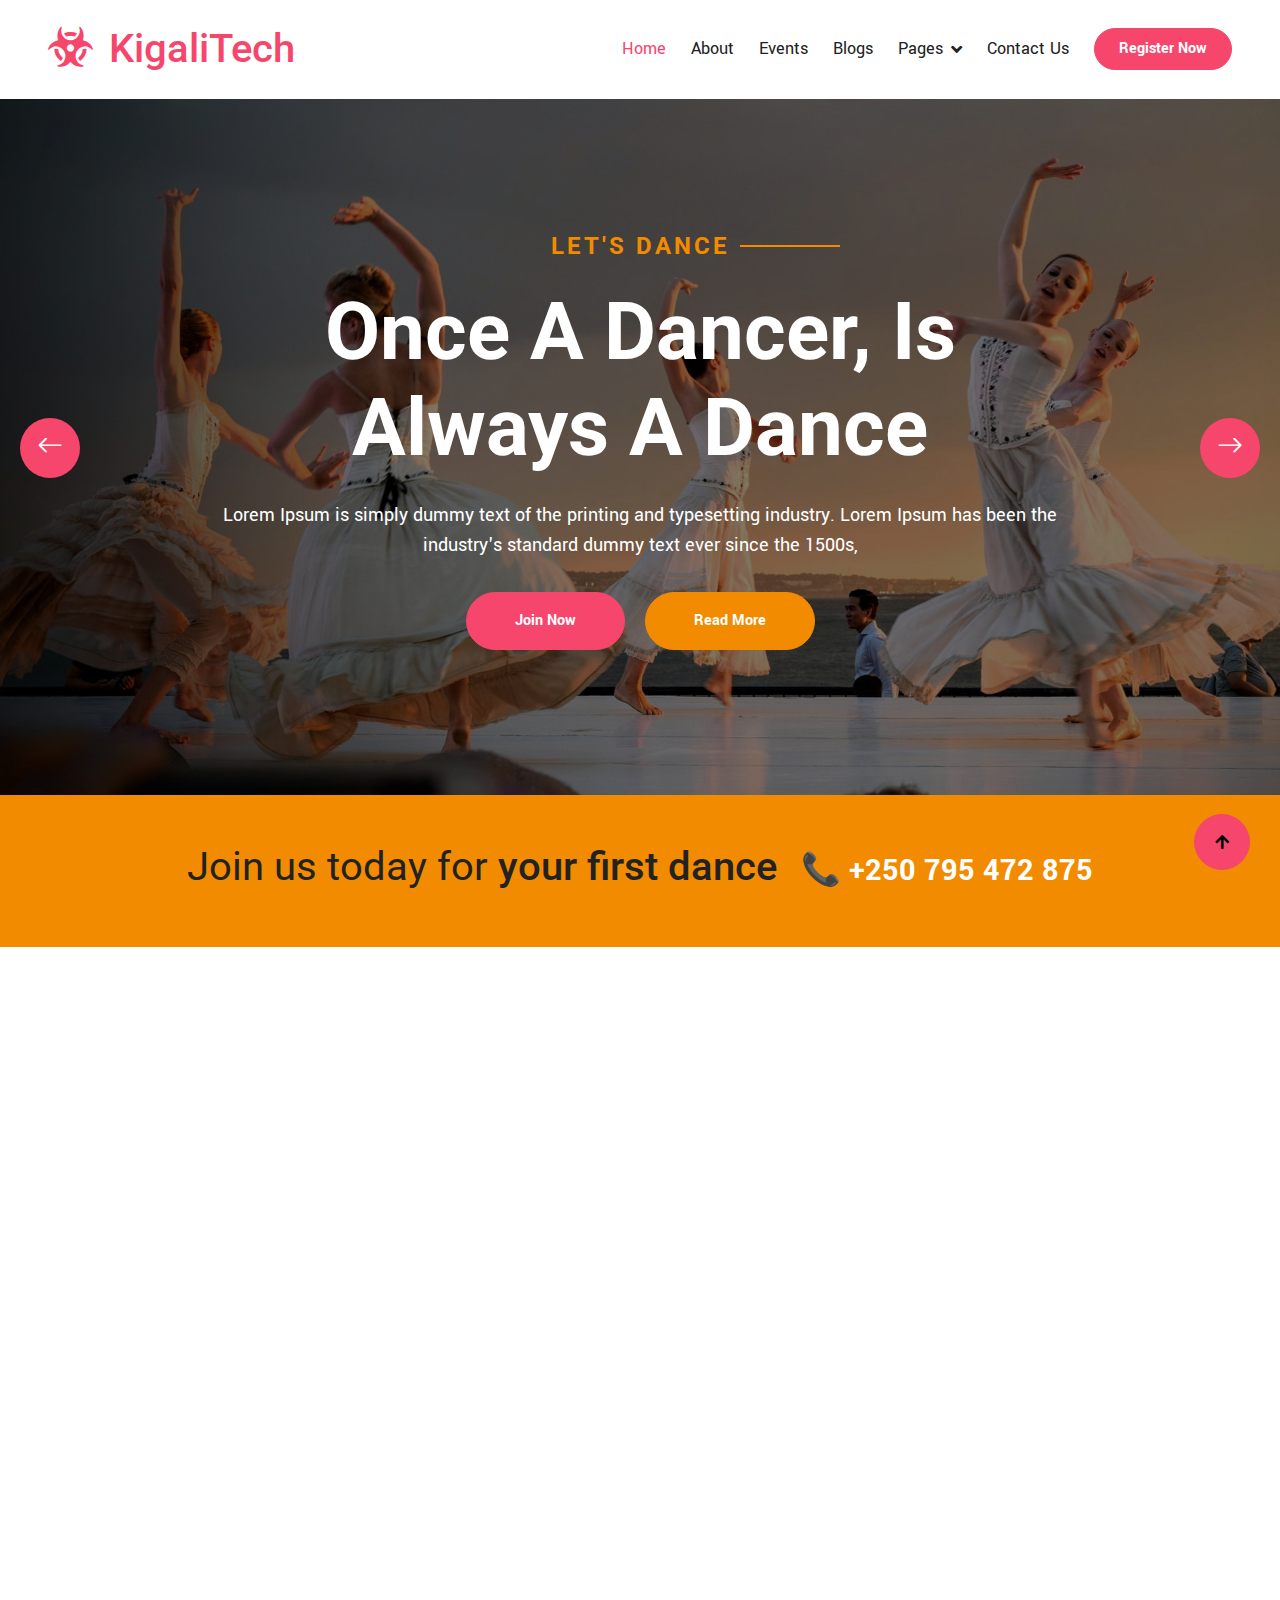
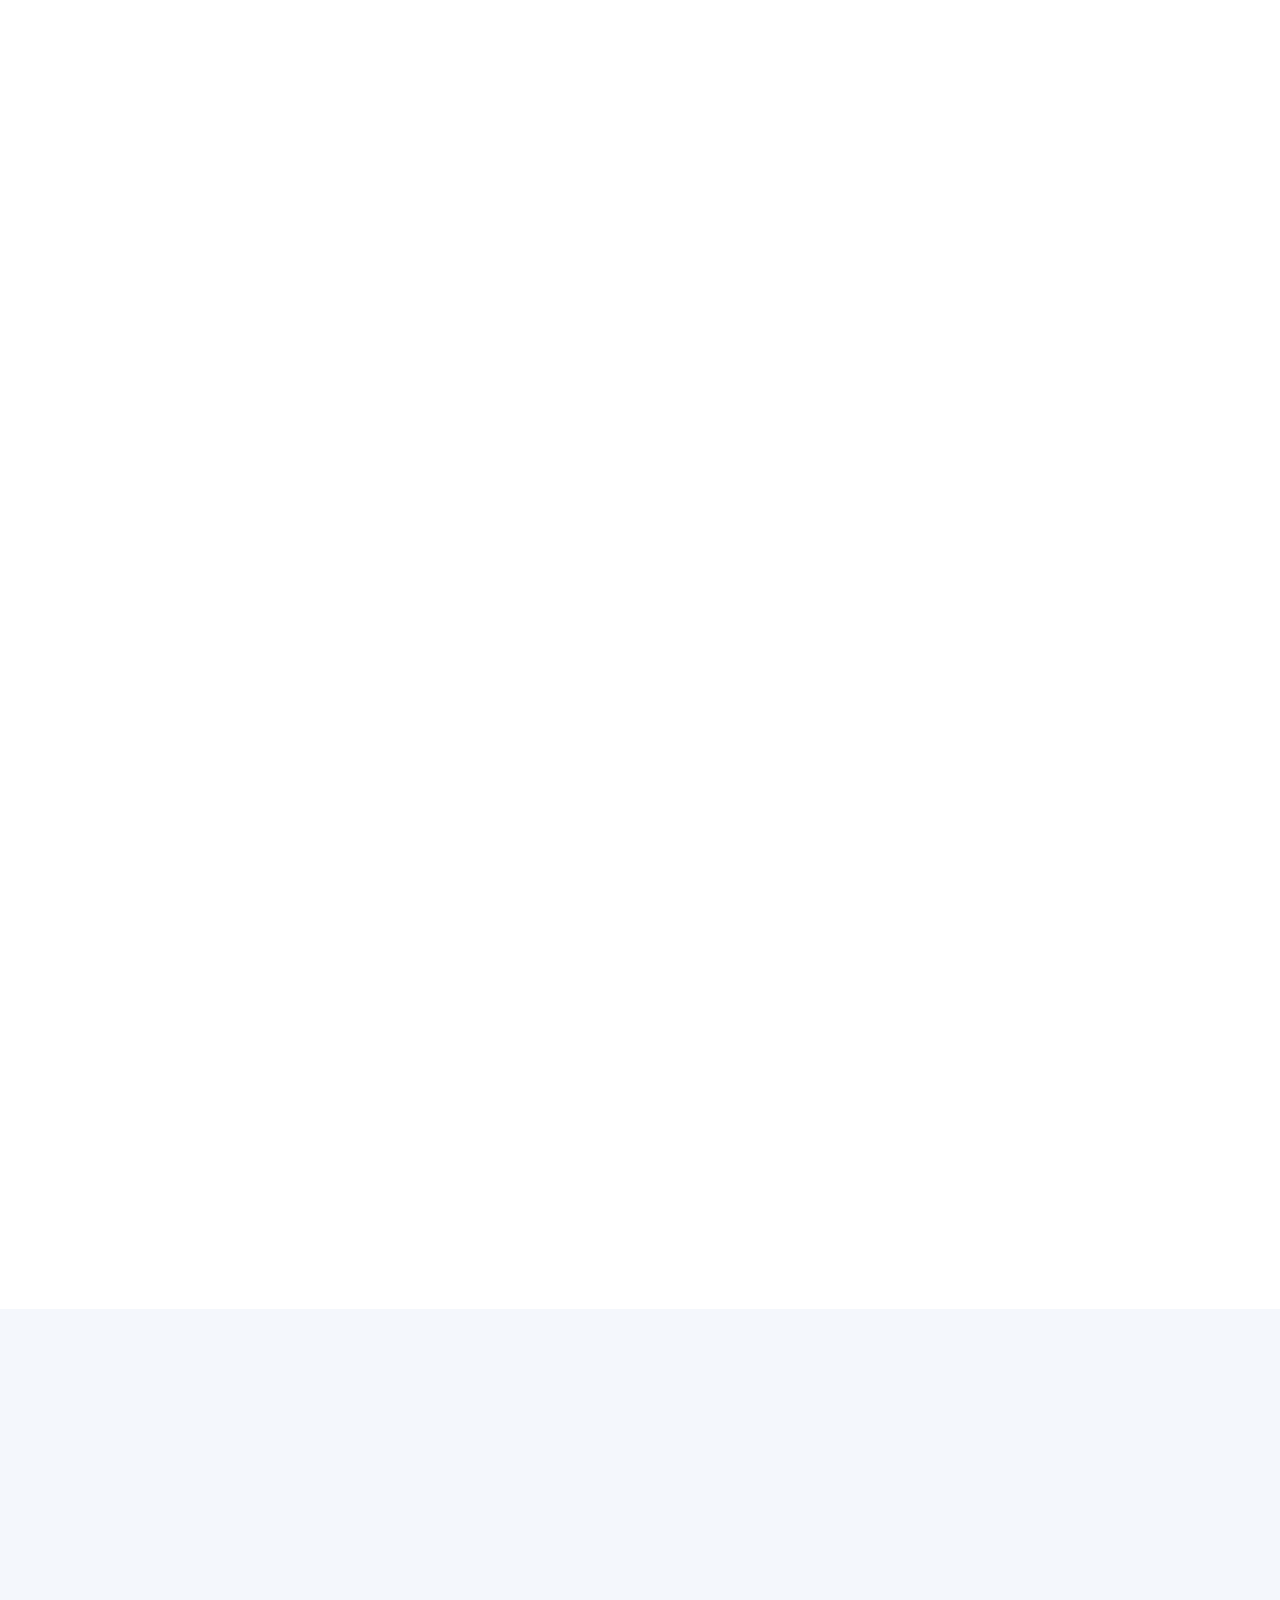
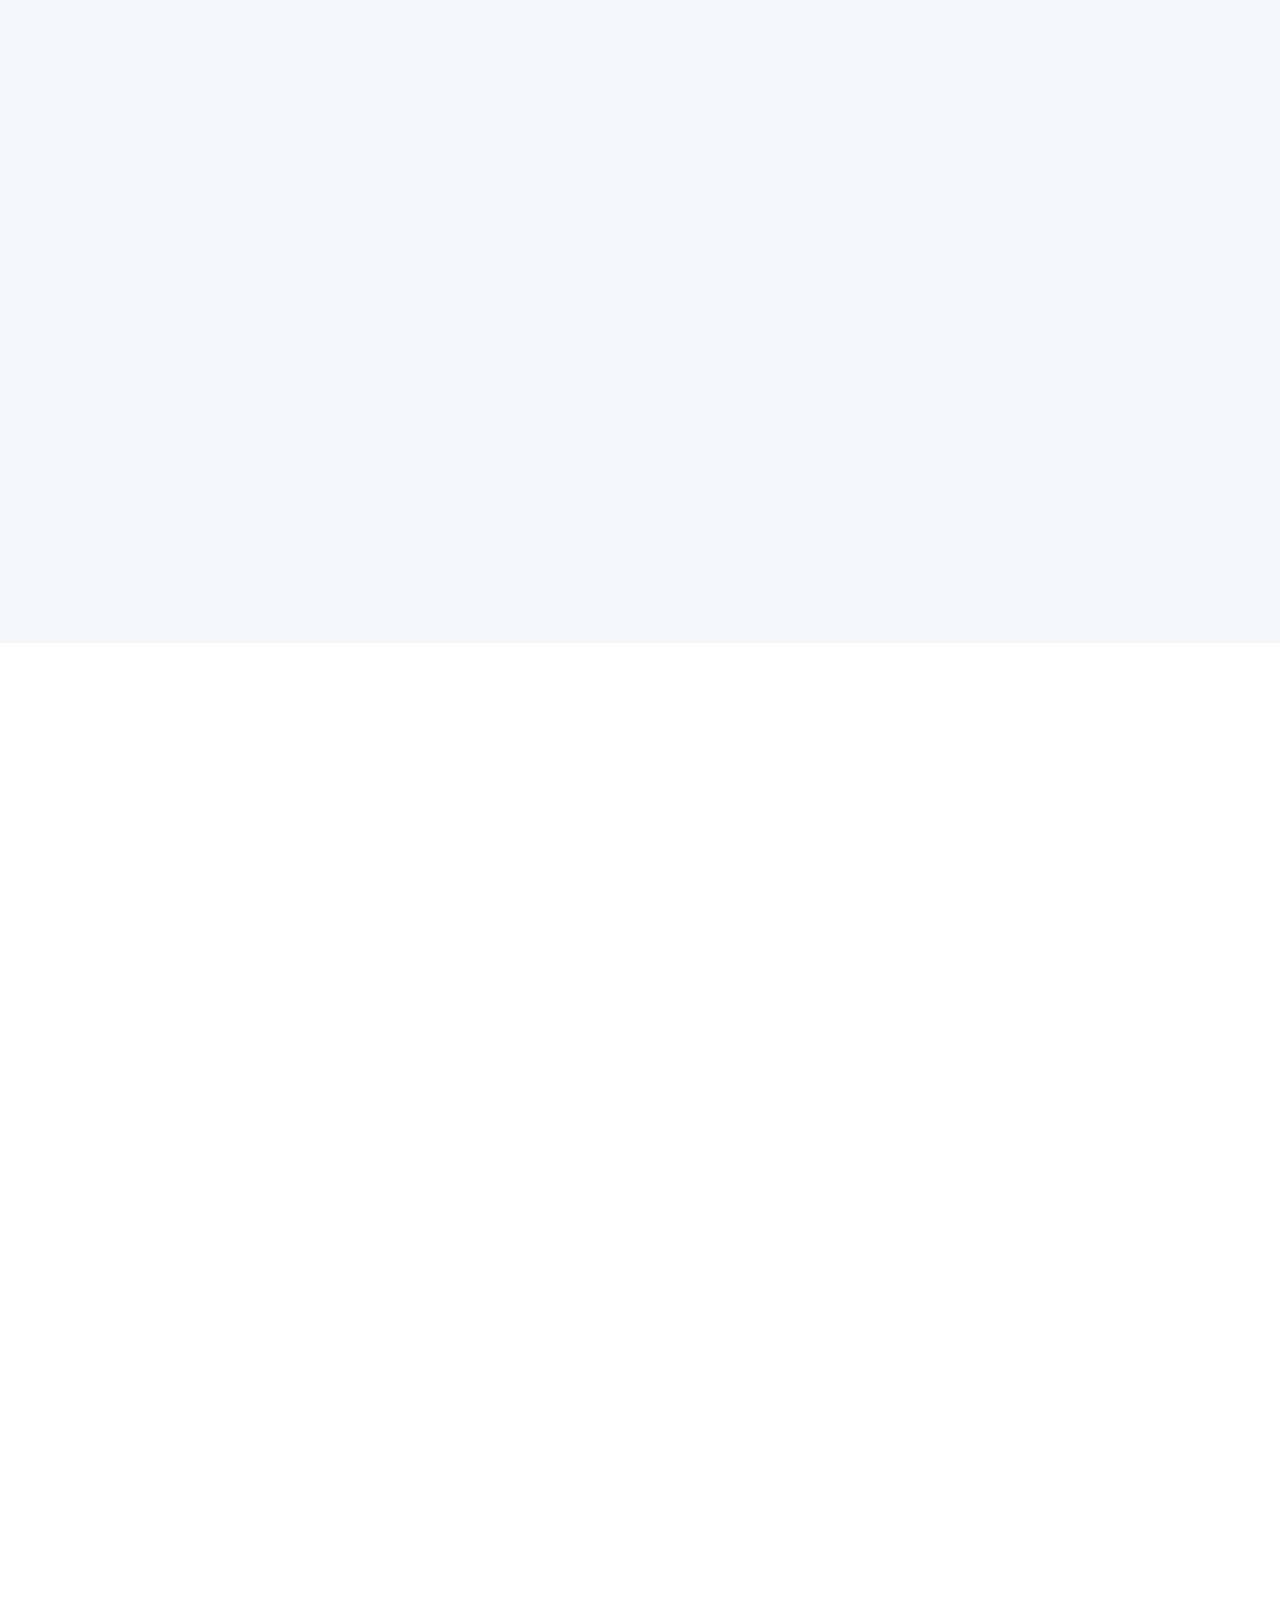
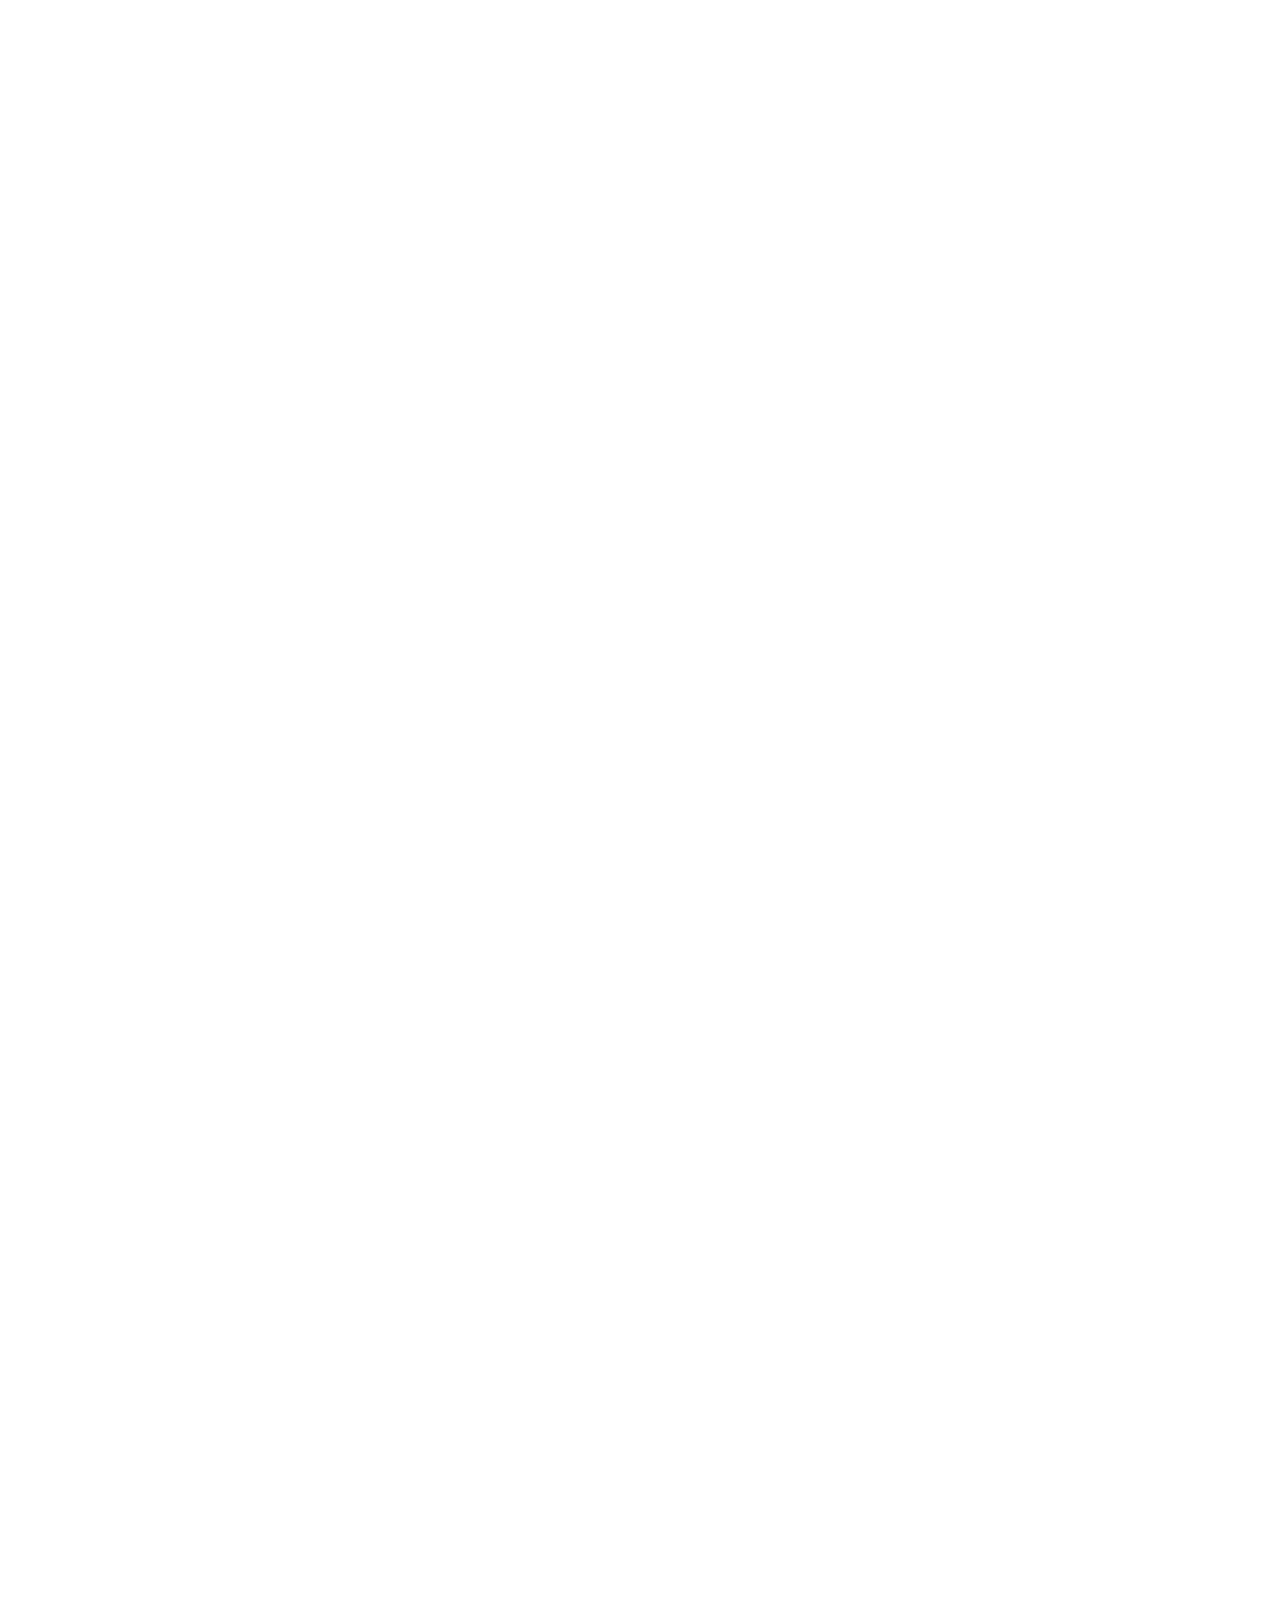
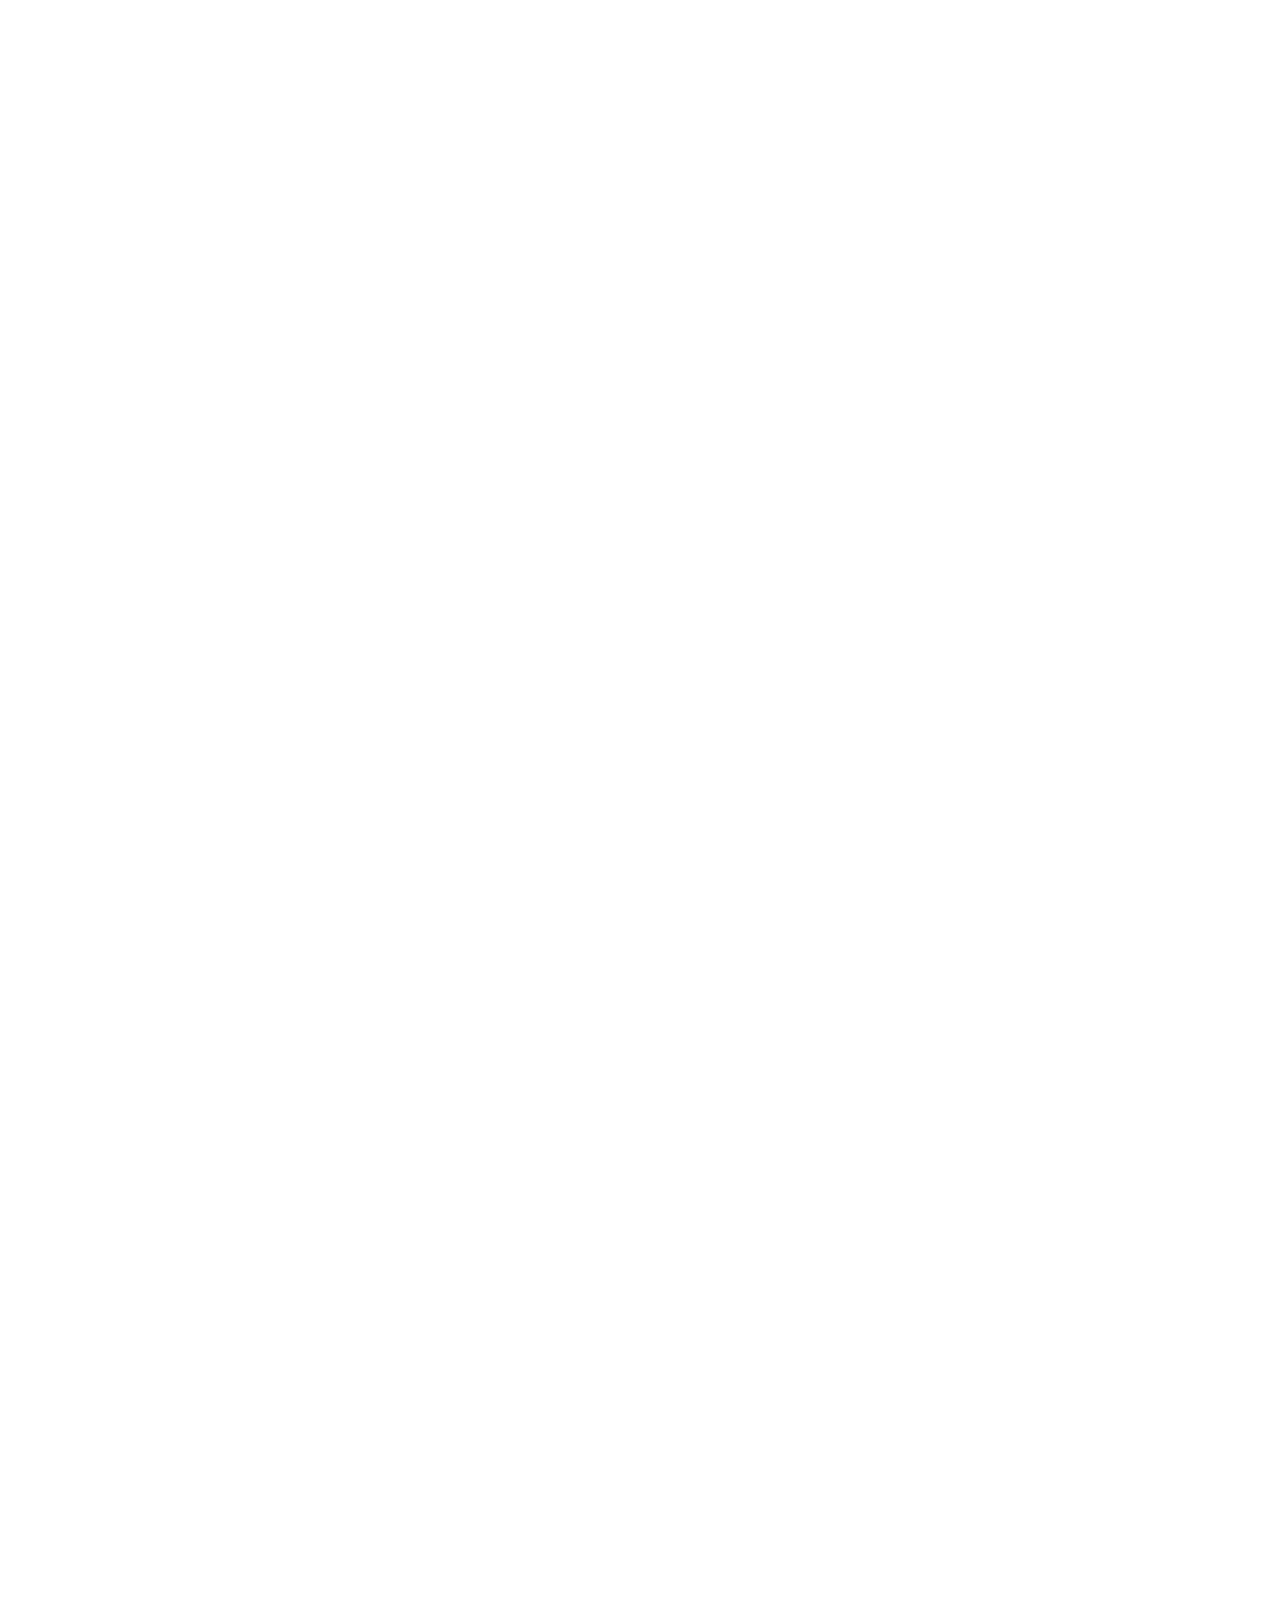
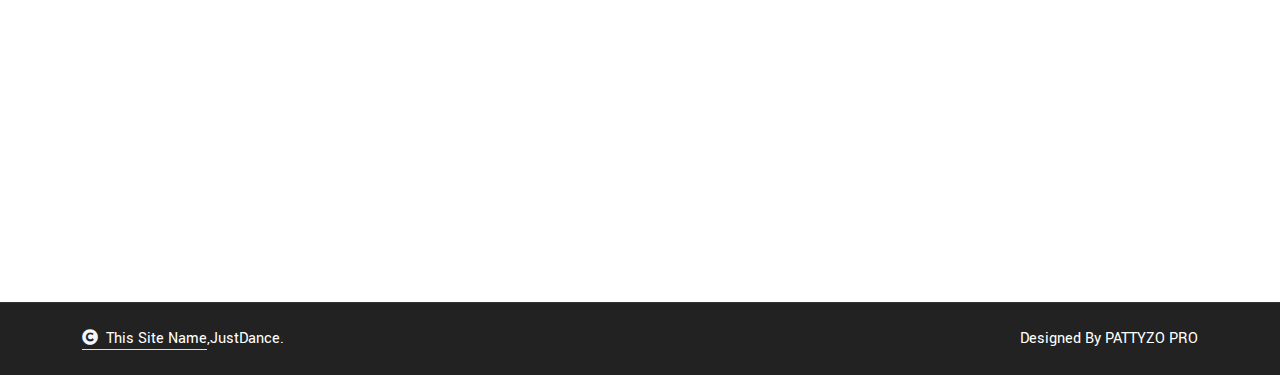
<file: index.html>
<!DOCTYPE html>
<html lang="en">

    <head>
        <meta charset="utf-8">
        <title hrel="icon" href="img/favicon.jpg" type="image/jpeg">JustDance - Dance Class</title>
        <meta content="width=device-width, initial-scale=1.0" name="viewport">
        <meta content="" name="keywords">
        <meta content="" name="description">

        <!-- Google Web Fonts -->
        <link rel="preconnect" href="https://fonts.googleapis.com">
        <link rel="preconnect" href="https://fonts.gstatic.com" crossorigin>
        <link href="https://fonts.googleapis.com/css2?family=Roboto:wght@400;500;700&family=Yantramanav:wght@400;500;700&display=swap" rel="stylesheet"> 

        <!-- Icon Font Stylesheet -->
        <link rel="stylesheet" href="https://use.fontawesome.com/releases/v5.15.4/css/all.css"/>
        <link href="https://cdn.jsdelivr.net/npm/bootstrap-icons@1.4.1/font/bootstrap-icons.css" rel="stylesheet">

        <!-- Libraries Stylesheet -->
        <link href="lib/animate/animate.min.css" rel="stylesheet">
        <link href="lib/owlcarousel/assets/owl.carousel.min.css" rel="stylesheet">
        <link href="lib/lightbox/css/lightbox.min.css" rel="stylesheet">


        <!-- Customized Bootstrap Stylesheet -->
        <link href="css/bootstrap.min.css" rel="stylesheet">

        <!-- Template Stylesheet -->
        <link href="css/style.css" rel="stylesheet">
    </head>

    <body>

        <!-- Spinner Start -->
        <div id="spinner" class="show bg-white position-fixed translate-middle w-100 vh-100 top-50 start-50 d-flex align-items-center justify-content-center">
            <div class="spinner-border text-primary" style="width: 3rem; height: 3rem;" role="status">
                <span class="sr-only">Loading...</span>
            </div>
        </div>
        <!-- Spinner End -->


        <!-- Topbar Start>
        
        </!-- Topbar End -->


        <!-- Navbar & Hero Start -->
        <div class="container-fluid position-relative p-0">
            <nav class="navbar navbar-expand-lg navbar-light bg-white px-4 px-lg-5 py-3 py-lg-0">
                <a href="#" class="navbar-brand p-0">
                    <h1 class="text-primary m-0"><i class="fas fa-biohazard me-3"></i>KigaliTech</h1>
                    <!-- <img src="img/logo.png" alt="Logo"> -->
                </a>
                <button class="navbar-toggler" type="button" data-bs-toggle="collapse" data-bs-target="#navbarCollapse">
                    <span class="fa fa-bars"></span>
                </button>
                <div class="collapse navbar-collapse" id="navbarCollapse">
                    <div class="navbar-nav ms-auto py-0">
                        <a href="index.html" class="nav-item nav-link active">Home</a>
                        <a href="about.html" class="nav-item nav-link">About</a>
                        <a href="event.html" class="nav-item nav-link">Events</a>
                        <a href="blog.html" class="nav-item nav-link">Blogs</a>
                        <div class="nav-item dropdown">
                            <a href="#" class="nav-link dropdown-toggle" data-bs-toggle="dropdown">Pages</a>
                            <div class="dropdown-menu m-0">
                                <a href="classes.html" class="dropdown-item">Our classes</a>
                                <a href="training.html" class="dropdown-item">Dance Training</a>
                                <a href="team.html" class="dropdown-item">Our Team</a>
                                <a href="testimonial.html" class="dropdown-item">Testimonial</a>
                                <a href="gallery.html" class="dropdown-item">Dance Gallery</a>
                                <a href="404.html" class="dropdown-item">404 Page</a>
                            </div>
                        </div>
                        <a href="contact.html" class="nav-item nav-link">Contact Us</a>
                    </div>
                    <a href="registration.html" class="btn btn-primary rounded-pill text-white py-2 px-4 flex-wrap flex-sm-shrink-0">Register Now</a>
                </div>
            </nav>
        </div>
        <!-- Navbar & Hero End -->


        <!-- Carousel Start -->
        <div class="header-carousel owl-carousel">
            <div class="header-carousel-item">
                <img src="img/carousel-1.jpg" class="img-fluid w-100" alt="Image">
                <div class="carousel-caption">
                    <div class="carousel-caption-content p-3" style="max-width: 900px;">
                        <h4 class="text-secondary text-uppercase sub-title fw-bold mb-4 wow fadeInUp" data-wow-delay="0.1s" style="letter-spacing: 3px;">Let's Dance</h4>
                        <h1 class="display-1 text-capitalize text-white mb-4 wow fadeInUp" data-wow-delay="0.3s">Once A Dancer, Is Always A Dance</h1>
                        <p class="fs-5 wow fadeInUp" data-wow-delay="0.5s">Lorem Ipsum is simply dummy text of the printing and typesetting industry. Lorem Ipsum has been the industry's standard dummy text ever since the 1500s, 
                        </p>
                        <div class="pt-2">
                            <a class="btn btn-primary rounded-pill text-white py-3 px-5 m-2 wow fadeInLeft" data-wow-delay="0.1s" href="registration.html">Join Now</a>
                            <a class="btn btn-secondary rounded-pill text-white py-3 px-5 m-2 wow fadeInRight" data-wow-delay="0.3s" href="#">Read More</a>
                        </div>
                    </div>
                </div>
            </div>
            <div class="header-carousel-item">
                <img src="img/carousel-1.jpg" class="img-fluid w-100" alt="Image">
                <div class="carousel-caption">
                    <div class="carousel-caption-content p-3" style="max-width: 900px;">
                        <h4 class="text-secondary text-uppercase sub-title fw-bold mb-4" style="letter-spacing: 3px;">Let's Dance</h4>
                        <h1 class="display-1 text-capitalize text-white mb-4">Once A Dancer, Is Always A Dance</h1>
                        <p class="fs-5">Lorem Ipsum is simply dummy text of the printing and typesetting industry. Lorem Ipsum has been the industry's standard dummy text ever since the 1500s, 
                        </p>
                        <div class="pt-2">
                            <a class="btn btn-primary rounded-pill text-white py-3 px-5 m-2 wow fadeInLeft" data-wow-delay="0.1s" href="registration.html">Join Now</a>
                            <a class="btn btn-secondary rounded-pill text-white py-3 px-5 m-2 wow fadeInRight" data-wow-delay="0.3s" href="#">Read More</a>
                        </div>
                    </div>
                </div>
            </div>
            <div class="header-carousel-item">
                <img src="img/carousel-1.jpg" class="img-fluid w-100" alt="Image">
                <div class="carousel-caption">
                    <div class="carousel-caption-content p-3" style="max-width: 900px;">
                        <h4 class="text-secondary text-uppercase sub-title fw-bold mb-4" style="letter-spacing: 3px;">Let's Dance</h4>
                        <h1 class="display-1 text-capitalize text-white mb-4">Once A Dancer, Is Always A Dance</h1>
                        <p class="fs-5">Lorem Ipsum is simply dummy text of the printing and typesetting industry. Lorem Ipsum has been the industry's standard dummy text ever since the 1500s, 
                        </p>
                        <div class="pt-2">
                            <a class="btn btn-primary rounded-pill text-white py-3 px-5 m-2 wow fadeInLeft" data-wow-delay="0.1s" href="registration.html">Join Now</a>
                            <a class="btn btn-secondary rounded-pill text-white py-3 px-5 m-2 wow fadeInRight" data-wow-delay="0.3s" href="#">Read More</a>
                        </div>
                    </div>
                </div>
            </div>
        </div>
        <!-- Carousel End -->

        <!-- Banner Start -->
        <div class="container-fluid bg-secondary wow zoomInDown" data-wow-delay="0.1s">
            <div class="container">
                <div class="d-flex flex-column flex-lg-row align-items-center justify-content-center text-center p-5">
                    <h1 class="me-4"><span class="fw-normal">Join us today for </span><span> your first dance</span></h1>
                    <a href="tel:+250795472875" class="text-white fw-bold fs-2"> <i">📞</i> +250 795 472 875</a>
                </div>
            </div>
        </div>
        <!-- Banner End -->

        <!-- About Start -->
        <div class="container-fluid py-5">
            <div class="container py-5">
                <div class="row g-5 align-items-center">
                    <div class="col-lg-5 wow fadeInLeft" data-wow-delay="0.1s">
                        <div class="border bg-secondary rounded">
                            <img src="img/about-2.png" class="img-fluid w-100 rounded" alt="Image">
                        </div>
                    </div>
                    <div class="col-lg-7 wow fadeInRight" data-wow-delay="0.3s">
                        <h4 class="text-secondary sub-title fw-bold">about The Dance School</h4>
                        <h1 class="display-3 mb-4"><strong class="text-primary">JustDance</strong>, We have been teaching dance since 2001</h1>
                        <p>Lorem ipsum dolor sit amet, consectetur adipisicing elit. Sint commodi alias, eius incidunt similique exercitationem magni quod recusandae maiores ducimus non porro neque odio explicabo, doloribus deleniti rem sequi adipisci sed ab qui dolorem. Optio sint eius illum consequuntur. Odit.
                        </p>
                        <p class="mb-4">Lorem ipsum dolor, sit amet consectetur adipisicing elit. Inventore illum nemo deserunt reiciendis perferendis incidunt ullam expedita dolor, voluptas repellat necessitatibus dolore repellendus dolorum, voluptate dolorem. Debitis quis ipsa ullam neque corrupti maxime ad magni, tempore, aperiam rerum, perspiciatis fuga.
                        </p>
                        <a class="btn btn-primary rounded-pill text-white py-3 px-5" href="#">Learn More</a>
                    </div>
                </div>
            </div>
        </div>
        <!-- About End -->


        <!-- Counter Facts Start -->
        <div class="container-fluid counter-facts py-5">
            <div class="container">
                <div class="row">
                    <div class="col-12 col-sm-6 col-md-6 col-xl-3 wow fadeInUp" data-wow-delay="0.1s">
                        <div class="counter">
                            <div class="counter-icon w-100 d-flex align-items-center justify-content-center">
                                <h3>Dance Classes</h3>
                            </div>
                            <div class="counter-content d-flex align-items-center justify-content-center mt-4">
                                <span class="counter-value" data-toggle="counter-up">158</span>
                                <h4 class="text-secondary mb-0" style="font-weight: 600; font-size: 25px;">+</h4>
                            </div>
                        </div>
                    </div>
                    <div class="col-12 col-sm-6 col-md-6 col-xl-3 wow fadeInUp" data-wow-delay="0.3s">
                        <div class="counter">
                            <div class="counter-icon w-100 d-flex align-items-center justify-content-center">
                                <h3>Best Instructor</h3>
                            </div>
                            <div class="counter-content d-flex align-items-center justify-content-center mt-4">
                                <span class="counter-value" data-toggle="counter-up">49</span>
                                <h4 class="text-secondary mb-0" style="font-weight: 600; font-size: 25px;">+</h4>
                            </div>
                        </div>
                    </div>
                    <div class="col-12 col-sm-6 col-md-6 col-xl-3 wow fadeInUp" data-wow-delay="0.5s">
                        <div class="counter">
                            <div class="counter-icon w-100 d-flex align-items-center justify-content-center">
                                <h3>Total Brunch</h3>
                            </div>
                            <div class="counter-content d-flex align-items-center justify-content-center mt-4">
                                <span class="counter-value" data-toggle="counter-up">17</span>
                                <h4 class="text-secondary mb-0" style="font-weight: 600; font-size: 25px;">+</h4>
                            </div>
                        </div>
                    </div>
                    <div class="col-12 col-sm-6 col-md-6 col-xl-3 wow fadeInUp" data-wow-delay="0.7s">
                        <div class="counter">
                            <div class="counter-icon w-100 d-flex align-items-center justify-content-center">
                                <h3>Happy customer</h3>
                            </div>
                            <div class="counter-content d-flex align-items-center justify-content-center mt-4">
                                <span class="counter-value" data-toggle="counter-up">567</span>
                                <h4 class="text-secondary mb-0" style="font-weight: 600; font-size: 25px;">+</h4>
                            </div>
                        </div>
                    </div>
                </div>
            </div>
        </div>
        <!-- Counter Facts End -->


        <!-- Training Start -->
        <div class="container-fluid training py-5">
            <div class="container py-5">
                <div class="pb-5">
                    <div class="row g-4 align-items-end">
                        <div class="col-xl-8">
                            <h4 class="text-secondary sub-title fw-bold wow fadeInUp" data-wow-delay="0.1s">Dance Training</h4>
                            <h1 class="display-2 mb-0 wow fadeInUp" data-wow-delay="0.3s">Our Training Platform</h1>
                        </div>
                        <div class="col-xl-4 text-xl-end wow fadeInUp" data-wow-delay="0.3s">
                            <a class="btn btn-primary rounded-pill text-white py-3 px-5" href="#">View All Training</a>
                        </div>
                    </div>
                </div>
                <div class="training-carousel owl-carousel pt-5 wow fadeInUp" data-wow-delay="0.1s">
                    <div class="training-item bg-white rounded wow fadeInUp" data-wow-delay="0.1s">
                        <div class="training-img rounded-top">
                            <img src="img/service-1.jpg" class="img-fluid rounded-top w-100" alt="Image">
                            <h1 class="fs-1 fw-bold bg-primary text-white d-inline-block rounded p-2 position-absolute" style="top: 0; left: 0;">01</h1>
                        </div>
                        <div class="rounded-bottom border border-top-0 p-4">
                            <a href="#" class="h4 mb-3 d-block">Dance Theater</a>
                            <p class="mb-3">Lorem ipsum dolor, sit amet consectetur adipisicing elit. Magni vero excepturi blanditiis quidem</p>
                            <a class="btn btn-primary rounded-pill text-white py-2 px-4" href="#">Read More</a>
                        </div>
                    </div>
                    <div class="training-item bg-white rounded wow fadeInUp" data-wow-delay="0.3s">
                        <div class="training-img rounded-top">
                            <img src="img/service-3.jpg" class="img-fluid rounded-top w-100" alt="Image">
                            <h1 class="fs-1 fw-bold bg-primary text-white d-inline-block rounded p-2 position-absolute" style="top: 0; left: 0;">02</h1>
                        </div>
                        <div class="rounded-bottom border border-top-0 p-4">
                            <a href="#" class="h4 mb-3 d-block">Personalized Learning</a>
                            <p class="mb-3">Lorem ipsum dolor, sit amet consectetur adipisicing elit. Magni vero excepturi blanditiis quidem</p>
                            <a class="btn btn-primary rounded-pill text-white py-2 px-4" href="#">Read More</a>
                        </div>
                    </div>
                    <div class="training-item bg-white rounded wow fadeInUp" data-wow-delay="0.5s">
                        <div class="training-img rounded-top">
                            <img src="img/service-2.jpg" class="img-fluid rounded-top w-100" alt="Image">
                            <h1 class="fs-1 fw-bold bg-primary text-white d-inline-block rounded p-2 position-absolute" style="top: 0; left: 0;">03</h1>
                        </div>
                        <div class="rounded-bottom border border-top-0 p-4">
                            <a href="#" class="h4 mb-3 d-block">Convenient Dancing</a>
                            <p class="mb-3">Lorem ipsum dolor, sit amet consectetur adipisicing elit. Magni vero excepturi blanditiis quidem</p>
                            <a class="btn btn-primary rounded-pill text-white py-2 px-4" href="#">Read More</a>
                        </div>
                    </div>
                    <div class="training-item bg-white rounded wow fadeInUp" data-wow-delay="0.7s">
                        <div class="training-img rounded-top">
                            <img src="img/service-4.jpg" class="img-fluid rounded-top w-100" alt="Image">
                            <h1 class="fs-1 fw-bold bg-primary text-white d-inline-block rounded p-2 position-absolute" style="top: 0; left: 0;">04</h1>
                        </div>
                        <div class="rounded-bottom border border-top-0 p-4">
                            <a href="#" class="h4 mb-3 d-block">Dance Theater</a>
                            <p class="mb-3">Lorem ipsum dolor, sit amet consectetur adipisicing elit. Magni vero excepturi blanditiis quidem</p>
                            <a class="btn btn-primary rounded-pill text-white py-2 px-4" href="#">Read More</a>
                        </div>
                    </div>
                    <div class="training-item bg-white rounded wow fadeInUp" data-wow-delay="0.9s">
                        <div class="training-img rounded-top">
                            <img src="img/service-3.jpg" class="img-fluid rounded-top w-100" alt="Image">
                            <h1 class="fs-1 fw-bold bg-primary text-white d-inline-block rounded p-2 position-absolute" style="top: 0; left: 0;">05</h1>
                        </div>
                        <div class="rounded-bottom border border-top-0 p-4">
                            <a href="#" class="h4 mb-3 d-block">Personalized Learning</a>
                            <p class="mb-3">Lorem ipsum dolor, sit amet consectetur adipisicing elit. Magni vero excepturi blanditiis quidem</p>
                            <a class="btn btn-primary rounded-pill text-white py-2 px-4" href="#">Read More</a>
                        </div>
                    </div>
                </div>
            </div>
        </div>
        <!-- Training End -->


        <!-- Dance Class Start -->
        <div class="container-fluid class bg-light py-5">
            <div class="container py-5">
                <div class="pb-5">
                    <h4 class="text-secondary sub-title fw-bold wow fadeInUp" data-wow-delay="0.1s">Our Dance Classes</h4>
                    <h1 class="display-2 mb-0 wow fadeInUp" data-wow-delay="0.3s">Dance Classes for everyone</h1>
                </div>
                <div class="class-carousel owl-carousel pt-5 wow fadeInUp" data-wow-delay="0.1s">
                    <div class="class-item bg-white rounded wow fadeInUp" data-wow-delay="0.1s">
                        <div class="class-img rounded-top">
                            <img src="img/class-1.jpg" class="img-fluid rounded-top w-100" alt="Image">
                        </div>
                        <div class="rounded-bottom p-4">
                            <a href="#" class="h4 mb-3 d-block">Classical Dance class</a>
                            <p class="mb-3">Lorem ipsum dolor, sit amet consectetur adipisicing elit. Magni vero excepturi blanditiis quidem</p>
                            <a class="btn btn-primary rounded-pill text-white py-2 px-4" href="#">Explore Details</a>
                        </div>
                    </div>
                    <div class="class-item bg-white rounded wow fadeInUp" data-wow-delay="0.3s">
                        <div class="class-img rounded-top">
                            <img src="img/class-2.jpg" class="img-fluid rounded-top w-100" alt="Image">
                        </div>
                        <div class="rounded-bottom p-4">
                            <a href="#" class="h4 mb-3 d-block">Classical Dance class</a>
                            <p class="mb-3">Lorem ipsum dolor, sit amet consectetur adipisicing elit. Magni vero excepturi blanditiis quidem</p>
                            <a class="btn btn-primary rounded-pill text-white py-2 px-4" href="#">Explore Details</a>
                        </div>
                    </div>
                    <div class="class-item bg-white rounded wow fadeInUp" data-wow-delay="0.5s">
                        <div class="class-img rounded-top">
                            <img src="img/class-3.jpg" class="img-fluid rounded-top w-100" alt="Image">
                        </div>
                        <div class="rounded-bottom p-4">
                            <a href="#" class="h4 mb-3 d-block">Classical Dance class</a>
                            <p class="mb-3">Lorem ipsum dolor, sit amet consectetur adipisicing elit. Magni vero excepturi blanditiis quidem</p>
                            <a class="btn btn-primary rounded-pill text-white py-2 px-4" href="#">Explore Details</a>
                        </div>
                    </div>
                    <div class="class-item bg-white rounded wow fadeInUp" data-wow-delay="0.7s">
                        <div class="class-img rounded-top">
                            <img src="img/class-2.jpg" class="img-fluid rounded-top w-100" alt="Image">
                        </div>
                        <div class="rounded-bottom p-4">
                            <a href="#" class="h4 mb-3 d-block">Classical Dance class</a>
                            <p class="mb-3">Lorem ipsum dolor, sit amet consectetur adipisicing elit. Magni vero excepturi blanditiis quidem</p>
                            <a class="btn btn-primary rounded-pill text-white py-2 px-4" href="#">Explore Details</a>
                        </div>
                    </div>
                    <div class="class-item bg-white rounded wow fadeInUp" data-wow-delay="0.9s">
                        <div class="class-img rounded-top">
                            <img src="img/class-3.jpg" class="img-fluid rounded-top w-100" alt="Image">
                        </div>
                        <div class="rounded-bottom p-4">
                            <a href="#" class="h4 mb-3 d-block">Classical Dance class</a>
                            <p class="mb-3">Lorem ipsum dolor, sit amet consectetur adipisicing elit. Magni vero excepturi blanditiis quidem</p>
                            <a class="btn btn-primary rounded-pill text-white py-2 px-4" href="#">Explore Details</a>
                        </div>
                    </div>
                </div>
            </div>
        </div>
        <!-- Dance Class End -->


        <!-- Events Start -->
        <div class="container-fluid events py-5">
            <div class="container py-5">
                <div class="pb-5">
                    <div class="row g-4 align-items-end">
                        <div class="col-xl-8">
                            <h4 class="text-secondary sub-title fw-bold wow fadeInUp" data-wow-delay="0.1s">Events</h4>
                            <h1 class="display-2 mb-0 wow fadeInUp" data-wow-delay="0.3s">Upcoming Events</h1>
                        </div>
                        <div class="col-xl-4 text-xl-end pb-3 wow fadeInUp" data-wow-delay="0.3s">
                            <a class="btn btn-primary rounded-pill text-white py-3 px-5" href="#">View All Events</a>
                        </div>
                    </div>
                </div>
                <div class="row g-4 justify-content-center">
                    <div class="col-md-6 col-lg-4 col-xl-3 wow fadeInUp" data-wow-delay="0.1s">
                        <div class="event-item rounded">
                            <div class="position-relative">
                                <img src="img/service-1.jpg" class="img-fluid rounded-top w-100" alt="Image">
                                <div class="bg-primary text-white fw-bold rounded d-inline-block position-absolute p-2" style="top: 0; right: 0;">JAN 20</div>
                                <div class="d-flex justify-content-between border-start border-end bg-white px-2 py-2 w-100 position-absolute" style="bottom: 0; left: 0; opacity: 0.8;">
                                    <a href="#" class="text-dark"><i class="fas fa-clock text-primary"></i> 08:00AM - 10:00PM</a>
                                    <a href="#" class="text-dark"><span class="fas fa-map-marker-alt text-primary"></span> New York</a>
                                </div>
                            </div>
                            <div class="border border-top-0 rounded-bottom p-4">
                                <a href="#" class="h4 mb-3 d-block">Open House - Springs Dance</a>
                                <p class="mb-3">Lorem ipsum dolor, sit amet consectetur adipisicing elit. Magni vero excepturi blanditiis quidem</p>
                                <a class="btn btn-primary rounded-pill text-white py-2 px-4" href="#">Watch Now</a>
                            </div>
                        </div>
                    </div>
                    <div class="col-md-6 col-lg-4 col-xl-3 wow fadeInUp" data-wow-delay="0.3s">
                        <div class="event-item rounded">
                            <div class="position-relative">
                                <img src="img/service-2.jpg" class="img-fluid rounded-top w-100" alt="Image">
                                <div class="bg-primary text-white rounded d-inline-block position-absolute p-2" style="top: 0; right: 0;">JUN 30</div>
                                <div class="d-flex justify-content-between border-start border-end bg-white px-2 py-2 w-100 position-absolute" style="bottom: 0; left: 0; opacity: 0.8;">
                                    <a href="#" class="text-dark"><i class="fas fa-clock text-primary"></i> 08:00AM - 10:00PM</a>
                                    <a href="#" class="text-dark"><span class="fas fa-map-marker-alt text-primary"></span> New York</a>
                                </div>
                            </div>
                            <div class="border rounded-bottom p-4">
                                <a href="#" class="h4 mb-3 d-block">Open House And Registration</a>
                                <p class="mb-3">Lorem ipsum dolor, sit amet consectetur adipisicing elit. Magni vero excepturi blanditiis quidem</p>
                                <a class="btn btn-primary rounded-pill text-white py-2 px-4" href="#">Watch Now</a>
                            </div>
                        </div>
                    </div>
                    <div class="col-md-6 col-lg-4 col-xl-3 wow fadeInUp" data-wow-delay="0.5s">
                        <div class="event-item rounded">
                            <div class="position-relative">
                                <img src="img/service-3.jpg" class="img-fluid rounded-top w-100" alt="Image">
                                <div class="bg-primary text-white rounded d-inline-block position-absolute p-2" style="top: 0; right: 0;">MAY 15</div>
                                <div class="d-flex justify-content-between border-start border-end bg-white px-2 py-2 w-100 position-absolute" style="bottom: 0; left: 0; opacity: 0.8;">
                                    <a href="#" class="text-dark"><i class="fas fa-clock text-primary"></i> 08:00AM - 10:00PM</a>
                                    <a href="#" class="text-dark"><span class="fas fa-map-marker-alt text-primary"></span> New York</a>
                                </div>
                            </div>
                            <div class="border rounded-bottom p-4">
                                <a href="#" class="h4 mb-3 d-block">Open House Morris Dance</a>
                                <p class="mb-3">Lorem ipsum dolor, sit amet consectetur adipisicing elit. Magni vero excepturi blanditiis quidem</p>
                                <a class="btn btn-primary rounded-pill text-white py-2 px-4" href="#">Watch Now</a>
                            </div>
                        </div>
                    </div>
                    <div class="col-md-6 col-lg-4 col-xl-3 wow fadeInUp" data-wow-delay="0.7s">
                        <div class="event-item rounded">
                            <div class="position-relative">
                                <img src="img/service-4.jpg" class="img-fluid rounded-top w-100" alt="Image">
                                <div class="bg-primary text-white rounded d-inline-block position-absolute p-2" style="top: 0; right: 0;">APR 2</div>
                                <div class="d-flex justify-content-between border-start border-end bg-white px-2 py-2 w-100 position-absolute" style="bottom: 0; left: 0; opacity: 0.8;">
                                    <a href="#" class="text-dark"><i class="fas fa-clock text-primary"></i> 08:00AM - 10:00PM</a>
                                    <a href="#" class="text-dark"><span class="fas fa-map-marker-alt text-primary"></span> New York</a>
                                </div>
                            </div>
                            <div class="border rounded-bottom p-4">
                                <a href="#" class="h4 mb-3 d-block">Open House Dance Studio</a>
                                <p class="mb-3">Lorem ipsum dolor, sit amet consectetur adipisicing elit. Magni vero excepturi blanditiis quidem</p>
                                <a class="btn btn-primary rounded-pill text-white py-2 px-4" href="#">Watch Now</a>
                            </div>
                        </div>
                    </div>
                </div>
            </div>
        </div>
        <!-- Events End -->



        <!-- Blogs Start -->
        <div class="container-fluid blog pb-5">
            <div class="container pb-5">
                <div class="pb-5">
                    <h4 class="text-secondary sub-title fw-bold wow fadeInUp" data-wow-delay="0.1s">Blog & News</h4>
                    <h1 class="display-2 mb-0 wow fadeInUp" data-wow-delay="0.3s">Our Latest News & Articles</h1>
                </div>
                <div class="blog-carousel owl-carousel pt-5 wow fadeInUp" data-wow-delay="0.1s">
                    <div class="blog-item bg-white rounded wow fadeInUp" data-wow-delay="0.1s">
                        <div class="blog-img rounded-top">
                            <img src="img/class-1.jpg" class="img-fluid rounded-top w-100" alt="Image">
                        </div>
                        <div class="bg-light rounded-bottom p-4">
                            <div class="d-flex justify-content-between mb-4">
                                <a href="#" class="text-muted"><i class="fa fa-calendar-alt text-primary"></i> 28 August 2021</a>
                                <a href="#" class="text-muted"><span class="fa fa-comments text-primary"></span> 3 Comments</a>
                            </div>
                            <a href="#" class="h4 mb-3 d-block">Classical Dance class</a>
                            <p class="mb-3">Lorem ipsum dolor, sit amet consectetur adipisicing elit. Magni vero excepturi blanditiis quidem</p>
                            <a class="btn btn-primary rounded-pill text-white py-2 px-4" href="#">Read More</a>
                        </div>
                    </div>
                    <div class="blog-item bg-white rounded wow fadeInUp" data-wow-delay="0.3s">
                        <div class="blog-img rounded-top">
                            <img src="img/class-2.jpg" class="img-fluid rounded-top w-100" alt="Image">
                        </div>
                        <div class="bg-light rounded-bottom p-4">
                            <div class="d-flex justify-content-between mb-4">
                                <a href="#" class="text-muted"><i class="fa fa-calendar-alt text-primary"></i> 28 August 2021</a>
                                <a href="#" class="text-muted"><span class="fa fa-comments text-primary"></span> 3 Comments</a>
                            </div>
                            <a href="#" class="h4 mb-3 d-block">Classical Dance class</a>
                            <p class="mb-3">Lorem ipsum dolor, sit amet consectetur adipisicing elit. Magni vero excepturi blanditiis quidem</p>
                            <a class="btn btn-primary rounded-pill text-white py-2 px-4" href="#">Read More</a>
                        </div>
                    </div>
                    <div class="blog-item bg-white rounded wow fadeInUp" data-wow-delay="0.5s">
                        <div class="blog-img rounded-top">
                            <img src="img/class-3.jpg" class="img-fluid rounded-top w-100" alt="Image">
                        </div>
                        <div class="bg-light rounded-bottom p-4">
                            <div class="d-flex justify-content-between mb-4">
                                <a href="#" class="text-muted"><i class="fa fa-calendar-alt text-primary"></i> 28 August 2021</a>
                                <a href="#" class="text-muted"><span class="fa fa-comments text-primary"></span> 3 Comments</a>
                            </div>
                            <a href="#" class="h4 mb-3 d-block">Classical Dance class</a>
                            <p class="mb-3">Lorem ipsum dolor, sit amet consectetur adipisicing elit. Magni vero excepturi blanditiis quidem</p>
                            <a class="btn btn-primary rounded-pill text-white py-2 px-4" href="#">Read More</a>
                        </div>
                    </div>
                    <div class="blog-item bg-white rounded wow fadeInUp" data-wow-delay="0.7s">
                        <div class="blog-img rounded-top">
                            <img src="img/class-1.jpg" class="img-fluid rounded-top w-100" alt="Image">
                        </div>
                        <div class="bg-light rounded-bottom p-4">
                            <div class="d-flex justify-content-between mb-4">
                                <a href="#" class="text-muted"><i class="fa fa-calendar-alt text-primary"></i> 28 August 2021</a>
                                <a href="#" class="text-muted"><span class="fa fa-comments text-primary"></span> 3 Comments</a>
                            </div>
                            <a href="#" class="h4 mb-3 d-block">Classical Dance class</a>
                            <p class="mb-3">Lorem ipsum dolor, sit amet consectetur adipisicing elit. Magni vero excepturi blanditiis quidem</p>
                            <a class="btn btn-primary rounded-pill text-white py-2 px-4" href="#">Read More</a>
                        </div>
                    </div>
                </div>
            </div>
        </div>
        <!-- Blogs End -->


        <!-- Team Start -->
        <div class="container-fluid team pb-5">
            <div class="container pb-5">
                <div class="pb-5">
                    <h4 class="text-secondary sub-title fw-bold wow fadeInUp" data-wow-delay="0.1s">Dance Teachers</h4>
                    <h1 class="display-2 mb-0 wow fadeInUp" data-wow-delay="0.3s">Our Professional Instructor</h1>
                </div>
                <div class="team-carousel owl-carousel pt-5 wow fadeInUp" data-wow-delay="0.1s">
                    <div class="team-item border rounded wow fadeInUp" data-wow-delay="0.1s">
                        <div class="team-img bg-secondary rounded-top">
                            <img src="img/team-1.jpg" class="img-fluid rounded-top w-100" alt="Image">
                            <div class="team-icon">
                                <a class="btn btn-square btn-primary rounded-circle mx-1" href=""><i class="fab fa-facebook-f"></i></a>
                                <a class="btn btn-square btn-primary rounded-circle mx-1" href=""><i class="fab fa-twitter"></i></a>
                                <a class="btn btn-square btn-primary rounded-circle mx-1" href=""><i class="fab fa-instagram"></i></a>
                                <a class="btn btn-square btn-primary rounded-circle mx-1" href=""><i class="fab fa-linkedin-in"></i></a>
                            </div>
                        </div>
                        <div class="team-content text-center p-4">
                            <a href="#" class="h4">Emily Ava</a>
                            <p class="mb-0 text-primary">Instructor</p>
                        </div>
                    </div>
                    <div class="team-item border rounded wow fadeInUp" data-wow-delay="0.3s">
                        <div class="team-img bg-secondary rounded-top">
                            <img src="img/team-2.jpg" class="img-fluid rounded-top w-100" alt="Image">
                            <div class="team-icon">
                                <a class="btn btn-square btn-primary rounded-circle mx-1" href=""><i class="fab fa-facebook-f"></i></a>
                                <a class="btn btn-square btn-primary rounded-circle mx-1" href=""><i class="fab fa-twitter"></i></a>
                                <a class="btn btn-square btn-primary rounded-circle mx-1" href=""><i class="fab fa-instagram"></i></a>
                                <a class="btn btn-square btn-primary rounded-circle mx-1" href=""><i class="fab fa-linkedin-in"></i></a>
                            </div>
                        </div>
                        <div class="team-content text-center p-4">
                            <a href="#" class="h4">Emily Ava</a>
                            <p class="mb-0 text-primary">Instructor</p>
                        </div>
                    </div>
                    <div class="team-item border rounded wow fadeInUp" data-wow-delay="0.5s">
                        <div class="team-img bg-secondary rounded-top">
                            <img src="img/team-3.jpg" class="img-fluid rounded-top w-100" alt="Image">
                            <div class="team-icon">
                                <a class="btn btn-square btn-primary rounded-circle mx-1" href=""><i class="fab fa-facebook-f"></i></a>
                                <a class="btn btn-square btn-primary rounded-circle mx-1" href=""><i class="fab fa-twitter"></i></a>
                                <a class="btn btn-square btn-primary rounded-circle mx-1" href=""><i class="fab fa-instagram"></i></a>
                                <a class="btn btn-square btn-primary rounded-circle mx-1" href=""><i class="fab fa-linkedin-in"></i></a>
                            </div>
                        </div>
                        <div class="team-content text-center p-4">
                            <a href="#" class="h4">Emily Ava</a>
                            <p class="mb-0 text-primary">Instructor</p>
                        </div>
                    </div>
                    <div class="team-item border rounded wow fadeInUp" data-wow-delay="0.7s">
                        <div class="team-img bg-secondary rounded-top">
                            <img src="img/team-4.jpg" class="img-fluid rounded-top w-100" alt="Image">
                            <div class="team-icon">
                                <a class="btn btn-square btn-primary rounded-circle mx-1" href=""><i class="fab fa-facebook-f"></i></a>
                                <a class="btn btn-square btn-primary rounded-circle mx-1" href=""><i class="fab fa-twitter"></i></a>
                                <a class="btn btn-square btn-primary rounded-circle mx-1" href=""><i class="fab fa-instagram"></i></a>
                                <a class="btn btn-square btn-primary rounded-circle mx-1" href=""><i class="fab fa-linkedin-in"></i></a>
                            </div>
                        </div>
                        <div class="team-content text-center p-4">
                            <a href="#" class="h4">Emily Ava</a>
                            <p class="mb-0 text-primary">Instructor</p>
                        </div>
                    </div>
                    <div class="team-item border rounded wow fadeInUp" data-wow-delay="0.9s">
                        <div class="team-img bg-secondary rounded-top">
                            <img src="img/team-4.jpg" class="img-fluid rounded-top w-100" alt="Image">
                            <div class="team-icon">
                                <a class="btn btn-square btn-primary rounded-circle mx-1" href=""><i class="fab fa-facebook-f"></i></a>
                                <a class="btn btn-square btn-primary rounded-circle mx-1" href=""><i class="fab fa-twitter"></i></a>
                                <a class="btn btn-square btn-primary rounded-circle mx-1" href=""><i class="fab fa-instagram"></i></a>
                                <a class="btn btn-square btn-primary rounded-circle mx-1" href=""><i class="fab fa-linkedin-in"></i></a>
                            </div>
                        </div>
                        <div class="team-content text-center p-4">
                            <a href="#" class="h4">Emily Ava</a>
                            <p class="mb-0 text-primary">Instructor</p>
                        </div>
                    </div>
                </div>
            </div>
        </div>
        <!-- Team End -->

        <!-- Video Gallery Start -->
        <div class="container-fluid gallery pb-5">
            <div class="container pb-5">
                <div class="pb-5">
                    <h4 class="text-secondary sub-title fw-bold wow fadeInUp" data-wow-delay="0.1s">Dance Gallery</h4>
                    <h1 class="display-2 mb-0 wow fadeInUp" data-wow-delay="0.3s">Our Dance class gallery</h1>
                </div>
                <div class="tab-class wow fadeInUp" data-wow-delay="0.1s">
                    <ul class="nav nav-pills d-inline-flex justify-content-center pb-4">
                        <li class="nav-item bg-light border border-primary rounded-pill mb-4">
                            <a class="d-flex py-2 px-5 rounded-pill active" data-bs-toggle="pill" href="#GalleryTab-1">
                                <span class="text-dark">All</span>
                            </a>
                        </li>
                        <li class="nav-item bg-light border border-primary rounded-pill mb-4">
                            <a class="d-flex py-2 px-5 rounded-pill" data-bs-toggle="pill" href="#GalleryTab-2">
                                <span class="text-dark">Dance Practice</span>
                            </a>
                        </li>
                        <li class="nav-item bg-light border border-primary rounded-pill mb-4">
                            <a class="d-flex py-2 px-5 rounded-pill" data-bs-toggle="pill" href="#GalleryTab-3">
                                <span class="text-dark">Dance Training</span>
                            </a>
                        </li>
                        <li class="nav-item bg-light border border-primary rounded-pill mb-4">
                            <a class="d-flex py-2 px-5 rounded-pill" data-bs-toggle="pill" href="#GalleryTab-4">
                                <span class="text-dark">Dance Growth</span>
                            </a>
                        </li>
                        <li class="nav-item bg-light border border-primary rounded-pill mb-4">
                            <a class="d-flex py-2 px-5 rounded-pill" data-bs-toggle="pill" href="#GalleryTab-5">
                                <span class="text-dark">Dance Improvement</span>
                            </a>
                        </li>
                    </ul>

                    <div class="tab-content">
                        <div id="GalleryTab-1" class="tab-pane fade show p-0 active">
                            <div class="row g-2">
                                <div class="col-sm-6 col-md-6 col-lg-4 col-xl-2 wow fadeInUp" data-wow-delay="0.1s">
                                    <div class="video h-100">
                                        <img src="img/class-1.jpg" class="img-fluid rounded w-100 h-100" style="object-fit: cover;" alt="">
                                        <button type="button" class="btn btn-play" data-bs-toggle="modal" data-src="https://www.youtube.com/embed/DWRcNpR6Kdc" data-bs-target="#videoModal">
                                            <span></span>
                                        </button>
                                    </div>
                                </div>
                                <div class="col-sm-6 col-md-6 col-lg-4 col-xl-3 wow fadeInUp" data-wow-delay="0.3s">
                                    <div class="video h-100">
                                        <img src="img/class-2.jpg" class="img-fluid rounded w-100 h-100" style="object-fit: cover;" alt="">
                                        <button type="button" class="btn btn-play" data-bs-toggle="modal" data-src="https://www.youtube.com/embed/DWRcNpR6Kdc" data-bs-target="#videoModal">
                                            <span></span>
                                        </button>
                                    </div>
                                </div>
                                <div class="col-sm-6 col-md-6 col-lg-4 col-xl-2 wow fadeInUp" data-wow-delay="0.5s">
                                    <div class="video h-100">
                                        <img src="img/class-3.jpg" class="img-fluid rounded w-100 h-100" style="object-fit: cover;" alt="">
                                        <button type="button" class="btn btn-play" data-bs-toggle="modal" data-src="https://www.youtube.com/embed/DWRcNpR6Kdc" data-bs-target="#videoModal">
                                            <span></span>
                                        </button>
                                    </div>
                                </div>
                                <div class="col-sm-6 col-md-6 col-lg-4 col-xl-3 wow fadeInUp" data-wow-delay="0.7s">
                                    <div class="video h-100">
                                        <img src="img/class-3.jpg" class="img-fluid rounded w-100 h-100" style="object-fit: cover;" alt="">
                                        <button type="button" class="btn btn-play" data-bs-toggle="modal" data-src="https://www.youtube.com/embed/DWRcNpR6Kdc" data-bs-target="#videoModal">
                                            <span></span>
                                        </button>
                                    </div>
                                </div>
                                <div class="col-sm-6 col-md-6 col-lg-4 col-xl-2 wow fadeInUp" data-wow-delay="0.9s">
                                    <div class="video h-100">
                                        <img src="img/class-1.jpg" class="img-fluid rounded w-100 h-100" style="object-fit: cover;" alt="">
                                        <button type="button" class="btn btn-play" data-bs-toggle="modal" data-src="https://www.youtube.com/embed/DWRcNpR6Kdc" data-bs-target="#videoModal">
                                            <span></span>
                                        </button>
                                    </div>
                                </div>
                                <div class="col-sm-6 col-md-6 col-lg-4 col-xl-2 wow fadeInUp" data-wow-delay="0.1s">
                                    <div class="video h-100">
                                        <img src="img/class-2.jpg" class="img-fluid rounded w-100 h-100" style="object-fit: cover;" alt="">
                                        <button type="button" class="btn btn-play" data-bs-toggle="modal" data-src="https://www.youtube.com/embed/DWRcNpR6Kdc" data-bs-target="#videoModal">
                                            <span></span>
                                        </button>
                                    </div>
                                </div>
                                <div class="col-sm-6 col-md-6 col-lg-3 col-xl-3 wow fadeInUp" data-wow-delay="0.3s">
                                    <div class="video h-100">
                                        <img src="img/class-3.jpg" class="img-fluid rounded w-100 h-100" style="object-fit: cover;" alt="">
                                        <button type="button" class="btn btn-play" data-bs-toggle="modal" data-src="https://www.youtube.com/embed/DWRcNpR6Kdc" data-bs-target="#videoModal">
                                            <span></span>
                                        </button>
                                    </div>
                                </div>
                                <div class="col-sm-6 col-md-6 col-lg-3 col-xl-2 wow fadeInUp" data-wow-delay="0.5s">
                                    <div class="video h-100">
                                        <img src="img/class-3.jpg" class="img-fluid rounded w-100 h-100" style="object-fit: cover;" alt="">
                                        <button type="button" class="btn btn-play" data-bs-toggle="modal" data-src="https://www.youtube.com/embed/DWRcNpR6Kdc" data-bs-target="#videoModal">
                                            <span></span>
                                        </button>
                                    </div>
                                </div>
                                <div class="col-sm-6 col-md-6 col-lg-3 col-xl-3 wow fadeInUp" data-wow-delay="0.7s">
                                    <div class="video h-100">
                                        <img src="img/class-1.jpg" class="img-fluid rounded w-100 h-100" style="object-fit: cover;" alt="">
                                        <button type="button" class="btn btn-play" data-bs-toggle="modal" data-src="https://www.youtube.com/embed/DWRcNpR6Kdc" data-bs-target="#videoModal">
                                            <span></span>
                                        </button>
                                    </div>
                                </div>
                                <div class="col-sm-6 col-md-6 col-lg-3 col-xl-2 wow fadeInUp" data-wow-delay="0.9s">
                                    <div class="video h-100">
                                        <img src="img/class-3.jpg" class="img-fluid rounded w-100 h-100" style="object-fit: cover;" alt="">
                                        <button type="button" class="btn btn-play" data-bs-toggle="modal" data-src="https://www.youtube.com/embed/DWRcNpR6Kdc" data-bs-target="#videoModal">
                                            <span></span>
                                        </button>
                                    </div>
                                </div>
                            </div>
                        </div>
                        <div id="GalleryTab-2" class="tab-pane fade show p-0">
                            <div class="row g-2">
                                <div class="col-sm-6 col-md-6 col-lg-4 col-xl-2">
                                    <div class="video h-100">
                                        <img src="img/class-1.jpg" class="img-fluid rounded w-100 h-100" style="object-fit: cover;" alt="">
                                        <button type="button" class="btn btn-play" data-bs-toggle="modal" data-src="https://www.youtube.com/embed/DWRcNpR6Kdc" data-bs-target="#videoModal">
                                            <span></span>
                                        </button>
                                    </div>
                                </div>
                                <div class="col-sm-6 col-md-6 col-lg-4 col-xl-3">
                                    <div class="video h-100">
                                        <img src="img/class-2.jpg" class="img-fluid rounded w-100 h-100" style="object-fit: cover;" alt="">
                                        <button type="button" class="btn btn-play" data-bs-toggle="modal" data-src="https://www.youtube.com/embed/DWRcNpR6Kdc" data-bs-target="#videoModal">
                                            <span></span>
                                        </button>
                                    </div>
                                </div>
                                <div class="col-sm-6 col-md-6 col-lg-4 col-xl-2">
                                    <div class="video h-100">
                                        <img src="img/class-3.jpg" class="img-fluid rounded w-100 h-100" style="object-fit: cover;" alt="">
                                        <button type="button" class="btn btn-play" data-bs-toggle="modal" data-src="https://www.youtube.com/embed/DWRcNpR6Kdc" data-bs-target="#videoModal">
                                            <span></span>
                                        </button>
                                    </div>
                                </div>
                                <div class="col-sm-6 col-md-6 col-lg-4 col-xl-3">
                                    <div class="video h-100">
                                        <img src="img/class-3.jpg" class="img-fluid rounded w-100 h-100" style="object-fit: cover;" alt="">
                                        <button type="button" class="btn btn-play" data-bs-toggle="modal" data-src="https://www.youtube.com/embed/DWRcNpR6Kdc" data-bs-target="#videoModal">
                                            <span></span>
                                        </button>
                                    </div>
                                </div>
                                <div class="col-sm-6 col-md-6 col-lg-4 col-xl-2">
                                    <div class="video h-100">
                                        <img src="img/class-1.jpg" class="img-fluid rounded w-100 h-100" style="object-fit: cover;" alt="">
                                        <button type="button" class="btn btn-play" data-bs-toggle="modal" data-src="https://www.youtube.com/embed/DWRcNpR6Kdc" data-bs-target="#videoModal">
                                            <span></span>
                                        </button>
                                    </div>
                                </div>
                                <div class="col-sm-6 col-md-6 col-lg-4 col-xl-2">
                                    <div class="video h-100">
                                        <img src="img/class-2.jpg" class="img-fluid rounded w-100 h-100" style="object-fit: cover;" alt="">
                                        <button type="button" class="btn btn-play" data-bs-toggle="modal" data-src="https://www.youtube.com/embed/DWRcNpR6Kdc" data-bs-target="#videoModal">
                                            <span></span>
                                        </button>
                                    </div>
                                </div>
                                <div class="col-sm-6 col-md-6 col-lg-3 col-xl-3">
                                    <div class="video h-100">
                                        <img src="img/class-3.jpg" class="img-fluid rounded w-100 h-100" style="object-fit: cover;" alt="">
                                        <button type="button" class="btn btn-play" data-bs-toggle="modal" data-src="https://www.youtube.com/embed/DWRcNpR6Kdc" data-bs-target="#videoModal">
                                            <span></span>
                                        </button>
                                    </div>
                                </div>
                                <div class="col-sm-6 col-md-6 col-lg-3 col-xl-2">
                                    <div class="video h-100">
                                        <img src="img/class-3.jpg" class="img-fluid rounded w-100 h-100" style="object-fit: cover;" alt="">
                                        <button type="button" class="btn btn-play" data-bs-toggle="modal" data-src="https://www.youtube.com/embed/DWRcNpR6Kdc" data-bs-target="#videoModal">
                                            <span></span>
                                        </button>
                                    </div>
                                </div>
                                <div class="col-sm-6 col-md-6 col-lg-3 col-xl-3">
                                    <div class="video h-100">
                                        <img src="img/class-1.jpg" class="img-fluid rounded w-100 h-100" style="object-fit: cover;" alt="">
                                        <button type="button" class="btn btn-play" data-bs-toggle="modal" data-src="https://www.youtube.com/embed/DWRcNpR6Kdc" data-bs-target="#videoModal">
                                            <span></span>
                                        </button>
                                    </div>
                                </div>
                                <div class="col-sm-6 col-md-6 col-lg-3 col-xl-2">
                                    <div class="video h-100">
                                        <img src="img/class-3.jpg" class="img-fluid rounded w-100 h-100" style="object-fit: cover;" alt="">
                                        <button type="button" class="btn btn-play" data-bs-toggle="modal" data-src="https://www.youtube.com/embed/DWRcNpR6Kdc" data-bs-target="#videoModal">
                                            <span></span>
                                        </button>
                                    </div>
                                </div>
                            </div>
                        </div>
                        <div id="GalleryTab-3" class="tab-pane fade show p-0">
                            <div class="row g-2">
                                <div class="col-sm-6 col-md-6 col-lg-4 col-xl-2">
                                    <div class="video h-100">
                                        <img src="img/class-1.jpg" class="img-fluid rounded w-100 h-100" style="object-fit: cover;" alt="">
                                        <button type="button" class="btn btn-play" data-bs-toggle="modal" data-src="https://www.youtube.com/embed/DWRcNpR6Kdc" data-bs-target="#videoModal">
                                            <span></span>
                                        </button>
                                    </div>
                                </div>
                                <div class="col-sm-6 col-md-6 col-lg-4 col-xl-3">
                                    <div class="video h-100">
                                        <img src="img/class-2.jpg" class="img-fluid rounded w-100 h-100" style="object-fit: cover;" alt="">
                                        <button type="button" class="btn btn-play" data-bs-toggle="modal" data-src="https://www.youtube.com/embed/DWRcNpR6Kdc" data-bs-target="#videoModal">
                                            <span></span>
                                        </button>
                                    </div>
                                </div>
                                <div class="col-sm-6 col-md-6 col-lg-4 col-xl-2">
                                    <div class="video h-100">
                                        <img src="img/class-3.jpg" class="img-fluid rounded w-100 h-100" style="object-fit: cover;" alt="">
                                        <button type="button" class="btn btn-play" data-bs-toggle="modal" data-src="https://www.youtube.com/embed/DWRcNpR6Kdc" data-bs-target="#videoModal">
                                            <span></span>
                                        </button>
                                    </div>
                                </div>
                                <div class="col-sm-6 col-md-6 col-lg-4 col-xl-3">
                                    <div class="video h-100">
                                        <img src="img/class-3.jpg" class="img-fluid rounded w-100 h-100" style="object-fit: cover;" alt="">
                                        <button type="button" class="btn btn-play" data-bs-toggle="modal" data-src="https://www.youtube.com/embed/DWRcNpR6Kdc" data-bs-target="#videoModal">
                                            <span></span>
                                        </button>
                                    </div>
                                </div>
                                <div class="col-sm-6 col-md-6 col-lg-4 col-xl-2">
                                    <div class="video h-100">
                                        <img src="img/class-1.jpg" class="img-fluid rounded w-100 h-100" style="object-fit: cover;" alt="">
                                        <button type="button" class="btn btn-play" data-bs-toggle="modal" data-src="https://www.youtube.com/embed/DWRcNpR6Kdc" data-bs-target="#videoModal">
                                            <span></span>
                                        </button>
                                    </div>
                                </div>
                                <div class="col-sm-6 col-md-6 col-lg-4 col-xl-2">
                                    <div class="video h-100">
                                        <img src="img/class-2.jpg" class="img-fluid rounded w-100 h-100" style="object-fit: cover;" alt="">
                                        <button type="button" class="btn btn-play" data-bs-toggle="modal" data-src="https://www.youtube.com/embed/DWRcNpR6Kdc" data-bs-target="#videoModal">
                                            <span></span>
                                        </button>
                                    </div>
                                </div>
                                <div class="col-sm-6 col-md-6 col-lg-3 col-xl-3">
                                    <div class="video h-100">
                                        <img src="img/class-3.jpg" class="img-fluid rounded w-100 h-100" style="object-fit: cover;" alt="">
                                        <button type="button" class="btn btn-play" data-bs-toggle="modal" data-src="https://www.youtube.com/embed/DWRcNpR6Kdc" data-bs-target="#videoModal">
                                            <span></span>
                                        </button>
                                    </div>
                                </div>
                                <div class="col-sm-6 col-md-6 col-lg-3 col-xl-2">
                                    <div class="video h-100">
                                        <img src="img/class-3.jpg" class="img-fluid rounded w-100 h-100" style="object-fit: cover;" alt="">
                                        <button type="button" class="btn btn-play" data-bs-toggle="modal" data-src="https://www.youtube.com/embed/DWRcNpR6Kdc" data-bs-target="#videoModal">
                                            <span></span>
                                        </button>
                                    </div>
                                </div>
                                <div class="col-sm-6 col-md-6 col-lg-3 col-xl-3">
                                    <div class="video h-100">
                                        <img src="img/class-1.jpg" class="img-fluid rounded w-100 h-100" style="object-fit: cover;" alt="">
                                        <button type="button" class="btn btn-play" data-bs-toggle="modal" data-src="https://www.youtube.com/embed/DWRcNpR6Kdc" data-bs-target="#videoModal">
                                            <span></span>
                                        </button>
                                    </div>
                                </div>
                                <div class="col-sm-6 col-md-6 col-lg-3 col-xl-2">
                                    <div class="video h-100">
                                        <img src="img/class-3.jpg" class="img-fluid rounded w-100 h-100" style="object-fit: cover;" alt="">
                                        <button type="button" class="btn btn-play" data-bs-toggle="modal" data-src="https://www.youtube.com/embed/DWRcNpR6Kdc" data-bs-target="#videoModal">
                                            <span></span>
                                        </button>
                                    </div>
                                </div>
                            </div>
                        </div>
                        <div id="GalleryTab-4" class="tab-pane fade show p-0">
                            <div class="row g-2">
                                <div class="col-sm-6 col-md-6 col-lg-4 col-xl-2">
                                    <div class="video h-100">
                                        <img src="img/class-1.jpg" class="img-fluid rounded w-100 h-100" style="object-fit: cover;" alt="">
                                        <button type="button" class="btn btn-play" data-bs-toggle="modal" data-src="https://www.youtube.com/embed/DWRcNpR6Kdc" data-bs-target="#videoModal">
                                            <span></span>
                                        </button>
                                    </div>
                                </div>
                                <div class="col-sm-6 col-md-6 col-lg-4 col-xl-3">
                                    <div class="video h-100">
                                        <img src="img/class-2.jpg" class="img-fluid rounded w-100 h-100" style="object-fit: cover;" alt="">
                                        <button type="button" class="btn btn-play" data-bs-toggle="modal" data-src="https://www.youtube.com/embed/DWRcNpR6Kdc" data-bs-target="#videoModal">
                                            <span></span>
                                        </button>
                                    </div>
                                </div>
                                <div class="col-sm-6 col-md-6 col-lg-4 col-xl-2">
                                    <div class="video h-100">
                                        <img src="img/class-3.jpg" class="img-fluid rounded w-100 h-100" style="object-fit: cover;" alt="">
                                        <button type="button" class="btn btn-play" data-bs-toggle="modal" data-src="https://www.youtube.com/embed/DWRcNpR6Kdc" data-bs-target="#videoModal">
                                            <span></span>
                                        </button>
                                    </div>
                                </div>
                                <div class="col-sm-6 col-md-6 col-lg-4 col-xl-3">
                                    <div class="video h-100">
                                        <img src="img/class-3.jpg" class="img-fluid rounded w-100 h-100" style="object-fit: cover;" alt="">
                                        <button type="button" class="btn btn-play" data-bs-toggle="modal" data-src="https://www.youtube.com/embed/DWRcNpR6Kdc" data-bs-target="#videoModal">
                                            <span></span>
                                        </button>
                                    </div>
                                </div>
                                <div class="col-sm-6 col-md-6 col-lg-4 col-xl-2">
                                    <div class="video h-100">
                                        <img src="img/class-1.jpg" class="img-fluid rounded w-100 h-100" style="object-fit: cover;" alt="">
                                        <button type="button" class="btn btn-play" data-bs-toggle="modal" data-src="https://www.youtube.com/embed/DWRcNpR6Kdc" data-bs-target="#videoModal">
                                            <span></span>
                                        </button>
                                    </div>
                                </div>
                                <div class="col-sm-6 col-md-6 col-lg-4 col-xl-2">
                                    <div class="video h-100">
                                        <img src="img/class-2.jpg" class="img-fluid rounded w-100 h-100" style="object-fit: cover;" alt="">
                                        <button type="button" class="btn btn-play" data-bs-toggle="modal" data-src="https://www.youtube.com/embed/DWRcNpR6Kdc" data-bs-target="#videoModal">
                                            <span></span>
                                        </button>
                                    </div>
                                </div>
                                <div class="col-sm-6 col-md-6 col-lg-3 col-xl-3">
                                    <div class="video h-100">
                                        <img src="img/class-3.jpg" class="img-fluid rounded w-100 h-100" style="object-fit: cover;" alt="">
                                        <button type="button" class="btn btn-play" data-bs-toggle="modal" data-src="https://www.youtube.com/embed/DWRcNpR6Kdc" data-bs-target="#videoModal">
                                            <span></span>
                                        </button>
                                    </div>
                                </div>
                                <div class="col-sm-6 col-md-6 col-lg-3 col-xl-2">
                                    <div class="video h-100">
                                        <img src="img/class-3.jpg" class="img-fluid rounded w-100 h-100" style="object-fit: cover;" alt="">
                                        <button type="button" class="btn btn-play" data-bs-toggle="modal" data-src="https://www.youtube.com/embed/DWRcNpR6Kdc" data-bs-target="#videoModal">
                                            <span></span>
                                        </button>
                                    </div>
                                </div>
                                <div class="col-sm-6 col-md-6 col-lg-3 col-xl-3">
                                    <div class="video h-100">
                                        <img src="img/class-1.jpg" class="img-fluid rounded w-100 h-100" style="object-fit: cover;" alt="">
                                        <button type="button" class="btn btn-play" data-bs-toggle="modal" data-src="https://www.youtube.com/embed/DWRcNpR6Kdc" data-bs-target="#videoModal">
                                            <span></span>
                                        </button>
                                    </div>
                                </div>
                                <div class="col-sm-6 col-md-6 col-lg-3 col-xl-2">
                                    <div class="video h-100">
                                        <img src="img/class-3.jpg" class="img-fluid rounded w-100 h-100" style="object-fit: cover;" alt="">
                                        <button type="button" class="btn btn-play" data-bs-toggle="modal" data-src="https://www.youtube.com/embed/DWRcNpR6Kdc" data-bs-target="#videoModal">
                                            <span></span>
                                        </button>
                                    </div>
                                </div>
                            </div>
                        </div>
                        <div id="GalleryTab-5" class="tab-pane fade show p-0">
                            <div class="row g-2">
                                <div class="col-sm-6 col-md-6 col-lg-4 col-xl-2">
                                    <div class="video h-100">
                                        <img src="img/class-1.jpg" class="img-fluid rounded w-100 h-100" style="object-fit: cover;" alt="">
                                        <button type="button" class="btn btn-play" data-bs-toggle="modal" data-src="https://www.youtube.com/embed/DWRcNpR6Kdc" data-bs-target="#videoModal">
                                            <span></span>
                                        </button>
                                    </div>
                                </div>
                                <div class="col-sm-6 col-md-6 col-lg-4 col-xl-3">
                                    <div class="video h-100">
                                        <img src="img/class-2.jpg" class="img-fluid rounded w-100 h-100" style="object-fit: cover;" alt="">
                                        <button type="button" class="btn btn-play" data-bs-toggle="modal" data-src="https://www.youtube.com/embed/DWRcNpR6Kdc" data-bs-target="#videoModal">
                                            <span></span>
                                        </button>
                                    </div>
                                </div>
                                <div class="col-sm-6 col-md-6 col-lg-4 col-xl-2">
                                    <div class="video h-100">
                                        <img src="img/class-3.jpg" class="img-fluid rounded w-100 h-100" style="object-fit: cover;" alt="">
                                        <button type="button" class="btn btn-play" data-bs-toggle="modal" data-src="https://www.youtube.com/embed/DWRcNpR6Kdc" data-bs-target="#videoModal">
                                            <span></span>
                                        </button>
                                    </div>
                                </div>
                                <div class="col-sm-6 col-md-6 col-lg-4 col-xl-3">
                                    <div class="video h-100">
                                        <img src="img/class-3.jpg" class="img-fluid rounded w-100 h-100" style="object-fit: cover;" alt="">
                                        <button type="button" class="btn btn-play" data-bs-toggle="modal" data-src="https://www.youtube.com/embed/DWRcNpR6Kdc" data-bs-target="#videoModal">
                                            <span></span>
                                        </button>
                                    </div>
                                </div>
                                <div class="col-sm-6 col-md-6 col-lg-4 col-xl-2">
                                    <div class="video h-100">
                                        <img src="img/class-1.jpg" class="img-fluid rounded w-100 h-100" style="object-fit: cover;" alt="">
                                        <button type="button" class="btn btn-play" data-bs-toggle="modal" data-src="https://www.youtube.com/embed/DWRcNpR6Kdc" data-bs-target="#videoModal">
                                            <span></span>
                                        </button>
                                    </div>
                                </div>
                                <div class="col-sm-6 col-md-6 col-lg-4 col-xl-2">
                                    <div class="video h-100">
                                        <img src="img/class-2.jpg" class="img-fluid rounded w-100 h-100" style="object-fit: cover;" alt="">
                                        <button type="button" class="btn btn-play" data-bs-toggle="modal" data-src="https://www.youtube.com/embed/DWRcNpR6Kdc" data-bs-target="#videoModal">
                                            <span></span>
                                        </button>
                                    </div>
                                </div>
                                <div class="col-sm-6 col-md-6 col-lg-3 col-xl-3">
                                    <div class="video h-100">
                                        <img src="img/class-3.jpg" class="img-fluid rounded w-100 h-100" style="object-fit: cover;" alt="">
                                        <button type="button" class="btn btn-play" data-bs-toggle="modal" data-src="https://www.youtube.com/embed/DWRcNpR6Kdc" data-bs-target="#videoModal">
                                            <span></span>
                                        </button>
                                    </div>
                                </div>
                                <div class="col-sm-6 col-md-6 col-lg-3 col-xl-2">
                                    <div class="video h-100">
                                        <img src="img/class-3.jpg" class="img-fluid rounded w-100 h-100" style="object-fit: cover;" alt="">
                                        <button type="button" class="btn btn-play" data-bs-toggle="modal" data-src="https://www.youtube.com/embed/DWRcNpR6Kdc" data-bs-target="#videoModal">
                                            <span></span>
                                        </button>
                                    </div>
                                </div>
                                <div class="col-sm-6 col-md-6 col-lg-3 col-xl-3">
                                    <div class="video h-100">
                                        <img src="img/class-1.jpg" class="img-fluid rounded w-100 h-100" style="object-fit: cover;" alt="">
                                        <button type="button" class="btn btn-play" data-bs-toggle="modal" data-src="https://www.youtube.com/embed/DWRcNpR6Kdc" data-bs-target="#videoModal">
                                            <span></span>
                                        </button>
                                    </div>
                                </div>
                                <div class="col-sm-6 col-md-6 col-lg-3 col-xl-2">
                                    <div class="video h-100">
                                        <img src="img/class-3.jpg" class="img-fluid rounded w-100 h-100" style="object-fit: cover;" alt="">
                                        <button type="button" class="btn btn-play" data-bs-toggle="modal" data-src="https://www.youtube.com/embed/DWRcNpR6Kdc" data-bs-target="#videoModal">
                                            <span></span>
                                        </button>
                                    </div>
                                </div>
                            </div>
                        </div>
                    </div>
                </div>
            </div>
        </div>

        <!-- Modal Video -->
        <div class="modal fade" id="videoModal" tabindex="-1" aria-labelledby="exampleModalLabel" aria-hidden="true">
            <div class="modal-dialog">
                <div class="modal-content rounded-0">
                    <div class="modal-header">
                        <h5 class="modal-title" id="exampleModalLabel">Youtube Video</h5>
                        <button type="button" class="btn-close" data-bs-dismiss="modal" aria-label="Close"></button>
                    </div>
                    <div class="modal-body">
                        <!-- 16:9 aspect ratio -->
                        <div class="ratio ratio-16x9">
                            <iframe class="embed-responsive-item" src="" id="video" allowfullscreen allowscriptaccess="always"
                                allow="autoplay"></iframe>
                        </div>
                    </div>
                </div>
            </div>
        </div>
        <!-- Video Gallery End -->

        <!-- Testimonial Start -->
        <div class="container-fluid testimonial pb-5">
            <div class="container pb-5">
                <div class="pb-5">
                    <h4 class="text-secondary sub-title fw-bold wow fadeInUp" data-wow-delay="0.1s">OUR CLIENTS RIVIEWS</h4>
                    <h1 class="display-2 mb-0 wow fadeInUp" data-wow-delay="0.3s">What Our Clients Say</h1>
                </div>
                <div class="owl-carousel testimonial-carousel pt-5 wow fadeInUp" data-wow-delay="2s">
                    <div class="testimonial-item border text-center rounded">
                        <div class="rounded-circle position-absolute" style="width: 100px; height: 100px; top: 25px; left: 50%; transform: translateX(-50%);">
                            <img class="img-fluid rounded-circle" src="img/testimonial-1.jpg" alt="img">
                        </div>
                        <div class="position-relative" style="margin-top: 140px;">
                            <h5 class="mb-0">PATTYZO</h5>
                            <p>Profession</p>
                            <div class="d-flex justify-content-center">
                                <i class="fas fa-star text-secondary"></i>
                                <i class="fas fa-star text-secondary"></i>
                                <i class="fas fa-star text-secondary"></i>
                                <i class="fas fa-star text-secondary"></i>
                                <i class="fas fa-star text-secondary"></i>
                            </div>
                        </div>
                        <div class="testimonial-content p-4">
                            <p class="fs-5 mb-0">Helps you to dance slowly.</p>
                        </div>
                    </div>


                    <div class="testimonial-item border text-center rounded">
                        <div class="rounded-circle position-absolute" style="width: 100px; height: 100px; top: 25px; left: 50%; transform: translateX(-50%);">
                            <img class="img-fluid rounded-circle" src="img/testimonial-2.jpg" alt="img">
                        </div>
                        <div class="position-relative" style="margin-top: 140px;">
                            <h5 class="mb-0">PATIENCE</h5>
                            <p>Profession</p>
                            <div class="d-flex justify-content-center">
                                <i class="fas fa-star text-secondary"></i>
                                <i class="fas fa-star text-secondary"></i>
                                <i class="fas fa-star text-secondary"></i>
                                <i class="fas fa-star text-secondary"></i>
                                <i class="fas fa-star"></i>
                            </div>
                        </div>
                        <div class="testimonial-content p-4">
                            <p class="fs-5 mb-0">this people help you dancing AMAPIANO.
                            </p>
                        </div>
                    </div>
                    <div class="testimonial-item border text-center rounded">
                        <div class="rounded-circle position-absolute" style="width: 100px; height: 100px; top: 25px; left: 50%; transform: translateX(-50%);">
                            <img class="img-fluid rounded-circle" src="img/testimonial-3.jpg" alt="img">
                        </div>
                        <div class="position-relative" style="margin-top: 140px;">
                            <h5 class="mb-0">PACIFIC</h5>
                            <p>Profession</p>
                            <div class="d-flex justify-content-center">
                                <i class="fas fa-star text-secondary"></i>
                                <i class="fas fa-star text-secondary"></i>
                                <i class="fas fa-star text-secondary"></i>
                                <i class="fas fa-star text-secondary"></i>
                                <i class="fas fa-star"></i>
                            </div>
                        </div>
                        <div class="testimonial-content p-4">
                            <p class="fs-5 mb-0">This people help you dancing new dance.
                            </p>
                        </div>
                    </div>
                    <div class="testimonial-item border text-center rounded">
                        <div class="rounded-circle position-absolute" style="width: 100px; height: 100px; top: 25px; left: 50%; transform: translateX(-50%);">
                            <img class="img-fluid rounded-circle" src="img/testimonial-3.jpg" alt="img">
                        </div>
                        <div class="position-relative" style="margin-top: 140px;">
                            <h5 class="mb-0">others</h5>
                            <p>Profession</p>
                            <div class="d-flex justify-content-center">
                                <i class="fas fa-star text-secondary"></i>
                                <i class="fas fa-star text-secondary"></i>
                                <i class="fas fa-star text-secondary"></i>
                                <i class="fas fa-star text-secondary"></i>
                                <i class="fas fa-star"></i>
                            </div>
                        </div>
                        <div class="testimonial-content p-4">
                            <p class="fs-5 mb-0">This person helps to dance old dance.
                            </p>
                        </div>
                    </div>
                </div>
            </div>
        </div>
        <!-- Testimonial End -->


        <!-- Footer Start -->
        <div class="container-fluid footer py-5 wow fadeIn" data-wow-delay="0.1s">
            <div class="container py-5">
                <div class="row g-5">
                    <div class="col-md-6 col-lg-6 col-xl-3">
                        <div class="footer-item d-flex flex-column">
                            <div class="footer-item">
                                <h4 class="text-white mb-4">JustDance</h4>
                                <p class="text-white mb-3">When you came for dancing its first we have a coucher for couching you.</p>
                                <div class="d-flex">
                                    <a class="btn btn-lg-square btn-primary rounded-circle me-2" href=""><i class="fab fa-facebook-f"></i></a>
                                    <a class="btn btn-lg-square btn-primary rounded-circle mx-2" href=""><i class="fab fa-twitter"></i></a>
                                    <a class="btn btn-lg-square btn-primary rounded-circle mx-2" href=""><i class="fab fa-instagram"></i></a>
                                    <a class="btn btn-lg-square btn-primary rounded-circle mx-2" href=""><i class="fab fa-linkedin-in"></i></a>
                                </div>
                            </div>
                        </div>
                    </div>
                    <div class="col-md-6 col-lg-6 col-xl-3">
                        <div class="footer-item d-flex flex-column">
                            <h4 class="text-white mb-4">Address</h4>
                            <div class="d-flex align-items-center mb-3">
                                <a class="btn btn-lg-square btn-primary rounded-circle mx-2" href=""><i class="fas fa-map-marker-alt"></i></a>
                                <div class="text-white ms-2">
                                    <p class="mb-0">0123.. NYAMATA,BUGESERA, RWANDA</p>
                                </div>
                            </div>
                            <div class="d-flex align-items-center mb-3">
                                <a class="btn btn-lg-square btn-primary rounded-circle mx-2" href=""><i class="fa fa-phone-alt"></i></a>
                                <div class="text-white ms-2">
                                    <p class="mb-0">+250 794 794 900</p>
                                    <p class="mb-0">+250 794 794 900</p>
                                </div>
                            </div>
                            <div class="d-flex align-items-center">
                                <a class="btn btn-lg-square btn-primary rounded-circle mx-2" href=""><i class="fas fa-envelope"></i></a>
                                <div class="text-white ms-2">
                                    <p class="mb-0">pattyzop754@gmail.com</p>
                                    <p class="mb-0">pattyzop754@gmail.com</p>
                                </div>
                            </div>
                        </div>
                    </div>
                    <div class="col-md-6 col-lg-6 col-xl-3">
                        <div class="footer-item d-flex flex-column">
                            <h4 class="text-white mb-4">Quick Links</h4>
                            <a href="#" class="footer-link"> About Us</a>
                            <a href="#" class="footer-link"> Classes</a>
                            <a href="#" class="footer-link"> Privacy Policy</a>
                            <a href="#" class="footer-link"> Terms & Conditions</a>
                            <a href="#" class="footer-link"> Schedule</a>
                            <a href="#" class="footer-link"> FAQ</a>
                            <a href="#" class="footer-link"> Contact Us</a>
                        </div>
                    </div>
                    <div class="col-md-6 col-lg-6 col-xl-3">
                        <div class="footer-item d-flex flex-column">
                            <div class="footer-item">
                                <h4 class="text-white mb-4">NewsLetter</h4>
                                <p class="text-white mb-3">welcome in this club and get happyness also to know dancing I LIKE YOU.</p>
                                <div class="position-relative mx-auto rounded-pill">
                                    <input class="form-control rounded-pill w-100 py-3 ps-4 pe-5" type="text" placeholder="Enter your email">
                                    <button type="button" class="btn btn-primary rounded-pill position-absolute top-0 end-0 py-2 mt-2 me-2">SignUp</button>
                                </div>
                            </div>
                        </div>
                    </div>
                </div>
            </div>
        </div>
        <!-- Footer End -->

        
        <!-- Copyright Start -->
        <div class="container-fluid copyright py-4">
            <div class="container">
                <div class="row g-4 align-items-center">
                    <div class="col-md-6 text-center text-md-start mb-md-0">
                        <span class="text-white"><a href="#" class="border-bottom text-white"><i class="fas fa-copyright text-light me-2"></i>This Site Name</a>,JustDance.</span>
                    </div>
                    <div class="col-md-6 text-center text-md-end text-white">
                        <!--/*** This template is free as long as you keep the below author’s credit link/attribution link/backlink. ***/-->
                        <!--/*** If you'd like to use the template without the below author’s credit link/attribution link/backlink, ***/-->
                        <!--/*** you can purchase the Credit Removal License from "https://htmlcodex.com/credit-removal". ***/-->
                        Designed By  <!--/*** <a class="border-bottom text-white" href="https://htmlcodex.com"> ***/-->PATTYZO PRO</a>
                    </div>
                </div>
            </div>
        </div>
        <!-- Copyright End -->


        <!-- Back to Top -->
        <a href="#" class="btn btn-primary btn-lg-square back-to-top"><i class="fa fa-arrow-up"></i></a>   

        
    <!-- JavaScript Libraries -->
    <script src="https://ajax.googleapis.com/ajax/libs/jquery/3.6.4/jquery.min.js"></script>
    <script src="https://cdn.jsdelivr.net/npm/bootstrap@5.0.0/dist/js/bootstrap.bundle.min.js"></script>
    <script src="lib/wow/wow.min.js"></script>
    <script src="lib/easing/easing.min.js"></script>
    <script src="lib/waypoints/waypoints.min.js"></script>
    <script src="lib/counterup/counterup.min.js"></script>
    <script src="lib/owlcarousel/owl.carousel.min.js"></script>
    <script src="lib/lightbox/js/lightbox.min.js"></script>
    

    <!-- Template Javascript -->
    <script src="js/main.js"></script>
    </body>

</html>
</file>
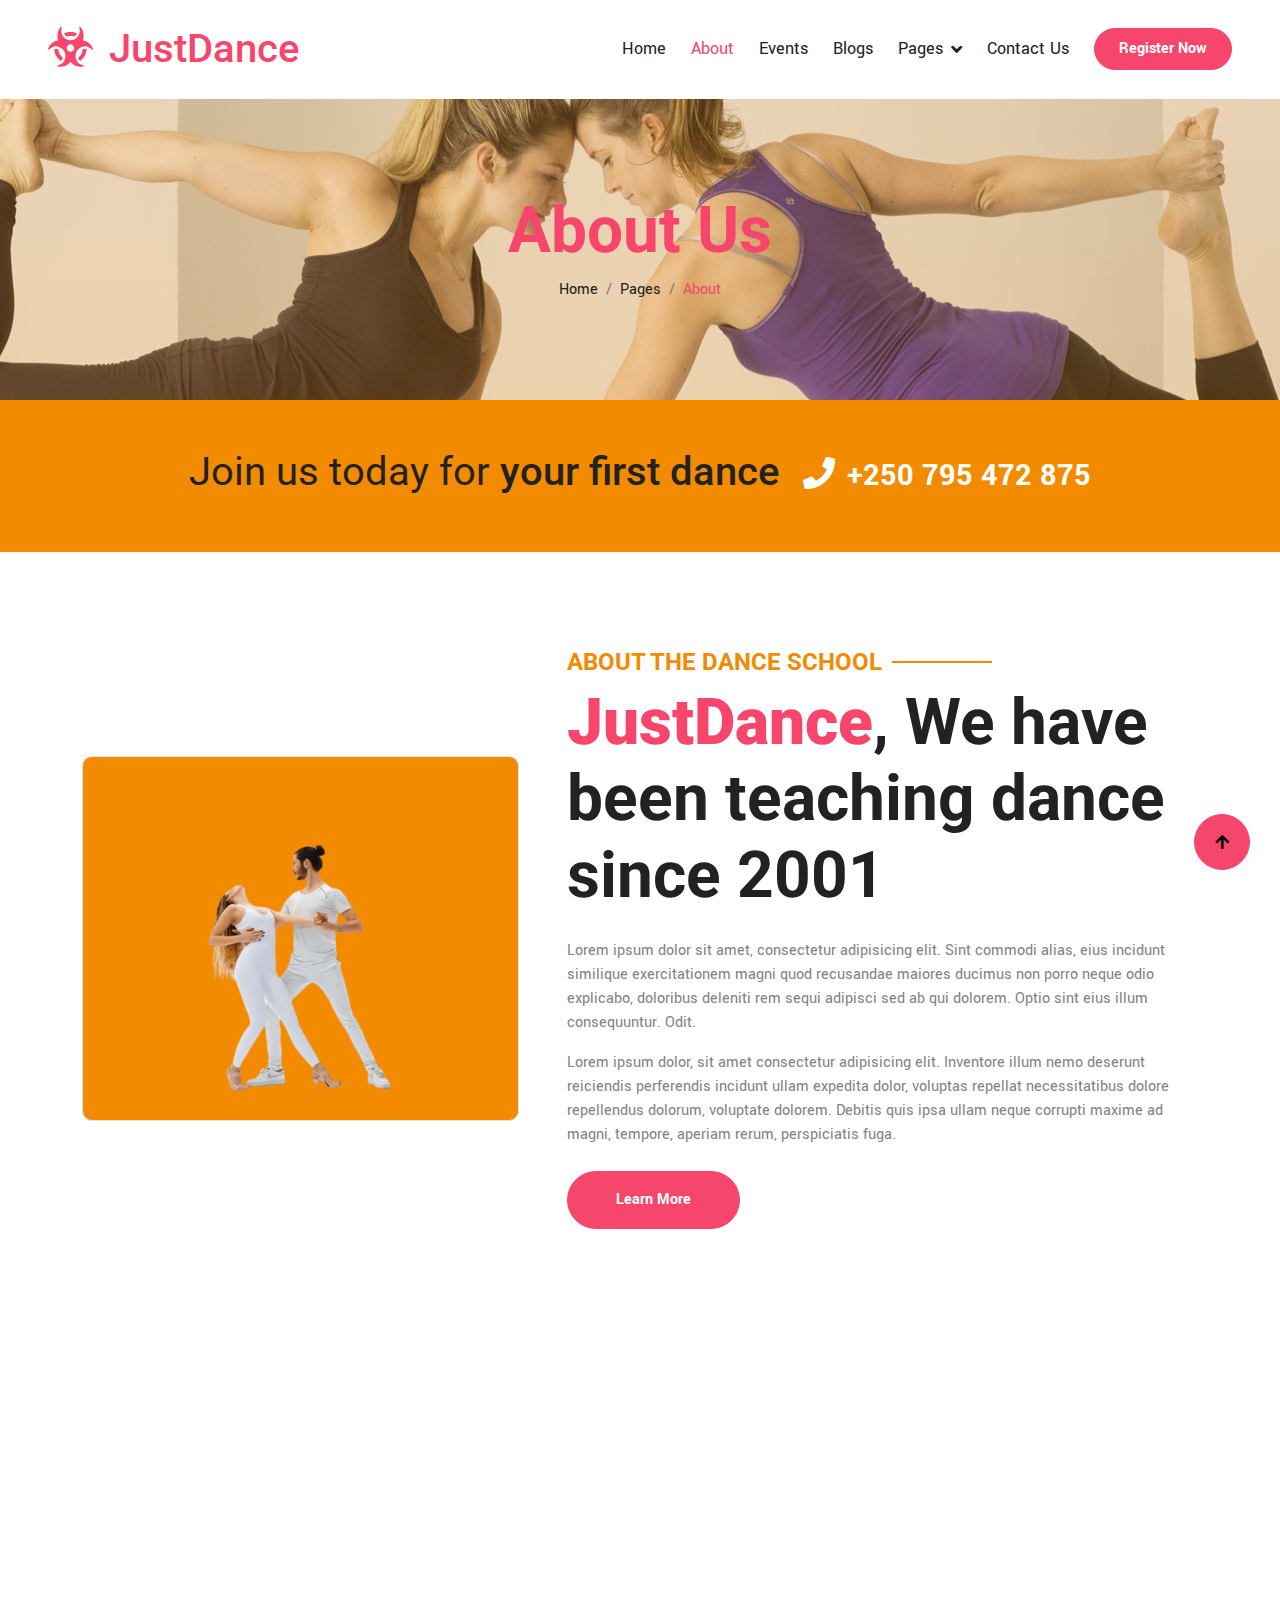
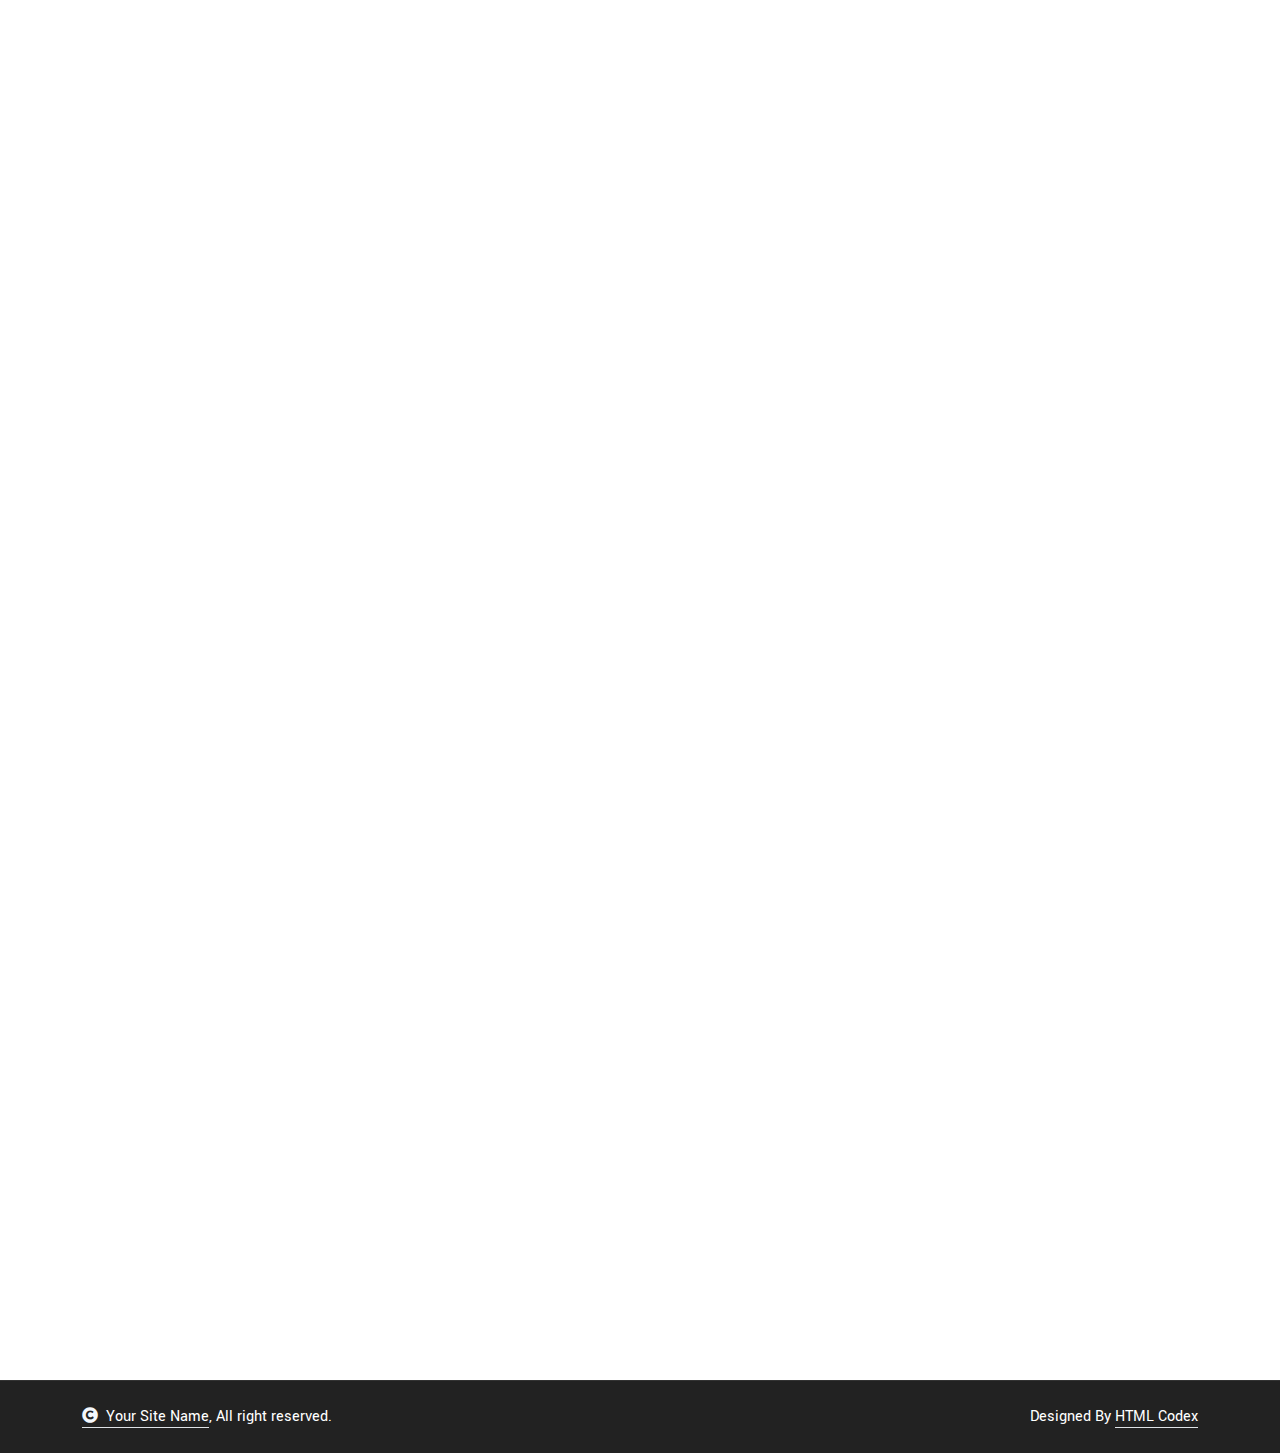
<file: about.html>
<!DOCTYPE html>
<html lang="en">

    <head>
        <meta charset="utf-8">
        <title>JustDance - Dance Class Website Template</title>
        <meta content="width=device-width, initial-scale=1.0" name="viewport">
        <meta content="" name="keywords">
        <meta content="" name="description">

        <!-- Google Web Fonts -->
        <link rel="preconnect" href="https://fonts.googleapis.com">
        <link rel="preconnect" href="https://fonts.gstatic.com" crossorigin>
        <link href="https://fonts.googleapis.com/css2?family=Roboto:wght@400;500;700&family=Yantramanav:wght@400;500;700&display=swap" rel="stylesheet"> 

        <!-- Icon Font Stylesheet -->
        <link rel="stylesheet" href="https://use.fontawesome.com/releases/v5.15.4/css/all.css"/>
        <link href="https://cdn.jsdelivr.net/npm/bootstrap-icons@1.4.1/font/bootstrap-icons.css" rel="stylesheet">

        <!-- Libraries Stylesheet -->
        <link href="lib/animate/animate.min.css" rel="stylesheet">
        <link href="lib/owlcarousel/assets/owl.carousel.min.css" rel="stylesheet">
        <link href="lib/lightbox/css/lightbox.min.css" rel="stylesheet">


        <!-- Customized Bootstrap Stylesheet -->
        <link href="css/bootstrap.min.css" rel="stylesheet">

        <!-- Template Stylesheet -->
        <link href="css/style.css" rel="stylesheet">
    </head>

    <body>

        <!-- Spinner Start -->
        <div id="spinner" class="show bg-white position-fixed translate-middle w-100 vh-100 top-50 start-50 d-flex align-items-center justify-content-center">
            <div class="spinner-border text-primary" style="width: 3rem; height: 3rem;" role="status">
                <span class="sr-only">Loading...</span>
            </div>
        </div>
        <!-- Spinner End -->


        <!-- Topbar Start -->
       
        <!-- Topbar End -->


        <!-- Navbar & Hero Start -->
        <div class="container-fluid position-relative p-0">
            <nav class="navbar navbar-expand-lg navbar-light bg-white px-4 px-lg-5 py-3 py-lg-0">
                <a href="#" class="navbar-brand p-0">
                    <h1 class="text-primary m-0"><i class="fas fa-biohazard me-3"></i>JustDance</h1>
                    <!-- <img src="img/logo.png" alt="Logo"> -->
                </a>
                <button class="navbar-toggler" type="button" data-bs-toggle="collapse" data-bs-target="#navbarCollapse">
                    <span class="fa fa-bars"></span>
                </button>
                <div class="collapse navbar-collapse" id="navbarCollapse">
                    <div class="navbar-nav ms-auto py-0">
                        <a href="index.html" class="nav-item nav-link">Home</a>
                        <a href="about.html" class="nav-item nav-link active">About</a>
                        <a href="event.html" class="nav-item nav-link">Events</a>
                        <a href="blog.html" class="nav-item nav-link">Blogs</a>
                        <div class="nav-item dropdown">
                            <a href="#" class="nav-link dropdown-toggle" data-bs-toggle="dropdown">Pages</a>
                            <div class="dropdown-menu m-0">
                                <a href="classes.html" class="dropdown-item">Our classes</a>
                                <a href="training.html" class="dropdown-item">Dance Training</a>
                                <a href="team.html" class="dropdown-item">Our Team</a>
                                <a href="testimonial.html" class="dropdown-item">Testimonial</a>
                                <a href="gallery.html" class="dropdown-item">Dance Gallery</a>
                                <a href="404.html" class="dropdown-item">404 Page</a>
                            </div>
                        </div>
                        <a href="contact.html" class="nav-item nav-link">Contact Us</a>
                    </div>
                    <a href="registration.html" class="btn btn-primary rounded-pill text-white py-2 px-4 flex-wrap flex-sm-shrink-0">Register Now</a>
                </div>
            </nav>
        </div>
        <!-- Navbar & Hero End -->


        <!-- Header Start -->
        <div class="container-fluid bg-breadcrumb">
            <div class="container text-center py-5" style="max-width: 900px;">
                <h3 class="text-primary display-3 wow fadeInDown" data-wow-delay="0.1s">About Us</h1>
                <ol class="breadcrumb justify-content-center text-white mb-0 wow fadeInDown" data-wow-delay="0.3s">
                    <li class="breadcrumb-item"><a href="index.html" class="text-dark">Home</a></li>
                    <li class="breadcrumb-item"><a href="#" class="text-dark">Pages</a></li>
                    <li class="breadcrumb-item active text-primary">About</li>
                </ol>    
            </div>
        </div>
        <!-- Header End -->
		

        <!-- Banner Start -->
        <div class="container-fluid bg-secondary wow zoomInDown" data-wow-delay="0.1s">
            <div class="container">
                <div class="d-flex flex-column flex-lg-row align-items-center justify-content-center text-center p-5">
                    <h1 class="me-4"><span class="fw-normal">Join us today for </span><span> your first dance</span></h1>
                    <a href="#" class="text-white fw-bold fs-2"> <i class="fa fa-phone me-1"></i> +250 795 472 875</a>
                </div>
            </div>
        </div>
        <!-- Banner End -->


        <!-- About Start -->
        <div class="container-fluid py-5">
            <div class="container py-5">
                <div class="row g-5 align-items-center">
                    <div class="col-lg-5 wow fadeInLeft" data-wow-delay="0.1s">
                        <div class="border bg-secondary rounded">
                            <img src="img/about-2.png" class="img-fluid w-100 rounded" alt="Image">
                        </div>
                    </div>
                    <div class="col-lg-7 wow fadeInRight" data-wow-delay="0.3s">
                        <h4 class="text-secondary sub-title fw-bold">about The Dance School</h4>
                        <h1 class="display-3 mb-4"><strong class="text-primary">JustDance</strong>, We have been teaching dance since 2001</h1>
                        <p>Lorem ipsum dolor sit amet, consectetur adipisicing elit. Sint commodi alias, eius incidunt similique exercitationem magni quod recusandae maiores ducimus non porro neque odio explicabo, doloribus deleniti rem sequi adipisci sed ab qui dolorem. Optio sint eius illum consequuntur. Odit.
                        </p>
                        <p class="mb-4">Lorem ipsum dolor, sit amet consectetur adipisicing elit. Inventore illum nemo deserunt reiciendis perferendis incidunt ullam expedita dolor, voluptas repellat necessitatibus dolore repellendus dolorum, voluptate dolorem. Debitis quis ipsa ullam neque corrupti maxime ad magni, tempore, aperiam rerum, perspiciatis fuga.
                        </p>
                        <a class="btn btn-primary rounded-pill text-white py-3 px-5" href="#">Learn More</a>
                    </div>
                </div>
            </div>
        </div>
        <!-- About End -->


        <!-- Counter Facts Start -->
        <div class="container-fluid counter-facts py-5">
            <div class="container">
                <div class="row">
                    <div class="col-12 col-sm-6 col-md-6 col-xl-3 wow fadeInUp" data-wow-delay="0.1s">
                        <div class="counter">
                            <div class="counter-icon w-100 d-flex align-items-center justify-content-center">
                                <h3>Dance Classes</h3>
                            </div>
                            <div class="counter-content d-flex align-items-center justify-content-center mt-4">
                                <span class="counter-value" data-toggle="counter-up">158</span>
                                <h4 class="text-secondary mb-0" style="font-weight: 600; font-size: 25px;">+</h4>
                            </div>
                        </div>
                    </div>
                    <div class="col-12 col-sm-6 col-md-6 col-xl-3 wow fadeInUp" data-wow-delay="0.3s">
                        <div class="counter">
                            <div class="counter-icon w-100 d-flex align-items-center justify-content-center">
                                <h3>Best Instructor</h3>
                            </div>
                            <div class="counter-content d-flex align-items-center justify-content-center mt-4">
                                <span class="counter-value" data-toggle="counter-up">49</span>
                                <h4 class="text-secondary mb-0" style="font-weight: 600; font-size: 25px;">+</h4>
                            </div>
                        </div>
                    </div>
                    <div class="col-12 col-sm-6 col-md-6 col-xl-3 wow fadeInUp" data-wow-delay="0.5s">
                        <div class="counter">
                            <div class="counter-icon w-100 d-flex align-items-center justify-content-center">
                                <h3>Total Brunch</h3>
                            </div>
                            <div class="counter-content d-flex align-items-center justify-content-center mt-4">
                                <span class="counter-value" data-toggle="counter-up">17</span>
                                <h4 class="text-secondary mb-0" style="font-weight: 600; font-size: 25px;">+</h4>
                            </div>
                        </div>
                    </div>
                    <div class="col-12 col-sm-6 col-md-6 col-xl-3 wow fadeInUp" data-wow-delay="0.7s">
                        <div class="counter">
                            <div class="counter-icon w-100 d-flex align-items-center justify-content-center">
                                <h3>Happy customer</h3>
                            </div>
                            <div class="counter-content d-flex align-items-center justify-content-center mt-4">
                                <span class="counter-value" data-toggle="counter-up">567</span>
                                <h4 class="text-secondary mb-0" style="font-weight: 600; font-size: 25px;">+</h4>
                            </div>
                        </div>
                    </div>
                </div>
            </div>
        </div>
        <!-- Counter Facts End -->


        <!-- Team Start -->
        <div class="container-fluid team py-5">
            <div class="container py-5">
                <div class="pb-5">
                    <h4 class="text-secondary sub-title fw-bold wow fadeInUp" data-wow-delay="0.1s">Dance Teachers</h4>
                    <h1 class="display-2 mb-0 wow fadeInUp" data-wow-delay="0.3s">Our Professional Instructor</h1>
                </div>
                <div class="team-carousel owl-carousel pt-5 wow fadeInUp" data-wow-delay="0.1s">
                    <div class="team-item border rounded wow fadeInUp" data-wow-delay="0.1s">
                        <div class="team-img bg-secondary rounded-top">
                            <img src="img/team-1.jpg" class="img-fluid rounded-top w-100" alt="Image">
                            <div class="team-icon">
                                <a class="btn btn-square btn-primary rounded-circle mx-1" href=""><i class="fab fa-facebook-f"></i></a>
                                <a class="btn btn-square btn-primary rounded-circle mx-1" href=""><i class="fab fa-twitter"></i></a>
                                <a class="btn btn-square btn-primary rounded-circle mx-1" href=""><i class="fab fa-instagram"></i></a>
                                <a class="btn btn-square btn-primary rounded-circle mx-1" href=""><i class="fab fa-linkedin-in"></i></a>
                            </div>
                        </div>
                        <div class="team-content text-center p-4">
                            <a href="#" class="h4">Emily Ava</a>
                            <p class="mb-0 text-primary">Instructor</p>
                        </div>
                    </div>
                    <div class="team-item border rounded wow fadeInUp" data-wow-delay="0.3s">
                        <div class="team-img bg-secondary rounded-top">
                            <img src="img/team-2.jpg" class="img-fluid rounded-top w-100" alt="Image">
                            <div class="team-icon">
                                <a class="btn btn-square btn-primary rounded-circle mx-1" href=""><i class="fab fa-facebook-f"></i></a>
                                <a class="btn btn-square btn-primary rounded-circle mx-1" href=""><i class="fab fa-twitter"></i></a>
                                <a class="btn btn-square btn-primary rounded-circle mx-1" href=""><i class="fab fa-instagram"></i></a>
                                <a class="btn btn-square btn-primary rounded-circle mx-1" href=""><i class="fab fa-linkedin-in"></i></a>
                            </div>
                        </div>
                        <div class="team-content text-center p-4">
                            <a href="#" class="h4">Emily Ava</a>
                            <p class="mb-0 text-primary">Instructor</p>
                        </div>
                    </div>
                    <div class="team-item border rounded wow fadeInUp" data-wow-delay="0.5s">
                        <div class="team-img bg-secondary rounded-top">
                            <img src="img/team-3.jpg" class="img-fluid rounded-top w-100" alt="Image">
                            <div class="team-icon">
                                <a class="btn btn-square btn-primary rounded-circle mx-1" href=""><i class="fab fa-facebook-f"></i></a>
                                <a class="btn btn-square btn-primary rounded-circle mx-1" href=""><i class="fab fa-twitter"></i></a>
                                <a class="btn btn-square btn-primary rounded-circle mx-1" href=""><i class="fab fa-instagram"></i></a>
                                <a class="btn btn-square btn-primary rounded-circle mx-1" href=""><i class="fab fa-linkedin-in"></i></a>
                            </div>
                        </div>
                        <div class="team-content text-center p-4">
                            <a href="#" class="h4">Emily Ava</a>
                            <p class="mb-0 text-primary">Instructor</p>
                        </div>
                    </div>
                    <div class="team-item border rounded wow fadeInUp" data-wow-delay="0.7s">
                        <div class="team-img bg-secondary rounded-top">
                            <img src="img/team-4.jpg" class="img-fluid rounded-top w-100" alt="Image">
                            <div class="team-icon">
                                <a class="btn btn-square btn-primary rounded-circle mx-1" href=""><i class="fab fa-facebook-f"></i></a>
                                <a class="btn btn-square btn-primary rounded-circle mx-1" href=""><i class="fab fa-twitter"></i></a>
                                <a class="btn btn-square btn-primary rounded-circle mx-1" href=""><i class="fab fa-instagram"></i></a>
                                <a class="btn btn-square btn-primary rounded-circle mx-1" href=""><i class="fab fa-linkedin-in"></i></a>
                            </div>
                        </div>
                        <div class="team-content text-center p-4">
                            <a href="#" class="h4">Emily Ava</a>
                            <p class="mb-0 text-primary">Instructor</p>
                        </div>
                    </div>
                    <div class="team-item border rounded wow fadeInUp" data-wow-delay="0.9s">
                        <div class="team-img bg-secondary rounded-top">
                            <img src="img/team-4.jpg" class="img-fluid rounded-top w-100" alt="Image">
                            <div class="team-icon">
                                <a class="btn btn-square btn-primary rounded-circle mx-1" href=""><i class="fab fa-facebook-f"></i></a>
                                <a class="btn btn-square btn-primary rounded-circle mx-1" href=""><i class="fab fa-twitter"></i></a>
                                <a class="btn btn-square btn-primary rounded-circle mx-1" href=""><i class="fab fa-instagram"></i></a>
                                <a class="btn btn-square btn-primary rounded-circle mx-1" href=""><i class="fab fa-linkedin-in"></i></a>
                            </div>
                        </div>
                        <div class="team-content text-center p-4">
                            <a href="#" class="h4">Emily Ava</a>
                            <p class="mb-0 text-primary">Instructor</p>
                        </div>
                    </div>
                </div>
            </div>
        </div>
        <!-- Team End -->


        <!-- Footer Start -->
        <div class="container-fluid footer py-5 wow fadeIn" data-wow-delay="0.1s">
            <div class="container py-5">
                <div class="row g-5">
                    <div class="col-md-6 col-lg-6 col-xl-3">
                        <div class="footer-item d-flex flex-column">
                            <div class="footer-item">
                                <h4 class="text-white mb-4">JustDanc</h4>
                                <p class="text-white mb-3">Dolor amet sit justo amet elitr clita ipsum elitr est.Lorem ipsum dolor sit amet, consectetur adipiscing elit consectetur adipiscing elit.</p>
                                <div class="d-flex">
                                    <a class="btn btn-lg-square btn-primary rounded-circle me-2" href=""><i class="fab fa-facebook-f"></i></a>
                                    <a class="btn btn-lg-square btn-primary rounded-circle mx-2" href=""><i class="fab fa-twitter"></i></a>
                                    <a class="btn btn-lg-square btn-primary rounded-circle mx-2" href=""><i class="fab fa-instagram"></i></a>
                                    <a class="btn btn-lg-square btn-primary rounded-circle mx-2" href=""><i class="fab fa-linkedin-in"></i></a>
                                </div>
                            </div>
                        </div>
                    </div>
                    <div class="col-md-6 col-lg-6 col-xl-3">
                        <div class="footer-item d-flex flex-column">
                            <h4 class="text-white mb-4">Address</h4>
                            <div class="d-flex align-items-center mb-3">
                                <a class="btn btn-lg-square btn-primary rounded-circle mx-2" href=""><i class="fas fa-map-marker-alt"></i></a>
                                <div class="text-white ms-2">
                                    <p class="mb-0">0123.. Street, New York, USA</p>
                                </div>
                            </div>
                            <div class="d-flex align-items-center mb-3">
                                <a class="btn btn-lg-square btn-primary rounded-circle mx-2" href=""><i class="fa fa-phone-alt"></i></a>
                                <div class="text-white ms-2">
                                    <p class="mb-0">+012 345 67890</p>
                                    <p class="mb-0">+012 345 67890</p>
                                </div>
                            </div>
                            <div class="d-flex align-items-center">
                                <a class="btn btn-lg-square btn-primary rounded-circle mx-2" href=""><i class="fas fa-envelope"></i></a>
                                <div class="text-white ms-2">
                                    <p class="mb-0">info@example.com</p>
                                    <p class="mb-0">info@example.com</p>
                                </div>
                            </div>
                        </div>
                    </div>
                    <div class="col-md-6 col-lg-6 col-xl-3">
                        <div class="footer-item d-flex flex-column">
                            <h4 class="text-white mb-4">Quick Links</h4>
                            <a href="#" class="footer-link"> About Us</a>
                            <a href="#" class="footer-link"> Classes</a>
                            <a href="#" class="footer-link"> Privacy Policy</a>
                            <a href="#" class="footer-link"> Terms & Conditions</a>
                            <a href="#" class="footer-link"> Schedule</a>
                            <a href="#" class="footer-link"> FAQ</a>
                            <a href="#" class="footer-link"> Contact Us</a>
                        </div>
                    </div>
                    <div class="col-md-6 col-lg-6 col-xl-3">
                        <div class="footer-item d-flex flex-column">
                            <div class="footer-item">
                                <h4 class="text-white mb-4">Newsletter</h4>
                                <p class="text-white mb-3">Dolor amet sit justo amet elitr clita ipsum elitr est.Lorem ipsum dolor sit amet, consectetur adipiscing elit consectetur adipiscing elit.</p>
                                <div class="position-relative mx-auto rounded-pill">
                                    <input class="form-control rounded-pill w-100 py-3 ps-4 pe-5" type="text" placeholder="Enter your email">
                                    <button type="button" class="btn btn-primary rounded-pill position-absolute top-0 end-0 py-2 mt-2 me-2">SignUp</button>
                                </div>
                            </div>
                        </div>
                    </div>
                </div>
            </div>
        </div>
        <!-- Footer End -->

        
        <!-- Copyright Start -->
        <div class="container-fluid copyright py-4">
            <div class="container">
                <div class="row g-4 align-items-center">
                    <div class="col-md-6 text-center text-md-start mb-md-0">
                        <span class="text-white"><a href="#" class="border-bottom text-white"><i class="fas fa-copyright text-light me-2"></i>Your Site Name</a>, All right reserved.</span>
                    </div>
                    <div class="col-md-6 text-center text-md-end text-white">
                        <!--/*** This template is free as long as you keep the below author’s credit link/attribution link/backlink. ***/-->
                        <!--/*** If you'd like to use the template without the below author’s credit link/attribution link/backlink, ***/-->
                        <!--/*** you can purchase the Credit Removal License from "https://htmlcodex.com/credit-removal". ***/-->
                        Designed By <a class="border-bottom text-white" href="https://htmlcodex.com">HTML Codex</a>
                    </div>
                </div>
            </div>
        </div>
        <!-- Copyright End -->


        <!-- Back to Top -->
        <a href="#" class="btn btn-primary btn-lg-square back-to-top"><i class="fa fa-arrow-up"></i></a>   

        
    <!-- JavaScript Libraries -->
    <script src="https://ajax.googleapis.com/ajax/libs/jquery/3.6.4/jquery.min.js"></script>
    <script src="https://cdn.jsdelivr.net/npm/bootstrap@5.0.0/dist/js/bootstrap.bundle.min.js"></script>
    <script src="lib/wow/wow.min.js"></script>
    <script src="lib/easing/easing.min.js"></script>
    <script src="lib/waypoints/waypoints.min.js"></script>
    <script src="lib/counterup/counterup.min.js"></script>
    <script src="lib/owlcarousel/owl.carousel.min.js"></script>
    <script src="lib/lightbox/js/lightbox.min.js"></script>
    

    <!-- Template Javascript -->
    <script src="js/main.js"></script>
    </body>

</html>
</file>
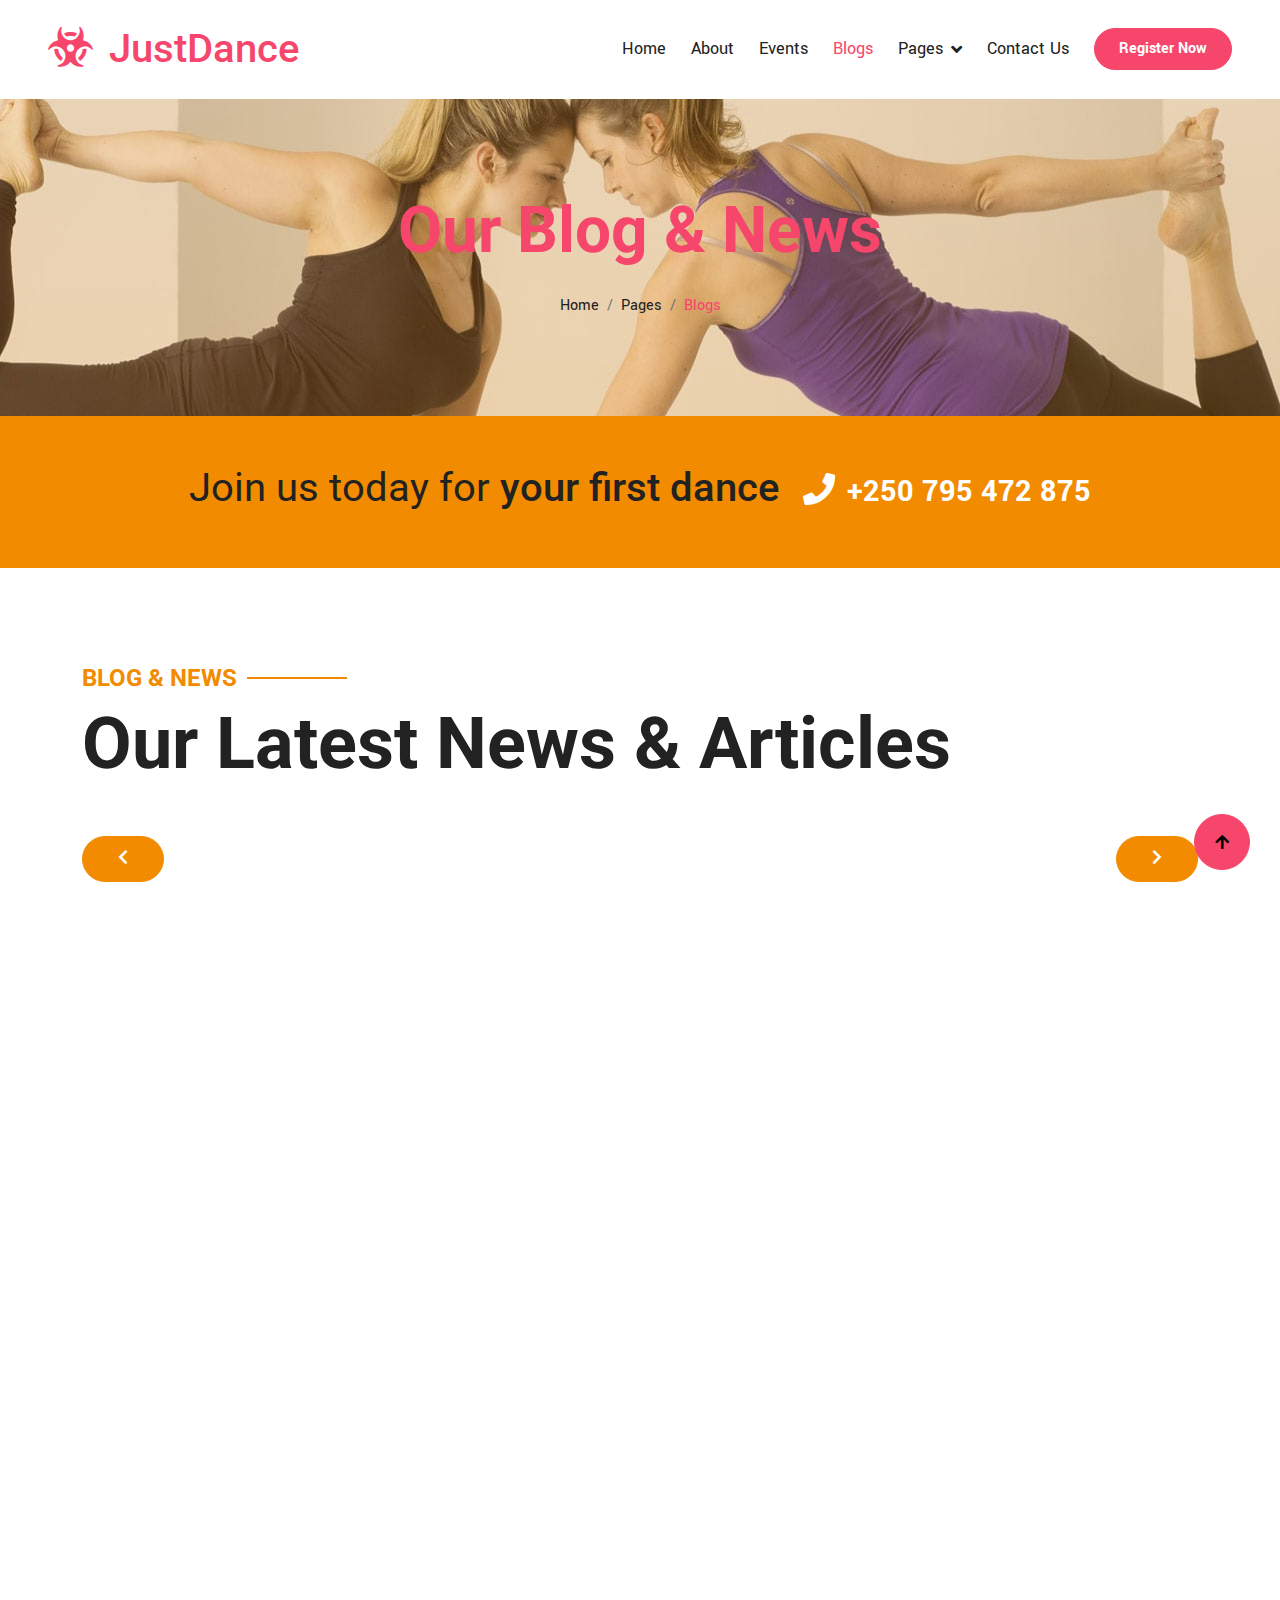
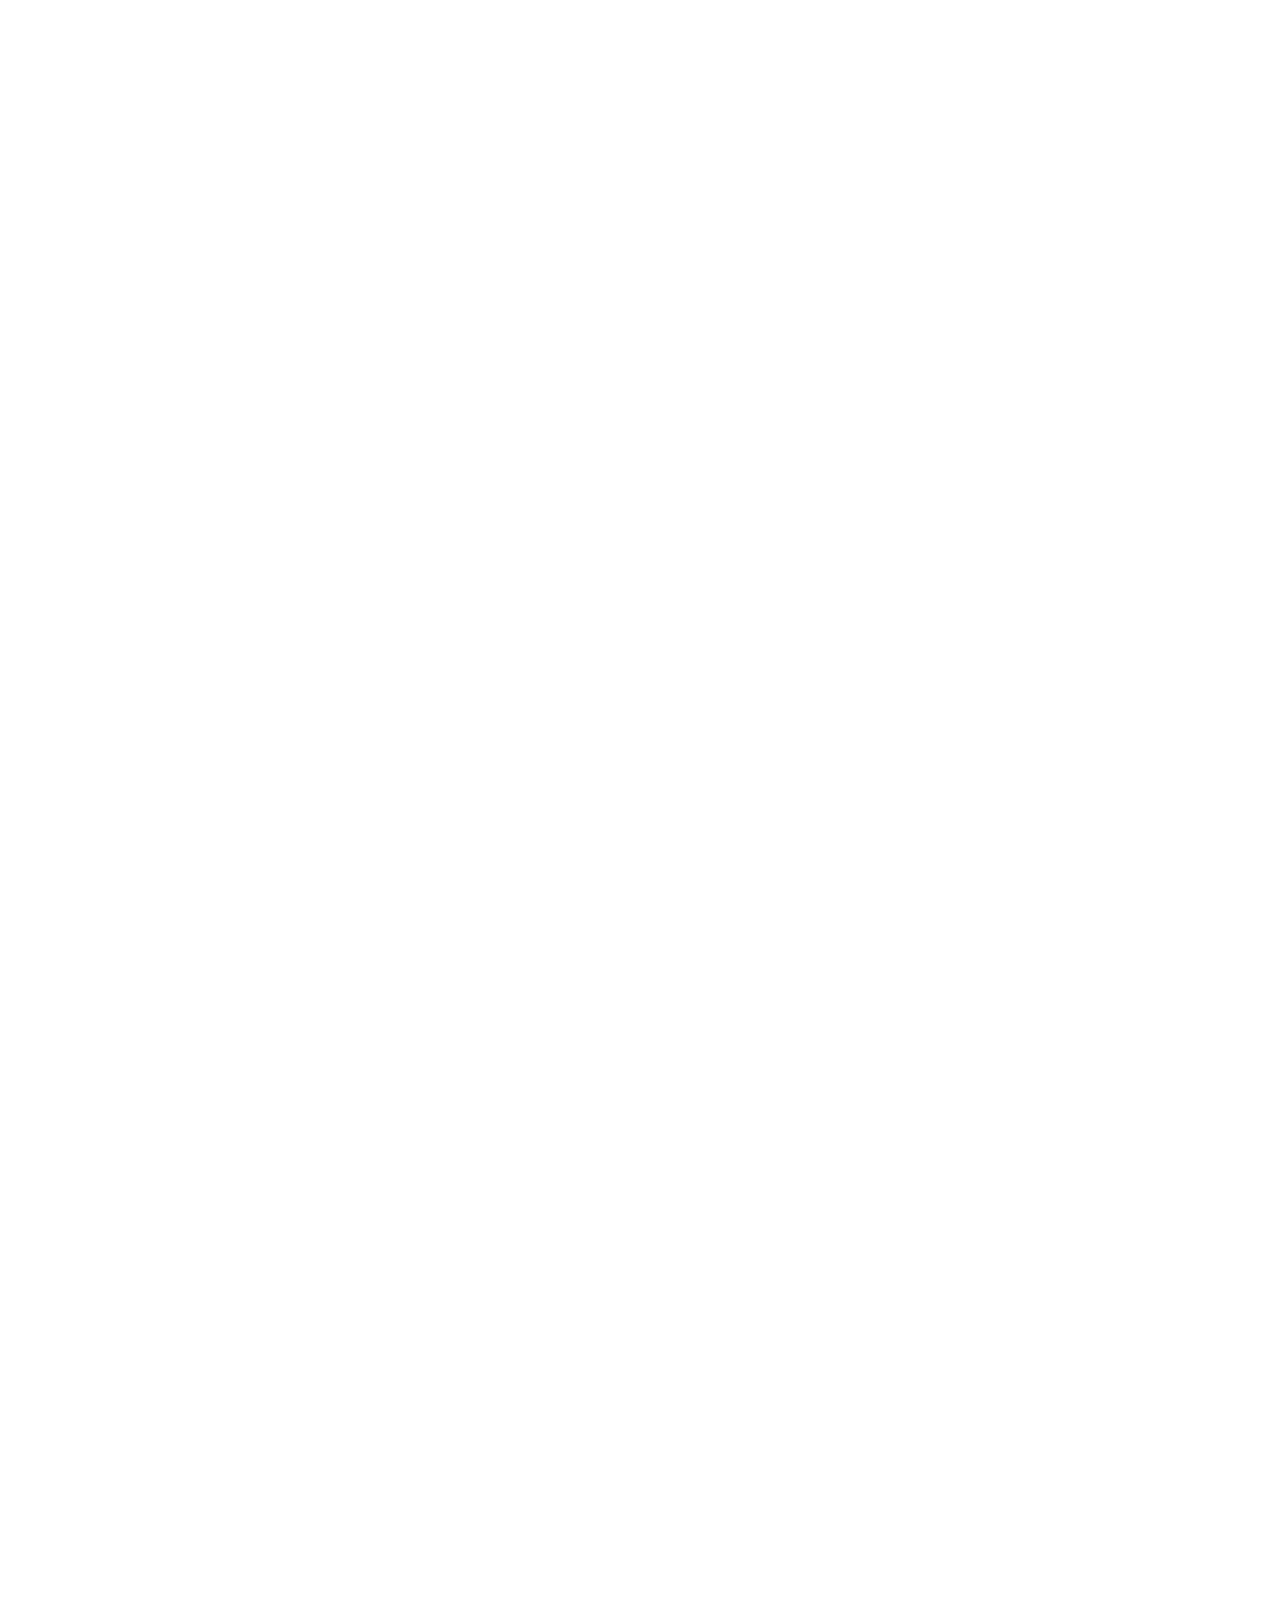
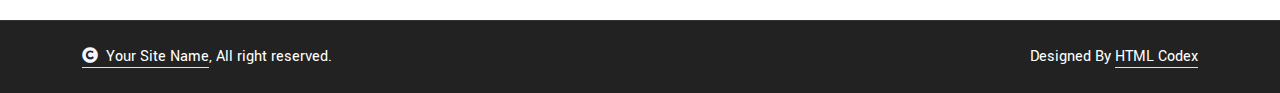
<file: blog.html>
<!DOCTYPE html>
<html lang="en">

    <head>
        <meta charset="utf-8">
        <title>JustDance - Dance Class Website Template</title>
        <meta content="width=device-width, initial-scale=1.0" name="viewport">
        <meta content="" name="keywords">
        <meta content="" name="description">

        <!-- Google Web Fonts -->
        <link rel="preconnect" href="https://fonts.googleapis.com">
        <link rel="preconnect" href="https://fonts.gstatic.com" crossorigin>
        <link href="https://fonts.googleapis.com/css2?family=Roboto:wght@400;500;700&family=Yantramanav:wght@400;500;700&display=swap" rel="stylesheet"> 

        <!-- Icon Font Stylesheet -->
        <link rel="stylesheet" href="https://use.fontawesome.com/releases/v5.15.4/css/all.css"/>
        <link href="https://cdn.jsdelivr.net/npm/bootstrap-icons@1.4.1/font/bootstrap-icons.css" rel="stylesheet">

        <!-- Libraries Stylesheet -->
        <link href="lib/animate/animate.min.css" rel="stylesheet">
        <link href="lib/owlcarousel/assets/owl.carousel.min.css" rel="stylesheet">
        <link href="lib/lightbox/css/lightbox.min.css" rel="stylesheet">


        <!-- Customized Bootstrap Stylesheet -->
        <link href="css/bootstrap.min.css" rel="stylesheet">

        <!-- Template Stylesheet -->
        <link href="css/style.css" rel="stylesheet">
    </head>

    <body>

        <!-- Spinner Start -->
        <div id="spinner" class="show bg-white position-fixed translate-middle w-100 vh-100 top-50 start-50 d-flex align-items-center justify-content-center">
            <div class="spinner-border text-primary" style="width: 3rem; height: 3rem;" role="status">
                <span class="sr-only">Loading...</span>
            </div>
        </div>
        <!-- Spinner End -->


        <!-- Topbar Start -->
       
        <!-- Topbar End -->


        <!-- Navbar & Hero Start -->
        <div class="container-fluid position-relative p-0">
            <nav class="navbar navbar-expand-lg navbar-light bg-white px-4 px-lg-5 py-3 py-lg-0">
                <a href="#" class="navbar-brand p-0">
                    <h1 class="text-primary m-0"><i class="fas fa-biohazard me-3"></i>JustDance</h1>
                    <!-- <img src="img/logo.png" alt="Logo"> -->
                </a>
                <button class="navbar-toggler" type="button" data-bs-toggle="collapse" data-bs-target="#navbarCollapse">
                    <span class="fa fa-bars"></span>
                </button>
                <div class="collapse navbar-collapse" id="navbarCollapse">
                    <div class="navbar-nav ms-auto py-0">
                        <a href="index.html" class="nav-item nav-link">Home</a>
                        <a href="about.html" class="nav-item nav-link">About</a>
                        <a href="event.html" class="nav-item nav-link">Events</a>
                        <a href="blog.html" class="nav-item nav-link active">Blogs</a>
                        <div class="nav-item dropdown">
                            <a href="#" class="nav-link dropdown-toggle" data-bs-toggle="dropdown">Pages</a>
                            <div class="dropdown-menu m-0">
                                <a href="classes.html" class="dropdown-item">Our classes</a>
                                <a href="training.html" class="dropdown-item">Dance Training</a>
                                <a href="team.html" class="dropdown-item">Our Team</a>
                                <a href="testimonial.html" class="dropdown-item">Testimonial</a>
                                <a href="gallery.html" class="dropdown-item">Dance Gallery</a>
                                <a href="404.html" class="dropdown-item">404 Page</a>
                            </div>
                        </div>
                        <a href="contact.html" class="nav-item nav-link">Contact Us</a>
                    </div>
                    <a href="registration.html" class="btn btn-primary rounded-pill text-white py-2 px-4 flex-wrap flex-sm-shrink-0">Register Now</a>
                </div>
            </nav>
        </div>
        <!-- Navbar & Hero End -->

        <!-- Header Start -->
        <div class="container-fluid bg-breadcrumb">
            <div class="container text-center py-5" style="max-width: 900px;">
                <h3 class="text-primary display-3 mb-4 wow fadeInDown" data-wow-delay="0.1s">Our Blog & News</h1>
                <ol class="breadcrumb justify-content-center text-white mb-0 wow fadeInDown" data-wow-delay="0.3s">
                    <li class="breadcrumb-item"><a href="index.html" class="text-dark">Home</a></li>
                    <li class="breadcrumb-item"><a href="#" class="text-dark">Pages</a></li>
                    <li class="breadcrumb-item active text-primary">Blogs</li>
                </ol>    
            </div>
        </div>
        <!-- Header End -->

        <!-- Banner Start -->
        <div class="container-fluid bg-secondary wow zoomInDown" data-wow-delay="0.1s">
            <div class="container">
                <div class="d-flex flex-column flex-lg-row align-items-center justify-content-center text-center p-5">
                    <h1 class="me-4"><span class="fw-normal">Join us today for </span><span> your first dance</span></h1>
                    <a href="#" class="text-white fw-bold fs-2"> <i class="fa fa-phone me-1"></i> +250 795 472 875</a>
                </div>
            </div>
        </div>
        <!-- Banner End -->

        <!-- Blogs Start -->
        <div class="container-fluid blog py-5">
            <div class="container py-5">
                <div class="pb-5">
                    <h4 class="text-secondary sub-title fw-bold wow fadeInUp" data-wow-delay="0.1s">Blog & News</h4>
                    <h1 class="display-2 mb-0 wow fadeInUp" data-wow-delay="0.3s">Our Latest News & Articles</h1>
                </div>
                <div class="blog-carousel owl-carousel pt-5 wow fadeInUp" data-wow-delay="0.1s">
                    <div class="blog-item bg-white rounded wow fadeInUp" data-wow-delay="0.1s">
                        <div class="blog-img rounded-top">
                            <img src="img/class-1.jpg" class="img-fluid rounded-top w-100" alt="Image">
                        </div>
                        <div class="bg-light rounded-bottom p-4">
                            <div class="d-flex justify-content-between mb-4">
                                <a href="#" class="text-muted"><i class="fa fa-calendar-alt text-primary"></i> 28 August 2021</a>
                                <a href="#" class="text-muted"><span class="fa fa-comments text-primary"></span> 3 Comments</a>
                            </div>
                            <a href="#" class="h4 mb-3 d-block">Classical Dance class</a>
                            <p class="mb-3">Lorem ipsum dolor, sit amet consectetur adipisicing elit. Magni vero excepturi blanditiis quidem</p>
                            <a class="btn btn-primary rounded-pill text-white py-2 px-4" href="#">Read More</a>
                        </div>
                    </div>
                    <div class="blog-item bg-white rounded wow fadeInUp" data-wow-delay="0.3s">
                        <div class="blog-img rounded-top">
                            <img src="img/class-2.jpg" class="img-fluid rounded-top w-100" alt="Image">
                        </div>
                        <div class="bg-light rounded-bottom p-4">
                            <div class="d-flex justify-content-between mb-4">
                                <a href="#" class="text-muted"><i class="fa fa-calendar-alt text-primary"></i> 28 August 2021</a>
                                <a href="#" class="text-muted"><span class="fa fa-comments text-primary"></span> 3 Comments</a>
                            </div>
                            <a href="#" class="h4 mb-3 d-block">Classical Dance class</a>
                            <p class="mb-3">Lorem ipsum dolor, sit amet consectetur adipisicing elit. Magni vero excepturi blanditiis quidem</p>
                            <a class="btn btn-primary rounded-pill text-white py-2 px-4" href="#">Read More</a>
                        </div>
                    </div>
                    <div class="blog-item bg-white rounded wow fadeInUp" data-wow-delay="0.5s">
                        <div class="blog-img rounded-top">
                            <img src="img/class-3.jpg" class="img-fluid rounded-top w-100" alt="Image">
                        </div>
                        <div class="bg-light rounded-bottom p-4">
                            <div class="d-flex justify-content-between mb-4">
                                <a href="#" class="text-muted"><i class="fa fa-calendar-alt text-primary"></i> 28 August 2021</a>
                                <a href="#" class="text-muted"><span class="fa fa-comments text-primary"></span> 3 Comments</a>
                            </div>
                            <a href="#" class="h4 mb-3 d-block">Classical Dance class</a>
                            <p class="mb-3">Lorem ipsum dolor, sit amet consectetur adipisicing elit. Magni vero excepturi blanditiis quidem</p>
                            <a class="btn btn-primary rounded-pill text-white py-2 px-4" href="#">Read More</a>
                        </div>
                    </div>
                    <div class="blog-item bg-white rounded wow fadeInUp" data-wow-delay="0.7s">
                        <div class="blog-img rounded-top">
                            <img src="img/class-1.jpg" class="img-fluid rounded-top w-100" alt="Image">
                        </div>
                        <div class="bg-light rounded-bottom p-4">
                            <div class="d-flex justify-content-between mb-4">
                                <a href="#" class="text-muted"><i class="fa fa-calendar-alt text-primary"></i> 28 August 2021</a>
                                <a href="#" class="text-muted"><span class="fa fa-comments text-primary"></span> 3 Comments</a>
                            </div>
                            <a href="#" class="h4 mb-3 d-block">Classical Dance class</a>
                            <p class="mb-3">Lorem ipsum dolor, sit amet consectetur adipisicing elit. Magni vero excepturi blanditiis quidem</p>
                            <a class="btn btn-primary rounded-pill text-white py-2 px-4" href="#">Read More</a>
                        </div>
                    </div>
                </div>
            </div>
        </div>
        <!-- Blogs End -->


        <!-- Counter Facts Start -->
        <div class="container-fluid counter-facts py-5">
            <div class="container">
                <div class="row">
                    <div class="col-12 col-sm-6 col-md-6 col-xl-3 wow fadeInUp" data-wow-delay="0.1s">
                        <div class="counter">
                            <div class="counter-icon w-100 d-flex align-items-center justify-content-center">
                                <h3>Dance Classes</h3>
                            </div>
                            <div class="counter-content d-flex align-items-center justify-content-center mt-4">
                                <span class="counter-value" data-toggle="counter-up">158</span>
                                <h4 class="text-secondary mb-0" style="font-weight: 600; font-size: 25px;">+</h4>
                            </div>
                        </div>
                    </div>
                    <div class="col-12 col-sm-6 col-md-6 col-xl-3 wow fadeInUp" data-wow-delay="0.3s">
                        <div class="counter">
                            <div class="counter-icon w-100 d-flex align-items-center justify-content-center">
                                <h3>Best Instructor</h3>
                            </div>
                            <div class="counter-content d-flex align-items-center justify-content-center mt-4">
                                <span class="counter-value" data-toggle="counter-up">49</span>
                                <h4 class="text-secondary mb-0" style="font-weight: 600; font-size: 25px;">+</h4>
                            </div>
                        </div>
                    </div>
                    <div class="col-12 col-sm-6 col-md-6 col-xl-3 wow fadeInUp" data-wow-delay="0.5s">
                        <div class="counter">
                            <div class="counter-icon w-100 d-flex align-items-center justify-content-center">
                                <h3>Total Brunch</h3>
                            </div>
                            <div class="counter-content d-flex align-items-center justify-content-center mt-4">
                                <span class="counter-value" data-toggle="counter-up">17</span>
                                <h4 class="text-secondary mb-0" style="font-weight: 600; font-size: 25px;">+</h4>
                            </div>
                        </div>
                    </div>
                    <div class="col-12 col-sm-6 col-md-6 col-xl-3 wow fadeInUp" data-wow-delay="0.7s">
                        <div class="counter">
                            <div class="counter-icon w-100 d-flex align-items-center justify-content-center">
                                <h3>Happy customer</h3>
                            </div>
                            <div class="counter-content d-flex align-items-center justify-content-center mt-4">
                                <span class="counter-value" data-toggle="counter-up">567</span>
                                <h4 class="text-secondary mb-0" style="font-weight: 600; font-size: 25px;">+</h4>
                            </div>
                        </div>
                    </div>
                </div>
            </div>
        </div>
        <!-- Counter Facts End -->


        <!-- Training Start -->
        <div class="container-fluid training py-5">
            <div class="container py-5">
                <div class="pb-5">
                    <div class="row g-4 align-items-end">
                        <div class="col-xl-8">
                            <h4 class="text-secondary sub-title fw-bold wow fadeInUp" data-wow-delay="0.1s">Dance Training</h4>
                            <h1 class="display-2 mb-0 wow fadeInUp" data-wow-delay="0.3s">Our Training Platform</h1>
                        </div>
                        <div class="col-xl-4 text-xl-end wow fadeInUp" data-wow-delay="0.3s">
                            <a class="btn btn-primary rounded-pill text-white py-3 px-5" href="#">View All Training</a>
                        </div>
                    </div>
                </div>
                <div class="training-carousel owl-carousel pt-5 wow fadeInUp" data-wow-delay="0.1s">
                    <div class="training-item bg-white rounded wow fadeInUp" data-wow-delay="0.1s">
                        <div class="training-img rounded-top">
                            <img src="img/service-1.jpg" class="img-fluid rounded-top w-100" alt="Image">
                            <h1 class="fs-1 fw-bold bg-primary text-white d-inline-block rounded p-2 position-absolute" style="top: 0; left: 0;">01</h1>
                        </div>
                        <div class="rounded-bottom border border-top-0 p-4">
                            <a href="#" class="h4 mb-3 d-block">Dance Theater</a>
                            <p class="mb-3">Lorem ipsum dolor, sit amet consectetur adipisicing elit. Magni vero excepturi blanditiis quidem</p>
                            <a class="btn btn-primary rounded-pill text-white py-2 px-4" href="#">Read More</a>
                        </div>
                    </div>
                    <div class="training-item bg-white rounded wow fadeInUp" data-wow-delay="0.3s">
                        <div class="training-img rounded-top">
                            <img src="img/service-3.jpg" class="img-fluid rounded-top w-100" alt="Image">
                            <h1 class="fs-1 fw-bold bg-primary text-white d-inline-block rounded p-2 position-absolute" style="top: 0; left: 0;">02</h1>
                        </div>
                        <div class="rounded-bottom border border-top-0 p-4">
                            <a href="#" class="h4 mb-3 d-block">Personalized Learning</a>
                            <p class="mb-3">Lorem ipsum dolor, sit amet consectetur adipisicing elit. Magni vero excepturi blanditiis quidem</p>
                            <a class="btn btn-primary rounded-pill text-white py-2 px-4" href="#">Read More</a>
                        </div>
                    </div>
                    <div class="training-item bg-white rounded wow fadeInUp" data-wow-delay="0.5s">
                        <div class="training-img rounded-top">
                            <img src="img/service-2.jpg" class="img-fluid rounded-top w-100" alt="Image">
                            <h1 class="fs-1 fw-bold bg-primary text-white d-inline-block rounded p-2 position-absolute" style="top: 0; left: 0;">03</h1>
                        </div>
                        <div class="rounded-bottom border border-top-0 p-4">
                            <a href="#" class="h4 mb-3 d-block">Convenient Dancing</a>
                            <p class="mb-3">Lorem ipsum dolor, sit amet consectetur adipisicing elit. Magni vero excepturi blanditiis quidem</p>
                            <a class="btn btn-primary rounded-pill text-white py-2 px-4" href="#">Read More</a>
                        </div>
                    </div>
                    <div class="training-item bg-white rounded wow fadeInUp" data-wow-delay="0.7s">
                        <div class="training-img rounded-top">
                            <img src="img/service-4.jpg" class="img-fluid rounded-top w-100" alt="Image">
                            <h1 class="fs-1 fw-bold bg-primary text-white d-inline-block rounded p-2 position-absolute" style="top: 0; left: 0;">04</h1>
                        </div>
                        <div class="rounded-bottom border border-top-0 p-4">
                            <a href="#" class="h4 mb-3 d-block">Dance Theater</a>
                            <p class="mb-3">Lorem ipsum dolor, sit amet consectetur adipisicing elit. Magni vero excepturi blanditiis quidem</p>
                            <a class="btn btn-primary rounded-pill text-white py-2 px-4" href="#">Read More</a>
                        </div>
                    </div>
                    <div class="training-item bg-white rounded wow fadeInUp" data-wow-delay="0.9s">
                        <div class="training-img rounded-top">
                            <img src="img/service-3.jpg" class="img-fluid rounded-top w-100" alt="Image">
                            <h1 class="fs-1 fw-bold bg-primary text-white d-inline-block rounded p-2 position-absolute" style="top: 0; left: 0;">05</h1>
                        </div>
                        <div class="rounded-bottom border border-top-0 p-4">
                            <a href="#" class="h4 mb-3 d-block">Personalized Learning</a>
                            <p class="mb-3">Lorem ipsum dolor, sit amet consectetur adipisicing elit. Magni vero excepturi blanditiis quidem</p>
                            <a class="btn btn-primary rounded-pill text-white py-2 px-4" href="#">Read More</a>
                        </div>
                    </div>
                </div>
            </div>
        </div>
        <!-- Training End -->


        <!-- Footer Start -->
        <div class="container-fluid footer py-5 wow fadeIn" data-wow-delay="0.1s">
            <div class="container py-5">
                <div class="row g-5">
                    <div class="col-md-6 col-lg-6 col-xl-3">
                        <div class="footer-item d-flex flex-column">
                            <div class="footer-item">
                                <h4 class="text-white mb-4">JustDanc</h4>
                                <p class="text-white mb-3">Dolor amet sit justo amet elitr clita ipsum elitr est.Lorem ipsum dolor sit amet, consectetur adipiscing elit consectetur adipiscing elit.</p>
                                <div class="d-flex">
                                    <a class="btn btn-lg-square btn-primary rounded-circle me-2" href=""><i class="fab fa-facebook-f"></i></a>
                                    <a class="btn btn-lg-square btn-primary rounded-circle mx-2" href=""><i class="fab fa-twitter"></i></a>
                                    <a class="btn btn-lg-square btn-primary rounded-circle mx-2" href=""><i class="fab fa-instagram"></i></a>
                                    <a class="btn btn-lg-square btn-primary rounded-circle mx-2" href=""><i class="fab fa-linkedin-in"></i></a>
                                </div>
                            </div>
                        </div>
                    </div>
                    <div class="col-md-6 col-lg-6 col-xl-3">
                        <div class="footer-item d-flex flex-column">
                            <h4 class="text-white mb-4">Address</h4>
                            <div class="d-flex align-items-center mb-3">
                                <a class="btn btn-lg-square btn-primary rounded-circle mx-2" href=""><i class="fas fa-map-marker-alt"></i></a>
                                <div class="text-white ms-2">
                                    <p class="mb-0">0123.. Street, New York, USA</p>
                                </div>
                            </div>
                            <div class="d-flex align-items-center mb-3">
                                <a class="btn btn-lg-square btn-primary rounded-circle mx-2" href=""><i class="fa fa-phone-alt"></i></a>
                                <div class="text-white ms-2">
                                    <p class="mb-0">+012 345 67890</p>
                                    <p class="mb-0">+012 345 67890</p>
                                </div>
                            </div>
                            <div class="d-flex align-items-center">
                                <a class="btn btn-lg-square btn-primary rounded-circle mx-2" href=""><i class="fas fa-envelope"></i></a>
                                <div class="text-white ms-2">
                                    <p class="mb-0">info@example.com</p>
                                    <p class="mb-0">info@example.com</p>
                                </div>
                            </div>
                        </div>
                    </div>
                    <div class="col-md-6 col-lg-6 col-xl-3">
                        <div class="footer-item d-flex flex-column">
                            <h4 class="text-white mb-4">Quick Links</h4>
                            <a href="#" class="footer-link"> About Us</a>
                            <a href="#" class="footer-link"> Classes</a>
                            <a href="#" class="footer-link"> Privacy Policy</a>
                            <a href="#" class="footer-link"> Terms & Conditions</a>
                            <a href="#" class="footer-link"> Schedule</a>
                            <a href="#" class="footer-link"> FAQ</a>
                            <a href="#" class="footer-link"> Contact Us</a>
                        </div>
                    </div>
                    <div class="col-md-6 col-lg-6 col-xl-3">
                        <div class="footer-item d-flex flex-column">
                            <div class="footer-item">
                                <h4 class="text-white mb-4">Newsletter</h4>
                                <p class="text-white mb-3">Dolor amet sit justo amet elitr clita ipsum elitr est.Lorem ipsum dolor sit amet, consectetur adipiscing elit consectetur adipiscing elit.</p>
                                <div class="position-relative mx-auto rounded-pill">
                                    <input class="form-control rounded-pill w-100 py-3 ps-4 pe-5" type="text" placeholder="Enter your email">
                                    <button type="button" class="btn btn-primary rounded-pill position-absolute top-0 end-0 py-2 mt-2 me-2">SignUp</button>
                                </div>
                            </div>
                        </div>
                    </div>
                </div>
            </div>
        </div>
        <!-- Footer End -->

        
        <!-- Copyright Start -->
        <div class="container-fluid copyright py-4">
            <div class="container">
                <div class="row g-4 align-items-center">
                    <div class="col-md-6 text-center text-md-start mb-md-0">
                        <span class="text-white"><a href="#" class="border-bottom text-white"><i class="fas fa-copyright text-light me-2"></i>Your Site Name</a>, All right reserved.</span>
                    </div>
                    <div class="col-md-6 text-center text-md-end text-white">
                        <!--/*** This template is free as long as you keep the below author’s credit link/attribution link/backlink. ***/-->
                        <!--/*** If you'd like to use the template without the below author’s credit link/attribution link/backlink, ***/-->
                        <!--/*** you can purchase the Credit Removal License from "https://htmlcodex.com/credit-removal". ***/-->
                        Designed By <a class="border-bottom text-white" href="https://htmlcodex.com">HTML Codex</a>
                    </div>
                </div>
            </div>
        </div>
        <!-- Copyright End -->


        <!-- Back to Top -->
        <a href="#" class="btn btn-primary btn-lg-square back-to-top"><i class="fa fa-arrow-up"></i></a>   

        
    <!-- JavaScript Libraries -->
    <script src="https://ajax.googleapis.com/ajax/libs/jquery/3.6.4/jquery.min.js"></script>
    <script src="https://cdn.jsdelivr.net/npm/bootstrap@5.0.0/dist/js/bootstrap.bundle.min.js"></script>
    <script src="lib/wow/wow.min.js"></script>
    <script src="lib/easing/easing.min.js"></script>
    <script src="lib/waypoints/waypoints.min.js"></script>
    <script src="lib/counterup/counterup.min.js"></script>
    <script src="lib/owlcarousel/owl.carousel.min.js"></script>
    <script src="lib/lightbox/js/lightbox.min.js"></script>
    

    <!-- Template Javascript -->
    <script src="js/main.js"></script>
    </body>

</html>
</file>
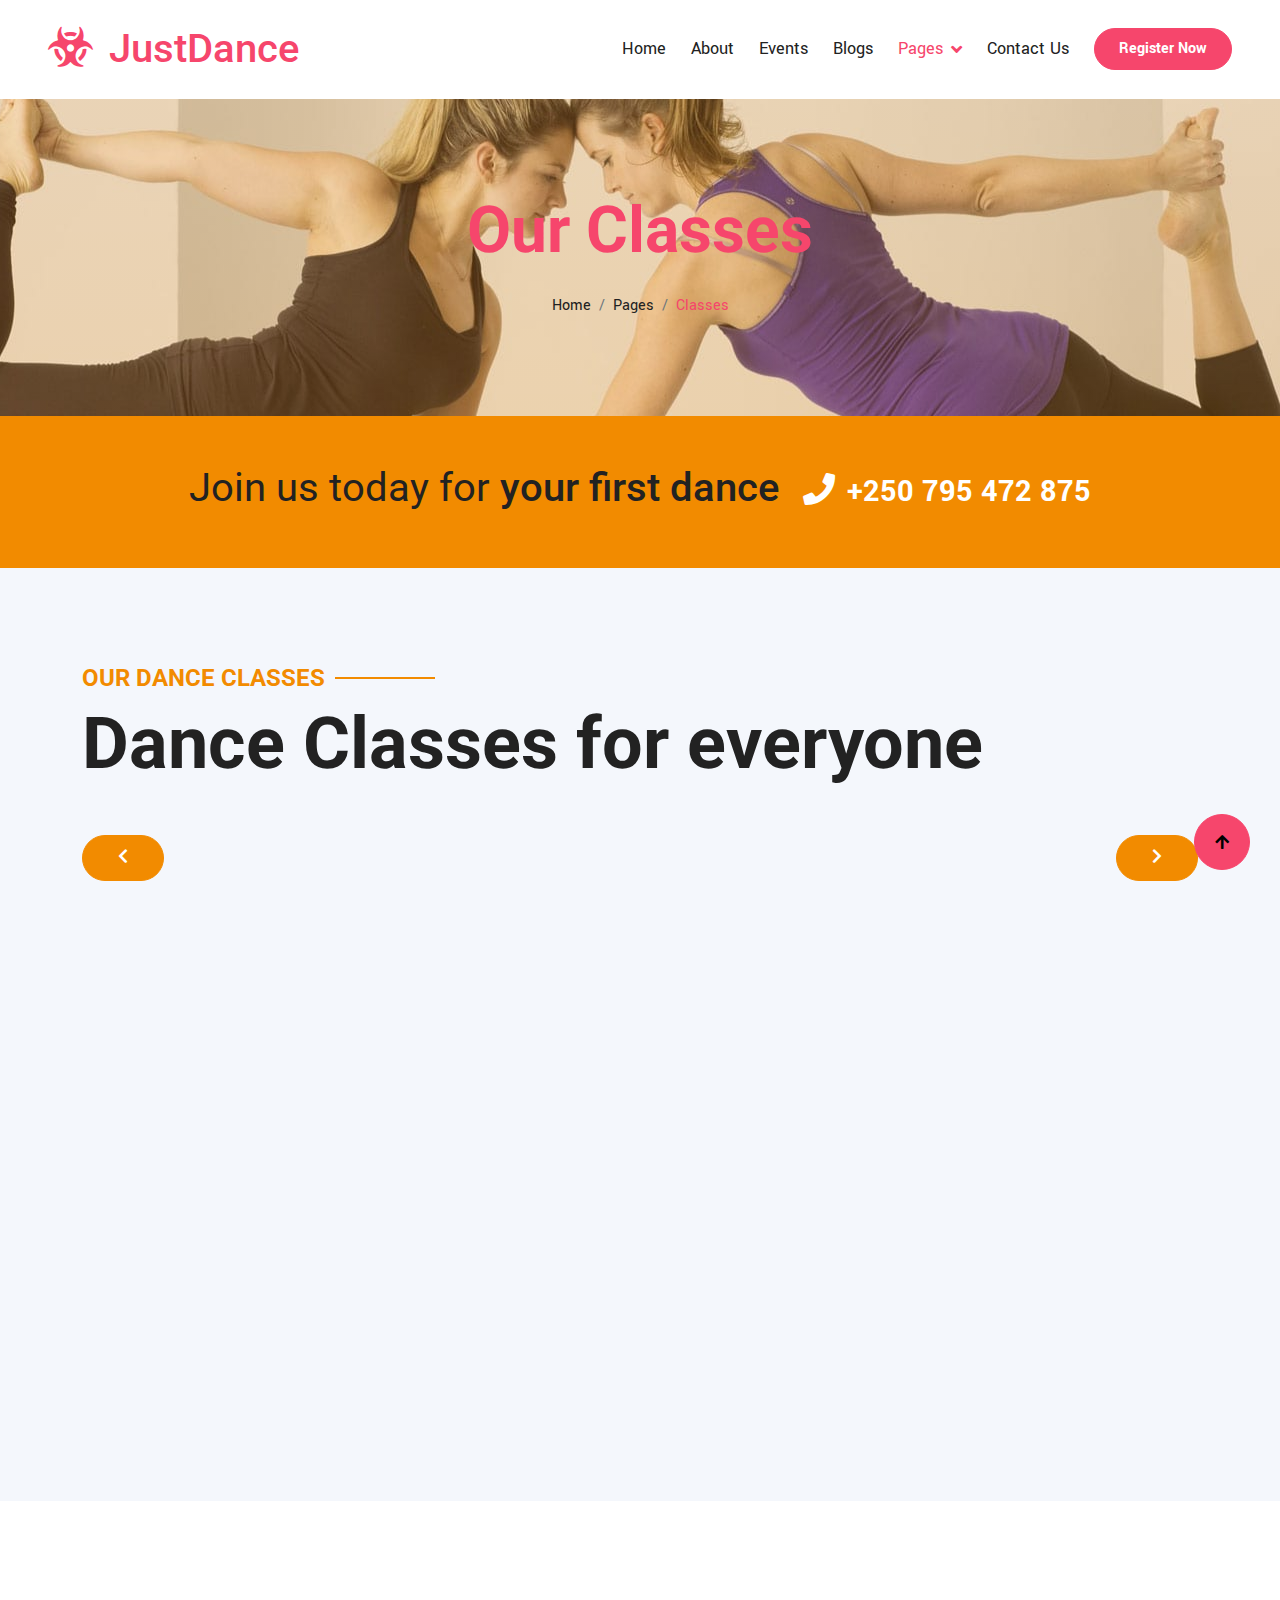
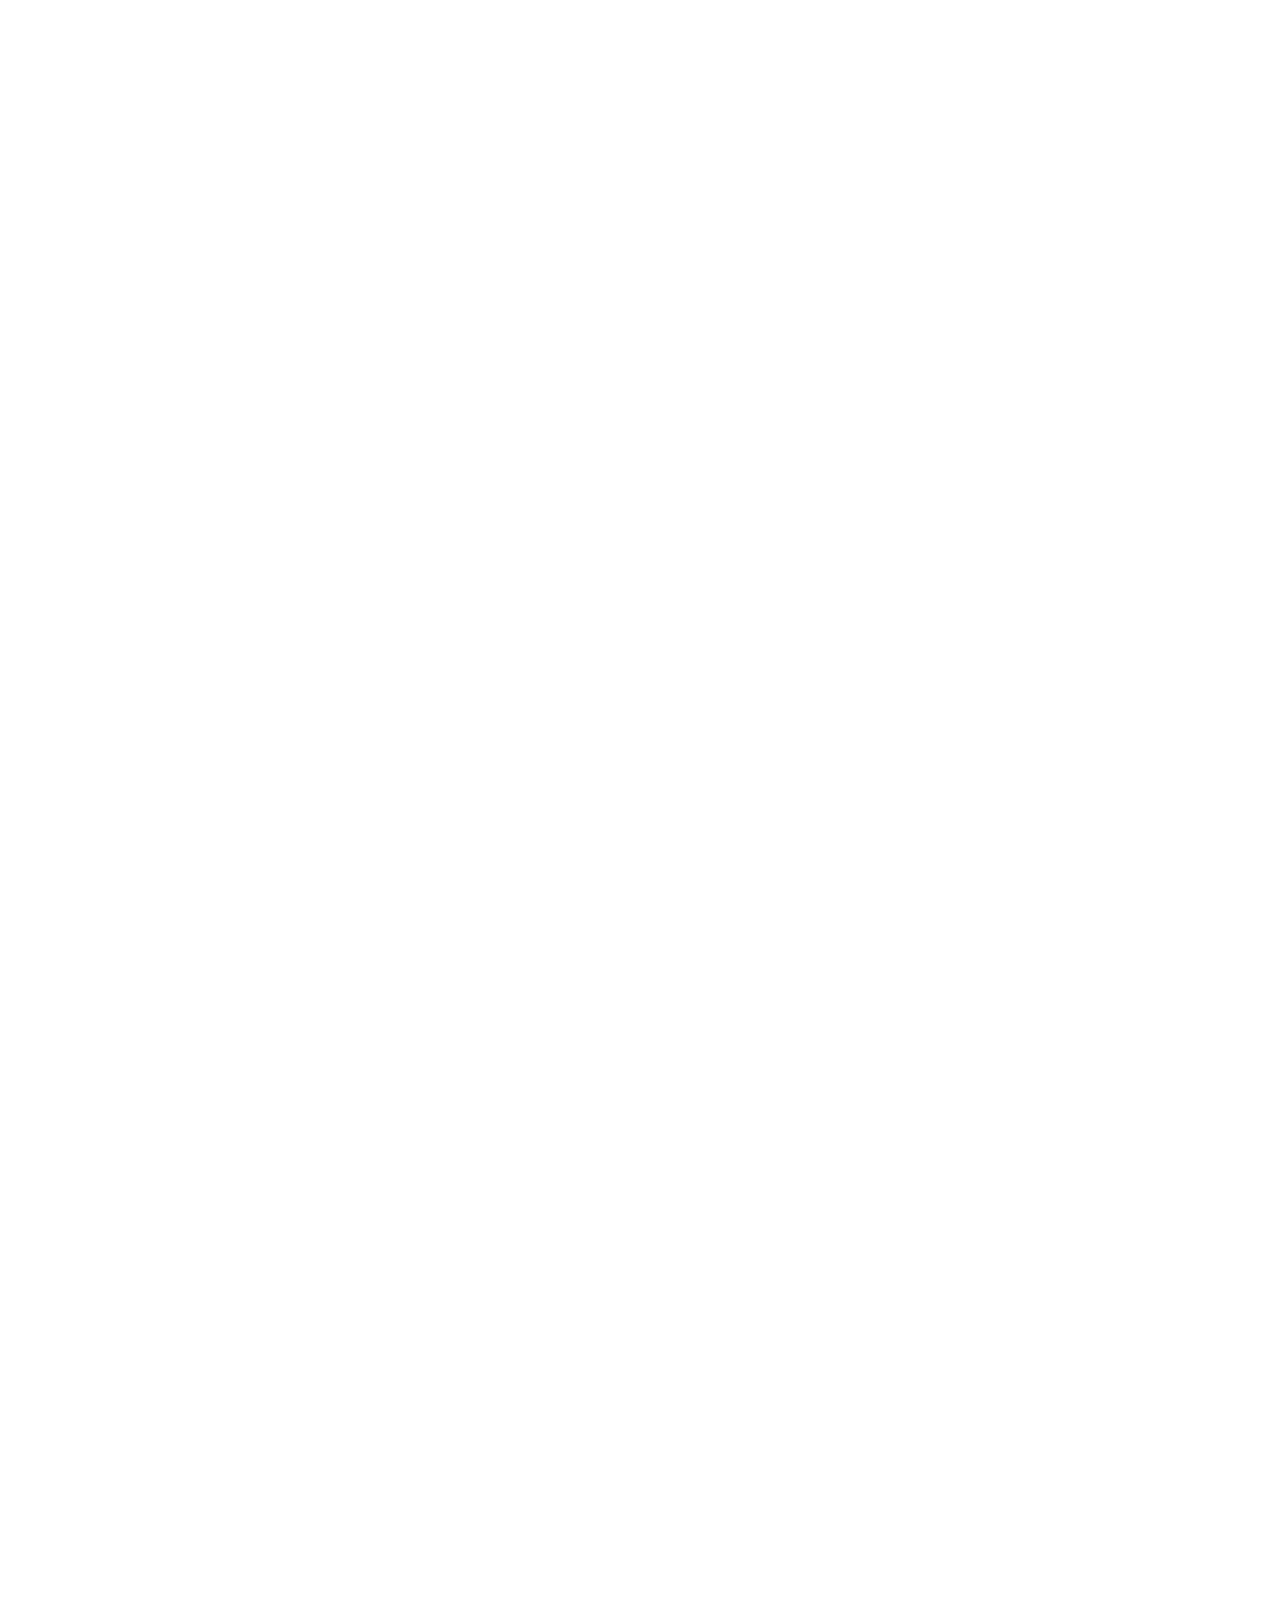
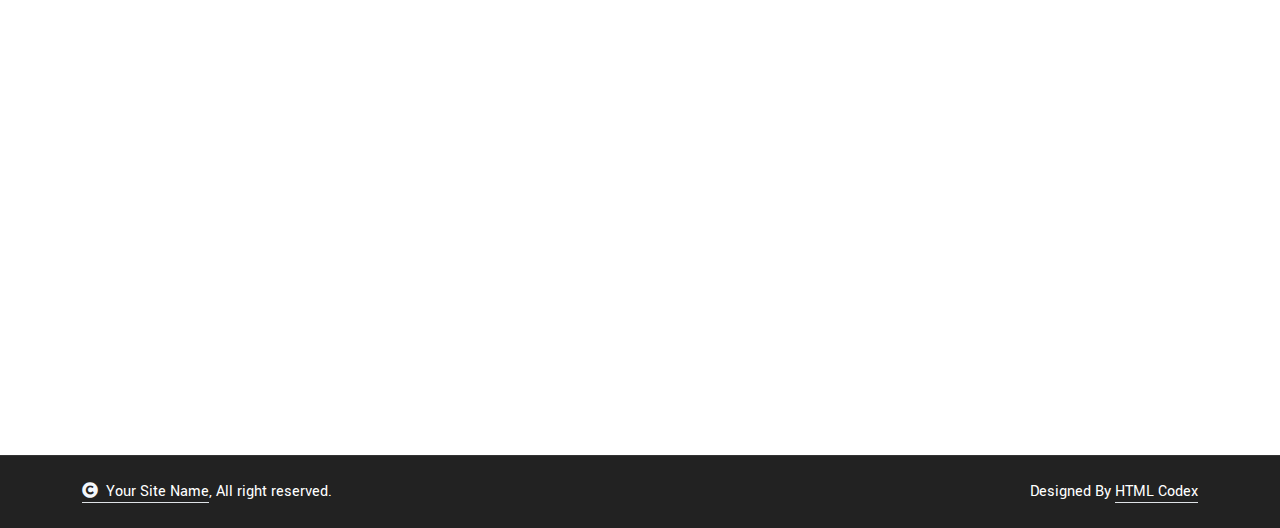
<file: classes.html>
<!DOCTYPE html>
<html lang="en">

    <head>
        <meta charset="utf-8">
        <title>JustDance - Dance Class Website Template</title>
        <meta content="width=device-width, initial-scale=1.0" name="viewport">
        <meta content="" name="keywords">
        <meta content="" name="description">

        <!-- Google Web Fonts -->
        <link rel="preconnect" href="https://fonts.googleapis.com">
        <link rel="preconnect" href="https://fonts.gstatic.com" crossorigin>
        <link href="https://fonts.googleapis.com/css2?family=Roboto:wght@400;500;700&family=Yantramanav:wght@400;500;700&display=swap" rel="stylesheet"> 

        <!-- Icon Font Stylesheet -->
        <link rel="stylesheet" href="https://use.fontawesome.com/releases/v5.15.4/css/all.css"/>
        <link href="https://cdn.jsdelivr.net/npm/bootstrap-icons@1.4.1/font/bootstrap-icons.css" rel="stylesheet">

        <!-- Libraries Stylesheet -->
        <link href="lib/animate/animate.min.css" rel="stylesheet">
        <link href="lib/owlcarousel/assets/owl.carousel.min.css" rel="stylesheet">
        <link href="lib/lightbox/css/lightbox.min.css" rel="stylesheet">


        <!-- Customized Bootstrap Stylesheet -->
        <link href="css/bootstrap.min.css" rel="stylesheet">

        <!-- Template Stylesheet -->
        <link href="css/style.css" rel="stylesheet">
    </head>

    <body>

        <!-- Spinner Start -->
        <div id="spinner" class="show bg-white position-fixed translate-middle w-100 vh-100 top-50 start-50 d-flex align-items-center justify-content-center">
            <div class="spinner-border text-primary" style="width: 3rem; height: 3rem;" role="status">
                <span class="sr-only">Loading...</span>
            </div>
        </div>
        <!-- Spinner End -->


        <!-- Topbar Start -->
        
        <!-- Topbar End -->


        <!-- Navbar & Hero Start -->
        <div class="container-fluid position-relative p-0">
            <nav class="navbar navbar-expand-lg navbar-light bg-white px-4 px-lg-5 py-3 py-lg-0">
                <a href="#" class="navbar-brand p-0">
                    <h1 class="text-primary m-0"><i class="fas fa-biohazard me-3"></i>JustDance</h1>
                    <!-- <img src="img/logo.png" alt="Logo"> -->
                </a>
                <button class="navbar-toggler" type="button" data-bs-toggle="collapse" data-bs-target="#navbarCollapse">
                    <span class="fa fa-bars"></span>
                </button>
                <div class="collapse navbar-collapse" id="navbarCollapse">
                    <div class="navbar-nav ms-auto py-0">
                        <a href="index.html" class="nav-item nav-link">Home</a>
                        <a href="about.html" class="nav-item nav-link">About</a>
                        <a href="event.html" class="nav-item nav-link">Events</a>
                        <a href="blog.html" class="nav-item nav-link">Blogs</a>
                        <div class="nav-item dropdown">
                            <a href="#" class="nav-link dropdown-toggle active" data-bs-toggle="dropdown">Pages</a>
                            <div class="dropdown-menu m-0">
                                <a href="classes.html" class="dropdown-item active">Our classes</a>
                                <a href="training.html" class="dropdown-item">Dance Training</a>
                                <a href="team.html" class="dropdown-item">Our Team</a>
                                <a href="testimonial.html" class="dropdown-item">Testimonial</a>
                                <a href="gallery.html" class="dropdown-item">Dance Gallery</a>
                                <a href="404.html" class="dropdown-item">404 Page</a>
                            </div>
                        </div>
                        <a href="contact.html" class="nav-item nav-link">Contact Us</a>
                    </div>
                    <a href="registration.html" class="btn btn-primary rounded-pill text-white py-2 px-4 flex-wrap flex-sm-shrink-0">Register Now</a>
                </div>
            </nav>
        </div>
        <!-- Navbar & Hero End -->

        <!-- Header Start -->
        <div class="container-fluid bg-breadcrumb">
            <div class="container text-center py-5" style="max-width: 900px;">
                <h3 class="text-primary display-3 mb-4 wow fadeInDown" data-wow-delay="0.1s">Our Classes</h1>
                <ol class="breadcrumb justify-content-center text-white mb-0 wow fadeInDown" data-wow-delay="0.3s">
                    <li class="breadcrumb-item"><a href="index.html" class="text-dark">Home</a></li>
                    <li class="breadcrumb-item"><a href="#" class="text-dark">Pages</a></li>
                    <li class="breadcrumb-item active text-primary">Classes</li>
                </ol>    
            </div>
        </div>
        <!-- Header End -->

        <!-- Banner Start -->
        <div class="container-fluid bg-secondary wow zoomInDown" data-wow-delay="0.1s">
            <div class="container">
                <div class="d-flex flex-column flex-lg-row align-items-center justify-content-center text-center p-5">
                    <h1 class="me-4"><span class="fw-normal">Join us today for </span><span> your first dance</span></h1>
                    <a href="#" class="text-white fw-bold fs-2"> <i class="fa fa-phone me-1"></i> +250 795 472 875</a>
                </div>
            </div>
        </div>
        <!-- Banner End -->

        <!-- Dance Class Start -->
        <div class="container-fluid class bg-light py-5">
            <div class="container py-5">
                <div class="pb-5">
                    <h4 class="text-secondary sub-title fw-bold wow fadeInUp" data-wow-delay="0.1s">Our Dance Classes</h4>
                    <h1 class="display-2 mb-0 wow fadeInUp" data-wow-delay="0.3s">Dance Classes for everyone</h1>
                </div>
                <div class="class-carousel owl-carousel pt-5 wow fadeInUp" data-wow-delay="0.1s">
                    <div class="class-item bg-white rounded wow fadeInUp" data-wow-delay="0.1s">
                        <div class="class-img rounded-top">
                            <img src="img/class-1.jpg" class="img-fluid rounded-top w-100" alt="Image">
                        </div>
                        <div class="rounded-bottom p-4">
                            <a href="#" class="h4 mb-3 d-block">Classical Dance class</a>
                            <p class="mb-3">Lorem ipsum dolor, sit amet consectetur adipisicing elit. Magni vero excepturi blanditiis quidem</p>
                            <a class="btn btn-primary rounded-pill text-white py-2 px-4" href="#">Explore Details</a>
                        </div>
                    </div>
                    <div class="class-item bg-white rounded wow fadeInUp" data-wow-delay="0.3s">
                        <div class="class-img rounded-top">
                            <img src="img/class-2.jpg" class="img-fluid rounded-top w-100" alt="Image">
                        </div>
                        <div class="rounded-bottom p-4">
                            <a href="#" class="h4 mb-3 d-block">Classical Dance class</a>
                            <p class="mb-3">Lorem ipsum dolor, sit amet consectetur adipisicing elit. Magni vero excepturi blanditiis quidem</p>
                            <a class="btn btn-primary rounded-pill text-white py-2 px-4" href="#">Explore Details</a>
                        </div>
                    </div>
                    <div class="class-item bg-white rounded wow fadeInUp" data-wow-delay="0.5s">
                        <div class="class-img rounded-top">
                            <img src="img/class-3.jpg" class="img-fluid rounded-top w-100" alt="Image">
                        </div>
                        <div class="rounded-bottom p-4">
                            <a href="#" class="h4 mb-3 d-block">Classical Dance class</a>
                            <p class="mb-3">Lorem ipsum dolor, sit amet consectetur adipisicing elit. Magni vero excepturi blanditiis quidem</p>
                            <a class="btn btn-primary rounded-pill text-white py-2 px-4" href="#">Explore Details</a>
                        </div>
                    </div>
                    <div class="class-item bg-white rounded wow fadeInUp" data-wow-delay="0.7s">
                        <div class="class-img rounded-top">
                            <img src="img/class-2.jpg" class="img-fluid rounded-top w-100" alt="Image">
                        </div>
                        <div class="rounded-bottom p-4">
                            <a href="#" class="h4 mb-3 d-block">Classical Dance class</a>
                            <p class="mb-3">Lorem ipsum dolor, sit amet consectetur adipisicing elit. Magni vero excepturi blanditiis quidem</p>
                            <a class="btn btn-primary rounded-pill text-white py-2 px-4" href="#">Explore Details</a>
                        </div>
                    </div>
                    <div class="class-item bg-white rounded wow fadeInUp" data-wow-delay="0.9s">
                        <div class="class-img rounded-top">
                            <img src="img/class-3.jpg" class="img-fluid rounded-top w-100" alt="Image">
                        </div>
                        <div class="rounded-bottom p-4">
                            <a href="#" class="h4 mb-3 d-block">Classical Dance class</a>
                            <p class="mb-3">Lorem ipsum dolor, sit amet consectetur adipisicing elit. Magni vero excepturi blanditiis quidem</p>
                            <a class="btn btn-primary rounded-pill text-white py-2 px-4" href="#">Explore Details</a>
                        </div>
                    </div>
                </div>
            </div>
        </div>
        <!-- Dance Class End -->


        <!-- Training Start -->
        <div class="container-fluid training py-5">
            <div class="container py-5">
                <div class="pb-5">
                    <div class="row g-4 align-items-end">
                        <div class="col-xl-8">
                            <h4 class="text-secondary sub-title fw-bold wow fadeInUp" data-wow-delay="0.1s">Dance Training</h4>
                            <h1 class="display-2 mb-0 wow fadeInUp" data-wow-delay="0.3s">Our Training Platform</h1>
                        </div>
                        <div class="col-xl-4 text-xl-end wow fadeInUp" data-wow-delay="0.3s">
                            <a class="btn btn-primary rounded-pill text-white py-3 px-5" href="#">View All Training</a>
                        </div>
                    </div>
                </div>
                <div class="training-carousel owl-carousel pt-5 wow fadeInUp" data-wow-delay="0.1s">
                    <div class="training-item bg-white rounded wow fadeInUp" data-wow-delay="0.1s">
                        <div class="training-img rounded-top">
                            <img src="img/service-1.jpg" class="img-fluid rounded-top w-100" alt="Image">
                            <h1 class="fs-1 fw-bold bg-primary text-white d-inline-block rounded p-2 position-absolute" style="top: 0; left: 0;">01</h1>
                        </div>
                        <div class="rounded-bottom border border-top-0 p-4">
                            <a href="#" class="h4 mb-3 d-block">Dance Theater</a>
                            <p class="mb-3">Lorem ipsum dolor, sit amet consectetur adipisicing elit. Magni vero excepturi blanditiis quidem</p>
                            <a class="btn btn-primary rounded-pill text-white py-2 px-4" href="#">Read More</a>
                        </div>
                    </div>
                    <div class="training-item bg-white rounded wow fadeInUp" data-wow-delay="0.3s">
                        <div class="training-img rounded-top">
                            <img src="img/service-3.jpg" class="img-fluid rounded-top w-100" alt="Image">
                            <h1 class="fs-1 fw-bold bg-primary text-white d-inline-block rounded p-2 position-absolute" style="top: 0; left: 0;">02</h1>
                        </div>
                        <div class="rounded-bottom border border-top-0 p-4">
                            <a href="#" class="h4 mb-3 d-block">Personalized Learning</a>
                            <p class="mb-3">Lorem ipsum dolor, sit amet consectetur adipisicing elit. Magni vero excepturi blanditiis quidem</p>
                            <a class="btn btn-primary rounded-pill text-white py-2 px-4" href="#">Read More</a>
                        </div>
                    </div>
                    <div class="training-item bg-white rounded wow fadeInUp" data-wow-delay="0.5s">
                        <div class="training-img rounded-top">
                            <img src="img/service-2.jpg" class="img-fluid rounded-top w-100" alt="Image">
                            <h1 class="fs-1 fw-bold bg-primary text-white d-inline-block rounded p-2 position-absolute" style="top: 0; left: 0;">03</h1>
                        </div>
                        <div class="rounded-bottom border border-top-0 p-4">
                            <a href="#" class="h4 mb-3 d-block">Convenient Dancing</a>
                            <p class="mb-3">Lorem ipsum dolor, sit amet consectetur adipisicing elit. Magni vero excepturi blanditiis quidem</p>
                            <a class="btn btn-primary rounded-pill text-white py-2 px-4" href="#">Read More</a>
                        </div>
                    </div>
                    <div class="training-item bg-white rounded wow fadeInUp" data-wow-delay="0.7s">
                        <div class="training-img rounded-top">
                            <img src="img/service-4.jpg" class="img-fluid rounded-top w-100" alt="Image">
                            <h1 class="fs-1 fw-bold bg-primary text-white d-inline-block rounded p-2 position-absolute" style="top: 0; left: 0;">04</h1>
                        </div>
                        <div class="rounded-bottom border border-top-0 p-4">
                            <a href="#" class="h4 mb-3 d-block">Dance Theater</a>
                            <p class="mb-3">Lorem ipsum dolor, sit amet consectetur adipisicing elit. Magni vero excepturi blanditiis quidem</p>
                            <a class="btn btn-primary rounded-pill text-white py-2 px-4" href="#">Read More</a>
                        </div>
                    </div>
                    <div class="training-item bg-white rounded wow fadeInUp" data-wow-delay="0.9s">
                        <div class="training-img rounded-top">
                            <img src="img/service-3.jpg" class="img-fluid rounded-top w-100" alt="Image">
                            <h1 class="fs-1 fw-bold bg-primary text-white d-inline-block rounded p-2 position-absolute" style="top: 0; left: 0;">05</h1>
                        </div>
                        <div class="rounded-bottom border border-top-0 p-4">
                            <a href="#" class="h4 mb-3 d-block">Personalized Learning</a>
                            <p class="mb-3">Lorem ipsum dolor, sit amet consectetur adipisicing elit. Magni vero excepturi blanditiis quidem</p>
                            <a class="btn btn-primary rounded-pill text-white py-2 px-4" href="#">Read More</a>
                        </div>
                    </div>
                </div>
            </div>
        </div>
        <!-- Training End -->


        <!-- Video Gallery Start -->
        <div class="container-fluid gallery pb-5">
            <div class="container pb-5">
                <div class="pb-5">
                    <h4 class="text-secondary sub-title fw-bold wow fadeInUp" data-wow-delay="0.1s">Dance Gallery</h4>
                    <h1 class="display-2 mb-0 wow fadeInUp" data-wow-delay="0.3s">Our Dance class gallery</h1>
                </div>
                <div class="tab-class wow fadeInUp" data-wow-delay="0.1s">
                    <ul class="nav nav-pills d-inline-flex justify-content-center pb-4">
                        <li class="nav-item bg-light border border-primary rounded-pill mb-4">
                            <a class="d-flex py-2 px-5 rounded-pill active" data-bs-toggle="pill" href="#GalleryTab-1">
                                <span class="text-dark">All</span>
                            </a>
                        </li>
                        <li class="nav-item bg-light border border-primary rounded-pill mb-4">
                            <a class="d-flex py-2 px-5 rounded-pill" data-bs-toggle="pill" href="#GalleryTab-2">
                                <span class="text-dark">Dance Practice</span>
                            </a>
                        </li>
                        <li class="nav-item bg-light border border-primary rounded-pill mb-4">
                            <a class="d-flex py-2 px-5 rounded-pill" data-bs-toggle="pill" href="#GalleryTab-3">
                                <span class="text-dark">Dance Training</span>
                            </a>
                        </li>
                        <li class="nav-item bg-light border border-primary rounded-pill mb-4">
                            <a class="d-flex py-2 px-5 rounded-pill" data-bs-toggle="pill" href="#GalleryTab-4">
                                <span class="text-dark">Dance Growth</span>
                            </a>
                        </li>
                        <li class="nav-item bg-light border border-primary rounded-pill mb-4">
                            <a class="d-flex py-2 px-5 rounded-pill" data-bs-toggle="pill" href="#GalleryTab-5">
                                <span class="text-dark">Dance Improvement</span>
                            </a>
                        </li>
                    </ul>

                    <div class="tab-content">
                        <div id="GalleryTab-1" class="tab-pane fade show p-0 active">
                            <div class="row g-2">
                                <div class="col-sm-6 col-md-6 col-lg-4 col-xl-2 wow fadeInUp" data-wow-delay="0.1s">
                                    <div class="video h-100">
                                        <img src="img/class-1.jpg" class="img-fluid rounded w-100 h-100" style="object-fit: cover;" alt="">
                                        <button type="button" class="btn btn-play" data-bs-toggle="modal" data-src="https://www.youtube.com/embed/DWRcNpR6Kdc" data-bs-target="#videoModal">
                                            <span></span>
                                        </button>
                                    </div>
                                </div>
                                <div class="col-sm-6 col-md-6 col-lg-4 col-xl-3 wow fadeInUp" data-wow-delay="0.3s">
                                    <div class="video h-100">
                                        <img src="img/class-2.jpg" class="img-fluid rounded w-100 h-100" style="object-fit: cover;" alt="">
                                        <button type="button" class="btn btn-play" data-bs-toggle="modal" data-src="https://www.youtube.com/embed/DWRcNpR6Kdc" data-bs-target="#videoModal">
                                            <span></span>
                                        </button>
                                    </div>
                                </div>
                                <div class="col-sm-6 col-md-6 col-lg-4 col-xl-2 wow fadeInUp" data-wow-delay="0.5s">
                                    <div class="video h-100">
                                        <img src="img/class-3.jpg" class="img-fluid rounded w-100 h-100" style="object-fit: cover;" alt="">
                                        <button type="button" class="btn btn-play" data-bs-toggle="modal" data-src="https://www.youtube.com/embed/DWRcNpR6Kdc" data-bs-target="#videoModal">
                                            <span></span>
                                        </button>
                                    </div>
                                </div>
                                <div class="col-sm-6 col-md-6 col-lg-4 col-xl-3 wow fadeInUp" data-wow-delay="0.7s">
                                    <div class="video h-100">
                                        <img src="img/class-3.jpg" class="img-fluid rounded w-100 h-100" style="object-fit: cover;" alt="">
                                        <button type="button" class="btn btn-play" data-bs-toggle="modal" data-src="https://www.youtube.com/embed/DWRcNpR6Kdc" data-bs-target="#videoModal">
                                            <span></span>
                                        </button>
                                    </div>
                                </div>
                                <div class="col-sm-6 col-md-6 col-lg-4 col-xl-2 wow fadeInUp" data-wow-delay="0.9s">
                                    <div class="video h-100">
                                        <img src="img/class-1.jpg" class="img-fluid rounded w-100 h-100" style="object-fit: cover;" alt="">
                                        <button type="button" class="btn btn-play" data-bs-toggle="modal" data-src="https://www.youtube.com/embed/DWRcNpR6Kdc" data-bs-target="#videoModal">
                                            <span></span>
                                        </button>
                                    </div>
                                </div>
                                <div class="col-sm-6 col-md-6 col-lg-4 col-xl-2 wow fadeInUp" data-wow-delay="0.1s">
                                    <div class="video h-100">
                                        <img src="img/class-2.jpg" class="img-fluid rounded w-100 h-100" style="object-fit: cover;" alt="">
                                        <button type="button" class="btn btn-play" data-bs-toggle="modal" data-src="https://www.youtube.com/embed/DWRcNpR6Kdc" data-bs-target="#videoModal">
                                            <span></span>
                                        </button>
                                    </div>
                                </div>
                                <div class="col-sm-6 col-md-6 col-lg-3 col-xl-3 wow fadeInUp" data-wow-delay="0.3s">
                                    <div class="video h-100">
                                        <img src="img/class-3.jpg" class="img-fluid rounded w-100 h-100" style="object-fit: cover;" alt="">
                                        <button type="button" class="btn btn-play" data-bs-toggle="modal" data-src="https://www.youtube.com/embed/DWRcNpR6Kdc" data-bs-target="#videoModal">
                                            <span></span>
                                        </button>
                                    </div>
                                </div>
                                <div class="col-sm-6 col-md-6 col-lg-3 col-xl-2 wow fadeInUp" data-wow-delay="0.5s">
                                    <div class="video h-100">
                                        <img src="img/class-3.jpg" class="img-fluid rounded w-100 h-100" style="object-fit: cover;" alt="">
                                        <button type="button" class="btn btn-play" data-bs-toggle="modal" data-src="https://www.youtube.com/embed/DWRcNpR6Kdc" data-bs-target="#videoModal">
                                            <span></span>
                                        </button>
                                    </div>
                                </div>
                                <div class="col-sm-6 col-md-6 col-lg-3 col-xl-3 wow fadeInUp" data-wow-delay="0.7s">
                                    <div class="video h-100">
                                        <img src="img/class-1.jpg" class="img-fluid rounded w-100 h-100" style="object-fit: cover;" alt="">
                                        <button type="button" class="btn btn-play" data-bs-toggle="modal" data-src="https://www.youtube.com/embed/DWRcNpR6Kdc" data-bs-target="#videoModal">
                                            <span></span>
                                        </button>
                                    </div>
                                </div>
                                <div class="col-sm-6 col-md-6 col-lg-3 col-xl-2 wow fadeInUp" data-wow-delay="0.9s">
                                    <div class="video h-100">
                                        <img src="img/class-3.jpg" class="img-fluid rounded w-100 h-100" style="object-fit: cover;" alt="">
                                        <button type="button" class="btn btn-play" data-bs-toggle="modal" data-src="https://www.youtube.com/embed/DWRcNpR6Kdc" data-bs-target="#videoModal">
                                            <span></span>
                                        </button>
                                    </div>
                                </div>
                            </div>
                        </div>
                        <div id="GalleryTab-2" class="tab-pane fade show p-0">
                            <div class="row g-2">
                                <div class="col-sm-6 col-md-6 col-lg-4 col-xl-2">
                                    <div class="video h-100">
                                        <img src="img/class-1.jpg" class="img-fluid rounded w-100 h-100" style="object-fit: cover;" alt="">
                                        <button type="button" class="btn btn-play" data-bs-toggle="modal" data-src="https://www.youtube.com/embed/DWRcNpR6Kdc" data-bs-target="#videoModal">
                                            <span></span>
                                        </button>
                                    </div>
                                </div>
                                <div class="col-sm-6 col-md-6 col-lg-4 col-xl-3">
                                    <div class="video h-100">
                                        <img src="img/class-2.jpg" class="img-fluid rounded w-100 h-100" style="object-fit: cover;" alt="">
                                        <button type="button" class="btn btn-play" data-bs-toggle="modal" data-src="https://www.youtube.com/embed/DWRcNpR6Kdc" data-bs-target="#videoModal">
                                            <span></span>
                                        </button>
                                    </div>
                                </div>
                                <div class="col-sm-6 col-md-6 col-lg-4 col-xl-2">
                                    <div class="video h-100">
                                        <img src="img/class-3.jpg" class="img-fluid rounded w-100 h-100" style="object-fit: cover;" alt="">
                                        <button type="button" class="btn btn-play" data-bs-toggle="modal" data-src="https://www.youtube.com/embed/DWRcNpR6Kdc" data-bs-target="#videoModal">
                                            <span></span>
                                        </button>
                                    </div>
                                </div>
                                <div class="col-sm-6 col-md-6 col-lg-4 col-xl-3">
                                    <div class="video h-100">
                                        <img src="img/class-3.jpg" class="img-fluid rounded w-100 h-100" style="object-fit: cover;" alt="">
                                        <button type="button" class="btn btn-play" data-bs-toggle="modal" data-src="https://www.youtube.com/embed/DWRcNpR6Kdc" data-bs-target="#videoModal">
                                            <span></span>
                                        </button>
                                    </div>
                                </div>
                                <div class="col-sm-6 col-md-6 col-lg-4 col-xl-2">
                                    <div class="video h-100">
                                        <img src="img/class-1.jpg" class="img-fluid rounded w-100 h-100" style="object-fit: cover;" alt="">
                                        <button type="button" class="btn btn-play" data-bs-toggle="modal" data-src="https://www.youtube.com/embed/DWRcNpR6Kdc" data-bs-target="#videoModal">
                                            <span></span>
                                        </button>
                                    </div>
                                </div>
                                <div class="col-sm-6 col-md-6 col-lg-4 col-xl-2">
                                    <div class="video h-100">
                                        <img src="img/class-2.jpg" class="img-fluid rounded w-100 h-100" style="object-fit: cover;" alt="">
                                        <button type="button" class="btn btn-play" data-bs-toggle="modal" data-src="https://www.youtube.com/embed/DWRcNpR6Kdc" data-bs-target="#videoModal">
                                            <span></span>
                                        </button>
                                    </div>
                                </div>
                                <div class="col-sm-6 col-md-6 col-lg-3 col-xl-3">
                                    <div class="video h-100">
                                        <img src="img/class-3.jpg" class="img-fluid rounded w-100 h-100" style="object-fit: cover;" alt="">
                                        <button type="button" class="btn btn-play" data-bs-toggle="modal" data-src="https://www.youtube.com/embed/DWRcNpR6Kdc" data-bs-target="#videoModal">
                                            <span></span>
                                        </button>
                                    </div>
                                </div>
                                <div class="col-sm-6 col-md-6 col-lg-3 col-xl-2">
                                    <div class="video h-100">
                                        <img src="img/class-3.jpg" class="img-fluid rounded w-100 h-100" style="object-fit: cover;" alt="">
                                        <button type="button" class="btn btn-play" data-bs-toggle="modal" data-src="https://www.youtube.com/embed/DWRcNpR6Kdc" data-bs-target="#videoModal">
                                            <span></span>
                                        </button>
                                    </div>
                                </div>
                                <div class="col-sm-6 col-md-6 col-lg-3 col-xl-3">
                                    <div class="video h-100">
                                        <img src="img/class-1.jpg" class="img-fluid rounded w-100 h-100" style="object-fit: cover;" alt="">
                                        <button type="button" class="btn btn-play" data-bs-toggle="modal" data-src="https://www.youtube.com/embed/DWRcNpR6Kdc" data-bs-target="#videoModal">
                                            <span></span>
                                        </button>
                                    </div>
                                </div>
                                <div class="col-sm-6 col-md-6 col-lg-3 col-xl-2">
                                    <div class="video h-100">
                                        <img src="img/class-3.jpg" class="img-fluid rounded w-100 h-100" style="object-fit: cover;" alt="">
                                        <button type="button" class="btn btn-play" data-bs-toggle="modal" data-src="https://www.youtube.com/embed/DWRcNpR6Kdc" data-bs-target="#videoModal">
                                            <span></span>
                                        </button>
                                    </div>
                                </div>
                            </div>
                        </div>
                        <div id="GalleryTab-3" class="tab-pane fade show p-0">
                            <div class="row g-2">
                                <div class="col-sm-6 col-md-6 col-lg-4 col-xl-2">
                                    <div class="video h-100">
                                        <img src="img/class-1.jpg" class="img-fluid rounded w-100 h-100" style="object-fit: cover;" alt="">
                                        <button type="button" class="btn btn-play" data-bs-toggle="modal" data-src="https://www.youtube.com/embed/DWRcNpR6Kdc" data-bs-target="#videoModal">
                                            <span></span>
                                        </button>
                                    </div>
                                </div>
                                <div class="col-sm-6 col-md-6 col-lg-4 col-xl-3">
                                    <div class="video h-100">
                                        <img src="img/class-2.jpg" class="img-fluid rounded w-100 h-100" style="object-fit: cover;" alt="">
                                        <button type="button" class="btn btn-play" data-bs-toggle="modal" data-src="https://www.youtube.com/embed/DWRcNpR6Kdc" data-bs-target="#videoModal">
                                            <span></span>
                                        </button>
                                    </div>
                                </div>
                                <div class="col-sm-6 col-md-6 col-lg-4 col-xl-2">
                                    <div class="video h-100">
                                        <img src="img/class-3.jpg" class="img-fluid rounded w-100 h-100" style="object-fit: cover;" alt="">
                                        <button type="button" class="btn btn-play" data-bs-toggle="modal" data-src="https://www.youtube.com/embed/DWRcNpR6Kdc" data-bs-target="#videoModal">
                                            <span></span>
                                        </button>
                                    </div>
                                </div>
                                <div class="col-sm-6 col-md-6 col-lg-4 col-xl-3">
                                    <div class="video h-100">
                                        <img src="img/class-3.jpg" class="img-fluid rounded w-100 h-100" style="object-fit: cover;" alt="">
                                        <button type="button" class="btn btn-play" data-bs-toggle="modal" data-src="https://www.youtube.com/embed/DWRcNpR6Kdc" data-bs-target="#videoModal">
                                            <span></span>
                                        </button>
                                    </div>
                                </div>
                                <div class="col-sm-6 col-md-6 col-lg-4 col-xl-2">
                                    <div class="video h-100">
                                        <img src="img/class-1.jpg" class="img-fluid rounded w-100 h-100" style="object-fit: cover;" alt="">
                                        <button type="button" class="btn btn-play" data-bs-toggle="modal" data-src="https://www.youtube.com/embed/DWRcNpR6Kdc" data-bs-target="#videoModal">
                                            <span></span>
                                        </button>
                                    </div>
                                </div>
                                <div class="col-sm-6 col-md-6 col-lg-4 col-xl-2">
                                    <div class="video h-100">
                                        <img src="img/class-2.jpg" class="img-fluid rounded w-100 h-100" style="object-fit: cover;" alt="">
                                        <button type="button" class="btn btn-play" data-bs-toggle="modal" data-src="https://www.youtube.com/embed/DWRcNpR6Kdc" data-bs-target="#videoModal">
                                            <span></span>
                                        </button>
                                    </div>
                                </div>
                                <div class="col-sm-6 col-md-6 col-lg-3 col-xl-3">
                                    <div class="video h-100">
                                        <img src="img/class-3.jpg" class="img-fluid rounded w-100 h-100" style="object-fit: cover;" alt="">
                                        <button type="button" class="btn btn-play" data-bs-toggle="modal" data-src="https://www.youtube.com/embed/DWRcNpR6Kdc" data-bs-target="#videoModal">
                                            <span></span>
                                        </button>
                                    </div>
                                </div>
                                <div class="col-sm-6 col-md-6 col-lg-3 col-xl-2">
                                    <div class="video h-100">
                                        <img src="img/class-3.jpg" class="img-fluid rounded w-100 h-100" style="object-fit: cover;" alt="">
                                        <button type="button" class="btn btn-play" data-bs-toggle="modal" data-src="https://www.youtube.com/embed/DWRcNpR6Kdc" data-bs-target="#videoModal">
                                            <span></span>
                                        </button>
                                    </div>
                                </div>
                                <div class="col-sm-6 col-md-6 col-lg-3 col-xl-3">
                                    <div class="video h-100">
                                        <img src="img/class-1.jpg" class="img-fluid rounded w-100 h-100" style="object-fit: cover;" alt="">
                                        <button type="button" class="btn btn-play" data-bs-toggle="modal" data-src="https://www.youtube.com/embed/DWRcNpR6Kdc" data-bs-target="#videoModal">
                                            <span></span>
                                        </button>
                                    </div>
                                </div>
                                <div class="col-sm-6 col-md-6 col-lg-3 col-xl-2">
                                    <div class="video h-100">
                                        <img src="img/class-3.jpg" class="img-fluid rounded w-100 h-100" style="object-fit: cover;" alt="">
                                        <button type="button" class="btn btn-play" data-bs-toggle="modal" data-src="https://www.youtube.com/embed/DWRcNpR6Kdc" data-bs-target="#videoModal">
                                            <span></span>
                                        </button>
                                    </div>
                                </div>
                            </div>
                        </div>
                        <div id="GalleryTab-4" class="tab-pane fade show p-0">
                            <div class="row g-2">
                                <div class="col-sm-6 col-md-6 col-lg-4 col-xl-2">
                                    <div class="video h-100">
                                        <img src="img/class-1.jpg" class="img-fluid rounded w-100 h-100" style="object-fit: cover;" alt="">
                                        <button type="button" class="btn btn-play" data-bs-toggle="modal" data-src="https://www.youtube.com/embed/DWRcNpR6Kdc" data-bs-target="#videoModal">
                                            <span></span>
                                        </button>
                                    </div>
                                </div>
                                <div class="col-sm-6 col-md-6 col-lg-4 col-xl-3">
                                    <div class="video h-100">
                                        <img src="img/class-2.jpg" class="img-fluid rounded w-100 h-100" style="object-fit: cover;" alt="">
                                        <button type="button" class="btn btn-play" data-bs-toggle="modal" data-src="https://www.youtube.com/embed/DWRcNpR6Kdc" data-bs-target="#videoModal">
                                            <span></span>
                                        </button>
                                    </div>
                                </div>
                                <div class="col-sm-6 col-md-6 col-lg-4 col-xl-2">
                                    <div class="video h-100">
                                        <img src="img/class-3.jpg" class="img-fluid rounded w-100 h-100" style="object-fit: cover;" alt="">
                                        <button type="button" class="btn btn-play" data-bs-toggle="modal" data-src="https://www.youtube.com/embed/DWRcNpR6Kdc" data-bs-target="#videoModal">
                                            <span></span>
                                        </button>
                                    </div>
                                </div>
                                <div class="col-sm-6 col-md-6 col-lg-4 col-xl-3">
                                    <div class="video h-100">
                                        <img src="img/class-3.jpg" class="img-fluid rounded w-100 h-100" style="object-fit: cover;" alt="">
                                        <button type="button" class="btn btn-play" data-bs-toggle="modal" data-src="https://www.youtube.com/embed/DWRcNpR6Kdc" data-bs-target="#videoModal">
                                            <span></span>
                                        </button>
                                    </div>
                                </div>
                                <div class="col-sm-6 col-md-6 col-lg-4 col-xl-2">
                                    <div class="video h-100">
                                        <img src="img/class-1.jpg" class="img-fluid rounded w-100 h-100" style="object-fit: cover;" alt="">
                                        <button type="button" class="btn btn-play" data-bs-toggle="modal" data-src="https://www.youtube.com/embed/DWRcNpR6Kdc" data-bs-target="#videoModal">
                                            <span></span>
                                        </button>
                                    </div>
                                </div>
                                <div class="col-sm-6 col-md-6 col-lg-4 col-xl-2">
                                    <div class="video h-100">
                                        <img src="img/class-2.jpg" class="img-fluid rounded w-100 h-100" style="object-fit: cover;" alt="">
                                        <button type="button" class="btn btn-play" data-bs-toggle="modal" data-src="https://www.youtube.com/embed/DWRcNpR6Kdc" data-bs-target="#videoModal">
                                            <span></span>
                                        </button>
                                    </div>
                                </div>
                                <div class="col-sm-6 col-md-6 col-lg-3 col-xl-3">
                                    <div class="video h-100">
                                        <img src="img/class-3.jpg" class="img-fluid rounded w-100 h-100" style="object-fit: cover;" alt="">
                                        <button type="button" class="btn btn-play" data-bs-toggle="modal" data-src="https://www.youtube.com/embed/DWRcNpR6Kdc" data-bs-target="#videoModal">
                                            <span></span>
                                        </button>
                                    </div>
                                </div>
                                <div class="col-sm-6 col-md-6 col-lg-3 col-xl-2">
                                    <div class="video h-100">
                                        <img src="img/class-3.jpg" class="img-fluid rounded w-100 h-100" style="object-fit: cover;" alt="">
                                        <button type="button" class="btn btn-play" data-bs-toggle="modal" data-src="https://www.youtube.com/embed/DWRcNpR6Kdc" data-bs-target="#videoModal">
                                            <span></span>
                                        </button>
                                    </div>
                                </div>
                                <div class="col-sm-6 col-md-6 col-lg-3 col-xl-3">
                                    <div class="video h-100">
                                        <img src="img/class-1.jpg" class="img-fluid rounded w-100 h-100" style="object-fit: cover;" alt="">
                                        <button type="button" class="btn btn-play" data-bs-toggle="modal" data-src="https://www.youtube.com/embed/DWRcNpR6Kdc" data-bs-target="#videoModal">
                                            <span></span>
                                        </button>
                                    </div>
                                </div>
                                <div class="col-sm-6 col-md-6 col-lg-3 col-xl-2">
                                    <div class="video h-100">
                                        <img src="img/class-3.jpg" class="img-fluid rounded w-100 h-100" style="object-fit: cover;" alt="">
                                        <button type="button" class="btn btn-play" data-bs-toggle="modal" data-src="https://www.youtube.com/embed/DWRcNpR6Kdc" data-bs-target="#videoModal">
                                            <span></span>
                                        </button>
                                    </div>
                                </div>
                            </div>
                        </div>
                        <div id="GalleryTab-5" class="tab-pane fade show p-0">
                            <div class="row g-2">
                                <div class="col-sm-6 col-md-6 col-lg-4 col-xl-2">
                                    <div class="video h-100">
                                        <img src="img/class-1.jpg" class="img-fluid rounded w-100 h-100" style="object-fit: cover;" alt="">
                                        <button type="button" class="btn btn-play" data-bs-toggle="modal" data-src="https://www.youtube.com/embed/DWRcNpR6Kdc" data-bs-target="#videoModal">
                                            <span></span>
                                        </button>
                                    </div>
                                </div>
                                <div class="col-sm-6 col-md-6 col-lg-4 col-xl-3">
                                    <div class="video h-100">
                                        <img src="img/class-2.jpg" class="img-fluid rounded w-100 h-100" style="object-fit: cover;" alt="">
                                        <button type="button" class="btn btn-play" data-bs-toggle="modal" data-src="https://www.youtube.com/embed/DWRcNpR6Kdc" data-bs-target="#videoModal">
                                            <span></span>
                                        </button>
                                    </div>
                                </div>
                                <div class="col-sm-6 col-md-6 col-lg-4 col-xl-2">
                                    <div class="video h-100">
                                        <img src="img/class-3.jpg" class="img-fluid rounded w-100 h-100" style="object-fit: cover;" alt="">
                                        <button type="button" class="btn btn-play" data-bs-toggle="modal" data-src="https://www.youtube.com/embed/DWRcNpR6Kdc" data-bs-target="#videoModal">
                                            <span></span>
                                        </button>
                                    </div>
                                </div>
                                <div class="col-sm-6 col-md-6 col-lg-4 col-xl-3">
                                    <div class="video h-100">
                                        <img src="img/class-3.jpg" class="img-fluid rounded w-100 h-100" style="object-fit: cover;" alt="">
                                        <button type="button" class="btn btn-play" data-bs-toggle="modal" data-src="https://www.youtube.com/embed/DWRcNpR6Kdc" data-bs-target="#videoModal">
                                            <span></span>
                                        </button>
                                    </div>
                                </div>
                                <div class="col-sm-6 col-md-6 col-lg-4 col-xl-2">
                                    <div class="video h-100">
                                        <img src="img/class-1.jpg" class="img-fluid rounded w-100 h-100" style="object-fit: cover;" alt="">
                                        <button type="button" class="btn btn-play" data-bs-toggle="modal" data-src="https://www.youtube.com/embed/DWRcNpR6Kdc" data-bs-target="#videoModal">
                                            <span></span>
                                        </button>
                                    </div>
                                </div>
                                <div class="col-sm-6 col-md-6 col-lg-4 col-xl-2">
                                    <div class="video h-100">
                                        <img src="img/class-2.jpg" class="img-fluid rounded w-100 h-100" style="object-fit: cover;" alt="">
                                        <button type="button" class="btn btn-play" data-bs-toggle="modal" data-src="https://www.youtube.com/embed/DWRcNpR6Kdc" data-bs-target="#videoModal">
                                            <span></span>
                                        </button>
                                    </div>
                                </div>
                                <div class="col-sm-6 col-md-6 col-lg-3 col-xl-3">
                                    <div class="video h-100">
                                        <img src="img/class-3.jpg" class="img-fluid rounded w-100 h-100" style="object-fit: cover;" alt="">
                                        <button type="button" class="btn btn-play" data-bs-toggle="modal" data-src="https://www.youtube.com/embed/DWRcNpR6Kdc" data-bs-target="#videoModal">
                                            <span></span>
                                        </button>
                                    </div>
                                </div>
                                <div class="col-sm-6 col-md-6 col-lg-3 col-xl-2">
                                    <div class="video h-100">
                                        <img src="img/class-3.jpg" class="img-fluid rounded w-100 h-100" style="object-fit: cover;" alt="">
                                        <button type="button" class="btn btn-play" data-bs-toggle="modal" data-src="https://www.youtube.com/embed/DWRcNpR6Kdc" data-bs-target="#videoModal">
                                            <span></span>
                                        </button>
                                    </div>
                                </div>
                                <div class="col-sm-6 col-md-6 col-lg-3 col-xl-3">
                                    <div class="video h-100">
                                        <img src="img/class-1.jpg" class="img-fluid rounded w-100 h-100" style="object-fit: cover;" alt="">
                                        <button type="button" class="btn btn-play" data-bs-toggle="modal" data-src="https://www.youtube.com/embed/DWRcNpR6Kdc" data-bs-target="#videoModal">
                                            <span></span>
                                        </button>
                                    </div>
                                </div>
                                <div class="col-sm-6 col-md-6 col-lg-3 col-xl-2">
                                    <div class="video h-100">
                                        <img src="img/class-3.jpg" class="img-fluid rounded w-100 h-100" style="object-fit: cover;" alt="">
                                        <button type="button" class="btn btn-play" data-bs-toggle="modal" data-src="https://www.youtube.com/embed/DWRcNpR6Kdc" data-bs-target="#videoModal">
                                            <span></span>
                                        </button>
                                    </div>
                                </div>
                            </div>
                        </div>
                    </div>
                </div>
            </div>
        </div>

        <!-- Modal Video -->
        <div class="modal fade" id="videoModal" tabindex="-1" aria-labelledby="exampleModalLabel" aria-hidden="true">
            <div class="modal-dialog">
                <div class="modal-content rounded-0">
                    <div class="modal-header">
                        <h5 class="modal-title" id="exampleModalLabel">Youtube Video</h5>
                        <button type="button" class="btn-close" data-bs-dismiss="modal" aria-label="Close"></button>
                    </div>
                    <div class="modal-body">
                        <!-- 16:9 aspect ratio -->
                        <div class="ratio ratio-16x9">
                            <iframe class="embed-responsive-item" src="" id="video" allowfullscreen allowscriptaccess="always"
                                allow="autoplay"></iframe>
                        </div>
                    </div>
                </div>
            </div>
        </div>
        <!-- Video Gallery End -->


        <!-- Footer Start -->
        <div class="container-fluid footer py-5 wow fadeIn" data-wow-delay="0.1s">
            <div class="container py-5">
                <div class="row g-5">
                    <div class="col-md-6 col-lg-6 col-xl-3">
                        <div class="footer-item d-flex flex-column">
                            <div class="footer-item">
                                <h4 class="text-white mb-4">JustDanc</h4>
                                <p class="text-white mb-3">Dolor amet sit justo amet elitr clita ipsum elitr est.Lorem ipsum dolor sit amet, consectetur adipiscing elit consectetur adipiscing elit.</p>
                                <div class="d-flex">
                                    <a class="btn btn-lg-square btn-primary rounded-circle me-2" href=""><i class="fab fa-facebook-f"></i></a>
                                    <a class="btn btn-lg-square btn-primary rounded-circle mx-2" href=""><i class="fab fa-twitter"></i></a>
                                    <a class="btn btn-lg-square btn-primary rounded-circle mx-2" href=""><i class="fab fa-instagram"></i></a>
                                    <a class="btn btn-lg-square btn-primary rounded-circle mx-2" href=""><i class="fab fa-linkedin-in"></i></a>
                                </div>
                            </div>
                        </div>
                    </div>
                    <div class="col-md-6 col-lg-6 col-xl-3">
                        <div class="footer-item d-flex flex-column">
                            <h4 class="text-white mb-4">Address</h4>
                            <div class="d-flex align-items-center mb-3">
                                <a class="btn btn-lg-square btn-primary rounded-circle mx-2" href=""><i class="fas fa-map-marker-alt"></i></a>
                                <div class="text-white ms-2">
                                    <p class="mb-0">0123.. Street, New York, USA</p>
                                </div>
                            </div>
                            <div class="d-flex align-items-center mb-3">
                                <a class="btn btn-lg-square btn-primary rounded-circle mx-2" href=""><i class="fa fa-phone-alt"></i></a>
                                <div class="text-white ms-2">
                                    <p class="mb-0">+012 345 67890</p>
                                    <p class="mb-0">+012 345 67890</p>
                                </div>
                            </div>
                            <div class="d-flex align-items-center">
                                <a class="btn btn-lg-square btn-primary rounded-circle mx-2" href=""><i class="fas fa-envelope"></i></a>
                                <div class="text-white ms-2">
                                    <p class="mb-0">info@example.com</p>
                                    <p class="mb-0">info@example.com</p>
                                </div>
                            </div>
                        </div>
                    </div>
                    <div class="col-md-6 col-lg-6 col-xl-3">
                        <div class="footer-item d-flex flex-column">
                            <h4 class="text-white mb-4">Quick Links</h4>
                            <a href="#" class="footer-link"> About Us</a>
                            <a href="#" class="footer-link"> Classes</a>
                            <a href="#" class="footer-link"> Privacy Policy</a>
                            <a href="#" class="footer-link"> Terms & Conditions</a>
                            <a href="#" class="footer-link"> Schedule</a>
                            <a href="#" class="footer-link"> FAQ</a>
                            <a href="#" class="footer-link"> Contact Us</a>
                        </div>
                    </div>
                    <div class="col-md-6 col-lg-6 col-xl-3">
                        <div class="footer-item d-flex flex-column">
                            <div class="footer-item">
                                <h4 class="text-white mb-4">Newsletter</h4>
                                <p class="text-white mb-3">Dolor amet sit justo amet elitr clita ipsum elitr est.Lorem ipsum dolor sit amet, consectetur adipiscing elit consectetur adipiscing elit.</p>
                                <div class="position-relative mx-auto rounded-pill">
                                    <input class="form-control rounded-pill w-100 py-3 ps-4 pe-5" type="text" placeholder="Enter your email">
                                    <button type="button" class="btn btn-primary rounded-pill position-absolute top-0 end-0 py-2 mt-2 me-2">SignUp</button>
                                </div>
                            </div>
                        </div>
                    </div>
                </div>
            </div>
        </div>
        <!-- Footer End -->

        
        <!-- Copyright Start -->
        <div class="container-fluid copyright py-4">
            <div class="container">
                <div class="row g-4 align-items-center">
                    <div class="col-md-6 text-center text-md-start mb-md-0">
                        <span class="text-white"><a href="#" class="border-bottom text-white"><i class="fas fa-copyright text-light me-2"></i>Your Site Name</a>, All right reserved.</span>
                    </div>
                    <div class="col-md-6 text-center text-md-end text-white">
                        <!--/*** This template is free as long as you keep the below author’s credit link/attribution link/backlink. ***/-->
                        <!--/*** If you'd like to use the template without the below author’s credit link/attribution link/backlink, ***/-->
                        <!--/*** you can purchase the Credit Removal License from "https://htmlcodex.com/credit-removal". ***/-->
                        Designed By <a class="border-bottom text-white" href="https://htmlcodex.com">HTML Codex</a>
                    </div>
                </div>
            </div>
        </div>
        <!-- Copyright End -->


        <!-- Back to Top -->
        <a href="#" class="btn btn-primary btn-lg-square back-to-top"><i class="fa fa-arrow-up"></i></a>   

        
    <!-- JavaScript Libraries -->
    <script src="https://ajax.googleapis.com/ajax/libs/jquery/3.6.4/jquery.min.js"></script>
    <script src="https://cdn.jsdelivr.net/npm/bootstrap@5.0.0/dist/js/bootstrap.bundle.min.js"></script>
    <script src="lib/wow/wow.min.js"></script>
    <script src="lib/easing/easing.min.js"></script>
    <script src="lib/waypoints/waypoints.min.js"></script>
    <script src="lib/counterup/counterup.min.js"></script>
    <script src="lib/owlcarousel/owl.carousel.min.js"></script>
    <script src="lib/lightbox/js/lightbox.min.js"></script>
    

    <!-- Template Javascript -->
    <script src="js/main.js"></script>
    </body>

</html>
</file>
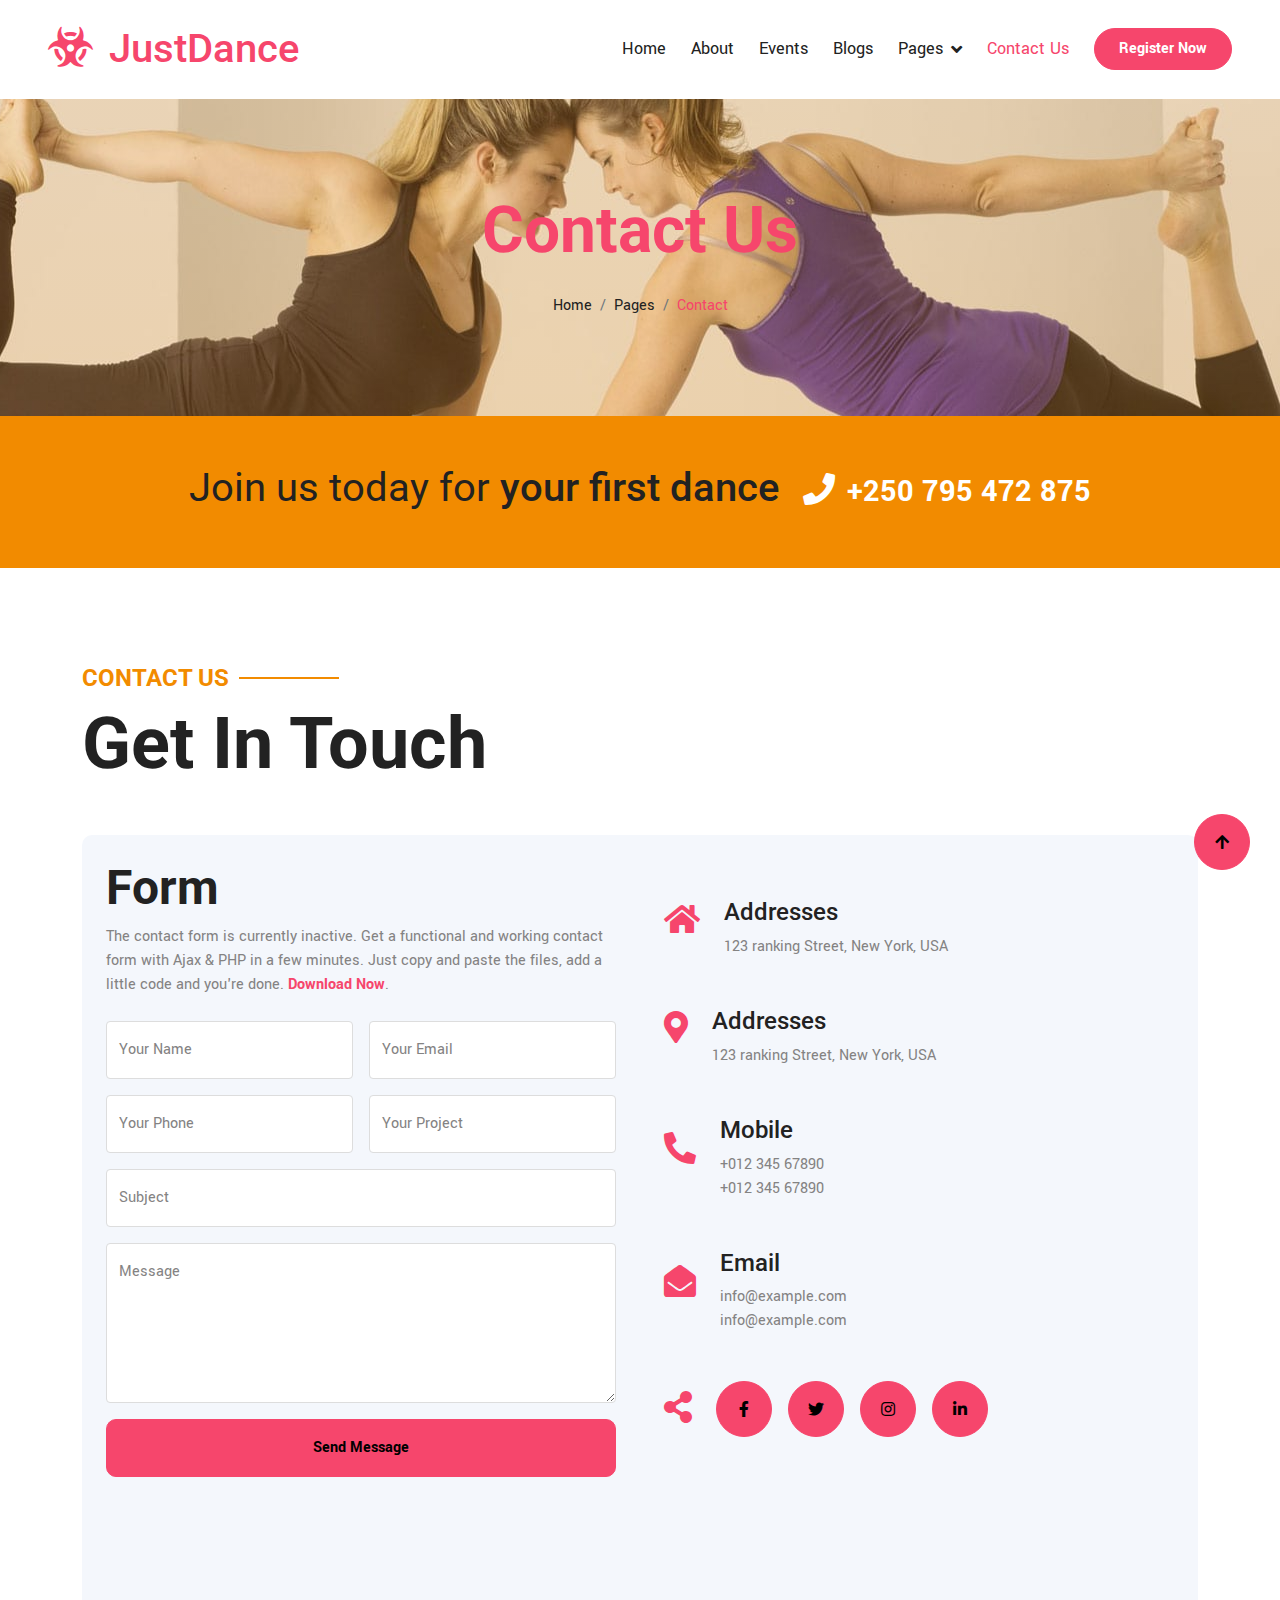
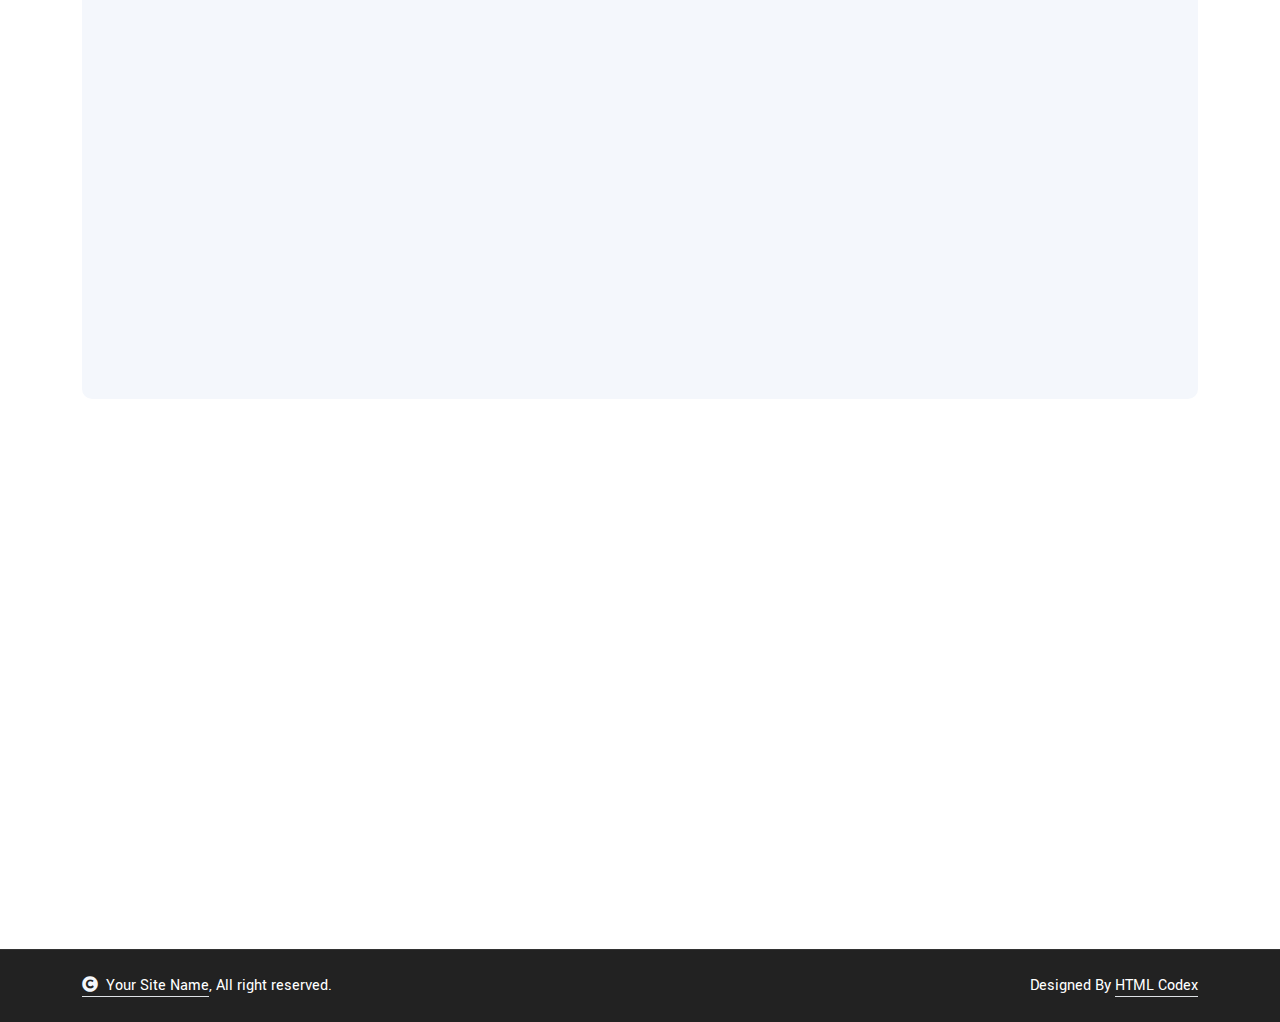
<file: contact.html>
<!DOCTYPE html>
<html lang="en">

    <head>
        <meta charset="utf-8">
        <title>JustDance - Dance Class Website Template</title>
        <meta content="width=device-width, initial-scale=1.0" name="viewport">
        <meta content="" name="keywords">
        <meta content="" name="description">

        <!-- Google Web Fonts -->
        <link rel="preconnect" href="https://fonts.googleapis.com">
        <link rel="preconnect" href="https://fonts.gstatic.com" crossorigin>
        <link href="https://fonts.googleapis.com/css2?family=Roboto:wght@400;500;700&family=Yantramanav:wght@400;500;700&display=swap" rel="stylesheet"> 

        <!-- Icon Font Stylesheet -->
        <link rel="stylesheet" href="https://use.fontawesome.com/releases/v5.15.4/css/all.css"/>
        <link href="https://cdn.jsdelivr.net/npm/bootstrap-icons@1.4.1/font/bootstrap-icons.css" rel="stylesheet">

        <!-- Libraries Stylesheet -->
        <link href="lib/animate/animate.min.css" rel="stylesheet">
        <link href="lib/owlcarousel/assets/owl.carousel.min.css" rel="stylesheet">
        <link href="lib/lightbox/css/lightbox.min.css" rel="stylesheet">


        <!-- Customized Bootstrap Stylesheet -->
        <link href="css/bootstrap.min.css" rel="stylesheet">

        <!-- Template Stylesheet -->
        <link href="css/style.css" rel="stylesheet">
    </head>

    <body>

        <!-- Spinner Start -->
        <div id="spinner" class="show bg-white position-fixed translate-middle w-100 vh-100 top-50 start-50 d-flex align-items-center justify-content-center">
            <div class="spinner-border text-primary" style="width: 3rem; height: 3rem;" role="status">
                <span class="sr-only">Loading...</span>
            </div>
        </div>
        <!-- Spinner End -->


        <!-- Topbar Start -->
        
        <!-- Topbar End -->


        <!-- Navbar & Hero Start -->
        <div class="container-fluid position-relative p-0">
            <nav class="navbar navbar-expand-lg navbar-light bg-white px-4 px-lg-5 py-3 py-lg-0">
                <a href="#" class="navbar-brand p-0">
                    <h1 class="text-primary m-0"><i class="fas fa-biohazard me-3"></i>JustDance</h1>
                    <!-- <img src="img/logo.png" alt="Logo"> -->
                </a>
                <button class="navbar-toggler" type="button" data-bs-toggle="collapse" data-bs-target="#navbarCollapse">
                    <span class="fa fa-bars"></span>
                </button>
                <div class="collapse navbar-collapse" id="navbarCollapse">
                    <div class="navbar-nav ms-auto py-0">
                        <a href="index.html" class="nav-item nav-link">Home</a>
                        <a href="about.html" class="nav-item nav-link">About</a>
                        <a href="event.html" class="nav-item nav-link">Events</a>
                        <a href="blog.html" class="nav-item nav-link">Blogs</a>
                        <div class="nav-item dropdown">
                            <a href="#" class="nav-link dropdown-toggle" data-bs-toggle="dropdown">Pages</a>
                            <div class="dropdown-menu m-0">
                                <a href="classes.html" class="dropdown-item">Our classes</a>
                                <a href="training.html" class="dropdown-item">Dance Training</a>
                                <a href="team.html" class="dropdown-item">Our Team</a>
                                <a href="testimonial.html" class="dropdown-item">Testimonial</a>
                                <a href="gallery.html" class="dropdown-item">Dance Gallery</a>
                                <a href="404.html" class="dropdown-item">404 Page</a>
                            </div>
                        </div>
                        <a href="contact.html" class="nav-item nav-link active">Contact Us</a>
                    </div>
                    <a href="#" class="btn btn-primary rounded-pill text-white py-2 px-4 flex-wrap flex-sm-shrink-0">Register Now</a>
                </div>
            </nav>
        </div>
        <!-- Navbar & Hero End -->

        <!-- Header Start -->
        <div class="container-fluid bg-breadcrumb">
            <div class="container text-center py-5" style="max-width: 900px;">
                <h3 class="text-primary display-3 mb-4 wow fadeInDown" data-wow-delay="0.1s">Contact Us</h1>
                <ol class="breadcrumb justify-content-center text-white mb-0 wow fadeInDown" data-wow-delay="0.3s">
                    <li class="breadcrumb-item"><a href="index.html" class="text-dark">Home</a></li>
                    <li class="breadcrumb-item"><a href="#" class="text-dark">Pages</a></li>
                    <li class="breadcrumb-item active text-primary">Contact</li>
                </ol>    
            </div>
        </div>
        <!-- Header End -->

        <!-- Banner Start -->
        <div class="container-fluid bg-secondary wow zoomInDown" data-wow-delay="0.1s">
            <div class="container">
                <div class="d-flex flex-column flex-lg-row align-items-center justify-content-center text-center p-5">
                    <h1 class="me-4"><span class="fw-normal">Join us today for </span><span> your first dance</span></h1>
                    <a href="#" class="text-white fw-bold fs-2"> <i class="fa fa-phone me-1"></i> +250 795 472 875</a>
                </div>
            </div>
        </div>
        <!-- Banner End -->

        <!-- Contact Start -->
        <div class="container-fluid contact py-5">
            <div class="container py-5">
                <div class="pb-5">
                    <h4 class="text-secondary sub-title fw-bold wow fadeInUp" data-wow-delay="0.1s">Contact Us</h4>
                    <h1 class="display-2 mb-0 wow fadeInUp" data-wow-delay="0.3s">Get In Touch</h1>
                </div>
                <div class="bg-light rounded p-4 pb-0">
                    <div class="row g-5 align-items-center">
                        <div class="col-lg-6 wow fadeInLeft" data-wow-delay="0.1s">
                            <h2 class="display-5 mb-2">Form</h2>
                            <p class="mb-4">The contact form is currently inactive. Get a functional and working contact form with Ajax & PHP in a few minutes. Just copy and paste the files, add a little code and you're done. <a class="text-primary fw-bold" href="https://htmlcodex.com/contact-form">Download Now</a>.</p>
                            <form>
                                <div class="row g-3">
                                    <div class="col-lg-12 col-xl-6">
                                        <div class="form-floating">
                                            <input type="text" class="form-control" id="name" placeholder="Your Name">
                                            <label for="name">Your Name</label>
                                        </div>
                                    </div>
                                    <div class="col-lg-12 col-xl-6">
                                        <div class="form-floating">
                                            <input type="email" class="form-control" id="email" placeholder="Your Email">
                                            <label for="email">Your Email</label>
                                        </div>
                                    </div>
                                    <div class="col-lg-12 col-xl-6">
                                        <div class="form-floating">
                                            <input type="phone" class="form-control" id="phone" placeholder="Phone">
                                            <label for="phone">Your Phone</label>
                                        </div>
                                    </div>
                                    <div class="col-lg-12 col-xl-6">
                                        <div class="form-floating">
                                            <input type="text" class="form-control" id="project" placeholder="Project">
                                            <label for="project">Your Project</label>
                                        </div>
                                    </div>
                                    <div class="col-12">
                                        <div class="form-floating">
                                            <input type="text" class="form-control" id="subject" placeholder="Subject">
                                            <label for="subject">Subject</label>
                                        </div>
                                    </div>
                                    <div class="col-12">
                                        <div class="form-floating">
                                            <textarea class="form-control" placeholder="Leave a message here" id="message" style="height: 160px"></textarea>
                                            <label for="message">Message</label>
                                        </div>
                                    </div>
                                    <div class="col-12">
                                        <button class="btn btn-primary w-100 py-3">Send Message</button>
                                    </div>
                                </div>
                            </form>
                        </div>
                        <div class="col-lg-6 wow fadeInRight" data-wow-delay="0.3s">
                            <div class="d-flex align-items-center mb-5">
                                <div class="mb-3"><i class="fa fa-home fa-2x text-primary"></i></div>
                                <div class="ms-4">
                                    <h4>Addresses</h4>
                                    <p class="mb-0">123 ranking Street, New York, USA</p>
                                </div>
                            </div>
                            <div class="d-flex align-items-center mb-5">
                                <div class="mb-3"><i class="fa fa-map-marker-alt fa-2x text-primary"></i></div>
                                <div class="ms-4">
                                    <h4>Addresses</h4>
                                    <p class="mb-0">123 ranking Street, New York, USA</p>
                                </div>
                            </div>
                            <div class="d-flex align-items-center mb-5">
                                <div class="mb-3"><i class="fa fa-phone-alt fa-2x text-primary"></i></div>
                                <div class="ms-4">
                                    <h4>Mobile</h4>
                                    <p class="mb-0">+012 345 67890</p>
                                    <p class="mb-0">+012 345 67890</p>
                                </div>
                            </div>
                            <div class="d-flex align-items-center mb-5">
                                <div class="mb-3"><i class="fa fa-envelope-open fa-2x text-primary"></i></div>
                                <div class="ms-4">
                                    <h4>Email</h4>
                                    <p class="mb-0">info@example.com</p>
                                    <p class="mb-0">info@example.com</p>
                                </div>
                            </div>
                            <div class="d-flex align-items-center">
                                <div class="me-4">
                                    <i class="fas fa-share-alt fa-2x text-primary"></i>
                                </div>
                                <div class="d-flex">
                                    <a class="btn btn-lg-square btn-primary rounded-circle me-2" href=""><i class="fab fa-facebook-f"></i></a>
                                    <a class="btn btn-lg-square btn-primary rounded-circle mx-2" href=""><i class="fab fa-twitter"></i></a>
                                    <a class="btn btn-lg-square btn-primary rounded-circle mx-2" href=""><i class="fab fa-instagram"></i></a>
                                    <a class="btn btn-lg-square btn-primary rounded-circle mx-2" href=""><i class="fab fa-linkedin-in"></i></a>
                                </div>
                            </div>
                        </div>
                        <div class="col-12 wow fadeInUp" data-wow-delay="0.1s">
                            <div class="rounded h-100 pb-3">
                                <iframe src="https://www.google.com/maps/embed?pb=!1m18!1m12!1m3!1d15950.404092920291!2d30.028432053669164!3d-1.9102628546036704!2m3!1f0!2f0!3f0!3m2!1i1024!2i768!4f13.1!3m3!1m2!1s0x19dca30fb10341d9%3A0x7670e0c04478dc8e!2sGatsata%20Sector%20Office!5e0!3m2!1sen!2srw!4v1745178501078!5m2!1sen!2srw" width="600" height="450" style="border:0;" allowfullscreen="" loading="lazy" referrerpolicy="no-referrer-when-downgrade"></iframe>
                            </div>
                        </div>
                    </div>
                </div>
            </div>
        </div>
        <!-- Contact End -->

        <!-- Footer Start -->
        <div class="container-fluid footer py-5 wow fadeIn" data-wow-delay="0.1s">
            <div class="container py-5">
                <div class="row g-5">
                    <div class="col-md-6 col-lg-6 col-xl-3">
                        <div class="footer-item d-flex flex-column">
                            <div class="footer-item">
                                <h4 class="text-white mb-4">JustDanc</h4>
                                <p class="text-white mb-3">Dolor amet sit justo amet elitr clita ipsum elitr est.Lorem ipsum dolor sit amet, consectetur adipiscing elit consectetur adipiscing elit.</p>
                                <div class="d-flex">
                                    <a class="btn btn-lg-square btn-primary rounded-circle me-2" href=""><i class="fab fa-facebook-f"></i></a>
                                    <a class="btn btn-lg-square btn-primary rounded-circle mx-2" href=""><i class="fab fa-twitter"></i></a>
                                    <a class="btn btn-lg-square btn-primary rounded-circle mx-2" href=""><i class="fab fa-instagram"></i></a>
                                    <a class="btn btn-lg-square btn-primary rounded-circle mx-2" href=""><i class="fab fa-linkedin-in"></i></a>
                                </div>
                            </div>
                        </div>
                    </div>
                    <div class="col-md-6 col-lg-6 col-xl-3">
                        <div class="footer-item d-flex flex-column">
                            <h4 class="text-white mb-4">Address</h4>
                            <div class="d-flex align-items-center mb-3">
                                <a class="btn btn-lg-square btn-primary rounded-circle mx-2" href=""><i class="fas fa-map-marker-alt"></i></a>
                                <div class="text-white ms-2">
                                    <p class="mb-0">0123.. Street, New York, USA</p>
                                </div>
                            </div>
                            <div class="d-flex align-items-center mb-3">
                                <a class="btn btn-lg-square btn-primary rounded-circle mx-2" href=""><i class="fa fa-phone-alt"></i></a>
                                <div class="text-white ms-2">
                                    <p class="mb-0">+012 345 67890</p>
                                    <p class="mb-0">+012 345 67890</p>
                                </div>
                            </div>
                            <div class="d-flex align-items-center">
                                <a class="btn btn-lg-square btn-primary rounded-circle mx-2" href=""><i class="fas fa-envelope"></i></a>
                                <div class="text-white ms-2">
                                    <p class="mb-0">info@example.com</p>
                                    <p class="mb-0">info@example.com</p>
                                </div>
                            </div>
                        </div>
                    </div>
                    <div class="col-md-6 col-lg-6 col-xl-3">
                        <div class="footer-item d-flex flex-column">
                            <h4 class="text-white mb-4">Quick Links</h4>
                            <a href="#" class="footer-link"> About Us</a>
                            <a href="#" class="footer-link"> Classes</a>
                            <a href="#" class="footer-link"> Privacy Policy</a>
                            <a href="#" class="footer-link"> Terms & Conditions</a>
                            <a href="#" class="footer-link"> Schedule</a>
                            <a href="#" class="footer-link"> FAQ</a>
                            <a href="#" class="footer-link"> Contact Us</a>
                        </div>
                    </div>
                    <div class="col-md-6 col-lg-6 col-xl-3">
                        <div class="footer-item d-flex flex-column">
                            <div class="footer-item">
                                <h4 class="text-white mb-4">Newsletter</h4>
                                <p class="text-white mb-3">Dolor amet sit justo amet elitr clita ipsum elitr est.Lorem ipsum dolor sit amet, consectetur adipiscing elit consectetur adipiscing elit.</p>
                                <div class="position-relative mx-auto rounded-pill">
                                    <input class="form-control rounded-pill w-100 py-3 ps-4 pe-5" type="text" placeholder="Enter your email">
                                    <button type="button" class="btn btn-primary rounded-pill position-absolute top-0 end-0 py-2 mt-2 me-2">SignUp</button>
                                </div>
                            </div>
                        </div>
                    </div>
                </div>
            </div>
        </div>
        <!-- Footer End -->

        
        <!-- Copyright Start -->
        <div class="container-fluid copyright py-4">
            <div class="container">
                <div class="row g-4 align-items-center">
                    <div class="col-md-6 text-center text-md-start mb-md-0">
                        <span class="text-white"><a href="#" class="border-bottom text-white"><i class="fas fa-copyright text-light me-2"></i>Your Site Name</a>, All right reserved.</span>
                    </div>
                    <div class="col-md-6 text-center text-md-end text-white">
                        <!--/*** This template is free as long as you keep the below author’s credit link/attribution link/backlink. ***/-->
                        <!--/*** If you'd like to use the template without the below author’s credit link/attribution link/backlink, ***/-->
                        <!--/*** you can purchase the Credit Removal License from "https://htmlcodex.com/credit-removal". ***/-->
                        Designed By <a class="border-bottom text-white" href="https://htmlcodex.com">HTML Codex</a>
                    </div>
                </div>
            </div>
        </div>
        <!-- Copyright End -->


        <!-- Back to Top -->
        <a href="#" class="btn btn-primary btn-lg-square back-to-top"><i class="fa fa-arrow-up"></i></a>   

        
    <!-- JavaScript Libraries -->
    <script src="https://ajax.googleapis.com/ajax/libs/jquery/3.6.4/jquery.min.js"></script>
    <script src="https://cdn.jsdelivr.net/npm/bootstrap@5.0.0/dist/js/bootstrap.bundle.min.js"></script>
    <script src="lib/wow/wow.min.js"></script>
    <script src="lib/easing/easing.min.js"></script>
    <script src="lib/waypoints/waypoints.min.js"></script>
    <script src="lib/counterup/counterup.min.js"></script>
    <script src="lib/owlcarousel/owl.carousel.min.js"></script>
    <script src="lib/lightbox/js/lightbox.min.js"></script>
    

    <!-- Template Javascript -->
    <script src="js/main.js"></script>
    </body>

</html>
</file>
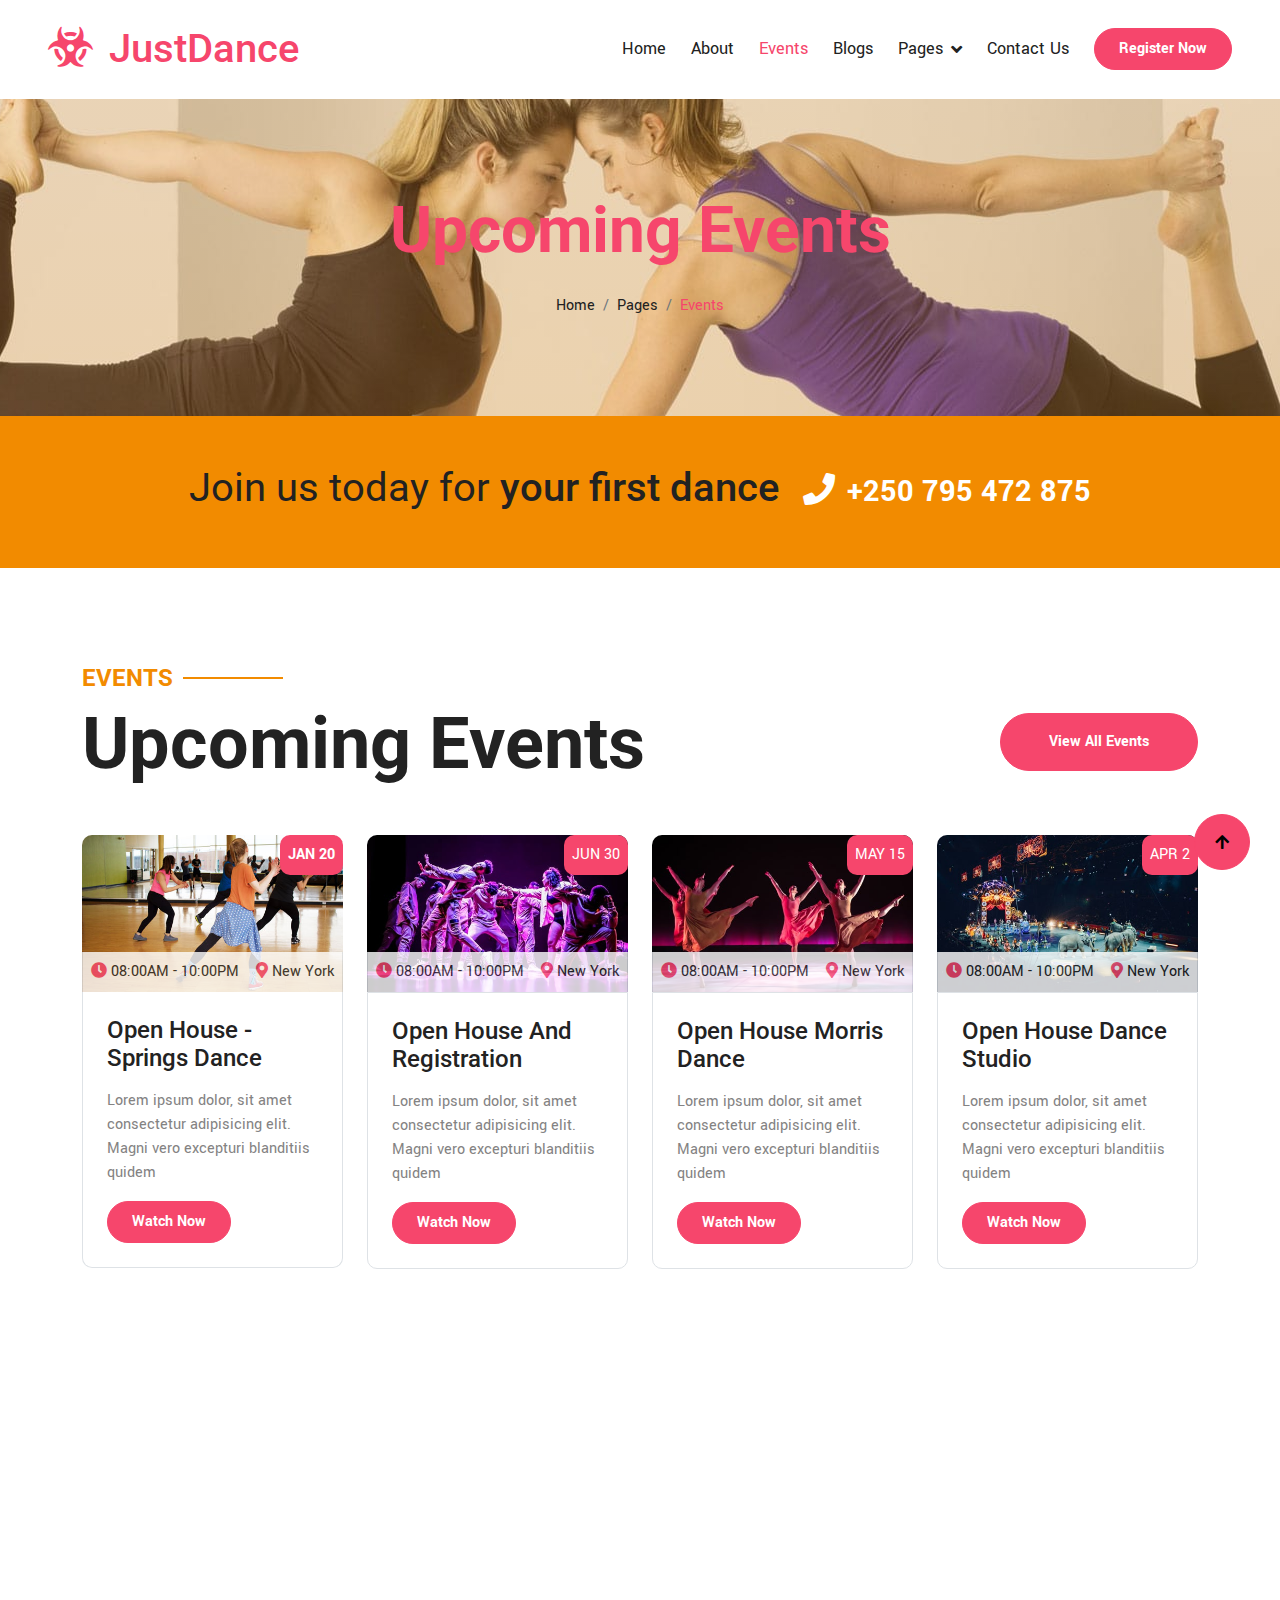
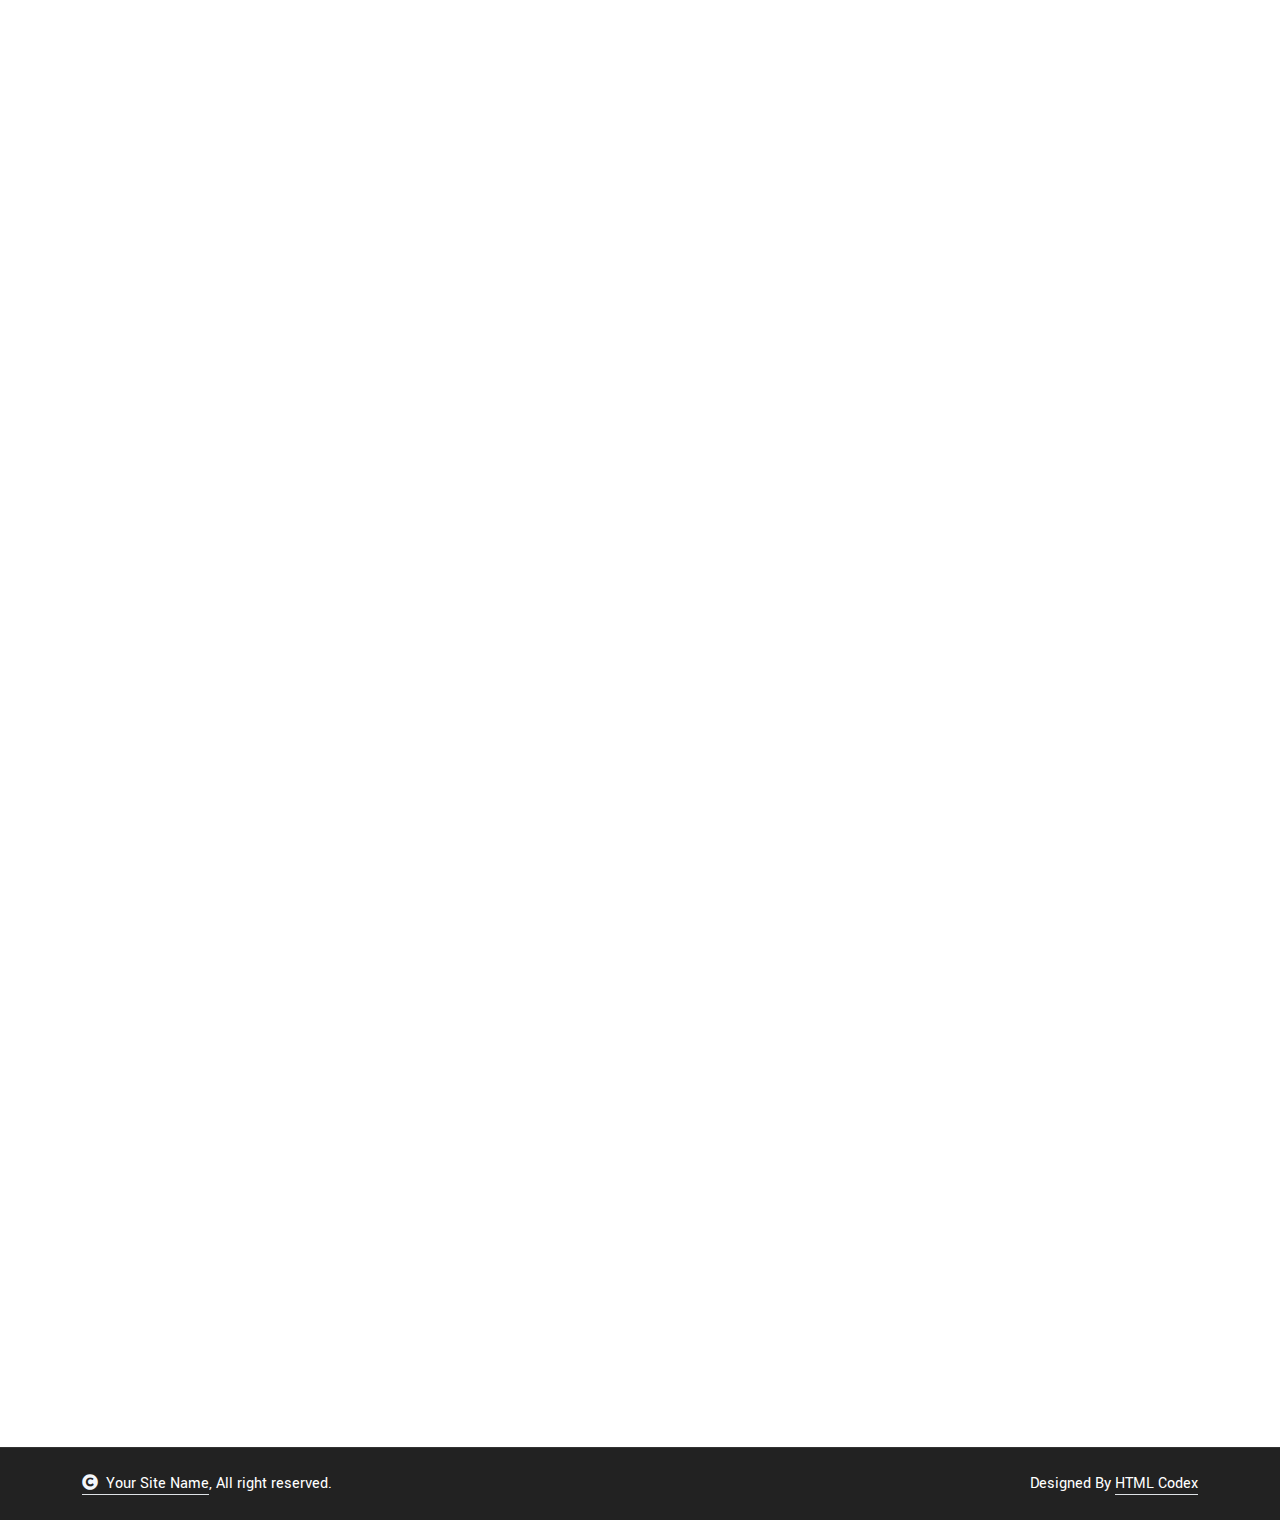
<file: event.html>
<!DOCTYPE html>
<html lang="en">

    <head>
        <meta charset="utf-8">
        <title>JustDance - Dance Class Website Template</title>
        <meta content="width=device-width, initial-scale=1.0" name="viewport">
        <meta content="" name="keywords">
        <meta content="" name="description">

        <!-- Google Web Fonts -->
        <link rel="preconnect" href="https://fonts.googleapis.com">
        <link rel="preconnect" href="https://fonts.gstatic.com" crossorigin>
        <link href="https://fonts.googleapis.com/css2?family=Roboto:wght@400;500;700&family=Yantramanav:wght@400;500;700&display=swap" rel="stylesheet"> 

        <!-- Icon Font Stylesheet -->
        <link rel="stylesheet" href="https://use.fontawesome.com/releases/v5.15.4/css/all.css"/>
        <link href="https://cdn.jsdelivr.net/npm/bootstrap-icons@1.4.1/font/bootstrap-icons.css" rel="stylesheet">

        <!-- Libraries Stylesheet -->
        <link href="lib/animate/animate.min.css" rel="stylesheet">
        <link href="lib/owlcarousel/assets/owl.carousel.min.css" rel="stylesheet">
        <link href="lib/lightbox/css/lightbox.min.css" rel="stylesheet">


        <!-- Customized Bootstrap Stylesheet -->
        <link href="css/bootstrap.min.css" rel="stylesheet">

        <!-- Template Stylesheet -->
        <link href="css/style.css" rel="stylesheet">
    </head>

    <body>

        <!-- Spinner Start -->
        <div id="spinner" class="show bg-white position-fixed translate-middle w-100 vh-100 top-50 start-50 d-flex align-items-center justify-content-center">
            <div class="spinner-border text-primary" style="width: 3rem; height: 3rem;" role="status">
                <span class="sr-only">Loading...</span>
            </div>
        </div>
        <!-- Spinner End -->


        <!-- Topbar Start -->
        
        <!-- Topbar End -->


        <!-- Navbar & Hero Start -->
        <div class="container-fluid position-relative p-0">
            <nav class="navbar navbar-expand-lg navbar-light bg-white px-4 px-lg-5 py-3 py-lg-0">
                <a href="#" class="navbar-brand p-0">
                    <h1 class="text-primary m-0"><i class="fas fa-biohazard me-3"></i>JustDance</h1>
                    <!-- <img src="img/logo.png" alt="Logo"> -->
                </a>
                <button class="navbar-toggler" type="button" data-bs-toggle="collapse" data-bs-target="#navbarCollapse">
                    <span class="fa fa-bars"></span>
                </button>
                <div class="collapse navbar-collapse" id="navbarCollapse">
                    <div class="navbar-nav ms-auto py-0">
                        <a href="index.html" class="nav-item nav-link">Home</a>
                        <a href="about.html" class="nav-item nav-link">About</a>
                        <a href="event.html" class="nav-item nav-link active">Events</a>
                        <a href="blog.html" class="nav-item nav-link">Blogs</a>
                        <div class="nav-item dropdown">
                            <a href="#" class="nav-link dropdown-toggle" data-bs-toggle="dropdown">Pages</a>
                            <div class="dropdown-menu m-0">
                                <a href="classes.html" class="dropdown-item">Our classes</a>
                                <a href="training.html" class="dropdown-item">Dance Training</a>
                                <a href="team.html" class="dropdown-item">Our Team</a>
                                <a href="testimonial.html" class="dropdown-item">Testimonial</a>
                                <a href="gallery.html" class="dropdown-item">Dance Gallery</a>
                                <a href="404.html" class="dropdown-item">404 Page</a>
                            </div>
                        </div>
                        <a href="contact.html" class="nav-item nav-link">Contact Us</a>
                    </div>
                    <a href="registration.html" class="btn btn-primary rounded-pill text-white py-2 px-4 flex-wrap flex-sm-shrink-0">Register Now</a>
                </div>
            </nav>
        </div>
        <!-- Navbar & Hero End -->

        <!-- Header Start -->
        <div class="container-fluid bg-breadcrumb">
            <div class="container text-center py-5" style="max-width: 900px;">
                <h3 class="text-primary display-3 mb-4 wow fadeInDown" data-wow-delay="0.1s">Upcoming Events</h1>
                <ol class="breadcrumb justify-content-center text-white mb-0 wow fadeInDown" data-wow-delay="0.3s">
                    <li class="breadcrumb-item"><a href="index.html" class="text-dark">Home</a></li>
                    <li class="breadcrumb-item"><a href="#" class="text-dark">Pages</a></li>
                    <li class="breadcrumb-item active text-primary">Events</li>
                </ol>    
            </div>
        </div>
        <!-- Header End -->

        <!-- Banner Start -->
        <div class="container-fluid bg-secondary wow zoomInDown" data-wow-delay="0.1s">
            <div class="container">
                <div class="d-flex flex-column flex-lg-row align-items-center justify-content-center text-center p-5">
                    <h1 class="me-4"><span class="fw-normal">Join us today for </span><span> your first dance</span></h1>
                    <a href="#" class="text-white fw-bold fs-2"> <i class="fa fa-phone me-1"></i> +250 795 472 875</a>
                </div>
            </div>
        </div>
        <!-- Banner End -->

        <!-- Events Start -->
        <div class="container-fluid events py-5">
            <div class="container py-5">
                <div class="pb-5">
                    <div class="row g-4 align-items-end">
                        <div class="col-xl-8">
                            <h4 class="text-secondary sub-title fw-bold wow fadeInUp" data-wow-delay="0.1s">Events</h4>
                            <h1 class="display-2 mb-0 wow fadeInUp" data-wow-delay="0.3s">Upcoming Events</h1>
                        </div>
                        <div class="col-xl-4 text-xl-end pb-3 wow fadeInUp" data-wow-delay="0.3s">
                            <a class="btn btn-primary rounded-pill text-white py-3 px-5" href="#">View All Events</a>
                        </div>
                    </div>
                </div>
                <div class="row g-4 justify-content-center">
                    <div class="col-md-6 col-lg-4 col-xl-3 wow fadeInUp" data-wow-delay="0.1s">
                        <div class="event-item rounded">
                            <div class="position-relative">
                                <img src="img/service-1.jpg" class="img-fluid rounded-top w-100" alt="Image">
                                <div class="bg-primary text-white fw-bold rounded d-inline-block position-absolute p-2" style="top: 0; right: 0;">JAN 20</div>
                                <div class="d-flex justify-content-between border-start border-end bg-white px-2 py-2 w-100 position-absolute" style="bottom: 0; left: 0; opacity: 0.8;">
                                    <a href="#" class="text-dark"><i class="fas fa-clock text-primary"></i> 08:00AM - 10:00PM</a>
                                    <a href="#" class="text-dark"><span class="fas fa-map-marker-alt text-primary"></span> New York</a>
                                </div>
                            </div>
                            <div class="border border-top-0 rounded-bottom p-4">
                                <a href="#" class="h4 mb-3 d-block">Open House - Springs Dance</a>
                                <p class="mb-3">Lorem ipsum dolor, sit amet consectetur adipisicing elit. Magni vero excepturi blanditiis quidem</p>
                                <a class="btn btn-primary rounded-pill text-white py-2 px-4" href="#">Watch Now</a>
                            </div>
                        </div>
                    </div>
                    <div class="col-md-6 col-lg-4 col-xl-3 wow fadeInUp" data-wow-delay="0.3s">
                        <div class="event-item rounded">
                            <div class="position-relative">
                                <img src="img/service-2.jpg" class="img-fluid rounded-top w-100" alt="Image">
                                <div class="bg-primary text-white rounded d-inline-block position-absolute p-2" style="top: 0; right: 0;">JUN 30</div>
                                <div class="d-flex justify-content-between border-start border-end bg-white px-2 py-2 w-100 position-absolute" style="bottom: 0; left: 0; opacity: 0.8;">
                                    <a href="#" class="text-dark"><i class="fas fa-clock text-primary"></i> 08:00AM - 10:00PM</a>
                                    <a href="#" class="text-dark"><span class="fas fa-map-marker-alt text-primary"></span> New York</a>
                                </div>
                            </div>
                            <div class="border rounded-bottom p-4">
                                <a href="#" class="h4 mb-3 d-block">Open House And Registration</a>
                                <p class="mb-3">Lorem ipsum dolor, sit amet consectetur adipisicing elit. Magni vero excepturi blanditiis quidem</p>
                                <a class="btn btn-primary rounded-pill text-white py-2 px-4" href="#">Watch Now</a>
                            </div>
                        </div>
                    </div>
                    <div class="col-md-6 col-lg-4 col-xl-3 wow fadeInUp" data-wow-delay="0.5s">
                        <div class="event-item rounded">
                            <div class="position-relative">
                                <img src="img/service-3.jpg" class="img-fluid rounded-top w-100" alt="Image">
                                <div class="bg-primary text-white rounded d-inline-block position-absolute p-2" style="top: 0; right: 0;">MAY 15</div>
                                <div class="d-flex justify-content-between border-start border-end bg-white px-2 py-2 w-100 position-absolute" style="bottom: 0; left: 0; opacity: 0.8;">
                                    <a href="#" class="text-dark"><i class="fas fa-clock text-primary"></i> 08:00AM - 10:00PM</a>
                                    <a href="#" class="text-dark"><span class="fas fa-map-marker-alt text-primary"></span> New York</a>
                                </div>
                            </div>
                            <div class="border rounded-bottom p-4">
                                <a href="#" class="h4 mb-3 d-block">Open House Morris Dance</a>
                                <p class="mb-3">Lorem ipsum dolor, sit amet consectetur adipisicing elit. Magni vero excepturi blanditiis quidem</p>
                                <a class="btn btn-primary rounded-pill text-white py-2 px-4" href="#">Watch Now</a>
                            </div>
                        </div>
                    </div>
                    <div class="col-md-6 col-lg-4 col-xl-3 wow fadeInUp" data-wow-delay="0.7s">
                        <div class="event-item rounded">
                            <div class="position-relative">
                                <img src="img/service-4.jpg" class="img-fluid rounded-top w-100" alt="Image">
                                <div class="bg-primary text-white rounded d-inline-block position-absolute p-2" style="top: 0; right: 0;">APR 2</div>
                                <div class="d-flex justify-content-between border-start border-end bg-white px-2 py-2 w-100 position-absolute" style="bottom: 0; left: 0; opacity: 0.8;">
                                    <a href="#" class="text-dark"><i class="fas fa-clock text-primary"></i> 08:00AM - 10:00PM</a>
                                    <a href="#" class="text-dark"><span class="fas fa-map-marker-alt text-primary"></span> New York</a>
                                </div>
                            </div>
                            <div class="border rounded-bottom p-4">
                                <a href="#" class="h4 mb-3 d-block">Open House Dance Studio</a>
                                <p class="mb-3">Lorem ipsum dolor, sit amet consectetur adipisicing elit. Magni vero excepturi blanditiis quidem</p>
                                <a class="btn btn-primary rounded-pill text-white py-2 px-4" href="#">Watch Now</a>
                            </div>
                        </div>
                    </div>
                </div>
            </div>
        </div>
        <!-- Events End -->


        <!-- Counter Facts Start -->
        <div class="container-fluid counter-facts py-5">
            <div class="container">
                <div class="row">
                    <div class="col-12 col-sm-6 col-md-6 col-xl-3 wow fadeInUp" data-wow-delay="0.1s">
                        <div class="counter">
                            <div class="counter-icon w-100 d-flex align-items-center justify-content-center">
                                <h3>Dance Classes</h3>
                            </div>
                            <div class="counter-content d-flex align-items-center justify-content-center mt-4">
                                <span class="counter-value" data-toggle="counter-up">158</span>
                                <h4 class="text-secondary mb-0" style="font-weight: 600; font-size: 25px;">+</h4>
                            </div>
                        </div>
                    </div>
                    <div class="col-12 col-sm-6 col-md-6 col-xl-3 wow fadeInUp" data-wow-delay="0.3s">
                        <div class="counter">
                            <div class="counter-icon w-100 d-flex align-items-center justify-content-center">
                                <h3>Best Instructor</h3>
                            </div>
                            <div class="counter-content d-flex align-items-center justify-content-center mt-4">
                                <span class="counter-value" data-toggle="counter-up">49</span>
                                <h4 class="text-secondary mb-0" style="font-weight: 600; font-size: 25px;">+</h4>
                            </div>
                        </div>
                    </div>
                    <div class="col-12 col-sm-6 col-md-6 col-xl-3 wow fadeInUp" data-wow-delay="0.5s">
                        <div class="counter">
                            <div class="counter-icon w-100 d-flex align-items-center justify-content-center">
                                <h3>Total Brunch</h3>
                            </div>
                            <div class="counter-content d-flex align-items-center justify-content-center mt-4">
                                <span class="counter-value" data-toggle="counter-up">17</span>
                                <h4 class="text-secondary mb-0" style="font-weight: 600; font-size: 25px;">+</h4>
                            </div>
                        </div>
                    </div>
                    <div class="col-12 col-sm-6 col-md-6 col-xl-3 wow fadeInUp" data-wow-delay="0.7s">
                        <div class="counter">
                            <div class="counter-icon w-100 d-flex align-items-center justify-content-center">
                                <h3>Happy customer</h3>
                            </div>
                            <div class="counter-content d-flex align-items-center justify-content-center mt-4">
                                <span class="counter-value" data-toggle="counter-up">567</span>
                                <h4 class="text-secondary mb-0" style="font-weight: 600; font-size: 25px;">+</h4>
                            </div>
                        </div>
                    </div>
                </div>
            </div>
        </div>
        <!-- Counter Facts End -->


        <!-- Video Gallery Start -->
        <div class="container-fluid gallery py-5">
            <div class="container py-5">
                <div class="pb-5">
                    <h4 class="text-secondary sub-title fw-bold wow fadeInUp" data-wow-delay="0.1s">Dance Gallery</h4>
                    <h1 class="display-2 mb-0 wow fadeInUp" data-wow-delay="0.3s">Our Dance class gallery</h1>
                </div>
                <div class="tab-class wow fadeInUp" data-wow-delay="0.1s">
                    <ul class="nav nav-pills d-inline-flex justify-content-center pb-4">
                        <li class="nav-item bg-light border border-primary rounded-pill mb-4">
                            <a class="d-flex py-2 px-5 rounded-pill active" data-bs-toggle="pill" href="#GalleryTab-1">
                                <span class="text-dark">All</span>
                            </a>
                        </li>
                        <li class="nav-item bg-light border border-primary rounded-pill mb-4">
                            <a class="d-flex py-2 px-5 rounded-pill" data-bs-toggle="pill" href="#GalleryTab-2">
                                <span class="text-dark">Dance Practice</span>
                            </a>
                        </li>
                        <li class="nav-item bg-light border border-primary rounded-pill mb-4">
                            <a class="d-flex py-2 px-5 rounded-pill" data-bs-toggle="pill" href="#GalleryTab-3">
                                <span class="text-dark">Dance Training</span>
                            </a>
                        </li>
                        <li class="nav-item bg-light border border-primary rounded-pill mb-4">
                            <a class="d-flex py-2 px-5 rounded-pill" data-bs-toggle="pill" href="#GalleryTab-4">
                                <span class="text-dark">Dance Growth</span>
                            </a>
                        </li>
                        <li class="nav-item bg-light border border-primary rounded-pill mb-4">
                            <a class="d-flex py-2 px-5 rounded-pill" data-bs-toggle="pill" href="#GalleryTab-5">
                                <span class="text-dark">Dance Improvement</span>
                            </a>
                        </li>
                    </ul>

                    <div class="tab-content">
                        <div id="GalleryTab-1" class="tab-pane fade show p-0 active">
                            <div class="row g-2">
                                <div class="col-sm-6 col-md-6 col-lg-4 col-xl-2 wow fadeInUp" data-wow-delay="0.1s">
                                    <div class="video h-100">
                                        <img src="img/class-1.jpg" class="img-fluid rounded w-100 h-100" style="object-fit: cover;" alt="">
                                        <button type="button" class="btn btn-play" data-bs-toggle="modal" data-src="https://www.youtube.com/embed/DWRcNpR6Kdc" data-bs-target="#videoModal">
                                            <span></span>
                                        </button>
                                    </div>
                                </div>
                                <div class="col-sm-6 col-md-6 col-lg-4 col-xl-3 wow fadeInUp" data-wow-delay="0.3s">
                                    <div class="video h-100">
                                        <img src="img/class-2.jpg" class="img-fluid rounded w-100 h-100" style="object-fit: cover;" alt="">
                                        <button type="button" class="btn btn-play" data-bs-toggle="modal" data-src="https://www.youtube.com/embed/DWRcNpR6Kdc" data-bs-target="#videoModal">
                                            <span></span>
                                        </button>
                                    </div>
                                </div>
                                <div class="col-sm-6 col-md-6 col-lg-4 col-xl-2 wow fadeInUp" data-wow-delay="0.5s">
                                    <div class="video h-100">
                                        <img src="img/class-3.jpg" class="img-fluid rounded w-100 h-100" style="object-fit: cover;" alt="">
                                        <button type="button" class="btn btn-play" data-bs-toggle="modal" data-src="https://www.youtube.com/embed/DWRcNpR6Kdc" data-bs-target="#videoModal">
                                            <span></span>
                                        </button>
                                    </div>
                                </div>
                                <div class="col-sm-6 col-md-6 col-lg-4 col-xl-3 wow fadeInUp" data-wow-delay="0.7s">
                                    <div class="video h-100">
                                        <img src="img/class-3.jpg" class="img-fluid rounded w-100 h-100" style="object-fit: cover;" alt="">
                                        <button type="button" class="btn btn-play" data-bs-toggle="modal" data-src="https://www.youtube.com/embed/DWRcNpR6Kdc" data-bs-target="#videoModal">
                                            <span></span>
                                        </button>
                                    </div>
                                </div>
                                <div class="col-sm-6 col-md-6 col-lg-4 col-xl-2 wow fadeInUp" data-wow-delay="0.9s">
                                    <div class="video h-100">
                                        <img src="img/class-1.jpg" class="img-fluid rounded w-100 h-100" style="object-fit: cover;" alt="">
                                        <button type="button" class="btn btn-play" data-bs-toggle="modal" data-src="https://www.youtube.com/embed/DWRcNpR6Kdc" data-bs-target="#videoModal">
                                            <span></span>
                                        </button>
                                    </div>
                                </div>
                                <div class="col-sm-6 col-md-6 col-lg-4 col-xl-2 wow fadeInUp" data-wow-delay="0.1s">
                                    <div class="video h-100">
                                        <img src="img/class-2.jpg" class="img-fluid rounded w-100 h-100" style="object-fit: cover;" alt="">
                                        <button type="button" class="btn btn-play" data-bs-toggle="modal" data-src="https://www.youtube.com/embed/DWRcNpR6Kdc" data-bs-target="#videoModal">
                                            <span></span>
                                        </button>
                                    </div>
                                </div>
                                <div class="col-sm-6 col-md-6 col-lg-3 col-xl-3 wow fadeInUp" data-wow-delay="0.3s">
                                    <div class="video h-100">
                                        <img src="img/class-3.jpg" class="img-fluid rounded w-100 h-100" style="object-fit: cover;" alt="">
                                        <button type="button" class="btn btn-play" data-bs-toggle="modal" data-src="https://www.youtube.com/embed/DWRcNpR6Kdc" data-bs-target="#videoModal">
                                            <span></span>
                                        </button>
                                    </div>
                                </div>
                                <div class="col-sm-6 col-md-6 col-lg-3 col-xl-2 wow fadeInUp" data-wow-delay="0.5s">
                                    <div class="video h-100">
                                        <img src="img/class-3.jpg" class="img-fluid rounded w-100 h-100" style="object-fit: cover;" alt="">
                                        <button type="button" class="btn btn-play" data-bs-toggle="modal" data-src="https://www.youtube.com/embed/DWRcNpR6Kdc" data-bs-target="#videoModal">
                                            <span></span>
                                        </button>
                                    </div>
                                </div>
                                <div class="col-sm-6 col-md-6 col-lg-3 col-xl-3 wow fadeInUp" data-wow-delay="0.7s">
                                    <div class="video h-100">
                                        <img src="img/class-1.jpg" class="img-fluid rounded w-100 h-100" style="object-fit: cover;" alt="">
                                        <button type="button" class="btn btn-play" data-bs-toggle="modal" data-src="https://www.youtube.com/embed/DWRcNpR6Kdc" data-bs-target="#videoModal">
                                            <span></span>
                                        </button>
                                    </div>
                                </div>
                                <div class="col-sm-6 col-md-6 col-lg-3 col-xl-2 wow fadeInUp" data-wow-delay="0.9s">
                                    <div class="video h-100">
                                        <img src="img/class-3.jpg" class="img-fluid rounded w-100 h-100" style="object-fit: cover;" alt="">
                                        <button type="button" class="btn btn-play" data-bs-toggle="modal" data-src="https://www.youtube.com/embed/DWRcNpR6Kdc" data-bs-target="#videoModal">
                                            <span></span>
                                        </button>
                                    </div>
                                </div>
                            </div>
                        </div>
                        <div id="GalleryTab-2" class="tab-pane fade show p-0">
                            <div class="row g-2">
                                <div class="col-sm-6 col-md-6 col-lg-4 col-xl-2">
                                    <div class="video h-100">
                                        <img src="img/class-1.jpg" class="img-fluid rounded w-100 h-100" style="object-fit: cover;" alt="">
                                        <button type="button" class="btn btn-play" data-bs-toggle="modal" data-src="https://www.youtube.com/embed/DWRcNpR6Kdc" data-bs-target="#videoModal">
                                            <span></span>
                                        </button>
                                    </div>
                                </div>
                                <div class="col-sm-6 col-md-6 col-lg-4 col-xl-3">
                                    <div class="video h-100">
                                        <img src="img/class-2.jpg" class="img-fluid rounded w-100 h-100" style="object-fit: cover;" alt="">
                                        <button type="button" class="btn btn-play" data-bs-toggle="modal" data-src="https://www.youtube.com/embed/DWRcNpR6Kdc" data-bs-target="#videoModal">
                                            <span></span>
                                        </button>
                                    </div>
                                </div>
                                <div class="col-sm-6 col-md-6 col-lg-4 col-xl-2">
                                    <div class="video h-100">
                                        <img src="img/class-3.jpg" class="img-fluid rounded w-100 h-100" style="object-fit: cover;" alt="">
                                        <button type="button" class="btn btn-play" data-bs-toggle="modal" data-src="https://www.youtube.com/embed/DWRcNpR6Kdc" data-bs-target="#videoModal">
                                            <span></span>
                                        </button>
                                    </div>
                                </div>
                                <div class="col-sm-6 col-md-6 col-lg-4 col-xl-3">
                                    <div class="video h-100">
                                        <img src="img/class-3.jpg" class="img-fluid rounded w-100 h-100" style="object-fit: cover;" alt="">
                                        <button type="button" class="btn btn-play" data-bs-toggle="modal" data-src="https://www.youtube.com/embed/DWRcNpR6Kdc" data-bs-target="#videoModal">
                                            <span></span>
                                        </button>
                                    </div>
                                </div>
                                <div class="col-sm-6 col-md-6 col-lg-4 col-xl-2">
                                    <div class="video h-100">
                                        <img src="img/class-1.jpg" class="img-fluid rounded w-100 h-100" style="object-fit: cover;" alt="">
                                        <button type="button" class="btn btn-play" data-bs-toggle="modal" data-src="https://www.youtube.com/embed/DWRcNpR6Kdc" data-bs-target="#videoModal">
                                            <span></span>
                                        </button>
                                    </div>
                                </div>
                                <div class="col-sm-6 col-md-6 col-lg-4 col-xl-2">
                                    <div class="video h-100">
                                        <img src="img/class-2.jpg" class="img-fluid rounded w-100 h-100" style="object-fit: cover;" alt="">
                                        <button type="button" class="btn btn-play" data-bs-toggle="modal" data-src="https://www.youtube.com/embed/DWRcNpR6Kdc" data-bs-target="#videoModal">
                                            <span></span>
                                        </button>
                                    </div>
                                </div>
                                <div class="col-sm-6 col-md-6 col-lg-3 col-xl-3">
                                    <div class="video h-100">
                                        <img src="img/class-3.jpg" class="img-fluid rounded w-100 h-100" style="object-fit: cover;" alt="">
                                        <button type="button" class="btn btn-play" data-bs-toggle="modal" data-src="https://www.youtube.com/embed/DWRcNpR6Kdc" data-bs-target="#videoModal">
                                            <span></span>
                                        </button>
                                    </div>
                                </div>
                                <div class="col-sm-6 col-md-6 col-lg-3 col-xl-2">
                                    <div class="video h-100">
                                        <img src="img/class-3.jpg" class="img-fluid rounded w-100 h-100" style="object-fit: cover;" alt="">
                                        <button type="button" class="btn btn-play" data-bs-toggle="modal" data-src="https://www.youtube.com/embed/DWRcNpR6Kdc" data-bs-target="#videoModal">
                                            <span></span>
                                        </button>
                                    </div>
                                </div>
                                <div class="col-sm-6 col-md-6 col-lg-3 col-xl-3">
                                    <div class="video h-100">
                                        <img src="img/class-1.jpg" class="img-fluid rounded w-100 h-100" style="object-fit: cover;" alt="">
                                        <button type="button" class="btn btn-play" data-bs-toggle="modal" data-src="https://www.youtube.com/embed/DWRcNpR6Kdc" data-bs-target="#videoModal">
                                            <span></span>
                                        </button>
                                    </div>
                                </div>
                                <div class="col-sm-6 col-md-6 col-lg-3 col-xl-2">
                                    <div class="video h-100">
                                        <img src="img/class-3.jpg" class="img-fluid rounded w-100 h-100" style="object-fit: cover;" alt="">
                                        <button type="button" class="btn btn-play" data-bs-toggle="modal" data-src="https://www.youtube.com/embed/DWRcNpR6Kdc" data-bs-target="#videoModal">
                                            <span></span>
                                        </button>
                                    </div>
                                </div>
                            </div>
                        </div>
                        <div id="GalleryTab-3" class="tab-pane fade show p-0">
                            <div class="row g-2">
                                <div class="col-sm-6 col-md-6 col-lg-4 col-xl-2">
                                    <div class="video h-100">
                                        <img src="img/class-1.jpg" class="img-fluid rounded w-100 h-100" style="object-fit: cover;" alt="">
                                        <button type="button" class="btn btn-play" data-bs-toggle="modal" data-src="https://www.youtube.com/embed/DWRcNpR6Kdc" data-bs-target="#videoModal">
                                            <span></span>
                                        </button>
                                    </div>
                                </div>
                                <div class="col-sm-6 col-md-6 col-lg-4 col-xl-3">
                                    <div class="video h-100">
                                        <img src="img/class-2.jpg" class="img-fluid rounded w-100 h-100" style="object-fit: cover;" alt="">
                                        <button type="button" class="btn btn-play" data-bs-toggle="modal" data-src="https://www.youtube.com/embed/DWRcNpR6Kdc" data-bs-target="#videoModal">
                                            <span></span>
                                        </button>
                                    </div>
                                </div>
                                <div class="col-sm-6 col-md-6 col-lg-4 col-xl-2">
                                    <div class="video h-100">
                                        <img src="img/class-3.jpg" class="img-fluid rounded w-100 h-100" style="object-fit: cover;" alt="">
                                        <button type="button" class="btn btn-play" data-bs-toggle="modal" data-src="https://www.youtube.com/embed/DWRcNpR6Kdc" data-bs-target="#videoModal">
                                            <span></span>
                                        </button>
                                    </div>
                                </div>
                                <div class="col-sm-6 col-md-6 col-lg-4 col-xl-3">
                                    <div class="video h-100">
                                        <img src="img/class-3.jpg" class="img-fluid rounded w-100 h-100" style="object-fit: cover;" alt="">
                                        <button type="button" class="btn btn-play" data-bs-toggle="modal" data-src="https://www.youtube.com/embed/DWRcNpR6Kdc" data-bs-target="#videoModal">
                                            <span></span>
                                        </button>
                                    </div>
                                </div>
                                <div class="col-sm-6 col-md-6 col-lg-4 col-xl-2">
                                    <div class="video h-100">
                                        <img src="img/class-1.jpg" class="img-fluid rounded w-100 h-100" style="object-fit: cover;" alt="">
                                        <button type="button" class="btn btn-play" data-bs-toggle="modal" data-src="https://www.youtube.com/embed/DWRcNpR6Kdc" data-bs-target="#videoModal">
                                            <span></span>
                                        </button>
                                    </div>
                                </div>
                                <div class="col-sm-6 col-md-6 col-lg-4 col-xl-2">
                                    <div class="video h-100">
                                        <img src="img/class-2.jpg" class="img-fluid rounded w-100 h-100" style="object-fit: cover;" alt="">
                                        <button type="button" class="btn btn-play" data-bs-toggle="modal" data-src="https://www.youtube.com/embed/DWRcNpR6Kdc" data-bs-target="#videoModal">
                                            <span></span>
                                        </button>
                                    </div>
                                </div>
                                <div class="col-sm-6 col-md-6 col-lg-3 col-xl-3">
                                    <div class="video h-100">
                                        <img src="img/class-3.jpg" class="img-fluid rounded w-100 h-100" style="object-fit: cover;" alt="">
                                        <button type="button" class="btn btn-play" data-bs-toggle="modal" data-src="https://www.youtube.com/embed/DWRcNpR6Kdc" data-bs-target="#videoModal">
                                            <span></span>
                                        </button>
                                    </div>
                                </div>
                                <div class="col-sm-6 col-md-6 col-lg-3 col-xl-2">
                                    <div class="video h-100">
                                        <img src="img/class-3.jpg" class="img-fluid rounded w-100 h-100" style="object-fit: cover;" alt="">
                                        <button type="button" class="btn btn-play" data-bs-toggle="modal" data-src="https://www.youtube.com/embed/DWRcNpR6Kdc" data-bs-target="#videoModal">
                                            <span></span>
                                        </button>
                                    </div>
                                </div>
                                <div class="col-sm-6 col-md-6 col-lg-3 col-xl-3">
                                    <div class="video h-100">
                                        <img src="img/class-1.jpg" class="img-fluid rounded w-100 h-100" style="object-fit: cover;" alt="">
                                        <button type="button" class="btn btn-play" data-bs-toggle="modal" data-src="https://www.youtube.com/embed/DWRcNpR6Kdc" data-bs-target="#videoModal">
                                            <span></span>
                                        </button>
                                    </div>
                                </div>
                                <div class="col-sm-6 col-md-6 col-lg-3 col-xl-2">
                                    <div class="video h-100">
                                        <img src="img/class-3.jpg" class="img-fluid rounded w-100 h-100" style="object-fit: cover;" alt="">
                                        <button type="button" class="btn btn-play" data-bs-toggle="modal" data-src="https://www.youtube.com/embed/DWRcNpR6Kdc" data-bs-target="#videoModal">
                                            <span></span>
                                        </button>
                                    </div>
                                </div>
                            </div>
                        </div>
                        <div id="GalleryTab-4" class="tab-pane fade show p-0">
                            <div class="row g-2">
                                <div class="col-sm-6 col-md-6 col-lg-4 col-xl-2">
                                    <div class="video h-100">
                                        <img src="img/class-1.jpg" class="img-fluid rounded w-100 h-100" style="object-fit: cover;" alt="">
                                        <button type="button" class="btn btn-play" data-bs-toggle="modal" data-src="https://www.youtube.com/embed/DWRcNpR6Kdc" data-bs-target="#videoModal">
                                            <span></span>
                                        </button>
                                    </div>
                                </div>
                                <div class="col-sm-6 col-md-6 col-lg-4 col-xl-3">
                                    <div class="video h-100">
                                        <img src="img/class-2.jpg" class="img-fluid rounded w-100 h-100" style="object-fit: cover;" alt="">
                                        <button type="button" class="btn btn-play" data-bs-toggle="modal" data-src="https://www.youtube.com/embed/DWRcNpR6Kdc" data-bs-target="#videoModal">
                                            <span></span>
                                        </button>
                                    </div>
                                </div>
                                <div class="col-sm-6 col-md-6 col-lg-4 col-xl-2">
                                    <div class="video h-100">
                                        <img src="img/class-3.jpg" class="img-fluid rounded w-100 h-100" style="object-fit: cover;" alt="">
                                        <button type="button" class="btn btn-play" data-bs-toggle="modal" data-src="https://www.youtube.com/embed/DWRcNpR6Kdc" data-bs-target="#videoModal">
                                            <span></span>
                                        </button>
                                    </div>
                                </div>
                                <div class="col-sm-6 col-md-6 col-lg-4 col-xl-3">
                                    <div class="video h-100">
                                        <img src="img/class-3.jpg" class="img-fluid rounded w-100 h-100" style="object-fit: cover;" alt="">
                                        <button type="button" class="btn btn-play" data-bs-toggle="modal" data-src="https://www.youtube.com/embed/DWRcNpR6Kdc" data-bs-target="#videoModal">
                                            <span></span>
                                        </button>
                                    </div>
                                </div>
                                <div class="col-sm-6 col-md-6 col-lg-4 col-xl-2">
                                    <div class="video h-100">
                                        <img src="img/class-1.jpg" class="img-fluid rounded w-100 h-100" style="object-fit: cover;" alt="">
                                        <button type="button" class="btn btn-play" data-bs-toggle="modal" data-src="https://www.youtube.com/embed/DWRcNpR6Kdc" data-bs-target="#videoModal">
                                            <span></span>
                                        </button>
                                    </div>
                                </div>
                                <div class="col-sm-6 col-md-6 col-lg-4 col-xl-2">
                                    <div class="video h-100">
                                        <img src="img/class-2.jpg" class="img-fluid rounded w-100 h-100" style="object-fit: cover;" alt="">
                                        <button type="button" class="btn btn-play" data-bs-toggle="modal" data-src="https://www.youtube.com/embed/DWRcNpR6Kdc" data-bs-target="#videoModal">
                                            <span></span>
                                        </button>
                                    </div>
                                </div>
                                <div class="col-sm-6 col-md-6 col-lg-3 col-xl-3">
                                    <div class="video h-100">
                                        <img src="img/class-3.jpg" class="img-fluid rounded w-100 h-100" style="object-fit: cover;" alt="">
                                        <button type="button" class="btn btn-play" data-bs-toggle="modal" data-src="https://www.youtube.com/embed/DWRcNpR6Kdc" data-bs-target="#videoModal">
                                            <span></span>
                                        </button>
                                    </div>
                                </div>
                                <div class="col-sm-6 col-md-6 col-lg-3 col-xl-2">
                                    <div class="video h-100">
                                        <img src="img/class-3.jpg" class="img-fluid rounded w-100 h-100" style="object-fit: cover;" alt="">
                                        <button type="button" class="btn btn-play" data-bs-toggle="modal" data-src="https://www.youtube.com/embed/DWRcNpR6Kdc" data-bs-target="#videoModal">
                                            <span></span>
                                        </button>
                                    </div>
                                </div>
                                <div class="col-sm-6 col-md-6 col-lg-3 col-xl-3">
                                    <div class="video h-100">
                                        <img src="img/class-1.jpg" class="img-fluid rounded w-100 h-100" style="object-fit: cover;" alt="">
                                        <button type="button" class="btn btn-play" data-bs-toggle="modal" data-src="https://www.youtube.com/embed/DWRcNpR6Kdc" data-bs-target="#videoModal">
                                            <span></span>
                                        </button>
                                    </div>
                                </div>
                                <div class="col-sm-6 col-md-6 col-lg-3 col-xl-2">
                                    <div class="video h-100">
                                        <img src="img/class-3.jpg" class="img-fluid rounded w-100 h-100" style="object-fit: cover;" alt="">
                                        <button type="button" class="btn btn-play" data-bs-toggle="modal" data-src="https://www.youtube.com/embed/DWRcNpR6Kdc" data-bs-target="#videoModal">
                                            <span></span>
                                        </button>
                                    </div>
                                </div>
                            </div>
                        </div>
                        <div id="GalleryTab-5" class="tab-pane fade show p-0">
                            <div class="row g-2">
                                <div class="col-sm-6 col-md-6 col-lg-4 col-xl-2">
                                    <div class="video h-100">
                                        <img src="img/class-1.jpg" class="img-fluid rounded w-100 h-100" style="object-fit: cover;" alt="">
                                        <button type="button" class="btn btn-play" data-bs-toggle="modal" data-src="https://www.youtube.com/embed/DWRcNpR6Kdc" data-bs-target="#videoModal">
                                            <span></span>
                                        </button>
                                    </div>
                                </div>
                                <div class="col-sm-6 col-md-6 col-lg-4 col-xl-3">
                                    <div class="video h-100">
                                        <img src="img/class-2.jpg" class="img-fluid rounded w-100 h-100" style="object-fit: cover;" alt="">
                                        <button type="button" class="btn btn-play" data-bs-toggle="modal" data-src="https://www.youtube.com/embed/DWRcNpR6Kdc" data-bs-target="#videoModal">
                                            <span></span>
                                        </button>
                                    </div>
                                </div>
                                <div class="col-sm-6 col-md-6 col-lg-4 col-xl-2">
                                    <div class="video h-100">
                                        <img src="img/class-3.jpg" class="img-fluid rounded w-100 h-100" style="object-fit: cover;" alt="">
                                        <button type="button" class="btn btn-play" data-bs-toggle="modal" data-src="https://www.youtube.com/embed/DWRcNpR6Kdc" data-bs-target="#videoModal">
                                            <span></span>
                                        </button>
                                    </div>
                                </div>
                                <div class="col-sm-6 col-md-6 col-lg-4 col-xl-3">
                                    <div class="video h-100">
                                        <img src="img/class-3.jpg" class="img-fluid rounded w-100 h-100" style="object-fit: cover;" alt="">
                                        <button type="button" class="btn btn-play" data-bs-toggle="modal" data-src="https://www.youtube.com/embed/DWRcNpR6Kdc" data-bs-target="#videoModal">
                                            <span></span>
                                        </button>
                                    </div>
                                </div>
                                <div class="col-sm-6 col-md-6 col-lg-4 col-xl-2">
                                    <div class="video h-100">
                                        <img src="img/class-1.jpg" class="img-fluid rounded w-100 h-100" style="object-fit: cover;" alt="">
                                        <button type="button" class="btn btn-play" data-bs-toggle="modal" data-src="https://www.youtube.com/embed/DWRcNpR6Kdc" data-bs-target="#videoModal">
                                            <span></span>
                                        </button>
                                    </div>
                                </div>
                                <div class="col-sm-6 col-md-6 col-lg-4 col-xl-2">
                                    <div class="video h-100">
                                        <img src="img/class-2.jpg" class="img-fluid rounded w-100 h-100" style="object-fit: cover;" alt="">
                                        <button type="button" class="btn btn-play" data-bs-toggle="modal" data-src="https://www.youtube.com/embed/DWRcNpR6Kdc" data-bs-target="#videoModal">
                                            <span></span>
                                        </button>
                                    </div>
                                </div>
                                <div class="col-sm-6 col-md-6 col-lg-3 col-xl-3">
                                    <div class="video h-100">
                                        <img src="img/class-3.jpg" class="img-fluid rounded w-100 h-100" style="object-fit: cover;" alt="">
                                        <button type="button" class="btn btn-play" data-bs-toggle="modal" data-src="https://www.youtube.com/embed/DWRcNpR6Kdc" data-bs-target="#videoModal">
                                            <span></span>
                                        </button>
                                    </div>
                                </div>
                                <div class="col-sm-6 col-md-6 col-lg-3 col-xl-2">
                                    <div class="video h-100">
                                        <img src="img/class-3.jpg" class="img-fluid rounded w-100 h-100" style="object-fit: cover;" alt="">
                                        <button type="button" class="btn btn-play" data-bs-toggle="modal" data-src="https://www.youtube.com/embed/DWRcNpR6Kdc" data-bs-target="#videoModal">
                                            <span></span>
                                        </button>
                                    </div>
                                </div>
                                <div class="col-sm-6 col-md-6 col-lg-3 col-xl-3">
                                    <div class="video h-100">
                                        <img src="img/class-1.jpg" class="img-fluid rounded w-100 h-100" style="object-fit: cover;" alt="">
                                        <button type="button" class="btn btn-play" data-bs-toggle="modal" data-src="https://www.youtube.com/embed/DWRcNpR6Kdc" data-bs-target="#videoModal">
                                            <span></span>
                                        </button>
                                    </div>
                                </div>
                                <div class="col-sm-6 col-md-6 col-lg-3 col-xl-2">
                                    <div class="video h-100">
                                        <img src="img/class-3.jpg" class="img-fluid rounded w-100 h-100" style="object-fit: cover;" alt="">
                                        <button type="button" class="btn btn-play" data-bs-toggle="modal" data-src="https://www.youtube.com/embed/DWRcNpR6Kdc" data-bs-target="#videoModal">
                                            <span></span>
                                        </button>
                                    </div>
                                </div>
                            </div>
                        </div>
                    </div>
                </div>
            </div>
        </div>

        <!-- Modal Video -->
        <div class="modal fade" id="videoModal" tabindex="-1" aria-labelledby="exampleModalLabel" aria-hidden="true">
            <div class="modal-dialog">
                <div class="modal-content rounded-0">
                    <div class="modal-header">
                        <h5 class="modal-title" id="exampleModalLabel">Youtube Video</h5>
                        <button type="button" class="btn-close" data-bs-dismiss="modal" aria-label="Close"></button>
                    </div>
                    <div class="modal-body">
                        <!-- 16:9 aspect ratio -->
                        <div class="ratio ratio-16x9">
                            <iframe class="embed-responsive-item" src="" id="video" allowfullscreen allowscriptaccess="always"
                                allow="autoplay"></iframe>
                        </div>
                    </div>
                </div>
            </div>
        </div>
        <!-- Video Gallery End -->


        <!-- Footer Start -->
        <div class="container-fluid footer py-5 wow fadeIn" data-wow-delay="0.1s">
            <div class="container py-5">
                <div class="row g-5">
                    <div class="col-md-6 col-lg-6 col-xl-3">
                        <div class="footer-item d-flex flex-column">
                            <div class="footer-item">
                                <h4 class="text-white mb-4">JustDanc</h4>
                                <p class="text-white mb-3">Dolor amet sit justo amet elitr clita ipsum elitr est.Lorem ipsum dolor sit amet, consectetur adipiscing elit consectetur adipiscing elit.</p>
                                <div class="d-flex">
                                    <a class="btn btn-lg-square btn-primary rounded-circle me-2" href=""><i class="fab fa-facebook-f"></i></a>
                                    <a class="btn btn-lg-square btn-primary rounded-circle mx-2" href=""><i class="fab fa-twitter"></i></a>
                                    <a class="btn btn-lg-square btn-primary rounded-circle mx-2" href=""><i class="fab fa-instagram"></i></a>
                                    <a class="btn btn-lg-square btn-primary rounded-circle mx-2" href=""><i class="fab fa-linkedin-in"></i></a>
                                </div>
                            </div>
                        </div>
                    </div>
                    <div class="col-md-6 col-lg-6 col-xl-3">
                        <div class="footer-item d-flex flex-column">
                            <h4 class="text-white mb-4">Address</h4>
                            <div class="d-flex align-items-center mb-3">
                                <a class="btn btn-lg-square btn-primary rounded-circle mx-2" href=""><i class="fas fa-map-marker-alt"></i></a>
                                <div class="text-white ms-2">
                                    <p class="mb-0">0123.. Street, New York, USA</p>
                                </div>
                            </div>
                            <div class="d-flex align-items-center mb-3">
                                <a class="btn btn-lg-square btn-primary rounded-circle mx-2" href=""><i class="fa fa-phone-alt"></i></a>
                                <div class="text-white ms-2">
                                    <p class="mb-0">+012 345 67890</p>
                                    <p class="mb-0">+012 345 67890</p>
                                </div>
                            </div>
                            <div class="d-flex align-items-center">
                                <a class="btn btn-lg-square btn-primary rounded-circle mx-2" href=""><i class="fas fa-envelope"></i></a>
                                <div class="text-white ms-2">
                                    <p class="mb-0">info@example.com</p>
                                    <p class="mb-0">info@example.com</p>
                                </div>
                            </div>
                        </div>
                    </div>
                    <div class="col-md-6 col-lg-6 col-xl-3">
                        <div class="footer-item d-flex flex-column">
                            <h4 class="text-white mb-4">Quick Links</h4>
                            <a href="#" class="footer-link"> About Us</a>
                            <a href="#" class="footer-link"> Classes</a>
                            <a href="#" class="footer-link"> Privacy Policy</a>
                            <a href="#" class="footer-link"> Terms & Conditions</a>
                            <a href="#" class="footer-link"> Schedule</a>
                            <a href="#" class="footer-link"> FAQ</a>
                            <a href="#" class="footer-link"> Contact Us</a>
                        </div>
                    </div>
                    <div class="col-md-6 col-lg-6 col-xl-3">
                        <div class="footer-item d-flex flex-column">
                            <div class="footer-item">
                                <h4 class="text-white mb-4">Newsletter</h4>
                                <p class="text-white mb-3">Dolor amet sit justo amet elitr clita ipsum elitr est.Lorem ipsum dolor sit amet, consectetur adipiscing elit consectetur adipiscing elit.</p>
                                <div class="position-relative mx-auto rounded-pill">
                                    <input class="form-control rounded-pill w-100 py-3 ps-4 pe-5" type="text" placeholder="Enter your email">
                                    <button type="button" class="btn btn-primary rounded-pill position-absolute top-0 end-0 py-2 mt-2 me-2">SignUp</button>
                                </div>
                            </div>
                        </div>
                    </div>
                </div>
            </div>
        </div>
        <!-- Footer End -->

        
        <!-- Copyright Start -->
        <div class="container-fluid copyright py-4">
            <div class="container">
                <div class="row g-4 align-items-center">
                    <div class="col-md-6 text-center text-md-start mb-md-0">
                        <span class="text-white"><a href="#" class="border-bottom text-white"><i class="fas fa-copyright text-light me-2"></i>Your Site Name</a>, All right reserved.</span>
                    </div>
                    <div class="col-md-6 text-center text-md-end text-white">
                        <!--/*** This template is free as long as you keep the below author’s credit link/attribution link/backlink. ***/-->
                        <!--/*** If you'd like to use the template without the below author’s credit link/attribution link/backlink, ***/-->
                        <!--/*** you can purchase the Credit Removal License from "https://htmlcodex.com/credit-removal". ***/-->
                        Designed By <a class="border-bottom text-white" href="https://htmlcodex.com">HTML Codex</a>
                    </div>
                </div>
            </div>
        </div>
        <!-- Copyright End -->


        <!-- Back to Top -->
        <a href="#" class="btn btn-primary btn-lg-square back-to-top"><i class="fa fa-arrow-up"></i></a>   

        
    <!-- JavaScript Libraries -->
    <script src="https://ajax.googleapis.com/ajax/libs/jquery/3.6.4/jquery.min.js"></script>
    <script src="https://cdn.jsdelivr.net/npm/bootstrap@5.0.0/dist/js/bootstrap.bundle.min.js"></script>
    <script src="lib/wow/wow.min.js"></script>
    <script src="lib/easing/easing.min.js"></script>
    <script src="lib/waypoints/waypoints.min.js"></script>
    <script src="lib/counterup/counterup.min.js"></script>
    <script src="lib/owlcarousel/owl.carousel.min.js"></script>
    <script src="lib/lightbox/js/lightbox.min.js"></script>
    

    <!-- Template Javascript -->
    <script src="js/main.js"></script>
    </body>

</html>
</file>
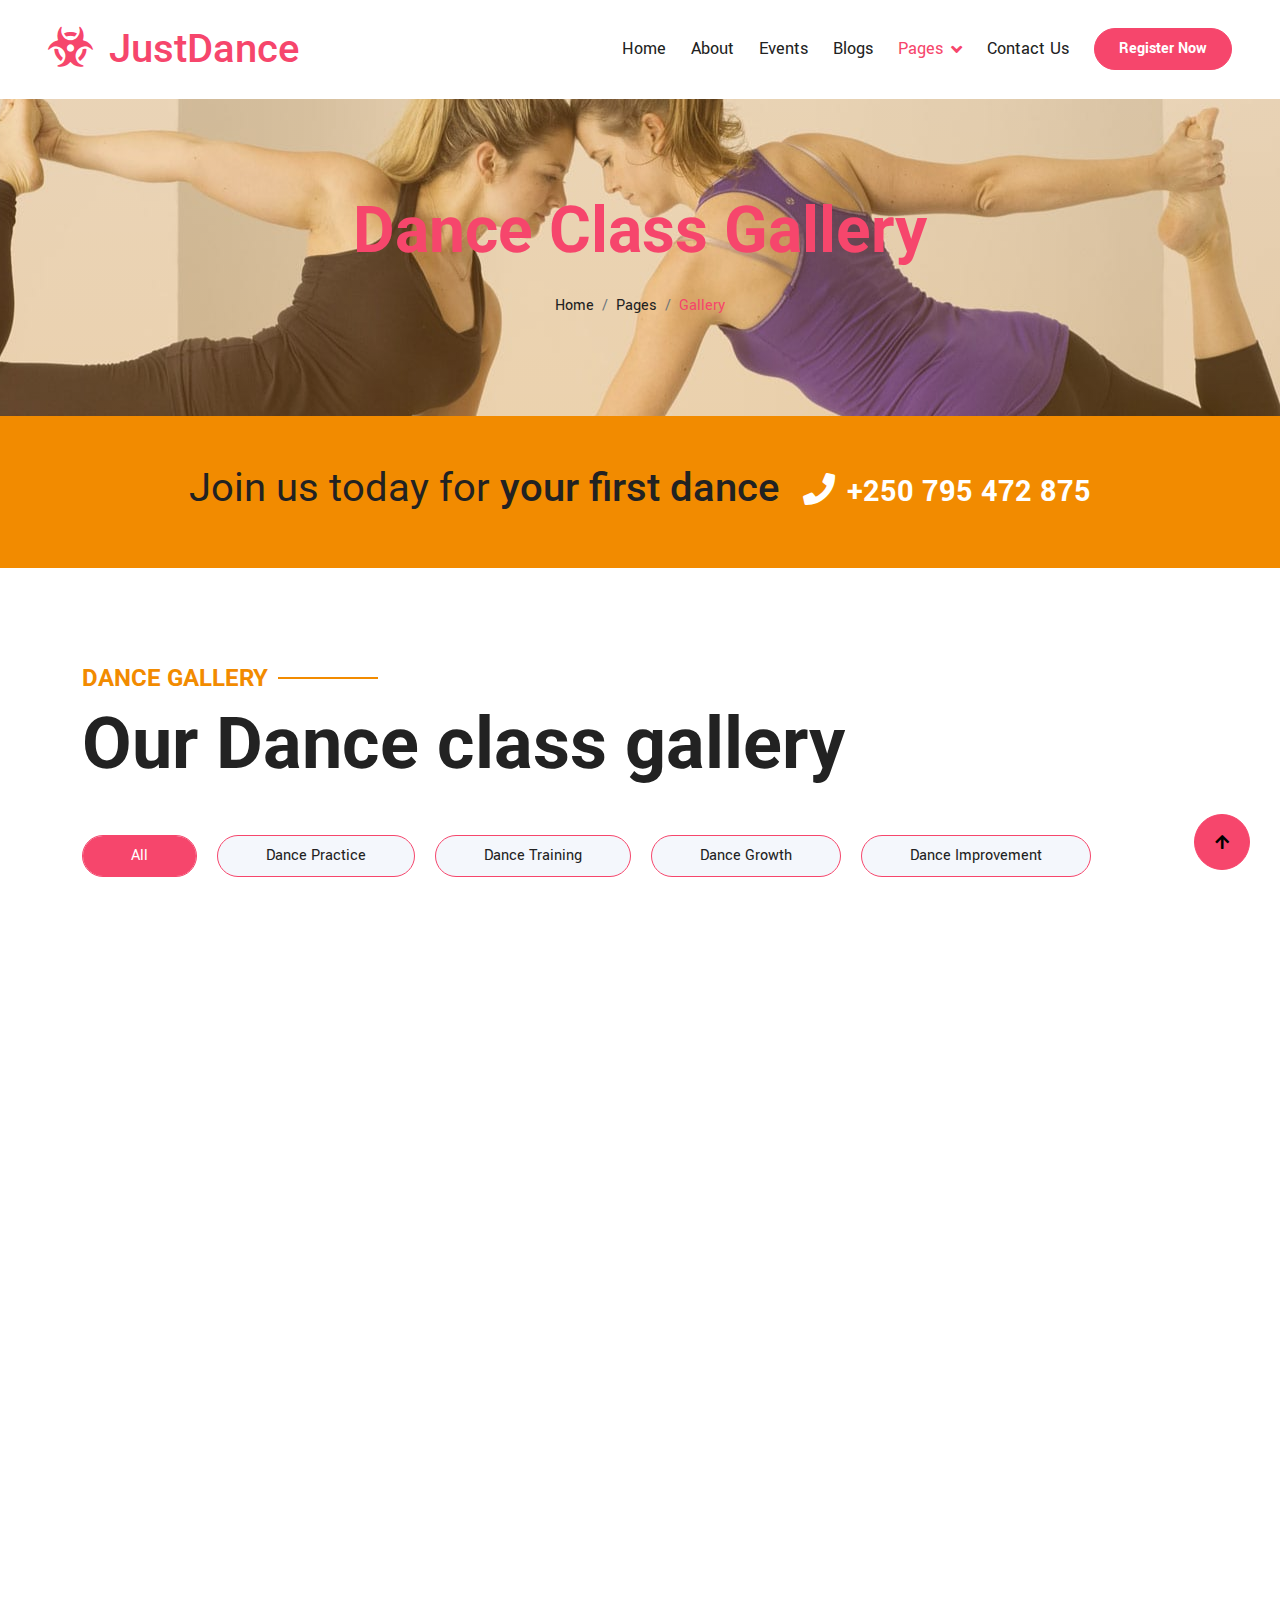
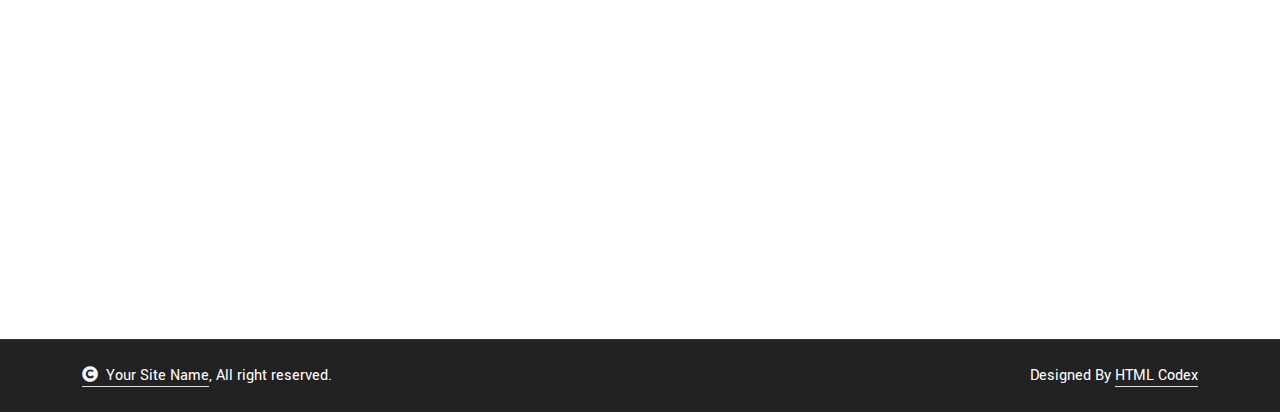
<file: gallery.html>
<!DOCTYPE html>
<html lang="en">

    <head>
        <meta charset="utf-8">
        <title>JustDance - Dance Class Website Template</title>
        <meta content="width=device-width, initial-scale=1.0" name="viewport">
        <meta content="" name="keywords">
        <meta content="" name="description">

        <!-- Google Web Fonts -->
        <link rel="preconnect" href="https://fonts.googleapis.com">
        <link rel="preconnect" href="https://fonts.gstatic.com" crossorigin>
        <link href="https://fonts.googleapis.com/css2?family=Roboto:wght@400;500;700&family=Yantramanav:wght@400;500;700&display=swap" rel="stylesheet"> 

        <!-- Icon Font Stylesheet -->
        <link rel="stylesheet" href="https://use.fontawesome.com/releases/v5.15.4/css/all.css"/>
        <link href="https://cdn.jsdelivr.net/npm/bootstrap-icons@1.4.1/font/bootstrap-icons.css" rel="stylesheet">

        <!-- Libraries Stylesheet -->
        <link href="lib/animate/animate.min.css" rel="stylesheet">
        <link href="lib/owlcarousel/assets/owl.carousel.min.css" rel="stylesheet">
        <link href="lib/lightbox/css/lightbox.min.css" rel="stylesheet">


        <!-- Customized Bootstrap Stylesheet -->
        <link href="css/bootstrap.min.css" rel="stylesheet">

        <!-- Template Stylesheet -->
        <link href="css/style.css" rel="stylesheet">
    </head>

    <body>

        <!-- Spinner Start -->
        <div id="spinner" class="show bg-white position-fixed translate-middle w-100 vh-100 top-50 start-50 d-flex align-items-center justify-content-center">
            <div class="spinner-border text-primary" style="width: 3rem; height: 3rem;" role="status">
                <span class="sr-only">Loading...</span>
            </div>
        </div>
        <!-- Spinner End -->


        <!-- Topbar Start -->
        
        <!-- Topbar End -->


        <!-- Navbar & Hero Start -->
        <div class="container-fluid position-relative p-0">
            <nav class="navbar navbar-expand-lg navbar-light bg-white px-4 px-lg-5 py-3 py-lg-0">
                <a href="#" class="navbar-brand p-0">
                    <h1 class="text-primary m-0"><i class="fas fa-biohazard me-3"></i>JustDance</h1>
                    <!-- <img src="img/logo.png" alt="Logo"> -->
                </a>
                <button class="navbar-toggler" type="button" data-bs-toggle="collapse" data-bs-target="#navbarCollapse">
                    <span class="fa fa-bars"></span>
                </button>
                <div class="collapse navbar-collapse" id="navbarCollapse">
                    <div class="navbar-nav ms-auto py-0">
                        <a href="index.html" class="nav-item nav-link">Home</a>
                        <a href="about.html" class="nav-item nav-link">About</a>
                        <a href="event.html" class="nav-item nav-link">Events</a>
                        <a href="blog.html" class="nav-item nav-link">Blogs</a>
                        <div class="nav-item dropdown">
                            <a href="#" class="nav-link dropdown-toggle active" data-bs-toggle="dropdown">Pages</a>
                            <div class="dropdown-menu m-0">
                                <a href="classes.html" class="dropdown-item">Our classes</a>
                                <a href="training.html" class="dropdown-item">Dance Training</a>
                                <a href="team.html" class="dropdown-item">Our Team</a>
                                <a href="testimonial.html" class="dropdown-item">Testimonial</a>
                                <a href="gallery.html" class="dropdown-item active">Dance Gallery</a>
                                <a href="404.html" class="dropdown-item">404 Page</a>
                            </div>
                        </div>
                        <a href="contact.html" class="nav-item nav-link">Contact Us</a>
                    </div>
                    <a href="registration.html" class="btn btn-primary rounded-pill text-white py-2 px-4 flex-wrap flex-sm-shrink-0">Register Now</a>
                </div>
            </nav>
        </div>
        <!-- Navbar & Hero End -->

        <!-- Header Start -->
        <div class="container-fluid bg-breadcrumb">
            <div class="container text-center py-5" style="max-width: 900px;">
                <h3 class="text-primary display-3 mb-4 wow fadeInDown" data-wow-delay="0.1s">Dance Class Gallery</h1>
                <ol class="breadcrumb justify-content-center text-white mb-0 wow fadeInDown" data-wow-delay="0.3s">
                    <li class="breadcrumb-item"><a href="index.html" class="text-dark">Home</a></li>
                    <li class="breadcrumb-item"><a href="#" class="text-dark">Pages</a></li>
                    <li class="breadcrumb-item active text-primary">Gallery</li>
                </ol>    
            </div>
        </div>
        <!-- Header End -->

        <!-- Banner Start -->
        <div class="container-fluid bg-secondary wow zoomInDown" data-wow-delay="0.1s">
            <div class="container">
                <div class="d-flex flex-column flex-lg-row align-items-center justify-content-center text-center p-5">
                    <h1 class="me-4"><span class="fw-normal">Join us today for </span><span> your first dance</span></h1>
                    <a href="#" class="text-white fw-bold fs-2"> <i class="fa fa-phone me-1"></i> +250 795 472 875</a>
                </div>
            </div>
        </div>
        <!-- Banner End -->

        <!-- Video Gallery Start -->
        <div class="container-fluid gallery py-5">
            <div class="container py-5">
                <div class="pb-5">
                    <h4 class="text-secondary sub-title fw-bold wow fadeInUp" data-wow-delay="0.1s">Dance Gallery</h4>
                    <h1 class="display-2 mb-0 wow fadeInUp" data-wow-delay="0.3s">Our Dance class gallery</h1>
                </div>
                <div class="tab-class wow fadeInUp" data-wow-delay="0.1s">
                    <ul class="nav nav-pills d-inline-flex justify-content-center pb-4">
                        <li class="nav-item bg-light border border-primary rounded-pill mb-4">
                            <a class="d-flex py-2 px-5 rounded-pill active" data-bs-toggle="pill" href="#GalleryTab-1">
                                <span class="text-dark">All</span>
                            </a>
                        </li>
                        <li class="nav-item bg-light border border-primary rounded-pill mb-4">
                            <a class="d-flex py-2 px-5 rounded-pill" data-bs-toggle="pill" href="#GalleryTab-2">
                                <span class="text-dark">Dance Practice</span>
                            </a>
                        </li>
                        <li class="nav-item bg-light border border-primary rounded-pill mb-4">
                            <a class="d-flex py-2 px-5 rounded-pill" data-bs-toggle="pill" href="#GalleryTab-3">
                                <span class="text-dark">Dance Training</span>
                            </a>
                        </li>
                        <li class="nav-item bg-light border border-primary rounded-pill mb-4">
                            <a class="d-flex py-2 px-5 rounded-pill" data-bs-toggle="pill" href="#GalleryTab-4">
                                <span class="text-dark">Dance Growth</span>
                            </a>
                        </li>
                        <li class="nav-item bg-light border border-primary rounded-pill mb-4">
                            <a class="d-flex py-2 px-5 rounded-pill" data-bs-toggle="pill" href="#GalleryTab-5">
                                <span class="text-dark">Dance Improvement</span>
                            </a>
                        </li>
                    </ul>

                    <div class="tab-content">
                        <div id="GalleryTab-1" class="tab-pane fade show p-0 active">
                            <div class="row g-2">
                                <div class="col-sm-6 col-md-6 col-lg-4 col-xl-2 wow fadeInUp" data-wow-delay="0.1s">
                                    <div class="video h-100">
                                        <img src="img/class-1.jpg" class="img-fluid rounded w-100 h-100" style="object-fit: cover;" alt="">
                                        <button type="button" class="btn btn-play" data-bs-toggle="modal" data-src="https://www.youtube.com/embed/DWRcNpR6Kdc" data-bs-target="#videoModal">
                                            <span></span>
                                        </button>
                                    </div>
                                </div>
                                <div class="col-sm-6 col-md-6 col-lg-4 col-xl-3 wow fadeInUp" data-wow-delay="0.3s">
                                    <div class="video h-100">
                                        <img src="img/class-2.jpg" class="img-fluid rounded w-100 h-100" style="object-fit: cover;" alt="">
                                        <button type="button" class="btn btn-play" data-bs-toggle="modal" data-src="https://www.youtube.com/embed/DWRcNpR6Kdc" data-bs-target="#videoModal">
                                            <span></span>
                                        </button>
                                    </div>
                                </div>
                                <div class="col-sm-6 col-md-6 col-lg-4 col-xl-2 wow fadeInUp" data-wow-delay="0.5s">
                                    <div class="video h-100">
                                        <img src="img/class-3.jpg" class="img-fluid rounded w-100 h-100" style="object-fit: cover;" alt="">
                                        <button type="button" class="btn btn-play" data-bs-toggle="modal" data-src="https://www.youtube.com/embed/DWRcNpR6Kdc" data-bs-target="#videoModal">
                                            <span></span>
                                        </button>
                                    </div>
                                </div>
                                <div class="col-sm-6 col-md-6 col-lg-4 col-xl-3 wow fadeInUp" data-wow-delay="0.7s">
                                    <div class="video h-100">
                                        <img src="img/class-3.jpg" class="img-fluid rounded w-100 h-100" style="object-fit: cover;" alt="">
                                        <button type="button" class="btn btn-play" data-bs-toggle="modal" data-src="https://www.youtube.com/embed/DWRcNpR6Kdc" data-bs-target="#videoModal">
                                            <span></span>
                                        </button>
                                    </div>
                                </div>
                                <div class="col-sm-6 col-md-6 col-lg-4 col-xl-2 wow fadeInUp" data-wow-delay="0.9s">
                                    <div class="video h-100">
                                        <img src="img/class-1.jpg" class="img-fluid rounded w-100 h-100" style="object-fit: cover;" alt="">
                                        <button type="button" class="btn btn-play" data-bs-toggle="modal" data-src="https://www.youtube.com/embed/DWRcNpR6Kdc" data-bs-target="#videoModal">
                                            <span></span>
                                        </button>
                                    </div>
                                </div>
                                <div class="col-sm-6 col-md-6 col-lg-4 col-xl-2 wow fadeInUp" data-wow-delay="0.1s">
                                    <div class="video h-100">
                                        <img src="img/class-2.jpg" class="img-fluid rounded w-100 h-100" style="object-fit: cover;" alt="">
                                        <button type="button" class="btn btn-play" data-bs-toggle="modal" data-src="https://www.youtube.com/embed/DWRcNpR6Kdc" data-bs-target="#videoModal">
                                            <span></span>
                                        </button>
                                    </div>
                                </div>
                                <div class="col-sm-6 col-md-6 col-lg-3 col-xl-3 wow fadeInUp" data-wow-delay="0.3s">
                                    <div class="video h-100">
                                        <img src="img/class-3.jpg" class="img-fluid rounded w-100 h-100" style="object-fit: cover;" alt="">
                                        <button type="button" class="btn btn-play" data-bs-toggle="modal" data-src="https://www.youtube.com/embed/DWRcNpR6Kdc" data-bs-target="#videoModal">
                                            <span></span>
                                        </button>
                                    </div>
                                </div>
                                <div class="col-sm-6 col-md-6 col-lg-3 col-xl-2 wow fadeInUp" data-wow-delay="0.5s">
                                    <div class="video h-100">
                                        <img src="img/class-3.jpg" class="img-fluid rounded w-100 h-100" style="object-fit: cover;" alt="">
                                        <button type="button" class="btn btn-play" data-bs-toggle="modal" data-src="https://www.youtube.com/embed/DWRcNpR6Kdc" data-bs-target="#videoModal">
                                            <span></span>
                                        </button>
                                    </div>
                                </div>
                                <div class="col-sm-6 col-md-6 col-lg-3 col-xl-3 wow fadeInUp" data-wow-delay="0.7s">
                                    <div class="video h-100">
                                        <img src="img/class-1.jpg" class="img-fluid rounded w-100 h-100" style="object-fit: cover;" alt="">
                                        <button type="button" class="btn btn-play" data-bs-toggle="modal" data-src="https://www.youtube.com/embed/DWRcNpR6Kdc" data-bs-target="#videoModal">
                                            <span></span>
                                        </button>
                                    </div>
                                </div>
                                <div class="col-sm-6 col-md-6 col-lg-3 col-xl-2 wow fadeInUp" data-wow-delay="0.9s">
                                    <div class="video h-100">
                                        <img src="img/class-3.jpg" class="img-fluid rounded w-100 h-100" style="object-fit: cover;" alt="">
                                        <button type="button" class="btn btn-play" data-bs-toggle="modal" data-src="https://www.youtube.com/embed/DWRcNpR6Kdc" data-bs-target="#videoModal">
                                            <span></span>
                                        </button>
                                    </div>
                                </div>
                            </div>
                        </div>
                        <div id="GalleryTab-2" class="tab-pane fade show p-0">
                            <div class="row g-2">
                                <div class="col-sm-6 col-md-6 col-lg-4 col-xl-2">
                                    <div class="video h-100">
                                        <img src="img/class-1.jpg" class="img-fluid rounded w-100 h-100" style="object-fit: cover;" alt="">
                                        <button type="button" class="btn btn-play" data-bs-toggle="modal" data-src="https://www.youtube.com/embed/DWRcNpR6Kdc" data-bs-target="#videoModal">
                                            <span></span>
                                        </button>
                                    </div>
                                </div>
                                <div class="col-sm-6 col-md-6 col-lg-4 col-xl-3">
                                    <div class="video h-100">
                                        <img src="img/class-2.jpg" class="img-fluid rounded w-100 h-100" style="object-fit: cover;" alt="">
                                        <button type="button" class="btn btn-play" data-bs-toggle="modal" data-src="https://www.youtube.com/embed/DWRcNpR6Kdc" data-bs-target="#videoModal">
                                            <span></span>
                                        </button>
                                    </div>
                                </div>
                                <div class="col-sm-6 col-md-6 col-lg-4 col-xl-2">
                                    <div class="video h-100">
                                        <img src="img/class-3.jpg" class="img-fluid rounded w-100 h-100" style="object-fit: cover;" alt="">
                                        <button type="button" class="btn btn-play" data-bs-toggle="modal" data-src="https://www.youtube.com/embed/DWRcNpR6Kdc" data-bs-target="#videoModal">
                                            <span></span>
                                        </button>
                                    </div>
                                </div>
                                <div class="col-sm-6 col-md-6 col-lg-4 col-xl-3">
                                    <div class="video h-100">
                                        <img src="img/class-3.jpg" class="img-fluid rounded w-100 h-100" style="object-fit: cover;" alt="">
                                        <button type="button" class="btn btn-play" data-bs-toggle="modal" data-src="https://www.youtube.com/embed/DWRcNpR6Kdc" data-bs-target="#videoModal">
                                            <span></span>
                                        </button>
                                    </div>
                                </div>
                                <div class="col-sm-6 col-md-6 col-lg-4 col-xl-2">
                                    <div class="video h-100">
                                        <img src="img/class-1.jpg" class="img-fluid rounded w-100 h-100" style="object-fit: cover;" alt="">
                                        <button type="button" class="btn btn-play" data-bs-toggle="modal" data-src="https://www.youtube.com/embed/DWRcNpR6Kdc" data-bs-target="#videoModal">
                                            <span></span>
                                        </button>
                                    </div>
                                </div>
                                <div class="col-sm-6 col-md-6 col-lg-4 col-xl-2">
                                    <div class="video h-100">
                                        <img src="img/class-2.jpg" class="img-fluid rounded w-100 h-100" style="object-fit: cover;" alt="">
                                        <button type="button" class="btn btn-play" data-bs-toggle="modal" data-src="https://www.youtube.com/embed/DWRcNpR6Kdc" data-bs-target="#videoModal">
                                            <span></span>
                                        </button>
                                    </div>
                                </div>
                                <div class="col-sm-6 col-md-6 col-lg-3 col-xl-3">
                                    <div class="video h-100">
                                        <img src="img/class-3.jpg" class="img-fluid rounded w-100 h-100" style="object-fit: cover;" alt="">
                                        <button type="button" class="btn btn-play" data-bs-toggle="modal" data-src="https://www.youtube.com/embed/DWRcNpR6Kdc" data-bs-target="#videoModal">
                                            <span></span>
                                        </button>
                                    </div>
                                </div>
                                <div class="col-sm-6 col-md-6 col-lg-3 col-xl-2">
                                    <div class="video h-100">
                                        <img src="img/class-3.jpg" class="img-fluid rounded w-100 h-100" style="object-fit: cover;" alt="">
                                        <button type="button" class="btn btn-play" data-bs-toggle="modal" data-src="https://www.youtube.com/embed/DWRcNpR6Kdc" data-bs-target="#videoModal">
                                            <span></span>
                                        </button>
                                    </div>
                                </div>
                                <div class="col-sm-6 col-md-6 col-lg-3 col-xl-3">
                                    <div class="video h-100">
                                        <img src="img/class-1.jpg" class="img-fluid rounded w-100 h-100" style="object-fit: cover;" alt="">
                                        <button type="button" class="btn btn-play" data-bs-toggle="modal" data-src="https://www.youtube.com/embed/DWRcNpR6Kdc" data-bs-target="#videoModal">
                                            <span></span>
                                        </button>
                                    </div>
                                </div>
                                <div class="col-sm-6 col-md-6 col-lg-3 col-xl-2">
                                    <div class="video h-100">
                                        <img src="img/class-3.jpg" class="img-fluid rounded w-100 h-100" style="object-fit: cover;" alt="">
                                        <button type="button" class="btn btn-play" data-bs-toggle="modal" data-src="https://www.youtube.com/embed/DWRcNpR6Kdc" data-bs-target="#videoModal">
                                            <span></span>
                                        </button>
                                    </div>
                                </div>
                            </div>
                        </div>
                        <div id="GalleryTab-3" class="tab-pane fade show p-0">
                            <div class="row g-2">
                                <div class="col-sm-6 col-md-6 col-lg-4 col-xl-2">
                                    <div class="video h-100">
                                        <img src="img/class-1.jpg" class="img-fluid rounded w-100 h-100" style="object-fit: cover;" alt="">
                                        <button type="button" class="btn btn-play" data-bs-toggle="modal" data-src="https://www.youtube.com/embed/DWRcNpR6Kdc" data-bs-target="#videoModal">
                                            <span></span>
                                        </button>
                                    </div>
                                </div>
                                <div class="col-sm-6 col-md-6 col-lg-4 col-xl-3">
                                    <div class="video h-100">
                                        <img src="img/class-2.jpg" class="img-fluid rounded w-100 h-100" style="object-fit: cover;" alt="">
                                        <button type="button" class="btn btn-play" data-bs-toggle="modal" data-src="https://www.youtube.com/embed/DWRcNpR6Kdc" data-bs-target="#videoModal">
                                            <span></span>
                                        </button>
                                    </div>
                                </div>
                                <div class="col-sm-6 col-md-6 col-lg-4 col-xl-2">
                                    <div class="video h-100">
                                        <img src="img/class-3.jpg" class="img-fluid rounded w-100 h-100" style="object-fit: cover;" alt="">
                                        <button type="button" class="btn btn-play" data-bs-toggle="modal" data-src="https://www.youtube.com/embed/DWRcNpR6Kdc" data-bs-target="#videoModal">
                                            <span></span>
                                        </button>
                                    </div>
                                </div>
                                <div class="col-sm-6 col-md-6 col-lg-4 col-xl-3">
                                    <div class="video h-100">
                                        <img src="img/class-3.jpg" class="img-fluid rounded w-100 h-100" style="object-fit: cover;" alt="">
                                        <button type="button" class="btn btn-play" data-bs-toggle="modal" data-src="https://www.youtube.com/embed/DWRcNpR6Kdc" data-bs-target="#videoModal">
                                            <span></span>
                                        </button>
                                    </div>
                                </div>
                                <div class="col-sm-6 col-md-6 col-lg-4 col-xl-2">
                                    <div class="video h-100">
                                        <img src="img/class-1.jpg" class="img-fluid rounded w-100 h-100" style="object-fit: cover;" alt="">
                                        <button type="button" class="btn btn-play" data-bs-toggle="modal" data-src="https://www.youtube.com/embed/DWRcNpR6Kdc" data-bs-target="#videoModal">
                                            <span></span>
                                        </button>
                                    </div>
                                </div>
                                <div class="col-sm-6 col-md-6 col-lg-4 col-xl-2">
                                    <div class="video h-100">
                                        <img src="img/class-2.jpg" class="img-fluid rounded w-100 h-100" style="object-fit: cover;" alt="">
                                        <button type="button" class="btn btn-play" data-bs-toggle="modal" data-src="https://www.youtube.com/embed/DWRcNpR6Kdc" data-bs-target="#videoModal">
                                            <span></span>
                                        </button>
                                    </div>
                                </div>
                                <div class="col-sm-6 col-md-6 col-lg-3 col-xl-3">
                                    <div class="video h-100">
                                        <img src="img/class-3.jpg" class="img-fluid rounded w-100 h-100" style="object-fit: cover;" alt="">
                                        <button type="button" class="btn btn-play" data-bs-toggle="modal" data-src="https://www.youtube.com/embed/DWRcNpR6Kdc" data-bs-target="#videoModal">
                                            <span></span>
                                        </button>
                                    </div>
                                </div>
                                <div class="col-sm-6 col-md-6 col-lg-3 col-xl-2">
                                    <div class="video h-100">
                                        <img src="img/class-3.jpg" class="img-fluid rounded w-100 h-100" style="object-fit: cover;" alt="">
                                        <button type="button" class="btn btn-play" data-bs-toggle="modal" data-src="https://www.youtube.com/embed/DWRcNpR6Kdc" data-bs-target="#videoModal">
                                            <span></span>
                                        </button>
                                    </div>
                                </div>
                                <div class="col-sm-6 col-md-6 col-lg-3 col-xl-3">
                                    <div class="video h-100">
                                        <img src="img/class-1.jpg" class="img-fluid rounded w-100 h-100" style="object-fit: cover;" alt="">
                                        <button type="button" class="btn btn-play" data-bs-toggle="modal" data-src="https://www.youtube.com/embed/DWRcNpR6Kdc" data-bs-target="#videoModal">
                                            <span></span>
                                        </button>
                                    </div>
                                </div>
                                <div class="col-sm-6 col-md-6 col-lg-3 col-xl-2">
                                    <div class="video h-100">
                                        <img src="img/class-3.jpg" class="img-fluid rounded w-100 h-100" style="object-fit: cover;" alt="">
                                        <button type="button" class="btn btn-play" data-bs-toggle="modal" data-src="https://www.youtube.com/embed/DWRcNpR6Kdc" data-bs-target="#videoModal">
                                            <span></span>
                                        </button>
                                    </div>
                                </div>
                            </div>
                        </div>
                        <div id="GalleryTab-4" class="tab-pane fade show p-0">
                            <div class="row g-2">
                                <div class="col-sm-6 col-md-6 col-lg-4 col-xl-2">
                                    <div class="video h-100">
                                        <img src="img/class-1.jpg" class="img-fluid rounded w-100 h-100" style="object-fit: cover;" alt="">
                                        <button type="button" class="btn btn-play" data-bs-toggle="modal" data-src="https://www.youtube.com/embed/DWRcNpR6Kdc" data-bs-target="#videoModal">
                                            <span></span>
                                        </button>
                                    </div>
                                </div>
                                <div class="col-sm-6 col-md-6 col-lg-4 col-xl-3">
                                    <div class="video h-100">
                                        <img src="img/class-2.jpg" class="img-fluid rounded w-100 h-100" style="object-fit: cover;" alt="">
                                        <button type="button" class="btn btn-play" data-bs-toggle="modal" data-src="https://www.youtube.com/embed/DWRcNpR6Kdc" data-bs-target="#videoModal">
                                            <span></span>
                                        </button>
                                    </div>
                                </div>
                                <div class="col-sm-6 col-md-6 col-lg-4 col-xl-2">
                                    <div class="video h-100">
                                        <img src="img/class-3.jpg" class="img-fluid rounded w-100 h-100" style="object-fit: cover;" alt="">
                                        <button type="button" class="btn btn-play" data-bs-toggle="modal" data-src="https://www.youtube.com/embed/DWRcNpR6Kdc" data-bs-target="#videoModal">
                                            <span></span>
                                        </button>
                                    </div>
                                </div>
                                <div class="col-sm-6 col-md-6 col-lg-4 col-xl-3">
                                    <div class="video h-100">
                                        <img src="img/class-3.jpg" class="img-fluid rounded w-100 h-100" style="object-fit: cover;" alt="">
                                        <button type="button" class="btn btn-play" data-bs-toggle="modal" data-src="https://www.youtube.com/embed/DWRcNpR6Kdc" data-bs-target="#videoModal">
                                            <span></span>
                                        </button>
                                    </div>
                                </div>
                                <div class="col-sm-6 col-md-6 col-lg-4 col-xl-2">
                                    <div class="video h-100">
                                        <img src="img/class-1.jpg" class="img-fluid rounded w-100 h-100" style="object-fit: cover;" alt="">
                                        <button type="button" class="btn btn-play" data-bs-toggle="modal" data-src="https://www.youtube.com/embed/DWRcNpR6Kdc" data-bs-target="#videoModal">
                                            <span></span>
                                        </button>
                                    </div>
                                </div>
                                <div class="col-sm-6 col-md-6 col-lg-4 col-xl-2">
                                    <div class="video h-100">
                                        <img src="img/class-2.jpg" class="img-fluid rounded w-100 h-100" style="object-fit: cover;" alt="">
                                        <button type="button" class="btn btn-play" data-bs-toggle="modal" data-src="https://www.youtube.com/embed/DWRcNpR6Kdc" data-bs-target="#videoModal">
                                            <span></span>
                                        </button>
                                    </div>
                                </div>
                                <div class="col-sm-6 col-md-6 col-lg-3 col-xl-3">
                                    <div class="video h-100">
                                        <img src="img/class-3.jpg" class="img-fluid rounded w-100 h-100" style="object-fit: cover;" alt="">
                                        <button type="button" class="btn btn-play" data-bs-toggle="modal" data-src="https://www.youtube.com/embed/DWRcNpR6Kdc" data-bs-target="#videoModal">
                                            <span></span>
                                        </button>
                                    </div>
                                </div>
                                <div class="col-sm-6 col-md-6 col-lg-3 col-xl-2">
                                    <div class="video h-100">
                                        <img src="img/class-3.jpg" class="img-fluid rounded w-100 h-100" style="object-fit: cover;" alt="">
                                        <button type="button" class="btn btn-play" data-bs-toggle="modal" data-src="https://www.youtube.com/embed/DWRcNpR6Kdc" data-bs-target="#videoModal">
                                            <span></span>
                                        </button>
                                    </div>
                                </div>
                                <div class="col-sm-6 col-md-6 col-lg-3 col-xl-3">
                                    <div class="video h-100">
                                        <img src="img/class-1.jpg" class="img-fluid rounded w-100 h-100" style="object-fit: cover;" alt="">
                                        <button type="button" class="btn btn-play" data-bs-toggle="modal" data-src="https://www.youtube.com/embed/DWRcNpR6Kdc" data-bs-target="#videoModal">
                                            <span></span>
                                        </button>
                                    </div>
                                </div>
                                <div class="col-sm-6 col-md-6 col-lg-3 col-xl-2">
                                    <div class="video h-100">
                                        <img src="img/class-3.jpg" class="img-fluid rounded w-100 h-100" style="object-fit: cover;" alt="">
                                        <button type="button" class="btn btn-play" data-bs-toggle="modal" data-src="https://www.youtube.com/embed/DWRcNpR6Kdc" data-bs-target="#videoModal">
                                            <span></span>
                                        </button>
                                    </div>
                                </div>
                            </div>
                        </div>
                        <div id="GalleryTab-5" class="tab-pane fade show p-0">
                            <div class="row g-2">
                                <div class="col-sm-6 col-md-6 col-lg-4 col-xl-2">
                                    <div class="video h-100">
                                        <img src="img/class-1.jpg" class="img-fluid rounded w-100 h-100" style="object-fit: cover;" alt="">
                                        <button type="button" class="btn btn-play" data-bs-toggle="modal" data-src="https://www.youtube.com/embed/DWRcNpR6Kdc" data-bs-target="#videoModal">
                                            <span></span>
                                        </button>
                                    </div>
                                </div>
                                <div class="col-sm-6 col-md-6 col-lg-4 col-xl-3">
                                    <div class="video h-100">
                                        <img src="img/class-2.jpg" class="img-fluid rounded w-100 h-100" style="object-fit: cover;" alt="">
                                        <button type="button" class="btn btn-play" data-bs-toggle="modal" data-src="https://www.youtube.com/embed/DWRcNpR6Kdc" data-bs-target="#videoModal">
                                            <span></span>
                                        </button>
                                    </div>
                                </div>
                                <div class="col-sm-6 col-md-6 col-lg-4 col-xl-2">
                                    <div class="video h-100">
                                        <img src="img/class-3.jpg" class="img-fluid rounded w-100 h-100" style="object-fit: cover;" alt="">
                                        <button type="button" class="btn btn-play" data-bs-toggle="modal" data-src="https://www.youtube.com/embed/DWRcNpR6Kdc" data-bs-target="#videoModal">
                                            <span></span>
                                        </button>
                                    </div>
                                </div>
                                <div class="col-sm-6 col-md-6 col-lg-4 col-xl-3">
                                    <div class="video h-100">
                                        <img src="img/class-3.jpg" class="img-fluid rounded w-100 h-100" style="object-fit: cover;" alt="">
                                        <button type="button" class="btn btn-play" data-bs-toggle="modal" data-src="https://www.youtube.com/embed/DWRcNpR6Kdc" data-bs-target="#videoModal">
                                            <span></span>
                                        </button>
                                    </div>
                                </div>
                                <div class="col-sm-6 col-md-6 col-lg-4 col-xl-2">
                                    <div class="video h-100">
                                        <img src="img/class-1.jpg" class="img-fluid rounded w-100 h-100" style="object-fit: cover;" alt="">
                                        <button type="button" class="btn btn-play" data-bs-toggle="modal" data-src="https://www.youtube.com/embed/DWRcNpR6Kdc" data-bs-target="#videoModal">
                                            <span></span>
                                        </button>
                                    </div>
                                </div>
                                <div class="col-sm-6 col-md-6 col-lg-4 col-xl-2">
                                    <div class="video h-100">
                                        <img src="img/class-2.jpg" class="img-fluid rounded w-100 h-100" style="object-fit: cover;" alt="">
                                        <button type="button" class="btn btn-play" data-bs-toggle="modal" data-src="https://www.youtube.com/embed/DWRcNpR6Kdc" data-bs-target="#videoModal">
                                            <span></span>
                                        </button>
                                    </div>
                                </div>
                                <div class="col-sm-6 col-md-6 col-lg-3 col-xl-3">
                                    <div class="video h-100">
                                        <img src="img/class-3.jpg" class="img-fluid rounded w-100 h-100" style="object-fit: cover;" alt="">
                                        <button type="button" class="btn btn-play" data-bs-toggle="modal" data-src="https://www.youtube.com/embed/DWRcNpR6Kdc" data-bs-target="#videoModal">
                                            <span></span>
                                        </button>
                                    </div>
                                </div>
                                <div class="col-sm-6 col-md-6 col-lg-3 col-xl-2">
                                    <div class="video h-100">
                                        <img src="img/class-3.jpg" class="img-fluid rounded w-100 h-100" style="object-fit: cover;" alt="">
                                        <button type="button" class="btn btn-play" data-bs-toggle="modal" data-src="https://www.youtube.com/embed/DWRcNpR6Kdc" data-bs-target="#videoModal">
                                            <span></span>
                                        </button>
                                    </div>
                                </div>
                                <div class="col-sm-6 col-md-6 col-lg-3 col-xl-3">
                                    <div class="video h-100">
                                        <img src="img/class-1.jpg" class="img-fluid rounded w-100 h-100" style="object-fit: cover;" alt="">
                                        <button type="button" class="btn btn-play" data-bs-toggle="modal" data-src="https://www.youtube.com/embed/DWRcNpR6Kdc" data-bs-target="#videoModal">
                                            <span></span>
                                        </button>
                                    </div>
                                </div>
                                <div class="col-sm-6 col-md-6 col-lg-3 col-xl-2">
                                    <div class="video h-100">
                                        <img src="img/class-3.jpg" class="img-fluid rounded w-100 h-100" style="object-fit: cover;" alt="">
                                        <button type="button" class="btn btn-play" data-bs-toggle="modal" data-src="https://www.youtube.com/embed/DWRcNpR6Kdc" data-bs-target="#videoModal">
                                            <span></span>
                                        </button>
                                    </div>
                                </div>
                            </div>
                        </div>
                    </div>
                </div>
            </div>
        </div>

        <!-- Modal Video -->
        <div class="modal fade" id="videoModal" tabindex="-1" aria-labelledby="exampleModalLabel" aria-hidden="true">
            <div class="modal-dialog">
                <div class="modal-content rounded-0">
                    <div class="modal-header">
                        <h5 class="modal-title" id="exampleModalLabel">Youtube Video</h5>
                        <button type="button" class="btn-close" data-bs-dismiss="modal" aria-label="Close"></button>
                    </div>
                    <div class="modal-body">
                        <!-- 16:9 aspect ratio -->
                        <div class="ratio ratio-16x9">
                            <iframe class="embed-responsive-item" src="" id="video" allowfullscreen allowscriptaccess="always"
                                allow="autoplay"></iframe>
                        </div>
                    </div>
                </div>
            </div>
        </div>
        <!-- Video Gallery End -->

        <!-- Footer Start -->
        <div class="container-fluid footer py-5 wow fadeIn" data-wow-delay="0.1s">
            <div class="container py-5">
                <div class="row g-5">
                    <div class="col-md-6 col-lg-6 col-xl-3">
                        <div class="footer-item d-flex flex-column">
                            <div class="footer-item">
                                <h4 class="text-white mb-4">JustDanc</h4>
                                <p class="text-white mb-3">Dolor amet sit justo amet elitr clita ipsum elitr est.Lorem ipsum dolor sit amet, consectetur adipiscing elit consectetur adipiscing elit.</p>
                                <div class="d-flex">
                                    <a class="btn btn-lg-square btn-primary rounded-circle me-2" href=""><i class="fab fa-facebook-f"></i></a>
                                    <a class="btn btn-lg-square btn-primary rounded-circle mx-2" href=""><i class="fab fa-twitter"></i></a>
                                    <a class="btn btn-lg-square btn-primary rounded-circle mx-2" href=""><i class="fab fa-instagram"></i></a>
                                    <a class="btn btn-lg-square btn-primary rounded-circle mx-2" href=""><i class="fab fa-linkedin-in"></i></a>
                                </div>
                            </div>
                        </div>
                    </div>
                    <div class="col-md-6 col-lg-6 col-xl-3">
                        <div class="footer-item d-flex flex-column">
                            <h4 class="text-white mb-4">Address</h4>
                            <div class="d-flex align-items-center mb-3">
                                <a class="btn btn-lg-square btn-primary rounded-circle mx-2" href=""><i class="fas fa-map-marker-alt"></i></a>
                                <div class="text-white ms-2">
                                    <p class="mb-0">0123.. Street, New York, USA</p>
                                </div>
                            </div>
                            <div class="d-flex align-items-center mb-3">
                                <a class="btn btn-lg-square btn-primary rounded-circle mx-2" href=""><i class="fa fa-phone-alt"></i></a>
                                <div class="text-white ms-2">
                                    <p class="mb-0">+012 345 67890</p>
                                    <p class="mb-0">+012 345 67890</p>
                                </div>
                            </div>
                            <div class="d-flex align-items-center">
                                <a class="btn btn-lg-square btn-primary rounded-circle mx-2" href=""><i class="fas fa-envelope"></i></a>
                                <div class="text-white ms-2">
                                    <p class="mb-0">info@example.com</p>
                                    <p class="mb-0">info@example.com</p>
                                </div>
                            </div>
                        </div>
                    </div>
                    <div class="col-md-6 col-lg-6 col-xl-3">
                        <div class="footer-item d-flex flex-column">
                            <h4 class="text-white mb-4">Quick Links</h4>
                            <a href="#" class="footer-link"> About Us</a>
                            <a href="#" class="footer-link"> Classes</a>
                            <a href="#" class="footer-link"> Privacy Policy</a>
                            <a href="#" class="footer-link"> Terms & Conditions</a>
                            <a href="#" class="footer-link"> Schedule</a>
                            <a href="#" class="footer-link"> FAQ</a>
                            <a href="#" class="footer-link"> Contact Us</a>
                        </div>
                    </div>
                    <div class="col-md-6 col-lg-6 col-xl-3">
                        <div class="footer-item d-flex flex-column">
                            <div class="footer-item">
                                <h4 class="text-white mb-4">Newsletter</h4>
                                <p class="text-white mb-3">Dolor amet sit justo amet elitr clita ipsum elitr est.Lorem ipsum dolor sit amet, consectetur adipiscing elit consectetur adipiscing elit.</p>
                                <div class="position-relative mx-auto rounded-pill">
                                    <input class="form-control rounded-pill w-100 py-3 ps-4 pe-5" type="text" placeholder="Enter your email">
                                    <button type="button" class="btn btn-primary rounded-pill position-absolute top-0 end-0 py-2 mt-2 me-2">SignUp</button>
                                </div>
                            </div>
                        </div>
                    </div>
                </div>
            </div>
        </div>
        <!-- Footer End -->

        
        <!-- Copyright Start -->
        <div class="container-fluid copyright py-4">
            <div class="container">
                <div class="row g-4 align-items-center">
                    <div class="col-md-6 text-center text-md-start mb-md-0">
                        <span class="text-white"><a href="#" class="border-bottom text-white"><i class="fas fa-copyright text-light me-2"></i>Your Site Name</a>, All right reserved.</span>
                    </div>
                    <div class="col-md-6 text-center text-md-end text-white">
                        <!--/*** This template is free as long as you keep the below author’s credit link/attribution link/backlink. ***/-->
                        <!--/*** If you'd like to use the template without the below author’s credit link/attribution link/backlink, ***/-->
                        <!--/*** you can purchase the Credit Removal License from "https://htmlcodex.com/credit-removal". ***/-->
                        Designed By <a class="border-bottom text-white" href="https://htmlcodex.com">HTML Codex</a>
                    </div>
                </div>
            </div>
        </div>
        <!-- Copyright End -->


        <!-- Back to Top -->
        <a href="#" class="btn btn-primary btn-lg-square back-to-top"><i class="fa fa-arrow-up"></i></a>   

        
    <!-- JavaScript Libraries -->
    <script src="https://ajax.googleapis.com/ajax/libs/jquery/3.6.4/jquery.min.js"></script>
    <script src="https://cdn.jsdelivr.net/npm/bootstrap@5.0.0/dist/js/bootstrap.bundle.min.js"></script>
    <script src="lib/wow/wow.min.js"></script>
    <script src="lib/easing/easing.min.js"></script>
    <script src="lib/waypoints/waypoints.min.js"></script>
    <script src="lib/counterup/counterup.min.js"></script>
    <script src="lib/owlcarousel/owl.carousel.min.js"></script>
    <script src="lib/lightbox/js/lightbox.min.js"></script>
    

    <!-- Template Javascript -->
    <script src="js/main.js"></script>
    </body>

</html>
</file>
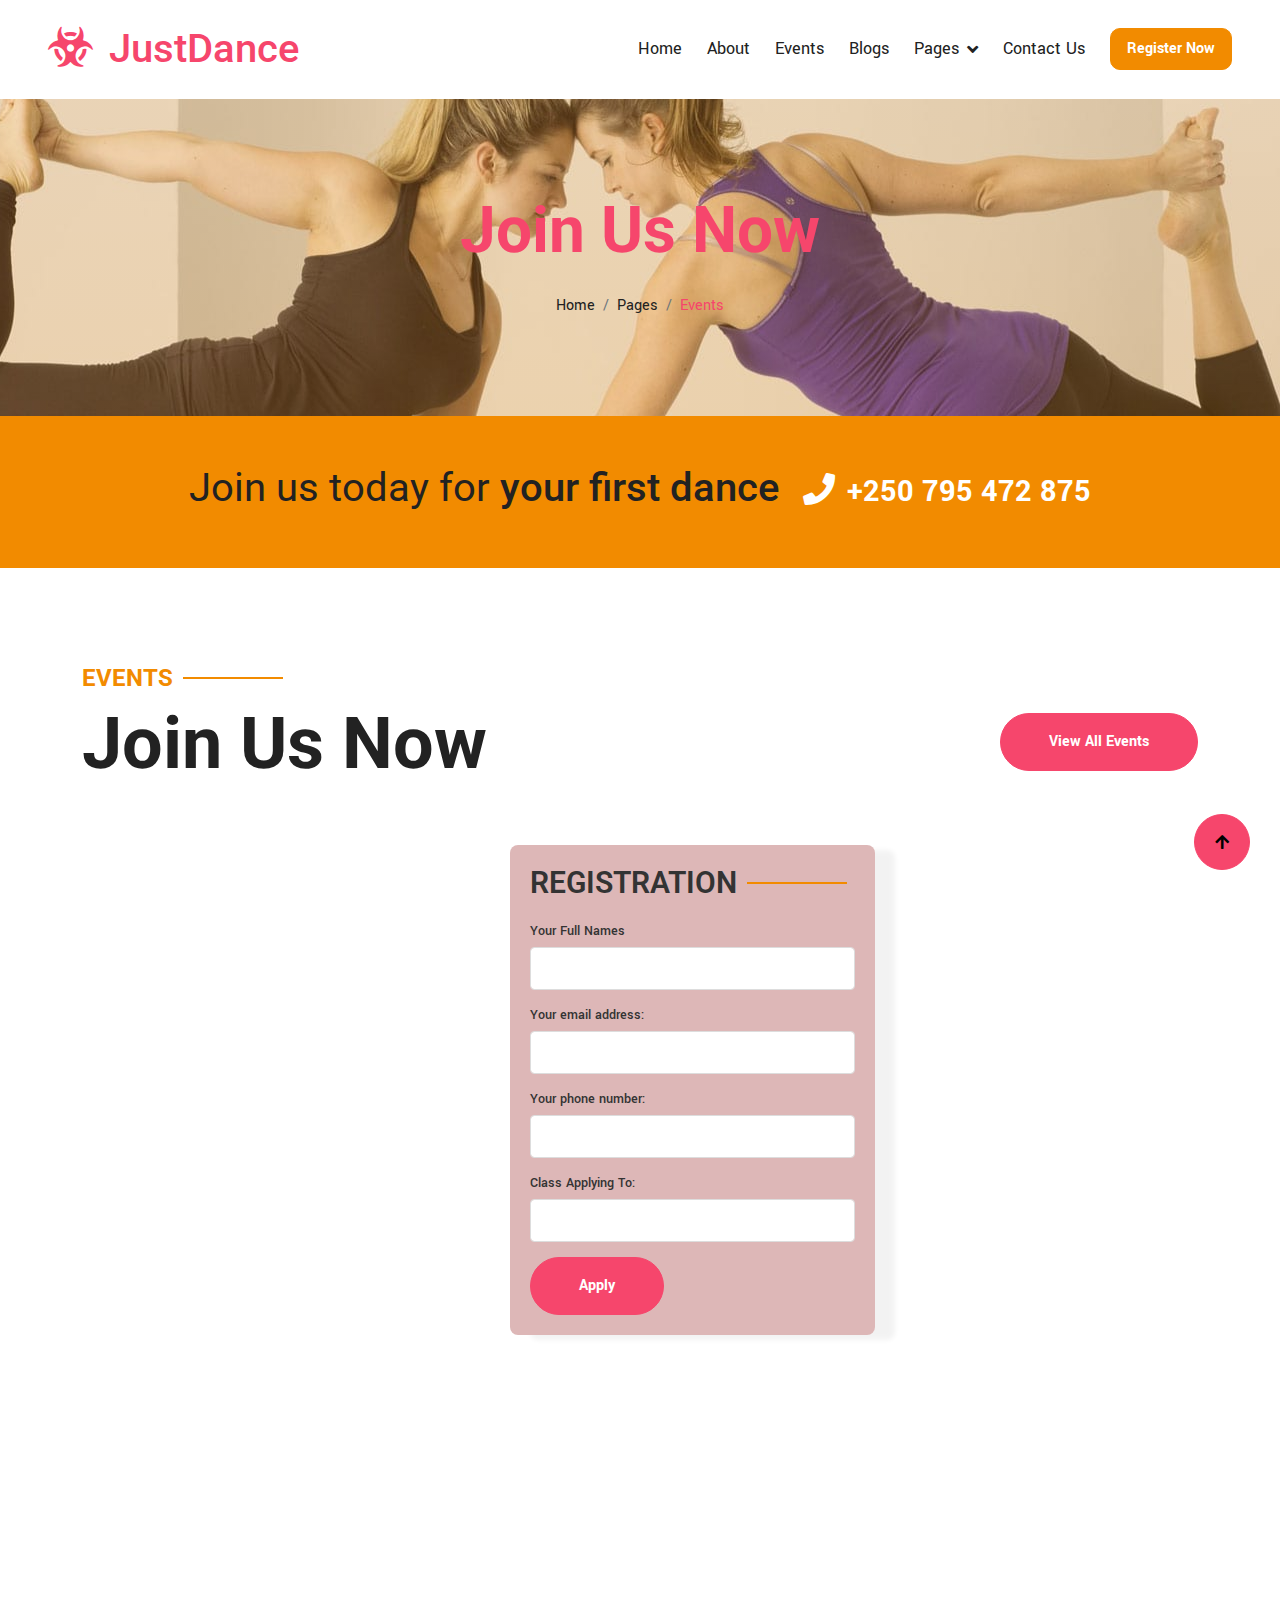
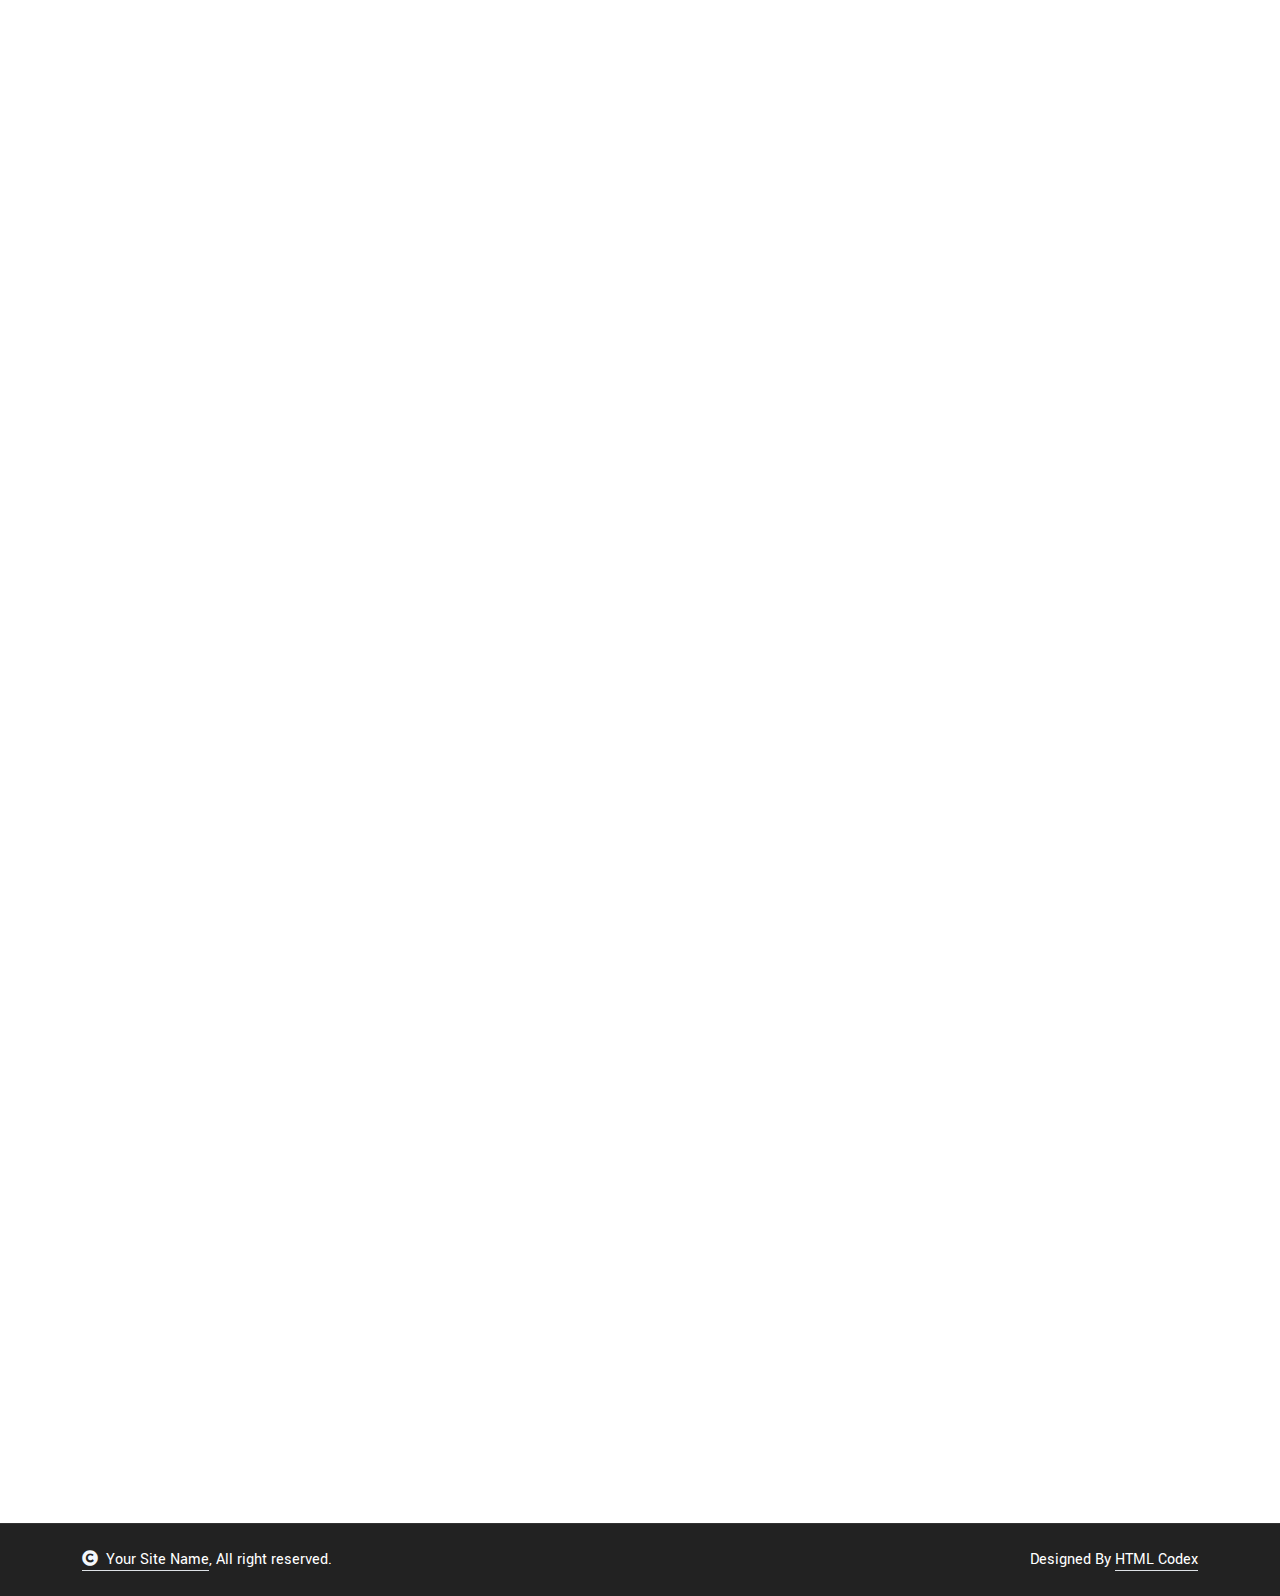
<file: registration.html>
<!DOCTYPE html>
<html lang="en">

    <head>
        <meta charset="utf-8">
        <title>JustDance - Dance Class Website Template</title>
        <meta content="width=device-width, initial-scale=1.0" name="viewport">
        <meta content="" name="keywords">
        <meta content="" name="description">

        <!-- Google Web Fonts -->
        <link rel="preconnect" href="https://fonts.googleapis.com">
        <link rel="preconnect" href="https://fonts.gstatic.com" crossorigin>
        <link href="https://fonts.googleapis.com/css2?family=Roboto:wght@400;500;700&family=Yantramanav:wght@400;500;700&display=swap" rel="stylesheet"> 

        <!-- Icon Font Stylesheet -->
        <link rel="stylesheet" href="https://use.fontawesome.com/releases/v5.15.4/css/all.css"/>
        <link href="https://cdn.jsdelivr.net/npm/bootstrap-icons@1.4.1/font/bootstrap-icons.css" rel="stylesheet">

        <!-- Libraries Stylesheet -->
        <link href="lib/animate/animate.min.css" rel="stylesheet">
        <link href="lib/owlcarousel/assets/owl.carousel.min.css" rel="stylesheet">
        <link href="lib/lightbox/css/lightbox.min.css" rel="stylesheet">


        <!-- Customized Bootstrap Stylesheet -->
        <link href="css/bootstrap.min.css" rel="stylesheet">

        <!-- Template Stylesheet -->
        <link href="css/style.css" rel="stylesheet">
    </head>

    <body>

        <!-- Spinner Start -->
        <div id="spinner" class="show bg-white position-fixed translate-middle w-100 vh-100 top-50 start-50 d-flex align-items-center justify-content-center">
            <div class="spinner-border text-primary" style="width: 3rem; height: 3rem;" role="status">
                <span class="sr-only">Loading...</span>
            </div>
        </div>
        <!-- Spinner End -->


        <!-- Topbar Start -->
        
        <!-- Topbar End -->


        <!-- Navbar & Hero Start -->
        <div class="container-fluid position-relative p-0">
            <nav class="navbar navbar-expand-lg navbar-light bg-white px-4 px-lg-5 py-3 py-lg-0">
                <a href="#" class="navbar-brand p-0">
                    <h1 class="text-primary m-0"><i class="fas fa-biohazard me-3"></i>JustDance</h1>
                    <!-- <img src="img/logo.png" alt="Logo"> -->
                </a>
                <button class="navbar-toggler" type="button" data-bs-toggle="collapse" data-bs-target="#navbarCollapse">
                    <span class="fa fa-bars"></span>
                </button>
                <div class="collapse navbar-collapse" id="navbarCollapse">
                    <div class="navbar-nav ms-auto py-0">
                        <a href="index.html" class="nav-item nav-link">Home</a>
                        <a href="about.html" class="nav-item nav-link">About</a>
                        <a href="event.html" class="nav-item nav-link">Events</a>
                        <a href="blog.html" class="nav-item nav-link">Blogs</a>
                        <div class="nav-item dropdown">
                            <a href="#" class="nav-link dropdown-toggle" data-bs-toggle="dropdown">Pages</a>
                            <div class="dropdown-menu m-0">
                                <a href="classes.html" class="dropdown-item">Our classes</a>
                                <a href="training.html" class="dropdown-item">Dance Training</a>
                                <a href="team.html" class="dropdown-item">Our Team</a>
                                <a href="testimonial.html" class="dropdown-item">Testimonial</a>
                                <a href="gallery.html" class="dropdown-item">Dance Gallery</a>
                                <a href="404.html" class="dropdown-item">404 Page</a>
                            </div>
                        </div>
                        <a href="contact.html" class="nav-item nav-link">Contact Us</a>
                    </div>
                    <a href="registration.html" class="btn btn-secondary text-white py-2 px-3 flex-wrap flex-sm-shrink-0">Register Now</a>
                </div>
            </nav>
        </div>
        <!-- Navbar & Hero End -->

        <!-- Header Start -->
        <div class="container-fluid bg-breadcrumb">
            <div class="container text-center py-5" style="max-width: 900px;">
                <h3 class="text-primary display-3 mb-4 wow fadeInDown" data-wow-delay="0.1s">Join Us Now</h1>
                <ol class="breadcrumb justify-content-center text-white mb-0 wow fadeInDown" data-wow-delay="0.3s">
                    <li class="breadcrumb-item"><a href="index.html" class="text-dark">Home</a></li>
                    <li class="breadcrumb-item"><a href="#" class="text-dark">Pages</a></li>
                    <li class="breadcrumb-item active text-primary">Events</li>
                </ol>    
            </div>
        </div>
        <!-- Header End -->

        <!-- Banner Start -->
        <div class="container-fluid bg-secondary wow zoomInDown" data-wow-delay="0.1s">
            <div class="container">
                <div class="d-flex flex-column flex-lg-row align-items-center justify-content-center text-center p-5">
                    <h1 class="me-4"><span class="fw-normal">Join us today for </span><span> your first dance</span></h1>
                    <a href="#" class="text-white fw-bold fs-2"> <i class="fa fa-phone me-1"></i> +250 795 472 875</a>
                </div>
            </div>
        </div>
        <!-- Banner End -->

        <!-- Events Start -->
        <div class="container-fluid events py-5">
            <div class="container py-5">
                <div class="pb-5">
                    <div class="row g-4 align-items-end">
                        <div class="col-xl-8">
                            <h4 class="text-secondary sub-title fw-bold wow fadeInUp" data-wow-delay="0.1s">Events</h4>
                            <h1 class="display-2 mb-0 wow fadeInUp" data-wow-delay="0.3s">Join Us Now</h1>
                        </div>
                        <div class="col-xl-4 text-xl-end pb-3 wow fadeInUp" data-wow-delay="0.3s">
                            <a class="btn btn-primary rounded-pill text-white py-3 px-5" href="#">View All Events</a>
                        </div>
                    </div>
                </div>
                <div class="row g-4 justify-content-center">
                    <div class="col-md-6 col-lg-4 col-xl-3 wow fadeInUp" data-wow-delay="0.1s">
                        <!-- modify this form HTML and place wherever you want your form -->
                        <div class="event-form">
                            <h3 class="form-title sub-title">Registration</h3>
                            <form action="https://formspree.io/f/xdkeqvla" method="POST">
                              <div class="form-group">
                                <label for="full_name">Your Full Names</label>
                                <input type="text" name="Full Names" id="full_name" class="form-control" required>
                              </div>
                              
                              <div class="form-group">
                                <label for="email">Your email address:</label>
                                <input type="email" name="Email Address" id="email" class="form-control" required>
                              </div>
                              
                              <div class="form-group">
                                <label for="tel">Your phone number:</label>
                                <input type="phone" name="Phone number" id="phone" class="form-control" required>
                              </div>

                              <div class="form-group">
                                <label for="class_applied">Class Applying To:</label>
                                <input type="text" name="Class Applied To" id="class_applied" class="form-control" required>
                              </div>
                              
                              <!-- your other form fields go here -->
                              
                              <button type="submit" class="btn btn-primary rounded-pill text-white py-3 px-5">Apply</button>
                            </form>
                          </div>  
                    </div>
                </div>
            </div>
        </div>
        <!-- Events End -->


        <!-- Counter Facts Start -->
        <div class="container-fluid counter-facts py-5">
            <div class="container">
                <div class="row">
                    <div class="col-12 col-sm-6 col-md-6 col-xl-3 wow fadeInUp" data-wow-delay="0.1s">
                        <div class="counter">
                            <div class="counter-icon w-100 d-flex align-items-center justify-content-center">
                                <h3>Dance Classes</h3>
                            </div>
                            <div class="counter-content d-flex align-items-center justify-content-center mt-4">
                                <span class="counter-value" data-toggle="counter-up">158</span>
                                <h4 class="text-secondary mb-0" style="font-weight: 600; font-size: 25px;">+</h4>
                            </div>
                        </div>
                    </div>
                    <div class="col-12 col-sm-6 col-md-6 col-xl-3 wow fadeInUp" data-wow-delay="0.3s">
                        <div class="counter">
                            <div class="counter-icon w-100 d-flex align-items-center justify-content-center">
                                <h3>Best Instructor</h3>
                            </div>
                            <div class="counter-content d-flex align-items-center justify-content-center mt-4">
                                <span class="counter-value" data-toggle="counter-up">49</span>
                                <h4 class="text-secondary mb-0" style="font-weight: 600; font-size: 25px;">+</h4>
                            </div>
                        </div>
                    </div>
                    <div class="col-12 col-sm-6 col-md-6 col-xl-3 wow fadeInUp" data-wow-delay="0.5s">
                        <div class="counter">
                            <div class="counter-icon w-100 d-flex align-items-center justify-content-center">
                                <h3>Total Brunch</h3>
                            </div>
                            <div class="counter-content d-flex align-items-center justify-content-center mt-4">
                                <span class="counter-value" data-toggle="counter-up">17</span>
                                <h4 class="text-secondary mb-0" style="font-weight: 600; font-size: 25px;">+</h4>
                            </div>
                        </div>
                    </div>
                    <div class="col-12 col-sm-6 col-md-6 col-xl-3 wow fadeInUp" data-wow-delay="0.7s">
                        <div class="counter">
                            <div class="counter-icon w-100 d-flex align-items-center justify-content-center">
                                <h3>Happy customer</h3>
                            </div>
                            <div class="counter-content d-flex align-items-center justify-content-center mt-4">
                                <span class="counter-value" data-toggle="counter-up">567</span>
                                <h4 class="text-secondary mb-0" style="font-weight: 600; font-size: 25px;">+</h4>
                            </div>
                        </div>
                    </div>
                </div>
            </div>
        </div>
        <!-- Counter Facts End -->


        <!-- Video Gallery Start -->
        <div class="container-fluid gallery py-5">
            <div class="container py-5">
                <div class="pb-5">
                    <h4 class="text-secondary sub-title fw-bold wow fadeInUp" data-wow-delay="0.1s">Dance Gallery</h4>
                    <h1 class="display-2 mb-0 wow fadeInUp" data-wow-delay="0.3s">Our Dance class gallery</h1>
                </div>
                <div class="tab-class wow fadeInUp" data-wow-delay="0.1s">
                    <ul class="nav nav-pills d-inline-flex justify-content-center pb-4">
                        <li class="nav-item bg-light border border-primary rounded-pill mb-4">
                            <a class="d-flex py-2 px-5 rounded-pill active" data-bs-toggle="pill" href="#GalleryTab-1">
                                <span class="text-dark">All</span>
                            </a>
                        </li>
                        <li class="nav-item bg-light border border-primary rounded-pill mb-4">
                            <a class="d-flex py-2 px-5 rounded-pill" data-bs-toggle="pill" href="#GalleryTab-2">
                                <span class="text-dark">Dance Practice</span>
                            </a>
                        </li>
                        <li class="nav-item bg-light border border-primary rounded-pill mb-4">
                            <a class="d-flex py-2 px-5 rounded-pill" data-bs-toggle="pill" href="#GalleryTab-3">
                                <span class="text-dark">Dance Training</span>
                            </a>
                        </li>
                        <li class="nav-item bg-light border border-primary rounded-pill mb-4">
                            <a class="d-flex py-2 px-5 rounded-pill" data-bs-toggle="pill" href="#GalleryTab-4">
                                <span class="text-dark">Dance Growth</span>
                            </a>
                        </li>
                        <li class="nav-item bg-light border border-primary rounded-pill mb-4">
                            <a class="d-flex py-2 px-5 rounded-pill" data-bs-toggle="pill" href="#GalleryTab-5">
                                <span class="text-dark">Dance Improvement</span>
                            </a>
                        </li>
                    </ul>

                    <div class="tab-content">
                        <div id="GalleryTab-1" class="tab-pane fade show p-0 active">
                            <div class="row g-2">
                                <div class="col-sm-6 col-md-6 col-lg-4 col-xl-2 wow fadeInUp" data-wow-delay="0.1s">
                                    <div class="video h-100">
                                        <img src="img/class-1.jpg" class="img-fluid rounded w-100 h-100" style="object-fit: cover;" alt="">
                                        <button type="button" class="btn btn-play" data-bs-toggle="modal" data-src="https://www.youtube.com/embed/DWRcNpR6Kdc" data-bs-target="#videoModal">
                                            <span></span>
                                        </button>
                                    </div>
                                </div>
                                <div class="col-sm-6 col-md-6 col-lg-4 col-xl-3 wow fadeInUp" data-wow-delay="0.3s">
                                    <div class="video h-100">
                                        <img src="img/class-2.jpg" class="img-fluid rounded w-100 h-100" style="object-fit: cover;" alt="">
                                        <button type="button" class="btn btn-play" data-bs-toggle="modal" data-src="https://www.youtube.com/embed/DWRcNpR6Kdc" data-bs-target="#videoModal">
                                            <span></span>
                                        </button>
                                    </div>
                                </div>
                                <div class="col-sm-6 col-md-6 col-lg-4 col-xl-2 wow fadeInUp" data-wow-delay="0.5s">
                                    <div class="video h-100">
                                        <img src="img/class-3.jpg" class="img-fluid rounded w-100 h-100" style="object-fit: cover;" alt="">
                                        <button type="button" class="btn btn-play" data-bs-toggle="modal" data-src="https://www.youtube.com/embed/DWRcNpR6Kdc" data-bs-target="#videoModal">
                                            <span></span>
                                        </button>
                                    </div>
                                </div>
                                <div class="col-sm-6 col-md-6 col-lg-4 col-xl-3 wow fadeInUp" data-wow-delay="0.7s">
                                    <div class="video h-100">
                                        <img src="img/class-3.jpg" class="img-fluid rounded w-100 h-100" style="object-fit: cover;" alt="">
                                        <button type="button" class="btn btn-play" data-bs-toggle="modal" data-src="https://www.youtube.com/embed/DWRcNpR6Kdc" data-bs-target="#videoModal">
                                            <span></span>
                                        </button>
                                    </div>
                                </div>
                                <div class="col-sm-6 col-md-6 col-lg-4 col-xl-2 wow fadeInUp" data-wow-delay="0.9s">
                                    <div class="video h-100">
                                        <img src="img/class-1.jpg" class="img-fluid rounded w-100 h-100" style="object-fit: cover;" alt="">
                                        <button type="button" class="btn btn-play" data-bs-toggle="modal" data-src="https://www.youtube.com/embed/DWRcNpR6Kdc" data-bs-target="#videoModal">
                                            <span></span>
                                        </button>
                                    </div>
                                </div>
                                <div class="col-sm-6 col-md-6 col-lg-4 col-xl-2 wow fadeInUp" data-wow-delay="0.1s">
                                    <div class="video h-100">
                                        <img src="img/class-2.jpg" class="img-fluid rounded w-100 h-100" style="object-fit: cover;" alt="">
                                        <button type="button" class="btn btn-play" data-bs-toggle="modal" data-src="https://www.youtube.com/embed/DWRcNpR6Kdc" data-bs-target="#videoModal">
                                            <span></span>
                                        </button>
                                    </div>
                                </div>
                                <div class="col-sm-6 col-md-6 col-lg-3 col-xl-3 wow fadeInUp" data-wow-delay="0.3s">
                                    <div class="video h-100">
                                        <img src="img/class-3.jpg" class="img-fluid rounded w-100 h-100" style="object-fit: cover;" alt="">
                                        <button type="button" class="btn btn-play" data-bs-toggle="modal" data-src="https://www.youtube.com/embed/DWRcNpR6Kdc" data-bs-target="#videoModal">
                                            <span></span>
                                        </button>
                                    </div>
                                </div>
                                <div class="col-sm-6 col-md-6 col-lg-3 col-xl-2 wow fadeInUp" data-wow-delay="0.5s">
                                    <div class="video h-100">
                                        <img src="img/class-3.jpg" class="img-fluid rounded w-100 h-100" style="object-fit: cover;" alt="">
                                        <button type="button" class="btn btn-play" data-bs-toggle="modal" data-src="https://www.youtube.com/embed/DWRcNpR6Kdc" data-bs-target="#videoModal">
                                            <span></span>
                                        </button>
                                    </div>
                                </div>
                                <div class="col-sm-6 col-md-6 col-lg-3 col-xl-3 wow fadeInUp" data-wow-delay="0.7s">
                                    <div class="video h-100">
                                        <img src="img/class-1.jpg" class="img-fluid rounded w-100 h-100" style="object-fit: cover;" alt="">
                                        <button type="button" class="btn btn-play" data-bs-toggle="modal" data-src="https://www.youtube.com/embed/DWRcNpR6Kdc" data-bs-target="#videoModal">
                                            <span></span>
                                        </button>
                                    </div>
                                </div>
                                <div class="col-sm-6 col-md-6 col-lg-3 col-xl-2 wow fadeInUp" data-wow-delay="0.9s">
                                    <div class="video h-100">
                                        <img src="img/class-3.jpg" class="img-fluid rounded w-100 h-100" style="object-fit: cover;" alt="">
                                        <button type="button" class="btn btn-play" data-bs-toggle="modal" data-src="https://www.youtube.com/embed/DWRcNpR6Kdc" data-bs-target="#videoModal">
                                            <span></span>
                                        </button>
                                    </div>
                                </div>
                            </div>
                        </div>
                        <div id="GalleryTab-2" class="tab-pane fade show p-0">
                            <div class="row g-2">
                                <div class="col-sm-6 col-md-6 col-lg-4 col-xl-2">
                                    <div class="video h-100">
                                        <img src="img/class-1.jpg" class="img-fluid rounded w-100 h-100" style="object-fit: cover;" alt="">
                                        <button type="button" class="btn btn-play" data-bs-toggle="modal" data-src="https://www.youtube.com/embed/DWRcNpR6Kdc" data-bs-target="#videoModal">
                                            <span></span>
                                        </button>
                                    </div>
                                </div>
                                <div class="col-sm-6 col-md-6 col-lg-4 col-xl-3">
                                    <div class="video h-100">
                                        <img src="img/class-2.jpg" class="img-fluid rounded w-100 h-100" style="object-fit: cover;" alt="">
                                        <button type="button" class="btn btn-play" data-bs-toggle="modal" data-src="https://www.youtube.com/embed/DWRcNpR6Kdc" data-bs-target="#videoModal">
                                            <span></span>
                                        </button>
                                    </div>
                                </div>
                                <div class="col-sm-6 col-md-6 col-lg-4 col-xl-2">
                                    <div class="video h-100">
                                        <img src="img/class-3.jpg" class="img-fluid rounded w-100 h-100" style="object-fit: cover;" alt="">
                                        <button type="button" class="btn btn-play" data-bs-toggle="modal" data-src="https://www.youtube.com/embed/DWRcNpR6Kdc" data-bs-target="#videoModal">
                                            <span></span>
                                        </button>
                                    </div>
                                </div>
                                <div class="col-sm-6 col-md-6 col-lg-4 col-xl-3">
                                    <div class="video h-100">
                                        <img src="img/class-3.jpg" class="img-fluid rounded w-100 h-100" style="object-fit: cover;" alt="">
                                        <button type="button" class="btn btn-play" data-bs-toggle="modal" data-src="https://www.youtube.com/embed/DWRcNpR6Kdc" data-bs-target="#videoModal">
                                            <span></span>
                                        </button>
                                    </div>
                                </div>
                                <div class="col-sm-6 col-md-6 col-lg-4 col-xl-2">
                                    <div class="video h-100">
                                        <img src="img/class-1.jpg" class="img-fluid rounded w-100 h-100" style="object-fit: cover;" alt="">
                                        <button type="button" class="btn btn-play" data-bs-toggle="modal" data-src="https://www.youtube.com/embed/DWRcNpR6Kdc" data-bs-target="#videoModal">
                                            <span></span>
                                        </button>
                                    </div>
                                </div>
                                <div class="col-sm-6 col-md-6 col-lg-4 col-xl-2">
                                    <div class="video h-100">
                                        <img src="img/class-2.jpg" class="img-fluid rounded w-100 h-100" style="object-fit: cover;" alt="">
                                        <button type="button" class="btn btn-play" data-bs-toggle="modal" data-src="https://www.youtube.com/embed/DWRcNpR6Kdc" data-bs-target="#videoModal">
                                            <span></span>
                                        </button>
                                    </div>
                                </div>
                                <div class="col-sm-6 col-md-6 col-lg-3 col-xl-3">
                                    <div class="video h-100">
                                        <img src="img/class-3.jpg" class="img-fluid rounded w-100 h-100" style="object-fit: cover;" alt="">
                                        <button type="button" class="btn btn-play" data-bs-toggle="modal" data-src="https://www.youtube.com/embed/DWRcNpR6Kdc" data-bs-target="#videoModal">
                                            <span></span>
                                        </button>
                                    </div>
                                </div>
                                <div class="col-sm-6 col-md-6 col-lg-3 col-xl-2">
                                    <div class="video h-100">
                                        <img src="img/class-3.jpg" class="img-fluid rounded w-100 h-100" style="object-fit: cover;" alt="">
                                        <button type="button" class="btn btn-play" data-bs-toggle="modal" data-src="https://www.youtube.com/embed/DWRcNpR6Kdc" data-bs-target="#videoModal">
                                            <span></span>
                                        </button>
                                    </div>
                                </div>
                                <div class="col-sm-6 col-md-6 col-lg-3 col-xl-3">
                                    <div class="video h-100">
                                        <img src="img/class-1.jpg" class="img-fluid rounded w-100 h-100" style="object-fit: cover;" alt="">
                                        <button type="button" class="btn btn-play" data-bs-toggle="modal" data-src="https://www.youtube.com/embed/DWRcNpR6Kdc" data-bs-target="#videoModal">
                                            <span></span>
                                        </button>
                                    </div>
                                </div>
                                <div class="col-sm-6 col-md-6 col-lg-3 col-xl-2">
                                    <div class="video h-100">
                                        <img src="img/class-3.jpg" class="img-fluid rounded w-100 h-100" style="object-fit: cover;" alt="">
                                        <button type="button" class="btn btn-play" data-bs-toggle="modal" data-src="https://www.youtube.com/embed/DWRcNpR6Kdc" data-bs-target="#videoModal">
                                            <span></span>
                                        </button>
                                    </div>
                                </div>
                            </div>
                        </div>
                        <div id="GalleryTab-3" class="tab-pane fade show p-0">
                            <div class="row g-2">
                                <div class="col-sm-6 col-md-6 col-lg-4 col-xl-2">
                                    <div class="video h-100">
                                        <img src="img/class-1.jpg" class="img-fluid rounded w-100 h-100" style="object-fit: cover;" alt="">
                                        <button type="button" class="btn btn-play" data-bs-toggle="modal" data-src="https://www.youtube.com/embed/DWRcNpR6Kdc" data-bs-target="#videoModal">
                                            <span></span>
                                        </button>
                                    </div>
                                </div>
                                <div class="col-sm-6 col-md-6 col-lg-4 col-xl-3">
                                    <div class="video h-100">
                                        <img src="img/class-2.jpg" class="img-fluid rounded w-100 h-100" style="object-fit: cover;" alt="">
                                        <button type="button" class="btn btn-play" data-bs-toggle="modal" data-src="https://www.youtube.com/embed/DWRcNpR6Kdc" data-bs-target="#videoModal">
                                            <span></span>
                                        </button>
                                    </div>
                                </div>
                                <div class="col-sm-6 col-md-6 col-lg-4 col-xl-2">
                                    <div class="video h-100">
                                        <img src="img/class-3.jpg" class="img-fluid rounded w-100 h-100" style="object-fit: cover;" alt="">
                                        <button type="button" class="btn btn-play" data-bs-toggle="modal" data-src="https://www.youtube.com/embed/DWRcNpR6Kdc" data-bs-target="#videoModal">
                                            <span></span>
                                        </button>
                                    </div>
                                </div>
                                <div class="col-sm-6 col-md-6 col-lg-4 col-xl-3">
                                    <div class="video h-100">
                                        <img src="img/class-3.jpg" class="img-fluid rounded w-100 h-100" style="object-fit: cover;" alt="">
                                        <button type="button" class="btn btn-play" data-bs-toggle="modal" data-src="https://www.youtube.com/embed/DWRcNpR6Kdc" data-bs-target="#videoModal">
                                            <span></span>
                                        </button>
                                    </div>
                                </div>
                                <div class="col-sm-6 col-md-6 col-lg-4 col-xl-2">
                                    <div class="video h-100">
                                        <img src="img/class-1.jpg" class="img-fluid rounded w-100 h-100" style="object-fit: cover;" alt="">
                                        <button type="button" class="btn btn-play" data-bs-toggle="modal" data-src="https://www.youtube.com/embed/DWRcNpR6Kdc" data-bs-target="#videoModal">
                                            <span></span>
                                        </button>
                                    </div>
                                </div>
                                <div class="col-sm-6 col-md-6 col-lg-4 col-xl-2">
                                    <div class="video h-100">
                                        <img src="img/class-2.jpg" class="img-fluid rounded w-100 h-100" style="object-fit: cover;" alt="">
                                        <button type="button" class="btn btn-play" data-bs-toggle="modal" data-src="https://www.youtube.com/embed/DWRcNpR6Kdc" data-bs-target="#videoModal">
                                            <span></span>
                                        </button>
                                    </div>
                                </div>
                                <div class="col-sm-6 col-md-6 col-lg-3 col-xl-3">
                                    <div class="video h-100">
                                        <img src="img/class-3.jpg" class="img-fluid rounded w-100 h-100" style="object-fit: cover;" alt="">
                                        <button type="button" class="btn btn-play" data-bs-toggle="modal" data-src="https://www.youtube.com/embed/DWRcNpR6Kdc" data-bs-target="#videoModal">
                                            <span></span>
                                        </button>
                                    </div>
                                </div>
                                <div class="col-sm-6 col-md-6 col-lg-3 col-xl-2">
                                    <div class="video h-100">
                                        <img src="img/class-3.jpg" class="img-fluid rounded w-100 h-100" style="object-fit: cover;" alt="">
                                        <button type="button" class="btn btn-play" data-bs-toggle="modal" data-src="https://www.youtube.com/embed/DWRcNpR6Kdc" data-bs-target="#videoModal">
                                            <span></span>
                                        </button>
                                    </div>
                                </div>
                                <div class="col-sm-6 col-md-6 col-lg-3 col-xl-3">
                                    <div class="video h-100">
                                        <img src="img/class-1.jpg" class="img-fluid rounded w-100 h-100" style="object-fit: cover;" alt="">
                                        <button type="button" class="btn btn-play" data-bs-toggle="modal" data-src="https://www.youtube.com/embed/DWRcNpR6Kdc" data-bs-target="#videoModal">
                                            <span></span>
                                        </button>
                                    </div>
                                </div>
                                <div class="col-sm-6 col-md-6 col-lg-3 col-xl-2">
                                    <div class="video h-100">
                                        <img src="img/class-3.jpg" class="img-fluid rounded w-100 h-100" style="object-fit: cover;" alt="">
                                        <button type="button" class="btn btn-play" data-bs-toggle="modal" data-src="https://www.youtube.com/embed/DWRcNpR6Kdc" data-bs-target="#videoModal">
                                            <span></span>
                                        </button>
                                    </div>
                                </div>
                            </div>
                        </div>
                        <div id="GalleryTab-4" class="tab-pane fade show p-0">
                            <div class="row g-2">
                                <div class="col-sm-6 col-md-6 col-lg-4 col-xl-2">
                                    <div class="video h-100">
                                        <img src="img/class-1.jpg" class="img-fluid rounded w-100 h-100" style="object-fit: cover;" alt="">
                                        <button type="button" class="btn btn-play" data-bs-toggle="modal" data-src="https://www.youtube.com/embed/DWRcNpR6Kdc" data-bs-target="#videoModal">
                                            <span></span>
                                        </button>
                                    </div>
                                </div>
                                <div class="col-sm-6 col-md-6 col-lg-4 col-xl-3">
                                    <div class="video h-100">
                                        <img src="img/class-2.jpg" class="img-fluid rounded w-100 h-100" style="object-fit: cover;" alt="">
                                        <button type="button" class="btn btn-play" data-bs-toggle="modal" data-src="https://www.youtube.com/embed/DWRcNpR6Kdc" data-bs-target="#videoModal">
                                            <span></span>
                                        </button>
                                    </div>
                                </div>
                                <div class="col-sm-6 col-md-6 col-lg-4 col-xl-2">
                                    <div class="video h-100">
                                        <img src="img/class-3.jpg" class="img-fluid rounded w-100 h-100" style="object-fit: cover;" alt="">
                                        <button type="button" class="btn btn-play" data-bs-toggle="modal" data-src="https://www.youtube.com/embed/DWRcNpR6Kdc" data-bs-target="#videoModal">
                                            <span></span>
                                        </button>
                                    </div>
                                </div>
                                <div class="col-sm-6 col-md-6 col-lg-4 col-xl-3">
                                    <div class="video h-100">
                                        <img src="img/class-3.jpg" class="img-fluid rounded w-100 h-100" style="object-fit: cover;" alt="">
                                        <button type="button" class="btn btn-play" data-bs-toggle="modal" data-src="https://www.youtube.com/embed/DWRcNpR6Kdc" data-bs-target="#videoModal">
                                            <span></span>
                                        </button>
                                    </div>
                                </div>
                                <div class="col-sm-6 col-md-6 col-lg-4 col-xl-2">
                                    <div class="video h-100">
                                        <img src="img/class-1.jpg" class="img-fluid rounded w-100 h-100" style="object-fit: cover;" alt="">
                                        <button type="button" class="btn btn-play" data-bs-toggle="modal" data-src="https://www.youtube.com/embed/DWRcNpR6Kdc" data-bs-target="#videoModal">
                                            <span></span>
                                        </button>
                                    </div>
                                </div>
                                <div class="col-sm-6 col-md-6 col-lg-4 col-xl-2">
                                    <div class="video h-100">
                                        <img src="img/class-2.jpg" class="img-fluid rounded w-100 h-100" style="object-fit: cover;" alt="">
                                        <button type="button" class="btn btn-play" data-bs-toggle="modal" data-src="https://www.youtube.com/embed/DWRcNpR6Kdc" data-bs-target="#videoModal">
                                            <span></span>
                                        </button>
                                    </div>
                                </div>
                                <div class="col-sm-6 col-md-6 col-lg-3 col-xl-3">
                                    <div class="video h-100">
                                        <img src="img/class-3.jpg" class="img-fluid rounded w-100 h-100" style="object-fit: cover;" alt="">
                                        <button type="button" class="btn btn-play" data-bs-toggle="modal" data-src="https://www.youtube.com/embed/DWRcNpR6Kdc" data-bs-target="#videoModal">
                                            <span></span>
                                        </button>
                                    </div>
                                </div>
                                <div class="col-sm-6 col-md-6 col-lg-3 col-xl-2">
                                    <div class="video h-100">
                                        <img src="img/class-3.jpg" class="img-fluid rounded w-100 h-100" style="object-fit: cover;" alt="">
                                        <button type="button" class="btn btn-play" data-bs-toggle="modal" data-src="https://www.youtube.com/embed/DWRcNpR6Kdc" data-bs-target="#videoModal">
                                            <span></span>
                                        </button>
                                    </div>
                                </div>
                                <div class="col-sm-6 col-md-6 col-lg-3 col-xl-3">
                                    <div class="video h-100">
                                        <img src="img/class-1.jpg" class="img-fluid rounded w-100 h-100" style="object-fit: cover;" alt="">
                                        <button type="button" class="btn btn-play" data-bs-toggle="modal" data-src="https://www.youtube.com/embed/DWRcNpR6Kdc" data-bs-target="#videoModal">
                                            <span></span>
                                        </button>
                                    </div>
                                </div>
                                <div class="col-sm-6 col-md-6 col-lg-3 col-xl-2">
                                    <div class="video h-100">
                                        <img src="img/class-3.jpg" class="img-fluid rounded w-100 h-100" style="object-fit: cover;" alt="">
                                        <button type="button" class="btn btn-play" data-bs-toggle="modal" data-src="https://www.youtube.com/embed/DWRcNpR6Kdc" data-bs-target="#videoModal">
                                            <span></span>
                                        </button>
                                    </div>
                                </div>
                            </div>
                        </div>
                        <div id="GalleryTab-5" class="tab-pane fade show p-0">
                            <div class="row g-2">
                                <div class="col-sm-6 col-md-6 col-lg-4 col-xl-2">
                                    <div class="video h-100">
                                        <img src="img/class-1.jpg" class="img-fluid rounded w-100 h-100" style="object-fit: cover;" alt="">
                                        <button type="button" class="btn btn-play" data-bs-toggle="modal" data-src="https://www.youtube.com/embed/DWRcNpR6Kdc" data-bs-target="#videoModal">
                                            <span></span>
                                        </button>
                                    </div>
                                </div>
                                <div class="col-sm-6 col-md-6 col-lg-4 col-xl-3">
                                    <div class="video h-100">
                                        <img src="img/class-2.jpg" class="img-fluid rounded w-100 h-100" style="object-fit: cover;" alt="">
                                        <button type="button" class="btn btn-play" data-bs-toggle="modal" data-src="https://www.youtube.com/embed/DWRcNpR6Kdc" data-bs-target="#videoModal">
                                            <span></span>
                                        </button>
                                    </div>
                                </div>
                                <div class="col-sm-6 col-md-6 col-lg-4 col-xl-2">
                                    <div class="video h-100">
                                        <img src="img/class-3.jpg" class="img-fluid rounded w-100 h-100" style="object-fit: cover;" alt="">
                                        <button type="button" class="btn btn-play" data-bs-toggle="modal" data-src="https://www.youtube.com/embed/DWRcNpR6Kdc" data-bs-target="#videoModal">
                                            <span></span>
                                        </button>
                                    </div>
                                </div>
                                <div class="col-sm-6 col-md-6 col-lg-4 col-xl-3">
                                    <div class="video h-100">
                                        <img src="img/class-3.jpg" class="img-fluid rounded w-100 h-100" style="object-fit: cover;" alt="">
                                        <button type="button" class="btn btn-play" data-bs-toggle="modal" data-src="https://www.youtube.com/embed/DWRcNpR6Kdc" data-bs-target="#videoModal">
                                            <span></span>
                                        </button>
                                    </div>
                                </div>
                                <div class="col-sm-6 col-md-6 col-lg-4 col-xl-2">
                                    <div class="video h-100">
                                        <img src="img/class-1.jpg" class="img-fluid rounded w-100 h-100" style="object-fit: cover;" alt="">
                                        <button type="button" class="btn btn-play" data-bs-toggle="modal" data-src="https://www.youtube.com/embed/DWRcNpR6Kdc" data-bs-target="#videoModal">
                                            <span></span>
                                        </button>
                                    </div>
                                </div>
                                <div class="col-sm-6 col-md-6 col-lg-4 col-xl-2">
                                    <div class="video h-100">
                                        <img src="img/class-2.jpg" class="img-fluid rounded w-100 h-100" style="object-fit: cover;" alt="">
                                        <button type="button" class="btn btn-play" data-bs-toggle="modal" data-src="https://www.youtube.com/embed/DWRcNpR6Kdc" data-bs-target="#videoModal">
                                            <span></span>
                                        </button>
                                    </div>
                                </div>
                                <div class="col-sm-6 col-md-6 col-lg-3 col-xl-3">
                                    <div class="video h-100">
                                        <img src="img/class-3.jpg" class="img-fluid rounded w-100 h-100" style="object-fit: cover;" alt="">
                                        <button type="button" class="btn btn-play" data-bs-toggle="modal" data-src="https://www.youtube.com/embed/DWRcNpR6Kdc" data-bs-target="#videoModal">
                                            <span></span>
                                        </button>
                                    </div>
                                </div>
                                <div class="col-sm-6 col-md-6 col-lg-3 col-xl-2">
                                    <div class="video h-100">
                                        <img src="img/class-3.jpg" class="img-fluid rounded w-100 h-100" style="object-fit: cover;" alt="">
                                        <button type="button" class="btn btn-play" data-bs-toggle="modal" data-src="https://www.youtube.com/embed/DWRcNpR6Kdc" data-bs-target="#videoModal">
                                            <span></span>
                                        </button>
                                    </div>
                                </div>
                                <div class="col-sm-6 col-md-6 col-lg-3 col-xl-3">
                                    <div class="video h-100">
                                        <img src="img/class-1.jpg" class="img-fluid rounded w-100 h-100" style="object-fit: cover;" alt="">
                                        <button type="button" class="btn btn-play" data-bs-toggle="modal" data-src="https://www.youtube.com/embed/DWRcNpR6Kdc" data-bs-target="#videoModal">
                                            <span></span>
                                        </button>
                                    </div>
                                </div>
                                <div class="col-sm-6 col-md-6 col-lg-3 col-xl-2">
                                    <div class="video h-100">
                                        <img src="img/class-3.jpg" class="img-fluid rounded w-100 h-100" style="object-fit: cover;" alt="">
                                        <button type="button" class="btn btn-play" data-bs-toggle="modal" data-src="https://www.youtube.com/embed/DWRcNpR6Kdc" data-bs-target="#videoModal">
                                            <span></span>
                                        </button>
                                    </div>
                                </div>
                            </div>
                        </div>
                    </div>
                </div>
            </div>
        </div>

        <!-- Modal Video -->
        <div class="modal fade" id="videoModal" tabindex="-1" aria-labelledby="exampleModalLabel" aria-hidden="true">
            <div class="modal-dialog">
                <div class="modal-content rounded-0">
                    <div class="modal-header">
                        <h5 class="modal-title" id="exampleModalLabel">Youtube Video</h5>
                        <button type="button" class="btn-close" data-bs-dismiss="modal" aria-label="Close"></button>
                    </div>
                    <div class="modal-body">
                        <!-- 16:9 aspect ratio -->
                        <div class="ratio ratio-16x9">
                            <iframe class="embed-responsive-item" src="" id="video" allowfullscreen allowscriptaccess="always"
                                allow="autoplay"></iframe>
                        </div>
                    </div>
                </div>
            </div>
        </div>
        <!-- Video Gallery End -->


        <!-- Footer Start -->
        <div class="container-fluid footer py-5 wow fadeIn" data-wow-delay="0.1s">
            <div class="container py-5">
                <div class="row g-5">
                    <div class="col-md-6 col-lg-6 col-xl-3">
                        <div class="footer-item d-flex flex-column">
                            <div class="footer-item">
                                <h4 class="text-white mb-4">JustDanc</h4>
                                <p class="text-white mb-3">Dolor amet sit justo amet elitr clita ipsum elitr est.Lorem ipsum dolor sit amet, consectetur adipiscing elit consectetur adipiscing elit.</p>
                                <div class="d-flex">
                                    <a class="btn btn-lg-square btn-primary rounded-circle me-2" href=""><i class="fab fa-facebook-f"></i></a>
                                    <a class="btn btn-lg-square btn-primary rounded-circle mx-2" href=""><i class="fab fa-twitter"></i></a>
                                    <a class="btn btn-lg-square btn-primary rounded-circle mx-2" href=""><i class="fab fa-instagram"></i></a>
                                    <a class="btn btn-lg-square btn-primary rounded-circle mx-2" href=""><i class="fab fa-linkedin-in"></i></a>
                                </div>
                            </div>
                        </div>
                    </div>
                    <div class="col-md-6 col-lg-6 col-xl-3">
                        <div class="footer-item d-flex flex-column">
                            <h4 class="text-white mb-4">Address</h4>
                            <div class="d-flex align-items-center mb-3">
                                <a class="btn btn-lg-square btn-primary rounded-circle mx-2" href=""><i class="fas fa-map-marker-alt"></i></a>
                                <div class="text-white ms-2">
                                    <p class="mb-0">0123.. Street, New York, USA</p>
                                </div>
                            </div>
                            <div class="d-flex align-items-center mb-3">
                                <a class="btn btn-lg-square btn-primary rounded-circle mx-2" href=""><i class="fa fa-phone-alt"></i></a>
                                <div class="text-white ms-2">
                                    <p class="mb-0">+012 345 67890</p>
                                    <p class="mb-0">+012 345 67890</p>
                                </div>
                            </div>
                            <div class="d-flex align-items-center">
                                <a class="btn btn-lg-square btn-primary rounded-circle mx-2" href=""><i class="fas fa-envelope"></i></a>
                                <div class="text-white ms-2">
                                    <p class="mb-0">info@example.com</p>
                                    <p class="mb-0">info@example.com</p>
                                </div>
                            </div>
                        </div>
                    </div>
                    <div class="col-md-6 col-lg-6 col-xl-3">
                        <div class="footer-item d-flex flex-column">
                            <h4 class="text-white mb-4">Quick Links</h4>
                            <a href="#" class="footer-link"> About Us</a>
                            <a href="#" class="footer-link"> Classes</a>
                            <a href="#" class="footer-link"> Privacy Policy</a>
                            <a href="#" class="footer-link"> Terms & Conditions</a>
                            <a href="#" class="footer-link"> Schedule</a>
                            <a href="#" class="footer-link"> FAQ</a>
                            <a href="#" class="footer-link"> Contact Us</a>
                        </div>
                    </div>
                    <div class="col-md-6 col-lg-6 col-xl-3">
                        <div class="footer-item d-flex flex-column">
                            <div class="footer-item">
                                <h4 class="text-white mb-4">Newsletter</h4>
                                <p class="text-white mb-3">Dolor amet sit justo amet elitr clita ipsum elitr est.Lorem ipsum dolor sit amet, consectetur adipiscing elit consectetur adipiscing elit.</p>
                                <div class="position-relative mx-auto rounded-pill">
                                    <input class="form-control rounded-pill w-100 py-3 ps-4 pe-5" type="text" placeholder="Enter your email">
                                    <button type="button" class="btn btn-primary rounded-pill position-absolute top-0 end-0 py-2 mt-2 me-2">SignUp</button>
                                </div>
                            </div>
                        </div>
                    </div>
                </div>
            </div>
        </div>
        <!-- Footer End -->

        
        <!-- Copyright Start -->
        <div class="container-fluid copyright py-4">
            <div class="container">
                <div class="row g-4 align-items-center">
                    <div class="col-md-6 text-center text-md-start mb-md-0">
                        <span class="text-white"><a href="#" class="border-bottom text-white"><i class="fas fa-copyright text-light me-2"></i>Your Site Name</a>, All right reserved.</span>
                    </div>
                    <div class="col-md-6 text-center text-md-end text-white">
                        <!--/*** This template is free as long as you keep the below author’s credit link/attribution link/backlink. ***/-->
                        <!--/*** If you'd like to use the template without the below author’s credit link/attribution link/backlink, ***/-->
                        <!--/*** you can purchase the Credit Removal License from "https://htmlcodex.com/credit-removal". ***/-->
                        Designed By <a class="border-bottom text-white" href="https://htmlcodex.com">HTML Codex</a>
                    </div>
                </div>
            </div>
        </div>
        <!-- Copyright End -->


        <!-- Back to Top -->
        <a href="#" class="btn btn-primary btn-lg-square back-to-top"><i class="fa fa-arrow-up"></i></a>   

        
    <!-- JavaScript Libraries -->
    <script src="https://ajax.googleapis.com/ajax/libs/jquery/3.6.4/jquery.min.js"></script>
    <script src="https://cdn.jsdelivr.net/npm/bootstrap@5.0.0/dist/js/bootstrap.bundle.min.js"></script>
    <script src="lib/wow/wow.min.js"></script>
    <script src="lib/easing/easing.min.js"></script>
    <script src="lib/waypoints/waypoints.min.js"></script>
    <script src="lib/counterup/counterup.min.js"></script>
    <script src="lib/owlcarousel/owl.carousel.min.js"></script>
    <script src="lib/lightbox/js/lightbox.min.js"></script>
    

    <!-- Template Javascript -->
    <script src="js/main.js"></script>
    </body>

</html>
</file>
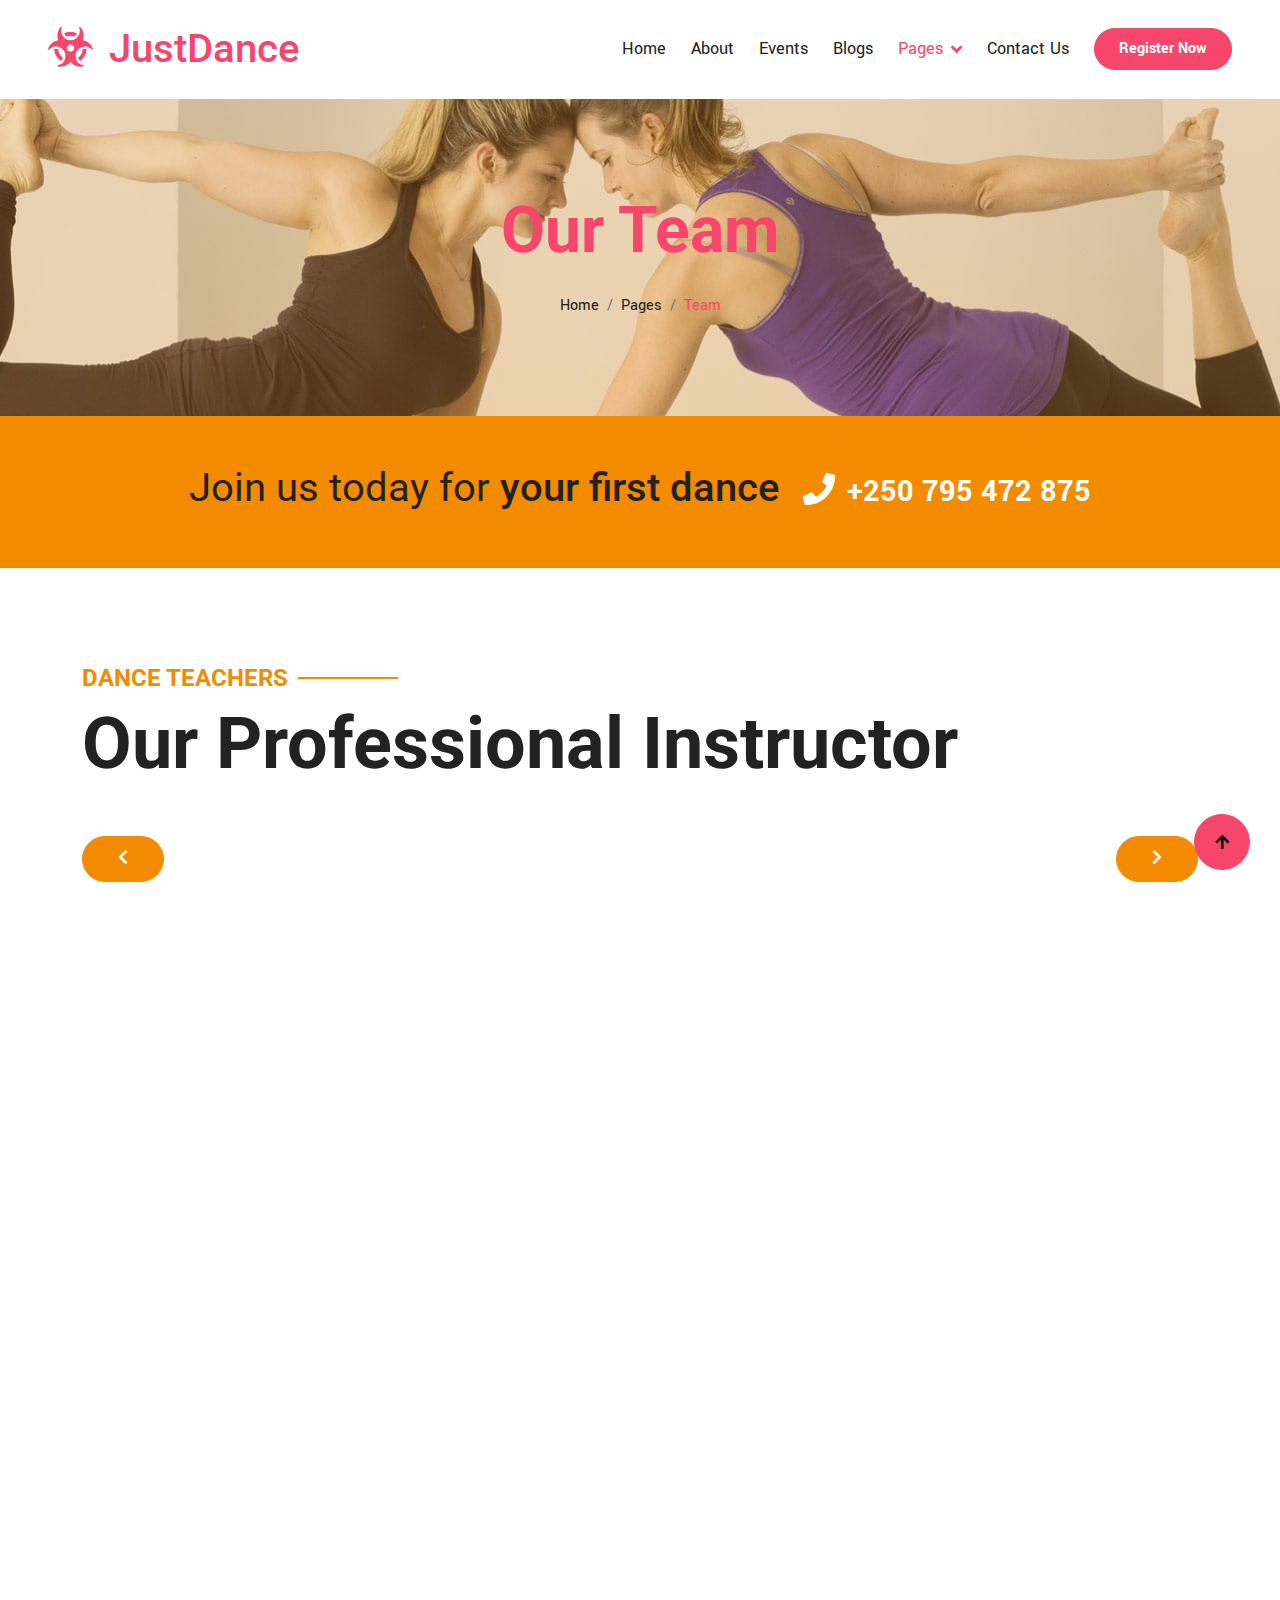
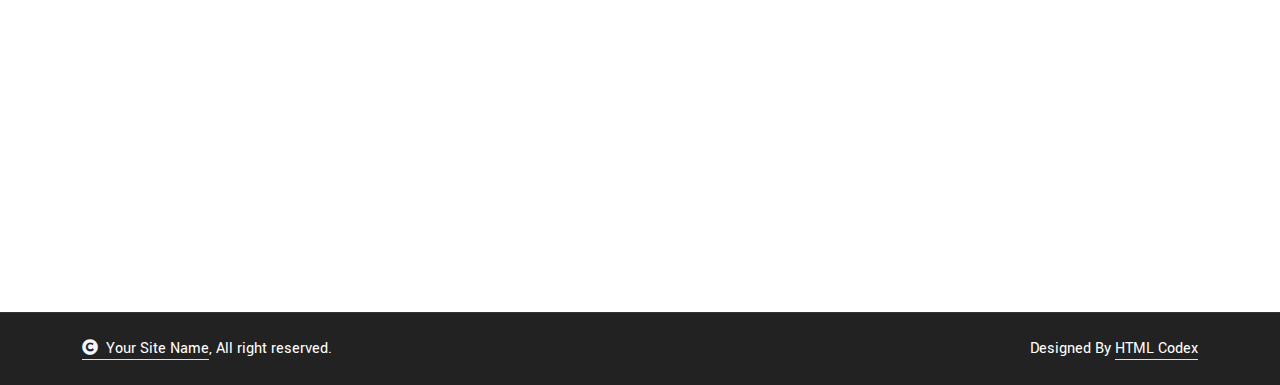
<file: team.html>
<!DOCTYPE html>
<html lang="en">

    <head>
        <meta charset="utf-8">
        <title>JustDance - Dance Class Website Template</title>
        <meta content="width=device-width, initial-scale=1.0" name="viewport">
        <meta content="" name="keywords">
        <meta content="" name="description">

        <!-- Google Web Fonts -->
        <link rel="preconnect" href="https://fonts.googleapis.com">
        <link rel="preconnect" href="https://fonts.gstatic.com" crossorigin>
        <link href="https://fonts.googleapis.com/css2?family=Roboto:wght@400;500;700&family=Yantramanav:wght@400;500;700&display=swap" rel="stylesheet"> 

        <!-- Icon Font Stylesheet -->
        <link rel="stylesheet" href="https://use.fontawesome.com/releases/v5.15.4/css/all.css"/>
        <link href="https://cdn.jsdelivr.net/npm/bootstrap-icons@1.4.1/font/bootstrap-icons.css" rel="stylesheet">

        <!-- Libraries Stylesheet -->
        <link href="lib/animate/animate.min.css" rel="stylesheet">
        <link href="lib/owlcarousel/assets/owl.carousel.min.css" rel="stylesheet">
        <link href="lib/lightbox/css/lightbox.min.css" rel="stylesheet">


        <!-- Customized Bootstrap Stylesheet -->
        <link href="css/bootstrap.min.css" rel="stylesheet">

        <!-- Template Stylesheet -->
        <link href="css/style.css" rel="stylesheet">
    </head>

    <body>

        <!-- Spinner Start -->
        <div id="spinner" class="show bg-white position-fixed translate-middle w-100 vh-100 top-50 start-50 d-flex align-items-center justify-content-center">
            <div class="spinner-border text-primary" style="width: 3rem; height: 3rem;" role="status">
                <span class="sr-only">Loading...</span>
            </div>
        </div>
        <!-- Spinner End -->


        <!-- Topbar Start -->
        
        <!-- Topbar End -->


        <!-- Navbar & Hero Start -->
        <div class="container-fluid position-relative p-0">
            <nav class="navbar navbar-expand-lg navbar-light bg-white px-4 px-lg-5 py-3 py-lg-0">
                <a href="#" class="navbar-brand p-0">
                    <h1 class="text-primary m-0"><i class="fas fa-biohazard me-3"></i>JustDance</h1>
                    <!-- <img src="img/logo.png" alt="Logo"> -->
                </a>
                <button class="navbar-toggler" type="button" data-bs-toggle="collapse" data-bs-target="#navbarCollapse">
                    <span class="fa fa-bars"></span>
                </button>
                <div class="collapse navbar-collapse" id="navbarCollapse">
                    <div class="navbar-nav ms-auto py-0">
                        <a href="index.html" class="nav-item nav-link">Home</a>
                        <a href="about.html" class="nav-item nav-link">About</a>
                        <a href="event.html" class="nav-item nav-link">Events</a>
                        <a href="blog.html" class="nav-item nav-link">Blogs</a>
                        <div class="nav-item dropdown">
                            <a href="#" class="nav-link dropdown-toggle active" data-bs-toggle="dropdown">Pages</a>
                            <div class="dropdown-menu m-0">
                                <a href="classes.html" class="dropdown-item">Our classes</a>
                                <a href="training.html" class="dropdown-item">Dance Training</a>
                                <a href="team.html" class="dropdown-item active">Our Team</a>
                                <a href="testimonial.html" class="dropdown-item">Testimonial</a>
                                <a href="gallery.html" class="dropdown-item">Dance Gallery</a>
                                <a href="404.html" class="dropdown-item">404 Page</a>
                            </div>
                        </div>
                        <a href="contact.html" class="nav-item nav-link">Contact Us</a>
                    </div>
                    <a href="registration.html" class="btn btn-primary rounded-pill text-white py-2 px-4 flex-wrap flex-sm-shrink-0">Register Now</a>
                </div>
            </nav>
        </div>
        <!-- Navbar & Hero End -->

        <!-- Header Start -->
        <div class="container-fluid bg-breadcrumb">
            <div class="container text-center py-5" style="max-width: 900px;">
                <h3 class="text-primary display-3 mb-4 wow fadeInDown" data-wow-delay="0.1s">Our Team</h1>
                <ol class="breadcrumb justify-content-center text-white mb-0 wow fadeInDown" data-wow-delay="0.3s">
                    <li class="breadcrumb-item"><a href="index.html" class="text-dark">Home</a></li>
                    <li class="breadcrumb-item"><a href="#" class="text-dark">Pages</a></li>
                    <li class="breadcrumb-item active text-primary">Team</li>
                </ol>    
            </div>
        </div>
        <!-- Header End -->

        <!-- Banner Start -->
        <div class="container-fluid bg-secondary wow zoomInDown" data-wow-delay="0.1s">
            <div class="container">
                <div class="d-flex flex-column flex-lg-row align-items-center justify-content-center text-center p-5">
                    <h1 class="me-4"><span class="fw-normal">Join us today for </span><span> your first dance</span></h1>
                    <a href="#" class="text-white fw-bold fs-2"> <i class="fa fa-phone me-1"></i> +250 795 472 875</a>
                </div>
            </div>
        </div>
        <!-- Banner End -->

        <!-- Team Start -->
        <div class="container-fluid team py-5">
            <div class="container py-5">
                <div class="pb-5">
                    <h4 class="text-secondary sub-title fw-bold wow fadeInUp" data-wow-delay="0.1s">Dance Teachers</h4>
                    <h1 class="display-2 mb-0 wow fadeInUp" data-wow-delay="0.3s">Our Professional Instructor</h1>
                </div>
                <div class="team-carousel owl-carousel pt-5 wow fadeInUp" data-wow-delay="0.1s">
                    <div class="team-item border rounded wow fadeInUp" data-wow-delay="0.1s">
                        <div class="team-img bg-secondary rounded-top">
                            <img src="img/team-1.jpg" class="img-fluid rounded-top w-100" alt="Image">
                            <div class="team-icon">
                                <a class="btn btn-square btn-primary rounded-circle mx-1" href=""><i class="fab fa-facebook-f"></i></a>
                                <a class="btn btn-square btn-primary rounded-circle mx-1" href=""><i class="fab fa-twitter"></i></a>
                                <a class="btn btn-square btn-primary rounded-circle mx-1" href=""><i class="fab fa-instagram"></i></a>
                                <a class="btn btn-square btn-primary rounded-circle mx-1" href=""><i class="fab fa-linkedin-in"></i></a>
                            </div>
                        </div>
                        <div class="team-content text-center p-4">
                            <a href="#" class="h4">Emily Ava</a>
                            <p class="mb-0 text-primary">Instructor</p>
                        </div>
                    </div>
                    <div class="team-item border rounded wow fadeInUp" data-wow-delay="0.3s">
                        <div class="team-img bg-secondary rounded-top">
                            <img src="img/team-2.jpg" class="img-fluid rounded-top w-100" alt="Image">
                            <div class="team-icon">
                                <a class="btn btn-square btn-primary rounded-circle mx-1" href=""><i class="fab fa-facebook-f"></i></a>
                                <a class="btn btn-square btn-primary rounded-circle mx-1" href=""><i class="fab fa-twitter"></i></a>
                                <a class="btn btn-square btn-primary rounded-circle mx-1" href=""><i class="fab fa-instagram"></i></a>
                                <a class="btn btn-square btn-primary rounded-circle mx-1" href=""><i class="fab fa-linkedin-in"></i></a>
                            </div>
                        </div>
                        <div class="team-content text-center p-4">
                            <a href="#" class="h4">Emily Ava</a>
                            <p class="mb-0 text-primary">Instructor</p>
                        </div>
                    </div>
                    <div class="team-item border rounded wow fadeInUp" data-wow-delay="0.5s">
                        <div class="team-img bg-secondary rounded-top">
                            <img src="img/team-3.jpg" class="img-fluid rounded-top w-100" alt="Image">
                            <div class="team-icon">
                                <a class="btn btn-square btn-primary rounded-circle mx-1" href=""><i class="fab fa-facebook-f"></i></a>
                                <a class="btn btn-square btn-primary rounded-circle mx-1" href=""><i class="fab fa-twitter"></i></a>
                                <a class="btn btn-square btn-primary rounded-circle mx-1" href=""><i class="fab fa-instagram"></i></a>
                                <a class="btn btn-square btn-primary rounded-circle mx-1" href=""><i class="fab fa-linkedin-in"></i></a>
                            </div>
                        </div>
                        <div class="team-content text-center p-4">
                            <a href="#" class="h4">Emily Ava</a>
                            <p class="mb-0 text-primary">Instructor</p>
                        </div>
                    </div>
                    <div class="team-item border rounded wow fadeInUp" data-wow-delay="0.7s">
                        <div class="team-img bg-secondary rounded-top">
                            <img src="img/team-4.jpg" class="img-fluid rounded-top w-100" alt="Image">
                            <div class="team-icon">
                                <a class="btn btn-square btn-primary rounded-circle mx-1" href=""><i class="fab fa-facebook-f"></i></a>
                                <a class="btn btn-square btn-primary rounded-circle mx-1" href=""><i class="fab fa-twitter"></i></a>
                                <a class="btn btn-square btn-primary rounded-circle mx-1" href=""><i class="fab fa-instagram"></i></a>
                                <a class="btn btn-square btn-primary rounded-circle mx-1" href=""><i class="fab fa-linkedin-in"></i></a>
                            </div>
                        </div>
                        <div class="team-content text-center p-4">
                            <a href="#" class="h4">Emily Ava</a>
                            <p class="mb-0 text-primary">Instructor</p>
                        </div>
                    </div>
                    <div class="team-item border rounded wow fadeInUp" data-wow-delay="0.9s">
                        <div class="team-img bg-secondary rounded-top">
                            <img src="img/team-4.jpg" class="img-fluid rounded-top w-100" alt="Image">
                            <div class="team-icon">
                                <a class="btn btn-square btn-primary rounded-circle mx-1" href=""><i class="fab fa-facebook-f"></i></a>
                                <a class="btn btn-square btn-primary rounded-circle mx-1" href=""><i class="fab fa-twitter"></i></a>
                                <a class="btn btn-square btn-primary rounded-circle mx-1" href=""><i class="fab fa-instagram"></i></a>
                                <a class="btn btn-square btn-primary rounded-circle mx-1" href=""><i class="fab fa-linkedin-in"></i></a>
                            </div>
                        </div>
                        <div class="team-content text-center p-4">
                            <a href="#" class="h4">Emily Ava</a>
                            <p class="mb-0 text-primary">Instructor</p>
                        </div>
                    </div>
                </div>
            </div>
        </div>
        <!-- Team End -->


        <!-- Footer Start -->
        <div class="container-fluid footer py-5 wow fadeIn" data-wow-delay="0.1s">
            <div class="container py-5">
                <div class="row g-5">
                    <div class="col-md-6 col-lg-6 col-xl-3">
                        <div class="footer-item d-flex flex-column">
                            <div class="footer-item">
                                <h4 class="text-white mb-4">JustDanc</h4>
                                <p class="text-white mb-3">Dolor amet sit justo amet elitr clita ipsum elitr est.Lorem ipsum dolor sit amet, consectetur adipiscing elit consectetur adipiscing elit.</p>
                                <div class="d-flex">
                                    <a class="btn btn-lg-square btn-primary rounded-circle me-2" href=""><i class="fab fa-facebook-f"></i></a>
                                    <a class="btn btn-lg-square btn-primary rounded-circle mx-2" href=""><i class="fab fa-twitter"></i></a>
                                    <a class="btn btn-lg-square btn-primary rounded-circle mx-2" href=""><i class="fab fa-instagram"></i></a>
                                    <a class="btn btn-lg-square btn-primary rounded-circle mx-2" href=""><i class="fab fa-linkedin-in"></i></a>
                                </div>
                            </div>
                        </div>
                    </div>
                    <div class="col-md-6 col-lg-6 col-xl-3">
                        <div class="footer-item d-flex flex-column">
                            <h4 class="text-white mb-4">Address</h4>
                            <div class="d-flex align-items-center mb-3">
                                <a class="btn btn-lg-square btn-primary rounded-circle mx-2" href=""><i class="fas fa-map-marker-alt"></i></a>
                                <div class="text-white ms-2">
                                    <p class="mb-0">0123.. Street, New York, USA</p>
                                </div>
                            </div>
                            <div class="d-flex align-items-center mb-3">
                                <a class="btn btn-lg-square btn-primary rounded-circle mx-2" href=""><i class="fa fa-phone-alt"></i></a>
                                <div class="text-white ms-2">
                                    <p class="mb-0">+012 345 67890</p>
                                    <p class="mb-0">+012 345 67890</p>
                                </div>
                            </div>
                            <div class="d-flex align-items-center">
                                <a class="btn btn-lg-square btn-primary rounded-circle mx-2" href=""><i class="fas fa-envelope"></i></a>
                                <div class="text-white ms-2">
                                    <p class="mb-0">info@example.com</p>
                                    <p class="mb-0">info@example.com</p>
                                </div>
                            </div>
                        </div>
                    </div>
                    <div class="col-md-6 col-lg-6 col-xl-3">
                        <div class="footer-item d-flex flex-column">
                            <h4 class="text-white mb-4">Quick Links</h4>
                            <a href="#" class="footer-link"> About Us</a>
                            <a href="#" class="footer-link"> Classes</a>
                            <a href="#" class="footer-link"> Privacy Policy</a>
                            <a href="#" class="footer-link"> Terms & Conditions</a>
                            <a href="#" class="footer-link"> Schedule</a>
                            <a href="#" class="footer-link"> FAQ</a>
                            <a href="#" class="footer-link"> Contact Us</a>
                        </div>
                    </div>
                    <div class="col-md-6 col-lg-6 col-xl-3">
                        <div class="footer-item d-flex flex-column">
                            <div class="footer-item">
                                <h4 class="text-white mb-4">Newsletter</h4>
                                <p class="text-white mb-3">Dolor amet sit justo amet elitr clita ipsum elitr est.Lorem ipsum dolor sit amet, consectetur adipiscing elit consectetur adipiscing elit.</p>
                                <div class="position-relative mx-auto rounded-pill">
                                    <input class="form-control rounded-pill w-100 py-3 ps-4 pe-5" type="text" placeholder="Enter your email">
                                    <button type="button" class="btn btn-primary rounded-pill position-absolute top-0 end-0 py-2 mt-2 me-2">SignUp</button>
                                </div>
                            </div>
                        </div>
                    </div>
                </div>
            </div>
        </div>
        <!-- Footer End -->

        
        <!-- Copyright Start -->
        <div class="container-fluid copyright py-4">
            <div class="container">
                <div class="row g-4 align-items-center">
                    <div class="col-md-6 text-center text-md-start mb-md-0">
                        <span class="text-white"><a href="#" class="border-bottom text-white"><i class="fas fa-copyright text-light me-2"></i>Your Site Name</a>, All right reserved.</span>
                    </div>
                    <div class="col-md-6 text-center text-md-end text-white">
                        <!--/*** This template is free as long as you keep the below author’s credit link/attribution link/backlink. ***/-->
                        <!--/*** If you'd like to use the template without the below author’s credit link/attribution link/backlink, ***/-->
                        <!--/*** you can purchase the Credit Removal License from "https://htmlcodex.com/credit-removal". ***/-->
                        Designed By <a class="border-bottom text-white" href="https://htmlcodex.com">HTML Codex</a>
                    </div>
                </div>
            </div>
        </div>
        <!-- Copyright End -->


        <!-- Back to Top -->
        <a href="#" class="btn btn-primary btn-lg-square back-to-top"><i class="fa fa-arrow-up"></i></a>   

        
    <!-- JavaScript Libraries -->
    <script src="https://ajax.googleapis.com/ajax/libs/jquery/3.6.4/jquery.min.js"></script>
    <script src="https://cdn.jsdelivr.net/npm/bootstrap@5.0.0/dist/js/bootstrap.bundle.min.js"></script>
    <script src="lib/wow/wow.min.js"></script>
    <script src="lib/easing/easing.min.js"></script>
    <script src="lib/waypoints/waypoints.min.js"></script>
    <script src="lib/counterup/counterup.min.js"></script>
    <script src="lib/owlcarousel/owl.carousel.min.js"></script>
    <script src="lib/lightbox/js/lightbox.min.js"></script>
    

    <!-- Template Javascript -->
    <script src="js/main.js"></script>
    </body>

</html>
</file>
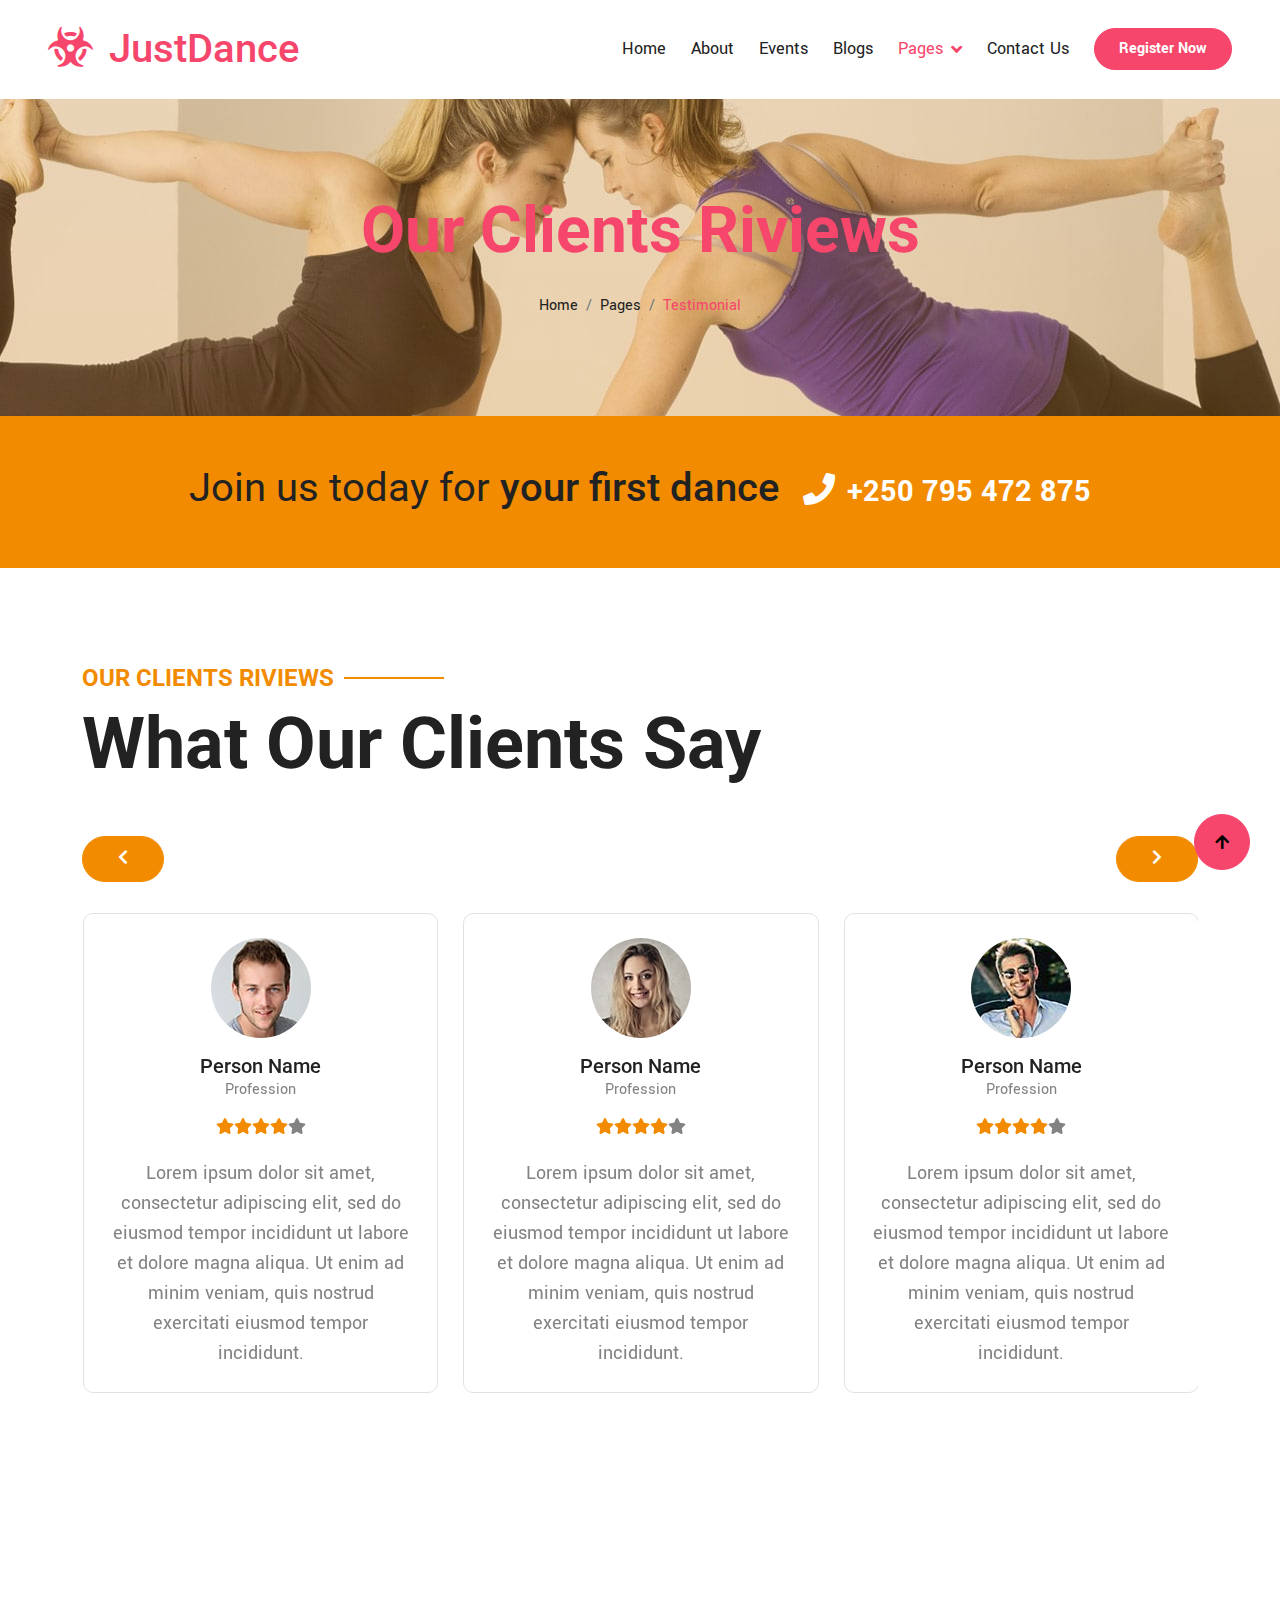
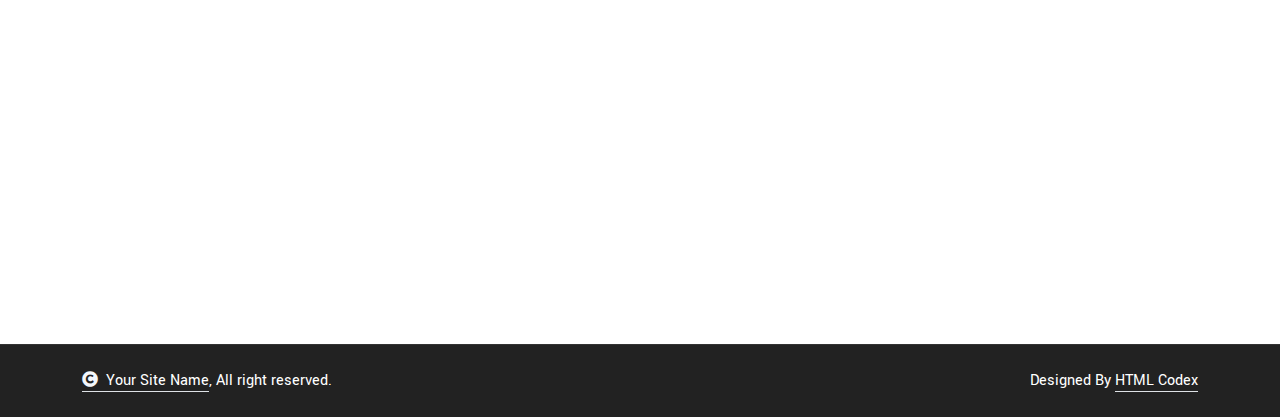
<file: testimonial.html>
<!DOCTYPE html>
<html lang="en">

    <head>
        <meta charset="utf-8">
        <title>JustDance - Dance Class Website Template</title>
        <meta content="width=device-width, initial-scale=1.0" name="viewport">
        <meta content="" name="keywords">
        <meta content="" name="description">

        <!-- Google Web Fonts -->
        <link rel="preconnect" href="https://fonts.googleapis.com">
        <link rel="preconnect" href="https://fonts.gstatic.com" crossorigin>
        <link href="https://fonts.googleapis.com/css2?family=Roboto:wght@400;500;700&family=Yantramanav:wght@400;500;700&display=swap" rel="stylesheet"> 

        <!-- Icon Font Stylesheet -->
        <link rel="stylesheet" href="https://use.fontawesome.com/releases/v5.15.4/css/all.css"/>
        <link href="https://cdn.jsdelivr.net/npm/bootstrap-icons@1.4.1/font/bootstrap-icons.css" rel="stylesheet">

        <!-- Libraries Stylesheet -->
        <link href="lib/animate/animate.min.css" rel="stylesheet">
        <link href="lib/owlcarousel/assets/owl.carousel.min.css" rel="stylesheet">
        <link href="lib/lightbox/css/lightbox.min.css" rel="stylesheet">


        <!-- Customized Bootstrap Stylesheet -->
        <link href="css/bootstrap.min.css" rel="stylesheet">

        <!-- Template Stylesheet -->
        <link href="css/style.css" rel="stylesheet">
    </head>

    <body>

        <!-- Spinner Start -->
        <div id="spinner" class="show bg-white position-fixed translate-middle w-100 vh-100 top-50 start-50 d-flex align-items-center justify-content-center">
            <div class="spinner-border text-primary" style="width: 3rem; height: 3rem;" role="status">
                <span class="sr-only">Loading...</span>
            </div>
        </div>
        <!-- Spinner End -->


        <!-- Topbar Start -->
        
        <!-- Topbar End -->


        <!-- Navbar & Hero Start -->
        <div class="container-fluid position-relative p-0">
            <nav class="navbar navbar-expand-lg navbar-light bg-white px-4 px-lg-5 py-3 py-lg-0">
                <a href="#" class="navbar-brand p-0">
                    <h1 class="text-primary m-0"><i class="fas fa-biohazard me-3"></i>JustDance</h1>
                    <!-- <img src="img/logo.png" alt="Logo"> -->
                </a>
                <button class="navbar-toggler" type="button" data-bs-toggle="collapse" data-bs-target="#navbarCollapse">
                    <span class="fa fa-bars"></span>
                </button>
                <div class="collapse navbar-collapse" id="navbarCollapse">
                    <div class="navbar-nav ms-auto py-0">
                        <a href="index.html" class="nav-item nav-link">Home</a>
                        <a href="about.html" class="nav-item nav-link">About</a>
                        <a href="event.html" class="nav-item nav-link">Events</a>
                        <a href="blog.html" class="nav-item nav-link">Blogs</a>
                        <div class="nav-item dropdown">
                            <a href="#" class="nav-link dropdown-toggle active" data-bs-toggle="dropdown">Pages</a>
                            <div class="dropdown-menu m-0">
                                <a href="classes.html" class="dropdown-item">Our classes</a>
                                <a href="training.html" class="dropdown-item">Dance Training</a>
                                <a href="team.html" class="dropdown-item">Our Team</a>
                                <a href="testimonial.html" class="dropdown-item active">Testimonial</a>
                                <a href="gallery.html" class="dropdown-item">Dance Gallery</a>
                                <a href="404.html" class="dropdown-item">404 Page</a>
                            </div>
                        </div>
                        <a href="contact.html" class="nav-item nav-link">Contact Us</a>
                    </div>
                    <a href="registration.html" class="btn btn-primary rounded-pill text-white py-2 px-4 flex-wrap flex-sm-shrink-0">Register Now</a>
                </div>
            </nav>
        </div>
        <!-- Navbar & Hero End -->

        <!-- Header Start -->
        <div class="container-fluid bg-breadcrumb">
            <div class="container text-center py-5" style="max-width: 900px;">
                <h3 class="text-primary display-3 mb-4 wow fadeInDown" data-wow-delay="0.1s">Our Clients Riviews</h1>
                <ol class="breadcrumb justify-content-center text-white mb-0 wow fadeInDown" data-wow-delay="0.3s">
                    <li class="breadcrumb-item"><a href="index.html" class="text-dark">Home</a></li>
                    <li class="breadcrumb-item"><a href="#" class="text-dark">Pages</a></li>
                    <li class="breadcrumb-item active text-primary">Testimonial</li>
                </ol>    
            </div>
        </div>
        <!-- Header End -->

        <!-- Banner Start -->
        <div class="container-fluid bg-secondary wow zoomInDown" data-wow-delay="0.1s">
            <div class="container">
                <div class="d-flex flex-column flex-lg-row align-items-center justify-content-center text-center p-5">
                    <h1 class="me-4"><span class="fw-normal">Join us today for </span><span> your first dance</span></h1>
                    <a href="#" class="text-white fw-bold fs-2"> <i class="fa fa-phone me-1"></i> +250 795 472 875</a>
                </div>
            </div>
        </div>
        <!-- Banner End -->

        <!-- Testimonial Start -->
        <div class="container-fluid testimonial py-5">
            <div class="container py-5">
                <div class="pb-5">
                    <h4 class="text-secondary sub-title fw-bold wow fadeInUp" data-wow-delay="0.1s">OUR CLIENTS RIVIEWS</h4>
                    <h1 class="display-2 mb-0 wow fadeInUp" data-wow-delay="0.3s">What Our Clients Say</h1>
                </div>
                <div class="owl-carousel testimonial-carousel pt-5 wow fadeInUp" data-wow-delay="0.2s">
                    <div class="testimonial-item border text-center rounded">
                        <div class="rounded-circle position-absolute" style="width: 100px; height: 100px; top: 25px; left: 50%; transform: translateX(-50%);">
                            <img class="img-fluid rounded-circle" src="img/testimonial-1.jpg" alt="img">
                        </div>
                        <div class="position-relative" style="margin-top: 140px;">
                            <h5 class="mb-0">Person Name</h5>
                            <p>Profession</p>
                            <div class="d-flex justify-content-center">
                                <i class="fas fa-star text-secondary"></i>
                                <i class="fas fa-star text-secondary"></i>
                                <i class="fas fa-star text-secondary"></i>
                                <i class="fas fa-star text-secondary"></i>
                                <i class="fas fa-star"></i>
                            </div>
                        </div>
                        <div class="testimonial-content p-4">
                            <p class="fs-5 mb-0">Lorem ipsum dolor sit amet, consectetur adipiscing elit, sed do eiusmod tempor incididunt ut labore et dolore magna aliqua. Ut enim ad minim veniam, quis nostrud exercitati eiusmod tempor incididunt.
                            </p>
                        </div>
                    </div>
                    <div class="testimonial-item border text-center rounded">
                        <div class="rounded-circle position-absolute" style="width: 100px; height: 100px; top: 25px; left: 50%; transform: translateX(-50%);">
                            <img class="img-fluid rounded-circle" src="img/testimonial-2.jpg" alt="img">
                        </div>
                        <div class="position-relative" style="margin-top: 140px;">
                            <h5 class="mb-0">Person Name</h5>
                            <p>Profession</p>
                            <div class="d-flex justify-content-center">
                                <i class="fas fa-star text-secondary"></i>
                                <i class="fas fa-star text-secondary"></i>
                                <i class="fas fa-star text-secondary"></i>
                                <i class="fas fa-star text-secondary"></i>
                                <i class="fas fa-star"></i>
                            </div>
                        </div>
                        <div class="testimonial-content p-4">
                            <p class="fs-5 mb-0">Lorem ipsum dolor sit amet, consectetur adipiscing elit, sed do eiusmod tempor incididunt ut labore et dolore magna aliqua. Ut enim ad minim veniam, quis nostrud exercitati eiusmod tempor incididunt.
                            </p>
                        </div>
                    </div>
                    <div class="testimonial-item border text-center rounded">
                        <div class="rounded-circle position-absolute" style="width: 100px; height: 100px; top: 25px; left: 50%; transform: translateX(-50%);">
                            <img class="img-fluid rounded-circle" src="img/testimonial-3.jpg" alt="img">
                        </div>
                        <div class="position-relative" style="margin-top: 140px;">
                            <h5 class="mb-0">Person Name</h5>
                            <p>Profession</p>
                            <div class="d-flex justify-content-center">
                                <i class="fas fa-star text-secondary"></i>
                                <i class="fas fa-star text-secondary"></i>
                                <i class="fas fa-star text-secondary"></i>
                                <i class="fas fa-star text-secondary"></i>
                                <i class="fas fa-star"></i>
                            </div>
                        </div>
                        <div class="testimonial-content p-4">
                            <p class="fs-5 mb-0">Lorem ipsum dolor sit amet, consectetur adipiscing elit, sed do eiusmod tempor incididunt ut labore et dolore magna aliqua. Ut enim ad minim veniam, quis nostrud exercitati eiusmod tempor incididunt.
                            </p>
                        </div>
                    </div>
                    <div class="testimonial-item border text-center rounded">
                        <div class="rounded-circle position-absolute" style="width: 100px; height: 100px; top: 25px; left: 50%; transform: translateX(-50%);">
                            <img class="img-fluid rounded-circle" src="img/testimonial-3.jpg" alt="img">
                        </div>
                        <div class="position-relative" style="margin-top: 140px;">
                            <h5 class="mb-0">Person Name</h5>
                            <p>Profession</p>
                            <div class="d-flex justify-content-center">
                                <i class="fas fa-star text-secondary"></i>
                                <i class="fas fa-star text-secondary"></i>
                                <i class="fas fa-star text-secondary"></i>
                                <i class="fas fa-star text-secondary"></i>
                                <i class="fas fa-star"></i>
                            </div>
                        </div>
                        <div class="testimonial-content p-4">
                            <p class="fs-5 mb-0">Lorem ipsum dolor sit amet, consectetur adipiscing elit, sed do eiusmod tempor incididunt ut labore et dolore magna aliqua. Ut enim ad minim veniam, quis nostrud exercitati eiusmod tempor incididunt.
                            </p>
                        </div>
                    </div>
                </div>
            </div>
        </div>
        <!-- Testimonial End -->

        <!-- Footer Start -->
        <div class="container-fluid footer py-5 wow fadeIn" data-wow-delay="0.1s">
            <div class="container py-5">
                <div class="row g-5">
                    <div class="col-md-6 col-lg-6 col-xl-3">
                        <div class="footer-item d-flex flex-column">
                            <div class="footer-item">
                                <h4 class="text-white mb-4">JustDanc</h4>
                                <p class="text-white mb-3">Dolor amet sit justo amet elitr clita ipsum elitr est.Lorem ipsum dolor sit amet, consectetur adipiscing elit consectetur adipiscing elit.</p>
                                <div class="d-flex">
                                    <a class="btn btn-lg-square btn-primary rounded-circle me-2" href=""><i class="fab fa-facebook-f"></i></a>
                                    <a class="btn btn-lg-square btn-primary rounded-circle mx-2" href=""><i class="fab fa-twitter"></i></a>
                                    <a class="btn btn-lg-square btn-primary rounded-circle mx-2" href=""><i class="fab fa-instagram"></i></a>
                                    <a class="btn btn-lg-square btn-primary rounded-circle mx-2" href=""><i class="fab fa-linkedin-in"></i></a>
                                </div>
                            </div>
                        </div>
                    </div>
                    <div class="col-md-6 col-lg-6 col-xl-3">
                        <div class="footer-item d-flex flex-column">
                            <h4 class="text-white mb-4">Address</h4>
                            <div class="d-flex align-items-center mb-3">
                                <a class="btn btn-lg-square btn-primary rounded-circle mx-2" href=""><i class="fas fa-map-marker-alt"></i></a>
                                <div class="text-white ms-2">
                                    <p class="mb-0">0123.. Street, New York, USA</p>
                                </div>
                            </div>
                            <div class="d-flex align-items-center mb-3">
                                <a class="btn btn-lg-square btn-primary rounded-circle mx-2" href=""><i class="fa fa-phone-alt"></i></a>
                                <div class="text-white ms-2">
                                    <p class="mb-0">+012 345 67890</p>
                                    <p class="mb-0">+012 345 67890</p>
                                </div>
                            </div>
                            <div class="d-flex align-items-center">
                                <a class="btn btn-lg-square btn-primary rounded-circle mx-2" href=""><i class="fas fa-envelope"></i></a>
                                <div class="text-white ms-2">
                                    <p class="mb-0">info@example.com</p>
                                    <p class="mb-0">info@example.com</p>
                                </div>
                            </div>
                        </div>
                    </div>
                    <div class="col-md-6 col-lg-6 col-xl-3">
                        <div class="footer-item d-flex flex-column">
                            <h4 class="text-white mb-4">Quick Links</h4>
                            <a href="#" class="footer-link"> About Us</a>
                            <a href="#" class="footer-link"> Classes</a>
                            <a href="#" class="footer-link"> Privacy Policy</a>
                            <a href="#" class="footer-link"> Terms & Conditions</a>
                            <a href="#" class="footer-link"> Schedule</a>
                            <a href="#" class="footer-link"> FAQ</a>
                            <a href="#" class="footer-link"> Contact Us</a>
                        </div>
                    </div>
                    <div class="col-md-6 col-lg-6 col-xl-3">
                        <div class="footer-item d-flex flex-column">
                            <div class="footer-item">
                                <h4 class="text-white mb-4">Newsletter</h4>
                                <p class="text-white mb-3">Dolor amet sit justo amet elitr clita ipsum elitr est.Lorem ipsum dolor sit amet, consectetur adipiscing elit consectetur adipiscing elit.</p>
                                <div class="position-relative mx-auto rounded-pill">
                                    <input class="form-control rounded-pill w-100 py-3 ps-4 pe-5" type="text" placeholder="Enter your email">
                                    <button type="button" class="btn btn-primary rounded-pill position-absolute top-0 end-0 py-2 mt-2 me-2">SignUp</button>
                                </div>
                            </div>
                        </div>
                    </div>
                </div>
            </div>
        </div>
        <!-- Footer End -->

        
        <!-- Copyright Start -->
        <div class="container-fluid copyright py-4">
            <div class="container">
                <div class="row g-4 align-items-center">
                    <div class="col-md-6 text-center text-md-start mb-md-0">
                        <span class="text-white"><a href="#" class="border-bottom text-white"><i class="fas fa-copyright text-light me-2"></i>Your Site Name</a>, All right reserved.</span>
                    </div>
                    <div class="col-md-6 text-center text-md-end text-white">
                        <!--/*** This template is free as long as you keep the below author’s credit link/attribution link/backlink. ***/-->
                        <!--/*** If you'd like to use the template without the below author’s credit link/attribution link/backlink, ***/-->
                        <!--/*** you can purchase the Credit Removal License from "https://htmlcodex.com/credit-removal". ***/-->
                        Designed By <a class="border-bottom text-white" href="https://htmlcodex.com">HTML Codex</a>
                    </div>
                </div>
            </div>
        </div>
        <!-- Copyright End -->


        <!-- Back to Top -->
        <a href="#" class="btn btn-primary btn-lg-square back-to-top"><i class="fa fa-arrow-up"></i></a>   

        
    <!-- JavaScript Libraries -->
    <script src="https://ajax.googleapis.com/ajax/libs/jquery/3.6.4/jquery.min.js"></script>
    <script src="https://cdn.jsdelivr.net/npm/bootstrap@5.0.0/dist/js/bootstrap.bundle.min.js"></script>
    <script src="lib/wow/wow.min.js"></script>
    <script src="lib/easing/easing.min.js"></script>
    <script src="lib/waypoints/waypoints.min.js"></script>
    <script src="lib/counterup/counterup.min.js"></script>
    <script src="lib/owlcarousel/owl.carousel.min.js"></script>
    <script src="lib/lightbox/js/lightbox.min.js"></script>
    

    <!-- Template Javascript -->
    <script src="js/main.js"></script>
    </body>

</html>
</file>
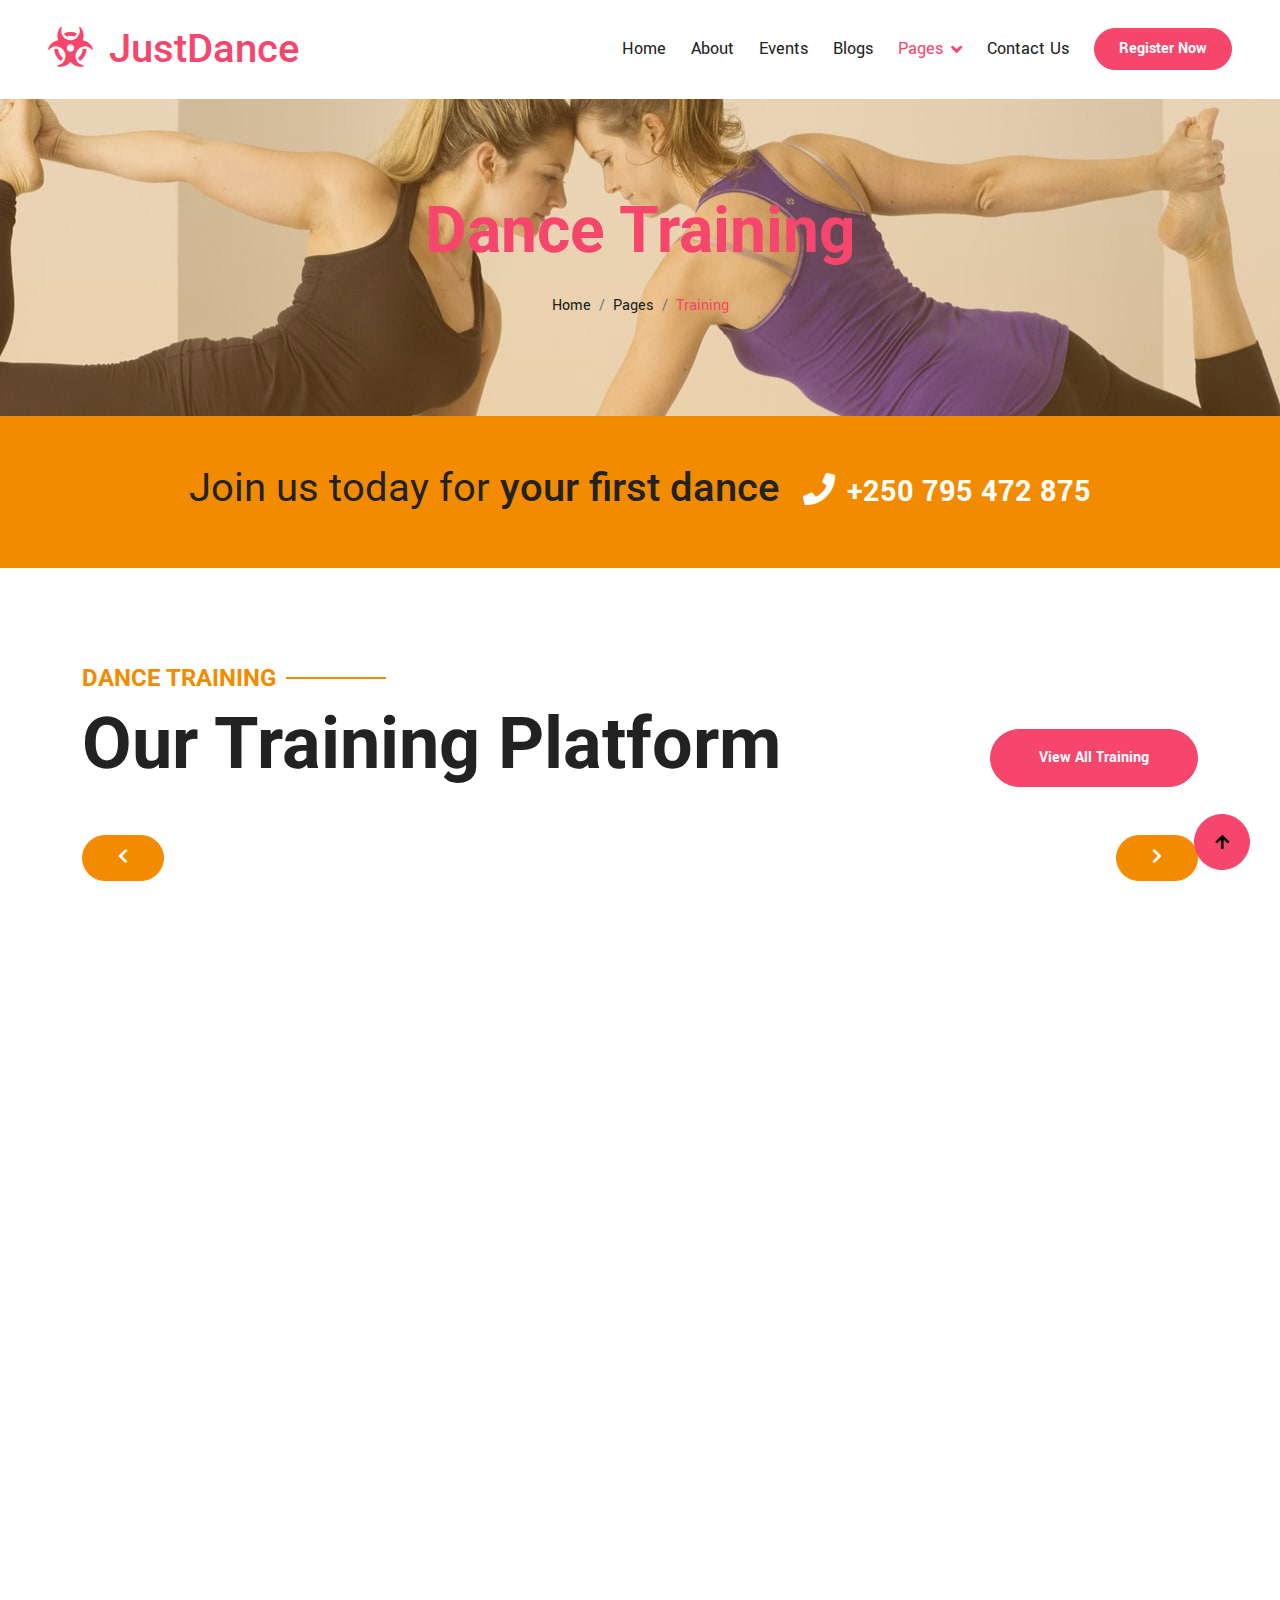
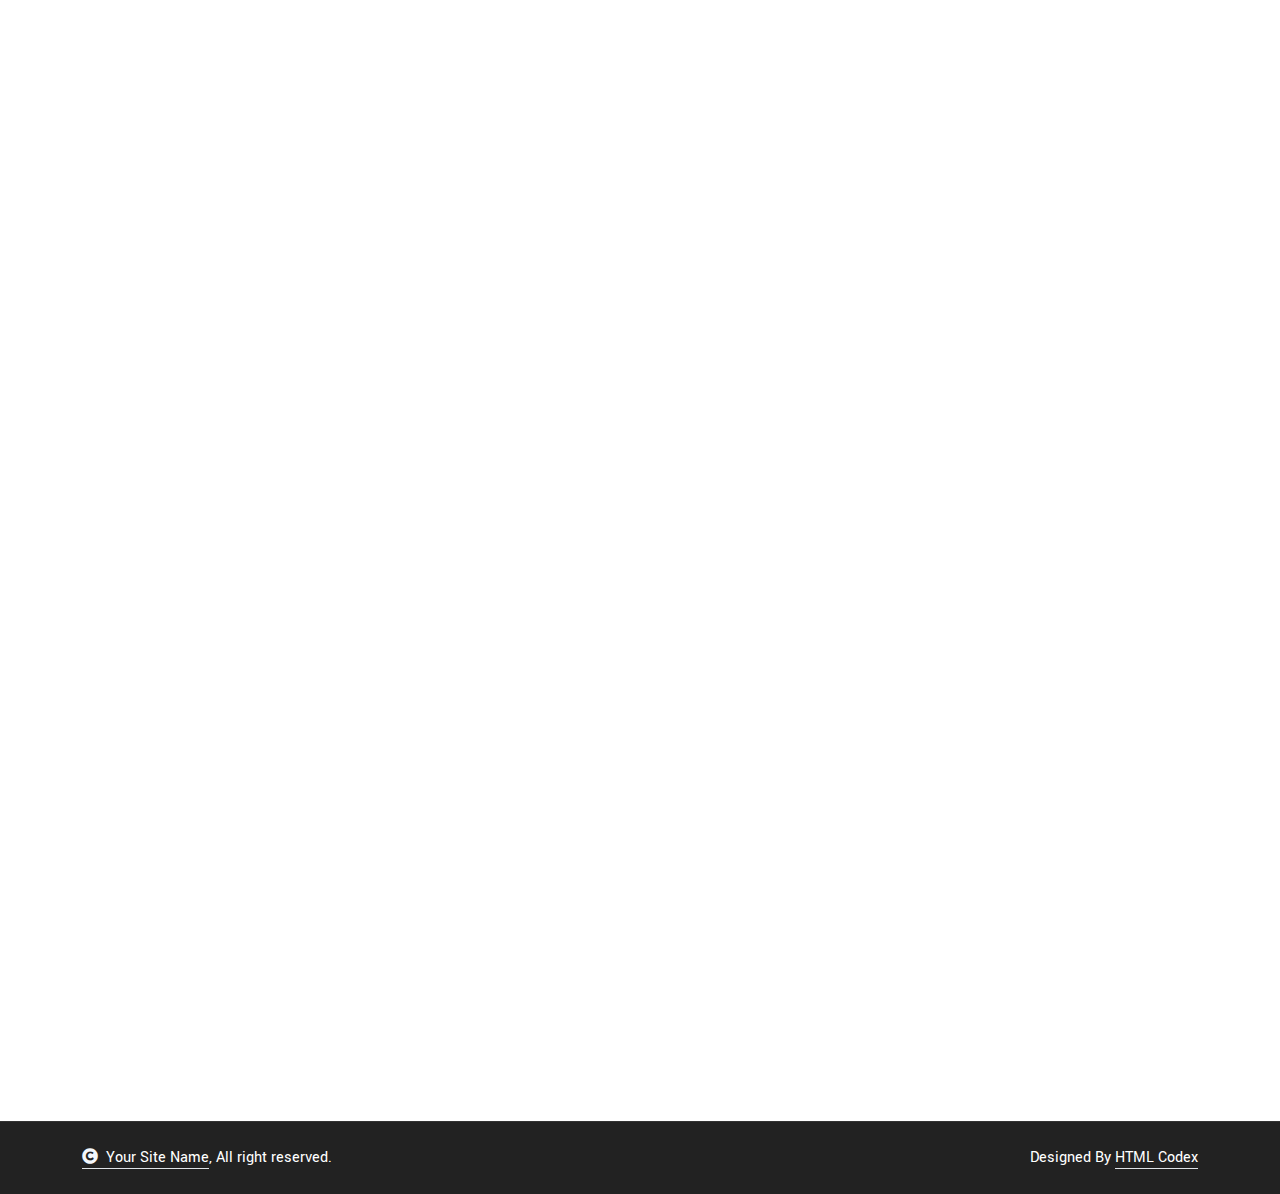
<file: training.html>
<!DOCTYPE html>
<html lang="en">

    <head>
        <meta charset="utf-8">
        <title>JustDance - Dance Class Website Template</title>
        <meta content="width=device-width, initial-scale=1.0" name="viewport">
        <meta content="" name="keywords">
        <meta content="" name="description">

        <!-- Google Web Fonts -->
        <link rel="preconnect" href="https://fonts.googleapis.com">
        <link rel="preconnect" href="https://fonts.gstatic.com" crossorigin>
        <link href="https://fonts.googleapis.com/css2?family=Roboto:wght@400;500;700&family=Yantramanav:wght@400;500;700&display=swap" rel="stylesheet"> 

        <!-- Icon Font Stylesheet -->
        <link rel="stylesheet" href="https://use.fontawesome.com/releases/v5.15.4/css/all.css"/>
        <link href="https://cdn.jsdelivr.net/npm/bootstrap-icons@1.4.1/font/bootstrap-icons.css" rel="stylesheet">

        <!-- Libraries Stylesheet -->
        <link href="lib/animate/animate.min.css" rel="stylesheet">
        <link href="lib/owlcarousel/assets/owl.carousel.min.css" rel="stylesheet">
        <link href="lib/lightbox/css/lightbox.min.css" rel="stylesheet">


        <!-- Customized Bootstrap Stylesheet -->
        <link href="css/bootstrap.min.css" rel="stylesheet">

        <!-- Template Stylesheet -->
        <link href="css/style.css" rel="stylesheet">
    </head>

    <body>

        <!-- Spinner Start -->
        <div id="spinner" class="show bg-white position-fixed translate-middle w-100 vh-100 top-50 start-50 d-flex align-items-center justify-content-center">
            <div class="spinner-border text-primary" style="width: 3rem; height: 3rem;" role="status">
                <span class="sr-only">Loading...</span>
            </div>
        </div>
        <!-- Spinner End -->


        <!-- Topbar Start -->
        
        <!-- Topbar End -->


        <!-- Navbar & Hero Start -->
        <div class="container-fluid position-relative p-0">
            <nav class="navbar navbar-expand-lg navbar-light bg-white px-4 px-lg-5 py-3 py-lg-0">
                <a href="#" class="navbar-brand p-0">
                    <h1 class="text-primary m-0"><i class="fas fa-biohazard me-3"></i>JustDance</h1>
                    <!-- <img src="img/logo.png" alt="Logo"> -->
                </a>
                <button class="navbar-toggler" type="button" data-bs-toggle="collapse" data-bs-target="#navbarCollapse">
                    <span class="fa fa-bars"></span>
                </button>
                <div class="collapse navbar-collapse" id="navbarCollapse">
                    <div class="navbar-nav ms-auto py-0">
                        <a href="index.html" class="nav-item nav-link">Home</a>
                        <a href="about.html" class="nav-item nav-link">About</a>
                        <a href="event.html" class="nav-item nav-link">Events</a>
                        <a href="blog.html" class="nav-item nav-link">Blogs</a>
                        <div class="nav-item dropdown">
                            <a href="#" class="nav-link dropdown-toggle active" data-bs-toggle="dropdown">Pages</a>
                            <div class="dropdown-menu m-0">
                                <a href="classes.html" class="dropdown-item">Our classes</a>
                                <a href="training.html" class="dropdown-item active">Dance Training</a>
                                <a href="team.html" class="dropdown-item">Our Team</a>
                                <a href="testimonial.html" class="dropdown-item">Testimonial</a>
                                <a href="gallery.html" class="dropdown-item">Dance Gallery</a>
                                <a href="404.html" class="dropdown-item">404 Page</a>
                            </div>
                        </div>
                        <a href="contact.html" class="nav-item nav-link">Contact Us</a>
                    </div>
                    <a href="registration.html" class="btn btn-primary rounded-pill text-white py-2 px-4 flex-wrap flex-sm-shrink-0">Register Now</a>
                </div>
            </nav>
        </div>
        <!-- Navbar & Hero End -->

        <!-- Header Start -->
        <div class="container-fluid bg-breadcrumb">
            <div class="container text-center py-5" style="max-width: 900px;">
                <h3 class="text-primary display-3 mb-4 wow fadeInDown" data-wow-delay="0.1s">Dance Training</h1>
                <ol class="breadcrumb justify-content-center text-white mb-0 wow fadeInDown" data-wow-delay="0.3s">
                    <li class="breadcrumb-item"><a href="index.html" class="text-dark">Home</a></li>
                    <li class="breadcrumb-item"><a href="#" class="text-dark">Pages</a></li>
                    <li class="breadcrumb-item active text-primary">Training</li>
                </ol>    
            </div>
        </div>
        <!-- Header End -->

        <!-- Banner Start -->
        <div class="container-fluid bg-secondary wow zoomInDown" data-wow-delay="0.1s">
            <div class="container">
                <div class="d-flex flex-column flex-lg-row align-items-center justify-content-center text-center p-5">
                    <h1 class="me-4"><span class="fw-normal">Join us today for </span><span> your first dance</span></h1>
                    <a href="#" class="text-white fw-bold fs-2"> <i class="fa fa-phone me-1"></i> +250 795 472 875</a>
                </div>
            </div>
        </div>
        <!-- Banner End -->

        <!-- Training Start -->
        <div class="container-fluid training py-5">
            <div class="container py-5">
                <div class="pb-5">
                    <div class="row g-4 align-items-end">
                        <div class="col-xl-8">
                            <h4 class="text-secondary sub-title fw-bold wow fadeInUp" data-wow-delay="0.1s">Dance Training</h4>
                            <h1 class="display-2 mb-0 wow fadeInUp" data-wow-delay="0.3s">Our Training Platform</h1>
                        </div>
                        <div class="col-xl-4 text-xl-end wow fadeInUp" data-wow-delay="0.3s">
                            <a class="btn btn-primary rounded-pill text-white py-3 px-5" href="#">View All Training</a>
                        </div>
                    </div>
                </div>
                <div class="training-carousel owl-carousel pt-5 wow fadeInUp" data-wow-delay="0.1s">
                    <div class="training-item bg-white rounded wow fadeInUp" data-wow-delay="0.1s">
                        <div class="training-img rounded-top">
                            <img src="img/service-1.jpg" class="img-fluid rounded-top w-100" alt="Image">
                            <h1 class="fs-1 fw-bold bg-primary text-white d-inline-block rounded p-2 position-absolute" style="top: 0; left: 0;">01</h1>
                        </div>
                        <div class="rounded-bottom border border-top-0 p-4">
                            <a href="#" class="h4 mb-3 d-block">Dance Theater</a>
                            <p class="mb-3">Lorem ipsum dolor, sit amet consectetur adipisicing elit. Magni vero excepturi blanditiis quidem</p>
                            <a class="btn btn-primary rounded-pill text-white py-2 px-4" href="#">Read More</a>
                        </div>
                    </div>
                    <div class="training-item bg-white rounded wow fadeInUp" data-wow-delay="0.3s">
                        <div class="training-img rounded-top">
                            <img src="img/service-3.jpg" class="img-fluid rounded-top w-100" alt="Image">
                            <h1 class="fs-1 fw-bold bg-primary text-white d-inline-block rounded p-2 position-absolute" style="top: 0; left: 0;">02</h1>
                        </div>
                        <div class="rounded-bottom border border-top-0 p-4">
                            <a href="#" class="h4 mb-3 d-block">Personalized Learning</a>
                            <p class="mb-3">Lorem ipsum dolor, sit amet consectetur adipisicing elit. Magni vero excepturi blanditiis quidem</p>
                            <a class="btn btn-primary rounded-pill text-white py-2 px-4" href="#">Read More</a>
                        </div>
                    </div>
                    <div class="training-item bg-white rounded wow fadeInUp" data-wow-delay="0.5s">
                        <div class="training-img rounded-top">
                            <img src="img/service-2.jpg" class="img-fluid rounded-top w-100" alt="Image">
                            <h1 class="fs-1 fw-bold bg-primary text-white d-inline-block rounded p-2 position-absolute" style="top: 0; left: 0;">03</h1>
                        </div>
                        <div class="rounded-bottom border border-top-0 p-4">
                            <a href="#" class="h4 mb-3 d-block">Convenient Dancing</a>
                            <p class="mb-3">Lorem ipsum dolor, sit amet consectetur adipisicing elit. Magni vero excepturi blanditiis quidem</p>
                            <a class="btn btn-primary rounded-pill text-white py-2 px-4" href="#">Read More</a>
                        </div>
                    </div>
                    <div class="training-item bg-white rounded wow fadeInUp" data-wow-delay="0.7s">
                        <div class="training-img rounded-top">
                            <img src="img/service-4.jpg" class="img-fluid rounded-top w-100" alt="Image">
                            <h1 class="fs-1 fw-bold bg-primary text-white d-inline-block rounded p-2 position-absolute" style="top: 0; left: 0;">04</h1>
                        </div>
                        <div class="rounded-bottom border border-top-0 p-4">
                            <a href="#" class="h4 mb-3 d-block">Dance Theater</a>
                            <p class="mb-3">Lorem ipsum dolor, sit amet consectetur adipisicing elit. Magni vero excepturi blanditiis quidem</p>
                            <a class="btn btn-primary rounded-pill text-white py-2 px-4" href="#">Read More</a>
                        </div>
                    </div>
                    <div class="training-item bg-white rounded wow fadeInUp" data-wow-delay="0.9s">
                        <div class="training-img rounded-top">
                            <img src="img/service-3.jpg" class="img-fluid rounded-top w-100" alt="Image">
                            <h1 class="fs-1 fw-bold bg-primary text-white d-inline-block rounded p-2 position-absolute" style="top: 0; left: 0;">05</h1>
                        </div>
                        <div class="rounded-bottom border border-top-0 p-4">
                            <a href="#" class="h4 mb-3 d-block">Personalized Learning</a>
                            <p class="mb-3">Lorem ipsum dolor, sit amet consectetur adipisicing elit. Magni vero excepturi blanditiis quidem</p>
                            <a class="btn btn-primary rounded-pill text-white py-2 px-4" href="#">Read More</a>
                        </div>
                    </div>
                </div>
            </div>
        </div>
        <!-- Training End -->


        <!-- Video Gallery Start -->
        <div class="container-fluid gallery pb-5">
            <div class="container pb-5">
                <div class="pb-5">
                    <h4 class="text-secondary sub-title fw-bold wow fadeInUp" data-wow-delay="0.1s">Dance Gallery</h4>
                    <h1 class="display-2 mb-0 wow fadeInUp" data-wow-delay="0.3s">Our Dance class gallery</h1>
                </div>
                <div class="tab-class wow fadeInUp" data-wow-delay="0.1s">
                    <ul class="nav nav-pills d-inline-flex justify-content-center pb-4">
                        <li class="nav-item bg-light border border-primary rounded-pill mb-4">
                            <a class="d-flex py-2 px-5 rounded-pill active" data-bs-toggle="pill" href="#GalleryTab-1">
                                <span class="text-dark">All</span>
                            </a>
                        </li>
                        <li class="nav-item bg-light border border-primary rounded-pill mb-4">
                            <a class="d-flex py-2 px-5 rounded-pill" data-bs-toggle="pill" href="#GalleryTab-2">
                                <span class="text-dark">Dance Practice</span>
                            </a>
                        </li>
                        <li class="nav-item bg-light border border-primary rounded-pill mb-4">
                            <a class="d-flex py-2 px-5 rounded-pill" data-bs-toggle="pill" href="#GalleryTab-3">
                                <span class="text-dark">Dance Training</span>
                            </a>
                        </li>
                        <li class="nav-item bg-light border border-primary rounded-pill mb-4">
                            <a class="d-flex py-2 px-5 rounded-pill" data-bs-toggle="pill" href="#GalleryTab-4">
                                <span class="text-dark">Dance Growth</span>
                            </a>
                        </li>
                        <li class="nav-item bg-light border border-primary rounded-pill mb-4">
                            <a class="d-flex py-2 px-5 rounded-pill" data-bs-toggle="pill" href="#GalleryTab-5">
                                <span class="text-dark">Dance Improvement</span>
                            </a>
                        </li>
                    </ul>

                    <div class="tab-content">
                        <div id="GalleryTab-1" class="tab-pane fade show p-0 active">
                            <div class="row g-2">
                                <div class="col-sm-6 col-md-6 col-lg-4 col-xl-2 wow fadeInUp" data-wow-delay="0.1s">
                                    <div class="video h-100">
                                        <img src="img/class-1.jpg" class="img-fluid rounded w-100 h-100" style="object-fit: cover;" alt="">
                                        <button type="button" class="btn btn-play" data-bs-toggle="modal" data-src="https://www.youtube.com/embed/DWRcNpR6Kdc" data-bs-target="#videoModal">
                                            <span></span>
                                        </button>
                                    </div>
                                </div>
                                <div class="col-sm-6 col-md-6 col-lg-4 col-xl-3 wow fadeInUp" data-wow-delay="0.3s">
                                    <div class="video h-100">
                                        <img src="img/class-2.jpg" class="img-fluid rounded w-100 h-100" style="object-fit: cover;" alt="">
                                        <button type="button" class="btn btn-play" data-bs-toggle="modal" data-src="https://www.youtube.com/embed/DWRcNpR6Kdc" data-bs-target="#videoModal">
                                            <span></span>
                                        </button>
                                    </div>
                                </div>
                                <div class="col-sm-6 col-md-6 col-lg-4 col-xl-2 wow fadeInUp" data-wow-delay="0.5s">
                                    <div class="video h-100">
                                        <img src="img/class-3.jpg" class="img-fluid rounded w-100 h-100" style="object-fit: cover;" alt="">
                                        <button type="button" class="btn btn-play" data-bs-toggle="modal" data-src="https://www.youtube.com/embed/DWRcNpR6Kdc" data-bs-target="#videoModal">
                                            <span></span>
                                        </button>
                                    </div>
                                </div>
                                <div class="col-sm-6 col-md-6 col-lg-4 col-xl-3 wow fadeInUp" data-wow-delay="0.7s">
                                    <div class="video h-100">
                                        <img src="img/class-3.jpg" class="img-fluid rounded w-100 h-100" style="object-fit: cover;" alt="">
                                        <button type="button" class="btn btn-play" data-bs-toggle="modal" data-src="https://www.youtube.com/embed/DWRcNpR6Kdc" data-bs-target="#videoModal">
                                            <span></span>
                                        </button>
                                    </div>
                                </div>
                                <div class="col-sm-6 col-md-6 col-lg-4 col-xl-2 wow fadeInUp" data-wow-delay="0.9s">
                                    <div class="video h-100">
                                        <img src="img/class-1.jpg" class="img-fluid rounded w-100 h-100" style="object-fit: cover;" alt="">
                                        <button type="button" class="btn btn-play" data-bs-toggle="modal" data-src="https://www.youtube.com/embed/DWRcNpR6Kdc" data-bs-target="#videoModal">
                                            <span></span>
                                        </button>
                                    </div>
                                </div>
                                <div class="col-sm-6 col-md-6 col-lg-4 col-xl-2 wow fadeInUp" data-wow-delay="0.1s">
                                    <div class="video h-100">
                                        <img src="img/class-2.jpg" class="img-fluid rounded w-100 h-100" style="object-fit: cover;" alt="">
                                        <button type="button" class="btn btn-play" data-bs-toggle="modal" data-src="https://www.youtube.com/embed/DWRcNpR6Kdc" data-bs-target="#videoModal">
                                            <span></span>
                                        </button>
                                    </div>
                                </div>
                                <div class="col-sm-6 col-md-6 col-lg-3 col-xl-3 wow fadeInUp" data-wow-delay="0.3s">
                                    <div class="video h-100">
                                        <img src="img/class-3.jpg" class="img-fluid rounded w-100 h-100" style="object-fit: cover;" alt="">
                                        <button type="button" class="btn btn-play" data-bs-toggle="modal" data-src="https://www.youtube.com/embed/DWRcNpR6Kdc" data-bs-target="#videoModal">
                                            <span></span>
                                        </button>
                                    </div>
                                </div>
                                <div class="col-sm-6 col-md-6 col-lg-3 col-xl-2 wow fadeInUp" data-wow-delay="0.5s">
                                    <div class="video h-100">
                                        <img src="img/class-3.jpg" class="img-fluid rounded w-100 h-100" style="object-fit: cover;" alt="">
                                        <button type="button" class="btn btn-play" data-bs-toggle="modal" data-src="https://www.youtube.com/embed/DWRcNpR6Kdc" data-bs-target="#videoModal">
                                            <span></span>
                                        </button>
                                    </div>
                                </div>
                                <div class="col-sm-6 col-md-6 col-lg-3 col-xl-3 wow fadeInUp" data-wow-delay="0.7s">
                                    <div class="video h-100">
                                        <img src="img/class-1.jpg" class="img-fluid rounded w-100 h-100" style="object-fit: cover;" alt="">
                                        <button type="button" class="btn btn-play" data-bs-toggle="modal" data-src="https://www.youtube.com/embed/DWRcNpR6Kdc" data-bs-target="#videoModal">
                                            <span></span>
                                        </button>
                                    </div>
                                </div>
                                <div class="col-sm-6 col-md-6 col-lg-3 col-xl-2 wow fadeInUp" data-wow-delay="0.9s">
                                    <div class="video h-100">
                                        <img src="img/class-3.jpg" class="img-fluid rounded w-100 h-100" style="object-fit: cover;" alt="">
                                        <button type="button" class="btn btn-play" data-bs-toggle="modal" data-src="https://www.youtube.com/embed/DWRcNpR6Kdc" data-bs-target="#videoModal">
                                            <span></span>
                                        </button>
                                    </div>
                                </div>
                            </div>
                        </div>
                        <div id="GalleryTab-2" class="tab-pane fade show p-0">
                            <div class="row g-2">
                                <div class="col-sm-6 col-md-6 col-lg-4 col-xl-2">
                                    <div class="video h-100">
                                        <img src="img/class-1.jpg" class="img-fluid rounded w-100 h-100" style="object-fit: cover;" alt="">
                                        <button type="button" class="btn btn-play" data-bs-toggle="modal" data-src="https://www.youtube.com/embed/DWRcNpR6Kdc" data-bs-target="#videoModal">
                                            <span></span>
                                        </button>
                                    </div>
                                </div>
                                <div class="col-sm-6 col-md-6 col-lg-4 col-xl-3">
                                    <div class="video h-100">
                                        <img src="img/class-2.jpg" class="img-fluid rounded w-100 h-100" style="object-fit: cover;" alt="">
                                        <button type="button" class="btn btn-play" data-bs-toggle="modal" data-src="https://www.youtube.com/embed/DWRcNpR6Kdc" data-bs-target="#videoModal">
                                            <span></span>
                                        </button>
                                    </div>
                                </div>
                                <div class="col-sm-6 col-md-6 col-lg-4 col-xl-2">
                                    <div class="video h-100">
                                        <img src="img/class-3.jpg" class="img-fluid rounded w-100 h-100" style="object-fit: cover;" alt="">
                                        <button type="button" class="btn btn-play" data-bs-toggle="modal" data-src="https://www.youtube.com/embed/DWRcNpR6Kdc" data-bs-target="#videoModal">
                                            <span></span>
                                        </button>
                                    </div>
                                </div>
                                <div class="col-sm-6 col-md-6 col-lg-4 col-xl-3">
                                    <div class="video h-100">
                                        <img src="img/class-3.jpg" class="img-fluid rounded w-100 h-100" style="object-fit: cover;" alt="">
                                        <button type="button" class="btn btn-play" data-bs-toggle="modal" data-src="https://www.youtube.com/embed/DWRcNpR6Kdc" data-bs-target="#videoModal">
                                            <span></span>
                                        </button>
                                    </div>
                                </div>
                                <div class="col-sm-6 col-md-6 col-lg-4 col-xl-2">
                                    <div class="video h-100">
                                        <img src="img/class-1.jpg" class="img-fluid rounded w-100 h-100" style="object-fit: cover;" alt="">
                                        <button type="button" class="btn btn-play" data-bs-toggle="modal" data-src="https://www.youtube.com/embed/DWRcNpR6Kdc" data-bs-target="#videoModal">
                                            <span></span>
                                        </button>
                                    </div>
                                </div>
                                <div class="col-sm-6 col-md-6 col-lg-4 col-xl-2">
                                    <div class="video h-100">
                                        <img src="img/class-2.jpg" class="img-fluid rounded w-100 h-100" style="object-fit: cover;" alt="">
                                        <button type="button" class="btn btn-play" data-bs-toggle="modal" data-src="https://www.youtube.com/embed/DWRcNpR6Kdc" data-bs-target="#videoModal">
                                            <span></span>
                                        </button>
                                    </div>
                                </div>
                                <div class="col-sm-6 col-md-6 col-lg-3 col-xl-3">
                                    <div class="video h-100">
                                        <img src="img/class-3.jpg" class="img-fluid rounded w-100 h-100" style="object-fit: cover;" alt="">
                                        <button type="button" class="btn btn-play" data-bs-toggle="modal" data-src="https://www.youtube.com/embed/DWRcNpR6Kdc" data-bs-target="#videoModal">
                                            <span></span>
                                        </button>
                                    </div>
                                </div>
                                <div class="col-sm-6 col-md-6 col-lg-3 col-xl-2">
                                    <div class="video h-100">
                                        <img src="img/class-3.jpg" class="img-fluid rounded w-100 h-100" style="object-fit: cover;" alt="">
                                        <button type="button" class="btn btn-play" data-bs-toggle="modal" data-src="https://www.youtube.com/embed/DWRcNpR6Kdc" data-bs-target="#videoModal">
                                            <span></span>
                                        </button>
                                    </div>
                                </div>
                                <div class="col-sm-6 col-md-6 col-lg-3 col-xl-3">
                                    <div class="video h-100">
                                        <img src="img/class-1.jpg" class="img-fluid rounded w-100 h-100" style="object-fit: cover;" alt="">
                                        <button type="button" class="btn btn-play" data-bs-toggle="modal" data-src="https://www.youtube.com/embed/DWRcNpR6Kdc" data-bs-target="#videoModal">
                                            <span></span>
                                        </button>
                                    </div>
                                </div>
                                <div class="col-sm-6 col-md-6 col-lg-3 col-xl-2">
                                    <div class="video h-100">
                                        <img src="img/class-3.jpg" class="img-fluid rounded w-100 h-100" style="object-fit: cover;" alt="">
                                        <button type="button" class="btn btn-play" data-bs-toggle="modal" data-src="https://www.youtube.com/embed/DWRcNpR6Kdc" data-bs-target="#videoModal">
                                            <span></span>
                                        </button>
                                    </div>
                                </div>
                            </div>
                        </div>
                        <div id="GalleryTab-3" class="tab-pane fade show p-0">
                            <div class="row g-2">
                                <div class="col-sm-6 col-md-6 col-lg-4 col-xl-2">
                                    <div class="video h-100">
                                        <img src="img/class-1.jpg" class="img-fluid rounded w-100 h-100" style="object-fit: cover;" alt="">
                                        <button type="button" class="btn btn-play" data-bs-toggle="modal" data-src="https://www.youtube.com/embed/DWRcNpR6Kdc" data-bs-target="#videoModal">
                                            <span></span>
                                        </button>
                                    </div>
                                </div>
                                <div class="col-sm-6 col-md-6 col-lg-4 col-xl-3">
                                    <div class="video h-100">
                                        <img src="img/class-2.jpg" class="img-fluid rounded w-100 h-100" style="object-fit: cover;" alt="">
                                        <button type="button" class="btn btn-play" data-bs-toggle="modal" data-src="https://www.youtube.com/embed/DWRcNpR6Kdc" data-bs-target="#videoModal">
                                            <span></span>
                                        </button>
                                    </div>
                                </div>
                                <div class="col-sm-6 col-md-6 col-lg-4 col-xl-2">
                                    <div class="video h-100">
                                        <img src="img/class-3.jpg" class="img-fluid rounded w-100 h-100" style="object-fit: cover;" alt="">
                                        <button type="button" class="btn btn-play" data-bs-toggle="modal" data-src="https://www.youtube.com/embed/DWRcNpR6Kdc" data-bs-target="#videoModal">
                                            <span></span>
                                        </button>
                                    </div>
                                </div>
                                <div class="col-sm-6 col-md-6 col-lg-4 col-xl-3">
                                    <div class="video h-100">
                                        <img src="img/class-3.jpg" class="img-fluid rounded w-100 h-100" style="object-fit: cover;" alt="">
                                        <button type="button" class="btn btn-play" data-bs-toggle="modal" data-src="https://www.youtube.com/embed/DWRcNpR6Kdc" data-bs-target="#videoModal">
                                            <span></span>
                                        </button>
                                    </div>
                                </div>
                                <div class="col-sm-6 col-md-6 col-lg-4 col-xl-2">
                                    <div class="video h-100">
                                        <img src="img/class-1.jpg" class="img-fluid rounded w-100 h-100" style="object-fit: cover;" alt="">
                                        <button type="button" class="btn btn-play" data-bs-toggle="modal" data-src="https://www.youtube.com/embed/DWRcNpR6Kdc" data-bs-target="#videoModal">
                                            <span></span>
                                        </button>
                                    </div>
                                </div>
                                <div class="col-sm-6 col-md-6 col-lg-4 col-xl-2">
                                    <div class="video h-100">
                                        <img src="img/class-2.jpg" class="img-fluid rounded w-100 h-100" style="object-fit: cover;" alt="">
                                        <button type="button" class="btn btn-play" data-bs-toggle="modal" data-src="https://www.youtube.com/embed/DWRcNpR6Kdc" data-bs-target="#videoModal">
                                            <span></span>
                                        </button>
                                    </div>
                                </div>
                                <div class="col-sm-6 col-md-6 col-lg-3 col-xl-3">
                                    <div class="video h-100">
                                        <img src="img/class-3.jpg" class="img-fluid rounded w-100 h-100" style="object-fit: cover;" alt="">
                                        <button type="button" class="btn btn-play" data-bs-toggle="modal" data-src="https://www.youtube.com/embed/DWRcNpR6Kdc" data-bs-target="#videoModal">
                                            <span></span>
                                        </button>
                                    </div>
                                </div>
                                <div class="col-sm-6 col-md-6 col-lg-3 col-xl-2">
                                    <div class="video h-100">
                                        <img src="img/class-3.jpg" class="img-fluid rounded w-100 h-100" style="object-fit: cover;" alt="">
                                        <button type="button" class="btn btn-play" data-bs-toggle="modal" data-src="https://www.youtube.com/embed/DWRcNpR6Kdc" data-bs-target="#videoModal">
                                            <span></span>
                                        </button>
                                    </div>
                                </div>
                                <div class="col-sm-6 col-md-6 col-lg-3 col-xl-3">
                                    <div class="video h-100">
                                        <img src="img/class-1.jpg" class="img-fluid rounded w-100 h-100" style="object-fit: cover;" alt="">
                                        <button type="button" class="btn btn-play" data-bs-toggle="modal" data-src="https://www.youtube.com/embed/DWRcNpR6Kdc" data-bs-target="#videoModal">
                                            <span></span>
                                        </button>
                                    </div>
                                </div>
                                <div class="col-sm-6 col-md-6 col-lg-3 col-xl-2">
                                    <div class="video h-100">
                                        <img src="img/class-3.jpg" class="img-fluid rounded w-100 h-100" style="object-fit: cover;" alt="">
                                        <button type="button" class="btn btn-play" data-bs-toggle="modal" data-src="https://www.youtube.com/embed/DWRcNpR6Kdc" data-bs-target="#videoModal">
                                            <span></span>
                                        </button>
                                    </div>
                                </div>
                            </div>
                        </div>
                        <div id="GalleryTab-4" class="tab-pane fade show p-0">
                            <div class="row g-2">
                                <div class="col-sm-6 col-md-6 col-lg-4 col-xl-2">
                                    <div class="video h-100">
                                        <img src="img/class-1.jpg" class="img-fluid rounded w-100 h-100" style="object-fit: cover;" alt="">
                                        <button type="button" class="btn btn-play" data-bs-toggle="modal" data-src="https://www.youtube.com/embed/DWRcNpR6Kdc" data-bs-target="#videoModal">
                                            <span></span>
                                        </button>
                                    </div>
                                </div>
                                <div class="col-sm-6 col-md-6 col-lg-4 col-xl-3">
                                    <div class="video h-100">
                                        <img src="img/class-2.jpg" class="img-fluid rounded w-100 h-100" style="object-fit: cover;" alt="">
                                        <button type="button" class="btn btn-play" data-bs-toggle="modal" data-src="https://www.youtube.com/embed/DWRcNpR6Kdc" data-bs-target="#videoModal">
                                            <span></span>
                                        </button>
                                    </div>
                                </div>
                                <div class="col-sm-6 col-md-6 col-lg-4 col-xl-2">
                                    <div class="video h-100">
                                        <img src="img/class-3.jpg" class="img-fluid rounded w-100 h-100" style="object-fit: cover;" alt="">
                                        <button type="button" class="btn btn-play" data-bs-toggle="modal" data-src="https://www.youtube.com/embed/DWRcNpR6Kdc" data-bs-target="#videoModal">
                                            <span></span>
                                        </button>
                                    </div>
                                </div>
                                <div class="col-sm-6 col-md-6 col-lg-4 col-xl-3">
                                    <div class="video h-100">
                                        <img src="img/class-3.jpg" class="img-fluid rounded w-100 h-100" style="object-fit: cover;" alt="">
                                        <button type="button" class="btn btn-play" data-bs-toggle="modal" data-src="https://www.youtube.com/embed/DWRcNpR6Kdc" data-bs-target="#videoModal">
                                            <span></span>
                                        </button>
                                    </div>
                                </div>
                                <div class="col-sm-6 col-md-6 col-lg-4 col-xl-2">
                                    <div class="video h-100">
                                        <img src="img/class-1.jpg" class="img-fluid rounded w-100 h-100" style="object-fit: cover;" alt="">
                                        <button type="button" class="btn btn-play" data-bs-toggle="modal" data-src="https://www.youtube.com/embed/DWRcNpR6Kdc" data-bs-target="#videoModal">
                                            <span></span>
                                        </button>
                                    </div>
                                </div>
                                <div class="col-sm-6 col-md-6 col-lg-4 col-xl-2">
                                    <div class="video h-100">
                                        <img src="img/class-2.jpg" class="img-fluid rounded w-100 h-100" style="object-fit: cover;" alt="">
                                        <button type="button" class="btn btn-play" data-bs-toggle="modal" data-src="https://www.youtube.com/embed/DWRcNpR6Kdc" data-bs-target="#videoModal">
                                            <span></span>
                                        </button>
                                    </div>
                                </div>
                                <div class="col-sm-6 col-md-6 col-lg-3 col-xl-3">
                                    <div class="video h-100">
                                        <img src="img/class-3.jpg" class="img-fluid rounded w-100 h-100" style="object-fit: cover;" alt="">
                                        <button type="button" class="btn btn-play" data-bs-toggle="modal" data-src="https://www.youtube.com/embed/DWRcNpR6Kdc" data-bs-target="#videoModal">
                                            <span></span>
                                        </button>
                                    </div>
                                </div>
                                <div class="col-sm-6 col-md-6 col-lg-3 col-xl-2">
                                    <div class="video h-100">
                                        <img src="img/class-3.jpg" class="img-fluid rounded w-100 h-100" style="object-fit: cover;" alt="">
                                        <button type="button" class="btn btn-play" data-bs-toggle="modal" data-src="https://www.youtube.com/embed/DWRcNpR6Kdc" data-bs-target="#videoModal">
                                            <span></span>
                                        </button>
                                    </div>
                                </div>
                                <div class="col-sm-6 col-md-6 col-lg-3 col-xl-3">
                                    <div class="video h-100">
                                        <img src="img/class-1.jpg" class="img-fluid rounded w-100 h-100" style="object-fit: cover;" alt="">
                                        <button type="button" class="btn btn-play" data-bs-toggle="modal" data-src="https://www.youtube.com/embed/DWRcNpR6Kdc" data-bs-target="#videoModal">
                                            <span></span>
                                        </button>
                                    </div>
                                </div>
                                <div class="col-sm-6 col-md-6 col-lg-3 col-xl-2">
                                    <div class="video h-100">
                                        <img src="img/class-3.jpg" class="img-fluid rounded w-100 h-100" style="object-fit: cover;" alt="">
                                        <button type="button" class="btn btn-play" data-bs-toggle="modal" data-src="https://www.youtube.com/embed/DWRcNpR6Kdc" data-bs-target="#videoModal">
                                            <span></span>
                                        </button>
                                    </div>
                                </div>
                            </div>
                        </div>
                        <div id="GalleryTab-5" class="tab-pane fade show p-0">
                            <div class="row g-2">
                                <div class="col-sm-6 col-md-6 col-lg-4 col-xl-2">
                                    <div class="video h-100">
                                        <img src="img/class-1.jpg" class="img-fluid rounded w-100 h-100" style="object-fit: cover;" alt="">
                                        <button type="button" class="btn btn-play" data-bs-toggle="modal" data-src="https://www.youtube.com/embed/DWRcNpR6Kdc" data-bs-target="#videoModal">
                                            <span></span>
                                        </button>
                                    </div>
                                </div>
                                <div class="col-sm-6 col-md-6 col-lg-4 col-xl-3">
                                    <div class="video h-100">
                                        <img src="img/class-2.jpg" class="img-fluid rounded w-100 h-100" style="object-fit: cover;" alt="">
                                        <button type="button" class="btn btn-play" data-bs-toggle="modal" data-src="https://www.youtube.com/embed/DWRcNpR6Kdc" data-bs-target="#videoModal">
                                            <span></span>
                                        </button>
                                    </div>
                                </div>
                                <div class="col-sm-6 col-md-6 col-lg-4 col-xl-2">
                                    <div class="video h-100">
                                        <img src="img/class-3.jpg" class="img-fluid rounded w-100 h-100" style="object-fit: cover;" alt="">
                                        <button type="button" class="btn btn-play" data-bs-toggle="modal" data-src="https://www.youtube.com/embed/DWRcNpR6Kdc" data-bs-target="#videoModal">
                                            <span></span>
                                        </button>
                                    </div>
                                </div>
                                <div class="col-sm-6 col-md-6 col-lg-4 col-xl-3">
                                    <div class="video h-100">
                                        <img src="img/class-3.jpg" class="img-fluid rounded w-100 h-100" style="object-fit: cover;" alt="">
                                        <button type="button" class="btn btn-play" data-bs-toggle="modal" data-src="https://www.youtube.com/embed/DWRcNpR6Kdc" data-bs-target="#videoModal">
                                            <span></span>
                                        </button>
                                    </div>
                                </div>
                                <div class="col-sm-6 col-md-6 col-lg-4 col-xl-2">
                                    <div class="video h-100">
                                        <img src="img/class-1.jpg" class="img-fluid rounded w-100 h-100" style="object-fit: cover;" alt="">
                                        <button type="button" class="btn btn-play" data-bs-toggle="modal" data-src="https://www.youtube.com/embed/DWRcNpR6Kdc" data-bs-target="#videoModal">
                                            <span></span>
                                        </button>
                                    </div>
                                </div>
                                <div class="col-sm-6 col-md-6 col-lg-4 col-xl-2">
                                    <div class="video h-100">
                                        <img src="img/class-2.jpg" class="img-fluid rounded w-100 h-100" style="object-fit: cover;" alt="">
                                        <button type="button" class="btn btn-play" data-bs-toggle="modal" data-src="https://www.youtube.com/embed/DWRcNpR6Kdc" data-bs-target="#videoModal">
                                            <span></span>
                                        </button>
                                    </div>
                                </div>
                                <div class="col-sm-6 col-md-6 col-lg-3 col-xl-3">
                                    <div class="video h-100">
                                        <img src="img/class-3.jpg" class="img-fluid rounded w-100 h-100" style="object-fit: cover;" alt="">
                                        <button type="button" class="btn btn-play" data-bs-toggle="modal" data-src="https://www.youtube.com/embed/DWRcNpR6Kdc" data-bs-target="#videoModal">
                                            <span></span>
                                        </button>
                                    </div>
                                </div>
                                <div class="col-sm-6 col-md-6 col-lg-3 col-xl-2">
                                    <div class="video h-100">
                                        <img src="img/class-3.jpg" class="img-fluid rounded w-100 h-100" style="object-fit: cover;" alt="">
                                        <button type="button" class="btn btn-play" data-bs-toggle="modal" data-src="https://www.youtube.com/embed/DWRcNpR6Kdc" data-bs-target="#videoModal">
                                            <span></span>
                                        </button>
                                    </div>
                                </div>
                                <div class="col-sm-6 col-md-6 col-lg-3 col-xl-3">
                                    <div class="video h-100">
                                        <img src="img/class-1.jpg" class="img-fluid rounded w-100 h-100" style="object-fit: cover;" alt="">
                                        <button type="button" class="btn btn-play" data-bs-toggle="modal" data-src="https://www.youtube.com/embed/DWRcNpR6Kdc" data-bs-target="#videoModal">
                                            <span></span>
                                        </button>
                                    </div>
                                </div>
                                <div class="col-sm-6 col-md-6 col-lg-3 col-xl-2">
                                    <div class="video h-100">
                                        <img src="img/class-3.jpg" class="img-fluid rounded w-100 h-100" style="object-fit: cover;" alt="">
                                        <button type="button" class="btn btn-play" data-bs-toggle="modal" data-src="https://www.youtube.com/embed/DWRcNpR6Kdc" data-bs-target="#videoModal">
                                            <span></span>
                                        </button>
                                    </div>
                                </div>
                            </div>
                        </div>
                    </div>
                </div>
            </div>
        </div>

        <!-- Modal Video -->
        <div class="modal fade" id="videoModal" tabindex="-1" aria-labelledby="exampleModalLabel" aria-hidden="true">
            <div class="modal-dialog">
                <div class="modal-content rounded-0">
                    <div class="modal-header">
                        <h5 class="modal-title" id="exampleModalLabel">Youtube Video</h5>
                        <button type="button" class="btn-close" data-bs-dismiss="modal" aria-label="Close"></button>
                    </div>
                    <div class="modal-body">
                        <!-- 16:9 aspect ratio -->
                        <div class="ratio ratio-16x9">
                            <iframe class="embed-responsive-item" src="" id="video" allowfullscreen allowscriptaccess="always"
                                allow="autoplay"></iframe>
                        </div>
                    </div>
                </div>
            </div>
        </div>
        <!-- Video Gallery End -->


        <!-- Footer Start -->
        <div class="container-fluid footer py-5 wow fadeIn" data-wow-delay="0.1s">
            <div class="container py-5">
                <div class="row g-5">
                    <div class="col-md-6 col-lg-6 col-xl-3">
                        <div class="footer-item d-flex flex-column">
                            <div class="footer-item">
                                <h4 class="text-white mb-4">JustDanc</h4>
                                <p class="text-white mb-3">Dolor amet sit justo amet elitr clita ipsum elitr est.Lorem ipsum dolor sit amet, consectetur adipiscing elit consectetur adipiscing elit.</p>
                                <div class="d-flex">
                                    <a class="btn btn-lg-square btn-primary rounded-circle me-2" href=""><i class="fab fa-facebook-f"></i></a>
                                    <a class="btn btn-lg-square btn-primary rounded-circle mx-2" href=""><i class="fab fa-twitter"></i></a>
                                    <a class="btn btn-lg-square btn-primary rounded-circle mx-2" href=""><i class="fab fa-instagram"></i></a>
                                    <a class="btn btn-lg-square btn-primary rounded-circle mx-2" href=""><i class="fab fa-linkedin-in"></i></a>
                                </div>
                            </div>
                        </div>
                    </div>
                    <div class="col-md-6 col-lg-6 col-xl-3">
                        <div class="footer-item d-flex flex-column">
                            <h4 class="text-white mb-4">Address</h4>
                            <div class="d-flex align-items-center mb-3">
                                <a class="btn btn-lg-square btn-primary rounded-circle mx-2" href=""><i class="fas fa-map-marker-alt"></i></a>
                                <div class="text-white ms-2">
                                    <p class="mb-0">0123.. Street, New York, USA</p>
                                </div>
                            </div>
                            <div class="d-flex align-items-center mb-3">
                                <a class="btn btn-lg-square btn-primary rounded-circle mx-2" href=""><i class="fa fa-phone-alt"></i></a>
                                <div class="text-white ms-2">
                                    <p class="mb-0">+012 345 67890</p>
                                    <p class="mb-0">+012 345 67890</p>
                                </div>
                            </div>
                            <div class="d-flex align-items-center">
                                <a class="btn btn-lg-square btn-primary rounded-circle mx-2" href=""><i class="fas fa-envelope"></i></a>
                                <div class="text-white ms-2">
                                    <p class="mb-0">info@example.com</p>
                                    <p class="mb-0">info@example.com</p>
                                </div>
                            </div>
                        </div>
                    </div>
                    <div class="col-md-6 col-lg-6 col-xl-3">
                        <div class="footer-item d-flex flex-column">
                            <h4 class="text-white mb-4">Quick Links</h4>
                            <a href="#" class="footer-link"> About Us</a>
                            <a href="#" class="footer-link"> Classes</a>
                            <a href="#" class="footer-link"> Privacy Policy</a>
                            <a href="#" class="footer-link"> Terms & Conditions</a>
                            <a href="#" class="footer-link"> Schedule</a>
                            <a href="#" class="footer-link"> FAQ</a>
                            <a href="#" class="footer-link"> Contact Us</a>
                        </div>
                    </div>
                    <div class="col-md-6 col-lg-6 col-xl-3">
                        <div class="footer-item d-flex flex-column">
                            <div class="footer-item">
                                <h4 class="text-white mb-4">Newsletter</h4>
                                <p class="text-white mb-3">Dolor amet sit justo amet elitr clita ipsum elitr est.Lorem ipsum dolor sit amet, consectetur adipiscing elit consectetur adipiscing elit.</p>
                                <div class="position-relative mx-auto rounded-pill">
                                    <input class="form-control rounded-pill w-100 py-3 ps-4 pe-5" type="text" placeholder="Enter your email">
                                    <button type="button" class="btn btn-primary rounded-pill position-absolute top-0 end-0 py-2 mt-2 me-2">SignUp</button>
                                </div>
                            </div>
                        </div>
                    </div>
                </div>
            </div>
        </div>
        <!-- Footer End -->

        
        <!-- Copyright Start -->
        <div class="container-fluid copyright py-4">
            <div class="container">
                <div class="row g-4 align-items-center">
                    <div class="col-md-6 text-center text-md-start mb-md-0">
                        <span class="text-white"><a href="#" class="border-bottom text-white"><i class="fas fa-copyright text-light me-2"></i>Your Site Name</a>, All right reserved.</span>
                    </div>
                    <div class="col-md-6 text-center text-md-end text-white">
                        <!--/*** This template is free as long as you keep the below author’s credit link/attribution link/backlink. ***/-->
                        <!--/*** If you'd like to use the template without the below author’s credit link/attribution link/backlink, ***/-->
                        <!--/*** you can purchase the Credit Removal License from "https://htmlcodex.com/credit-removal". ***/-->
                        Designed By <a class="border-bottom text-white" href="https://htmlcodex.com">HTML Codex</a>
                    </div>
                </div>
            </div>
        </div>
        <!-- Copyright End -->


        <!-- Back to Top -->
        <a href="#" class="btn btn-primary btn-lg-square back-to-top"><i class="fa fa-arrow-up"></i></a>   

        
    <!-- JavaScript Libraries -->
    <script src="https://ajax.googleapis.com/ajax/libs/jquery/3.6.4/jquery.min.js"></script>
    <script src="https://cdn.jsdelivr.net/npm/bootstrap@5.0.0/dist/js/bootstrap.bundle.min.js"></script>
    <script src="lib/wow/wow.min.js"></script>
    <script src="lib/easing/easing.min.js"></script>
    <script src="lib/waypoints/waypoints.min.js"></script>
    <script src="lib/counterup/counterup.min.js"></script>
    <script src="lib/owlcarousel/owl.carousel.min.js"></script>
    <script src="lib/lightbox/js/lightbox.min.js"></script>
    

    <!-- Template Javascript -->
    <script src="js/main.js"></script>
    </body>

</html>
</file>
<file: css/style.css>
/*** Spinner Start ***/
/*** Spinner ***/
#spinner {
    opacity: 0;
    visibility: hidden;
    transition: opacity .5s ease-out, visibility 0s linear .5s;
    z-index: 99999;
}

#spinner.show {
    transition: opacity .5s ease-out, visibility 0s linear 0s;
    visibility: visible;
    opacity: 1;
}
/*** Spinner End ***/

.back-to-top {
    position: fixed;
    right: 30px;
    bottom: 30px;
    transition: 0.5s;
    z-index: 99;
}

/*** Button Start ***/
.btn {
    font-weight: 600;
    transition: .5s;
}

.btn-square {
    width: 32px;
    height: 32px;
}

.btn-sm-square {
    width: 34px;
    height: 34px;
}

.btn-md-square {
    width: 44px;
    height: 44px;
}

.btn-lg-square {
    width: 56px;
    height: 56px;
}
.btn-color {
    color: black;
}
.btn-square,
.btn-sm-square,
.btn-md-square,
.btn-lg-square {
    padding: 0;
    display: flex;
    align-items: center;
    justify-content: center;
    font-weight: normal;
    border-radius: 50%;
}

.btn.btn-primary {
    box-shadow: inset 0 0 0 0 var(--bs-primary);
}

.btn.btn-primary:hover {
    box-shadow: inset 300px 0 0 0 var(--bs-light) !important;
    color: var(--bs-primary) !important;
}

.btn.btn-secondary {
    box-shadow: inset 0 0 0 0 var(--bs-primary);
}

.btn.btn-secondary:hover {
    box-shadow: inset 300px 0 0 0 var(--bs-primary);
    color: var(--bs-light) !important;
}

.btn-hover {
    transition: 0.5s;
}

.btn-hover:hover {
    color: var(--bs-secondary) !important;
}

/*** Sub Title Start ***/
.sub-title {
    position: relative;
    display: inline-block;
    text-transform: uppercase;
    color: var(--bs-primary);
}

.sub-title::before {
    content: "";
    width: 100px;
    position: absolute;
    top: 50%;
    right: 0;
    transform: translateY(-50%);
    margin-right: -110px;
    border: 1px solid var(--bs-secondary) !important;
}

/*** Topbar Start ***/
.fixed-top .container {
    transition: 0.5s;
}

.topbar {
    padding: 2px 10px 2px 20px;
    background: var(--bs-primary) !important;
}

.topbar a,
.topbar a i {
    transition: 0.5s;
}

.topbar a:hover,
.topbar a i:hover {
    color: var(--bs-secondary) !important;
}


@media (max-width: 576px) {
    .topbar {
        display: none;    
    }
}
/*** Topbar End ***/


/*** Navbar ***/
.navbar-light .navbar-nav .nav-link {
    font-family: 'Yantramanav', sans-serif;
    position: relative;
    margin-right: 25px;
    padding: 35px 0;
    color: var(--bs-dark) !important;
    font-size: 18px;
    font-weight: 400;
    outline: none;
    transition: .5s;
}

.sticky-top.navbar-light .navbar-nav .nav-link {
    padding: 20px 0;
    color: var(--dark) !important;
    font-size: 18px !important;
}

.navbar-light .navbar-nav .nav-link:hover,
.navbar-light .navbar-nav .nav-link.active {
    color: var(--bs-primary) !important;
}

.navbar-light .navbar-brand img {
    max-height: 50px;
    transition: .5s;
}

.sticky-top.navbar-light .navbar-brand img {
    max-height: 45px;
}

.navbar .dropdown-toggle::after {
    border: none;
    content: "\f107";
    font-family: "Font Awesome 5 Free";
    font-weight: 600;
    vertical-align: middle;
    margin-left: 8px;
}

@media (min-width: 1200px) {
    .navbar .nav-item .dropdown-menu {
        display: block;
        visibility: hidden;
        top: 100%;
        transform: rotateX(-75deg);
        transform-origin: 0% 0%;
        border: 0;
        border-radius: 10px;
        transition: .5s;
        opacity: 0;
    }
}

.dropdown .dropdown-menu a:hover {
    background: var(--bs-primary);
    color: var(--bs-white);
}

.navbar .nav-item:hover .dropdown-menu {
    transform: rotateX(0deg);
    visibility: visible;
    background: var(--bs-light) !important;
    transition: .5s;
    opacity: 1;
}

@media (max-width: 991.98px) {
    .sticky-top.navbar-light {
        position: relative;
        background: var(--bs-white);
    }

    .navbar.navbar-expand-lg .navbar-toggler {
        padding: 10px 20px;
        border: 1px solid var(--bs-primary);
        color: var(--bs-primary);
    }

    .navbar-light .navbar-collapse {
        margin-top: 15px;
        border-top: 1px solid #DDDDDD;
    }

    .navbar-light .navbar-nav .nav-link,
    .sticky-top.navbar-light .navbar-nav .nav-link {
        padding: 10px 0;
        margin-left: 0;
        color: var(--bs-dark) !important;
    }

    .navbar-light .navbar-brand img {
        max-height: 45px;
    }
}

@media (min-width: 992px) {
    .navbar-light {
        position: absolute;
        width: 100%;
        top: 0;
        left: 0;
        border-bottom: 1px solid rgba(255, 255, 255, .1);
        z-index: 999;
    }
    
    .sticky-top.navbar-light {
        position: fixed;
        background: var(--bs-light) !important;
    }
    .navbar-light .navbar-nav .nav-link.nav-contact::before {
        display: none;
    }
}

/*** Carousel Hero Header Start ***/
.header-carousel {
    position: relative; 
}

.header-carousel .owl-nav .owl-prev {
    position: absolute;
    width: 60px;
    height: 60px;
    top: 50%;
    left: 20px;
    transform: translateY(-50%);
    border-radius: 60px;
    background: var(--bs-primary);
    color: var(--bs-white);
    font-size: 26px;
    display: flex;
    align-items: center;
    justify-content: center;
    transition: 0.5s;
}

.header-carousel .owl-nav .owl-next {
    position: absolute;
    width: 60px;
    height: 60px;
    top: 50%;
    right: 20px;
    transform: translateY(-50%);
    border-radius: 60px;
    background: var(--bs-primary);
    color: var(--bs-white);
    font-size: 26px;
    display: flex;
    align-items: center;
    justify-content: center;
    transition: 0.5s;
}

.header-carousel .owl-nav .owl-prev,
.header-carousel .owl-nav .owl-next {
    transition: 0.5s;
}

.header-carousel .owl-nav .owl-prev:hover,
.header-carousel .owl-nav .owl-next:hover {
    box-shadow: inset 100px 0 0 0 var(--bs-light) !important;
    color: var(--bs-primary) !important;
}

@media (max-width: 576px) {
    .header-carousel .owl-nav .owl-prev,
    .header-carousel .owl-nav .owl-next {
        top: 630px;
        transition: 0.5s;
    }

    .header-carousel .header-carousel-item .carousel-caption .carousel-caption-content {
        width: 95% !important;
    }
 
}

.header-carousel .header-carousel-item,
.header-carousel .header-carousel-item img {
    position: relative;
    width: 100%;
    height: 700px;
    margin-top: 95px;
    display: block;
    object-fit: cover;
    transition: 0.5s;

}

@media (max-width: 992px) {
    .header-carousel .header-carousel-item,
    .header-carousel .header-carousel-item img {
        margin-top: 0;
        transition: 0.5s;
    }

}

@media (min-width: 992px) {
    .header-carousel .owl-nav .owl-prev,
    .header-carousel .owl-nav .owl-next {
        margin-top: 50px;
    }
}

.header-carousel .header-carousel-item .carousel-caption {
    width: 100%;
    height: 100%;
    position: absolute;
    top: 0;
    left: 0;
    padding: 100px 0;
    display: flex;
    align-items: center;
    justify-content: center;
    background: rgba(0, 0, 0, .5);
}

.header-carousel .header-carousel-item .carousel-caption .carousel-caption-content {
    position: relative;
    width: 75%;
    
}
/*** Carousel Hero Header End ***/


/*** Single Page Hero Header Start ***/
.bg-breadcrumb {
	position: relative;
	padding: 145px 0 50px 0;
    background: linear-gradient(rgba(242, 139, 0, 0.2), rgba(242, 139, 0, 0.3)), url(../img/breadcrumb.jpg);
    background-position: center top;
    background-repeat: no-repeat;
    background-attachment: fixed;
    
}

@media (max-width: 992px) {
    .bg-breadcrumb {
        padding-top: 50px;
    }

}
/*** Single Page Hero Header End ***/


/*** Counter Facts Start ***/

.counter-facts {
    background: linear-gradient(rgba(255, 255, 255, .8), rgba(255, 255, 255, 0.7)), url(../img/counter-bg.jpg);
    background-size: cover;
    background-attachment: fixed;
    background-position: center center;
    background-repeat: no-repeat;
}


.counter-facts .counter {
    position: relative;
    text-align: center;
    width: 200px;
    min-height: 215px;
    padding: 10px 15px;
    margin: 0 auto;
    border-radius: 100px;
    box-shadow: 0 8px 5px rgba(0, 0, 0, 0.2);
    background: var(--bs-white);
}

.counter-facts .counter:before {
    content: "";
    position: absolute;
    height: 105px;
    width: 100%;
    left: 0;
    top: 0;
    border-radius: 10px 10px 0 0;
    background-color: var(--bs-primary);
    
}
.counter-facts .counter .counter-icon {
    position: relative;
    width: 120px;
    height: 100px;
    border-radius: 10px 10px 0 0;
    font-size: 50px;
    line-height: 90px;
    color: var(--bs-primary) !important;
    display: flex;
    
}

.counter-facts .counter h3 {
    color: var(--bs-white);
    font-size: 17px;
    font-weight: 600;
    letter-spacing: 1px;
    text-transform: uppercase;
    margin: 0 0 5px 0;
    display: flex;
}
.counter-facts .counter .counter-value {
    font-size: 30px;
    font-weight: 700;
    display: block;
    color: var(--bs-secondary);
}

@media screen and (max-width: 1200px) {
    .counter-facts .counter { margin-bottom: 40px; 
    }
}
/*** Counter Facts End ***/


/*** Training Start ***/
.training-carousel .owl-stage-outer {
    margin-top: 30px;
}

.training-carousel .owl-nav .owl-prev,
.training-carousel .owl-nav .owl-next {
    position: absolute;
    top: 0;
    padding: 10px 35px;
    border: 1px solid var(--bs-secondary);
    color: var(--bs-white);
    background: var(--bs-secondary);
    border-radius: 50px;
    transition: 0.5s;
}

.training-carousel .owl-nav .owl-prev {
    left: 0 !important;
}

.training-carousel .owl-nav .owl-next {
    right: 0;
}

.training-carousel .owl-nav .owl-prev:hover,
.training-carousel .owl-nav .owl-next:hover {
    box-shadow: inset 100px 0 0 0 var(--bs-light) !important;
    color: var(--bs-primary) !important;
}

.training .training-item .training-img {
    position: relative;
    overflow: hidden;
    transition: 0.5s;
}

.training .training-item .training-img img {
    transition: 0.5s;
}

.training .training-item:hover .training-img img {
    transform: scale(1.2);
}
/*** Training End ***/



/*** Dance Class Start ***/
.class-carousel .owl-stage-outer {
    margin-top: 30px;
}

.class-carousel .owl-nav .owl-prev,
.class-carousel .owl-nav .owl-next {
    position: absolute;
    top: 0;
    padding: 10px 35px;
    border: 1px solid var(--bs-secondary);
    color: var(--bs-white);
    background: var(--bs-secondary);
    border-radius: 50px;
    transition: 0.5s;
}

.class-carousel .owl-nav .owl-prev {
    left: 0 !important;
}

.class-carousel .owl-nav .owl-next {
    right: 0;
}

.class-carousel .owl-nav .owl-prev:hover,
.class-carousel .owl-nav .owl-next:hover {
    box-shadow: inset 100px 0 0 0 var(--bs-light) !important;
    color: var(--bs-primary) !important;
}

.class .class-item .class-img {
    position: relative;
    overflow: hidden;
    transition: 0.5s;
}

.class .class-item .class-img img {
    transition: 0.5s;
}

.class .class-item:hover .class-img img {
    transform: scale(1.3);
}
/*** Dance Class End ***/


/*** Blog Start ***/
.blog-carousel .owl-stage-outer {
    margin-top: 30px;
}

.blog-carousel .owl-nav .owl-prev,
.blog-carousel .owl-nav .owl-next {
    position: absolute;
    top: 1px;
    padding: 10px 35px;
    border: 1px solid var(--bs-secondary);
    color: var(--bs-white);
    background: var(--bs-secondary);
    border-radius: 50px;
    transition: 0.5s;
}

.blog-carousel .owl-nav .owl-prev {
    left: 0 !important;
}

.blog-carousel .owl-nav .owl-next {
    right: 0;
}

.blog-carousel .owl-nav .owl-prev:hover,
.blog-carousel .owl-nav .owl-next:hover {
    box-shadow: inset 100px 0 0 0 var(--bs-light) !important;
    color: var(--bs-primary) !important;
}

.blog .blog-item .blog-img {
    position: relative;
    overflow: hidden;
    transition: 0.5s;
}

.blog .blog-item .blog-img img {
    transition: 0.5s;
}

.blog .blog-item:hover .blog-img img {
    transform: scale(1.3);
}
/*** Blog End ***/

/*** Team Start ***/
.team-carousel .owl-stage-outer {
    margin-top: 30px;
}
.team-carousel .owl-nav .owl-prev,
.team-carousel .owl-nav .owl-next {
    position: absolute;
    top: 1px;
    padding: 10px 35px;
    border: 1px solid var(--bs-secondary);
    color: var(--bs-white);
    background: var(--bs-secondary);
    border-radius: 50px;
    transition: 0.5s;
}

.team-carousel .owl-nav .owl-prev {
    left: 0 !important;
}

.team-carousel .owl-nav .owl-next {
    right: 0;
}

.team-carousel .owl-nav .owl-prev:hover,
.team-carousel .owl-nav .owl-next:hover {
    box-shadow: inset 100px 0 0 0 var(--bs-light) !important;
    color: var(--bs-primary) !important;
}

.team .team-carousel .team-item .team-img {
    position: relative;
    overflow: hidden;
    width: 100%;
    height: 100%;
}

.team .team-carousel .team-item .team-img::after {
    content: "";
    position: absolute;
    top: 0;
    left: 0;
    width: 100%;
    height: 100%;
    background: rgba(0, 0, 0, .5);
    transition: 0.5s;
    z-index: 2;
}

.team .team-carousel .team-item .team-img .team-icon {
    position: absolute;
    bottom: -100%;
    left: 50%;
    transform: translateX(-50%);
    padding: 25px;
    display: flex;
    opacity: 0;
    transition: 0.5s;
    z-index: 3;
}

.team .team-carousel .team-item:hover .team-img .team-icon {
    bottom: 0;
    left: 50%;
    transform: translateX(-50%);
    opacity: 1;
}

.team .team-carousel .team-item .team-content {
    position: relative;
    background: var(--bs-secondary);
    border-bottom-left-radius: 10px;
    border-bottom-right-radius: 10px;
    z-index: 1;
    transition: 0.5s;
}

.team .team-carousel .team-item .team-content::after {
    content: "";
    position: absolute;
    bottom: 0;
    left: 0;
    width: 100%;
    height: 0;
    background: var(--bs-primary) !important;
    border-bottom-left-radius: 10px;
    border-bottom-right-radius: 10px;
    transition: 0.5s;
    z-index: -1;
}

.team .team-carousel .team-item:hover .team-content a,
.team .team-carousel .team-item:hover .team-content p {
    color: var(--bs-white) !important;
}

.team .team-carousel .team-item:hover .team-content::after {
    height: 100% !important;
}

.team .team-carousel .team-item .team-img img {
    transition: 0.5s;
}

.team .team-carousel .team-item:hover .team-img img {
    transform: scale(1.1);
}
/*** Team End ***/


/*** Vidie Gallery Start ***/
/*** Youtube Video start ***/
.gallery .tab-class {
    text-align: start !important;
}

.gallery .nav-item {
    align-items: center;
    justify-content: center;
    margin-right: 20px;
}

.gallery .nav-item a span {
    display: flex;
    align-items: center;
    justify-content: center;
}

.gallery .nav-item a.active {
    background: var(--bs-primary) !important;
}

.gallery .nav-item a.active span {
    color: var(--bs-white) !important;
}


.video {
    position: relative;
}

.video .btn-play {
    position: absolute;
    z-index: 3;
    top: 50%;
    left: 50%;
    transform: translate(-50%, -50%);
    box-sizing: content-box;
    display: block;
    width: 23px;
    height: 44px;
    border-radius: 50%;
    transition: 0.5s;
    

}

.video .btn-play:before {
    content: "";
    position: absolute;
    z-index: 0;
    left: 50%;
    top: 50%;
    transform: translate(-50%, -50%);
    display: block;
    width: 70px;
    height: 70px;
    background: var(--bs-white);
    border-radius: 50%;
    animation: pulse-border 1500ms ease-out infinite;
    transition: 0.5s;
}

.video .btn-play:after {
    content: "";
    position: absolute;
    z-index: 1;
    left: 50%;
    top: 50%;
    transform: translate(-50%, -50%);
    display: block;
    width: 50px;
    height: 50px;
    background: var(--bs-secondary);
    border-radius: 50%;
    transition: all 300ms;
}

.video .btn-play span {
    display: block;
    position: relative;
    z-index: 3;
    width: 0;
    height: 0;
    border-left: 23px solid var(--bs-primary);
    border-top: 12px solid transparent;
    border-bottom: 12px solid transparent;
    margin-left: 5px;
}

@keyframes pulse-border {
    0% {
        transform: translateX(-50%) translateY(-50%) translateZ(0) scale(1);
        opacity: 1;
    }

    100% {
        transform: translateX(-50%) translateY(-50%) translateZ(0) scale(1.5);
        opacity: 0;
    }
}

#videoModal {
    z-index: 99999;
}

#videoModal .modal-dialog {
    position: relative;
    max-width: 800px;
    margin: 60px auto 0 auto;
}

#videoModal .modal-body {
    position: relative;
    padding: 0px;
}

#videoModal .close {
    position: absolute;
    width: 30px;
    height: 30px;
    right: 0px;
    top: -30px;
    z-index: 999;
    font-size: 30px;
    font-weight: normal;
    color: #ffffff;
    background: #000000;
    opacity: 1;
}
/*** Youtube Video End ***/

/*** Vidieo Gallery End ***/

/*** Testimonial Start ***/
.testimonial-carousel .owl-stage-outer {
    margin-top: 30px;
}
.testimonial-carousel .owl-nav .owl-prev,
.testimonial-carousel .owl-nav .owl-next {
    position: absolute;
    top: 1px;
    padding: 10px 35px;
    border: 1px solid var(--bs-secondary);
    color: var(--bs-white);
    background: var(--bs-secondary);
    border-radius: 50px;
    transition: 0.5s;
}

.testimonial-carousel .owl-nav .owl-prev {
    left: 0 !important;
}

.testimonial-carousel .owl-nav .owl-next {
    right: 0;
}

.testimonial-carousel .owl-nav .owl-prev:hover,
.testimonial-carousel .owl-nav .owl-next:hover {
    box-shadow: inset 100px 0 0 0 var(--bs-light) !important;
    color: var(--bs-primary) !important;
}
/*** Testimonial End ***/


/*** Contact Start ***/
.contact button.btn.btn-primary.w-100:hover {
    box-shadow: inset 700px 0 0 0 var(--bs-light) !important;
    color: var(--bs-primary) !important;
}
/*** Contact End ***/

/* Form Container Styling */
.event-form {
    width: 140%;
    margin: 10px 0;
    padding: 20px;
    background-color: #ddb7b7;
    border-radius: 8px;
    box-shadow: 20px 5px 5px rgba(0,0,0,0.05);
  }
  
  /* Form Fields Styling */
  .form-group {
    margin-bottom: 15px;
  }
  
  .form-group label {
    display: block;
    font-size: 14px;
    color: #333;
    margin-bottom: 5px;
    font-weight: 500;
  }
  
  .form-control {
    width: 100%;
    padding: 10px;
    border: 1px solid #ddd;
    border-radius: 4px;
    font-size: 14px;
    transition: border-color 0.3s;
  }
  
  .form-control:focus {
    border-color: #ff5a76;
    outline: none;
    box-shadow: 0 0 0 2px rgba(255,90,118,0.2);
  }
  
  /* Apply Button Styling */
  .apply-btn {
    background-color: #ff5a76;
    color: white;
    border: none;
    padding: 8px 16px;
    font-size: 14px;
    font-weight: 500;
    border-radius: 4px;
    cursor: pointer;
    transition: background-color 0.3s;
  }
  
  .apply-btn:hover {
    background-color: #ff3c5d;
  }
  
  /* Form Headings */
  .form-title {
    font-size: 30px;
    color: #333;
    margin-bottom: 20px;
    font-weight: 600;
  }
  
  /* Field Validation Styling */
  .form-control.error {
    border-color: #ff3c5d;
  }
  
  .error-message {
    color: #ff3c5d;
    font-size: 12px;
    margin-top: 5px;
  }


/*** Footer Start ***/
.footer {
    background: var(--bs-dark);
}

.footer .footer-item .footer-link {
    line-height: 30px;
    color: var(--bs-white);
    transition: 0.5s;
}

.footer .footer-item .footer-link:hover {
    letter-spacing: 1px;
    color: var(--bs-primary) !important;
}
/*** Footer End ***/

/*** copyright Start ***/
.copyright {
    border-top: 1px solid rgba(255, 255, 255, 0.08);
    background: var(--bs-dark) !important;
}
/*** copyright end ***/
</file>
